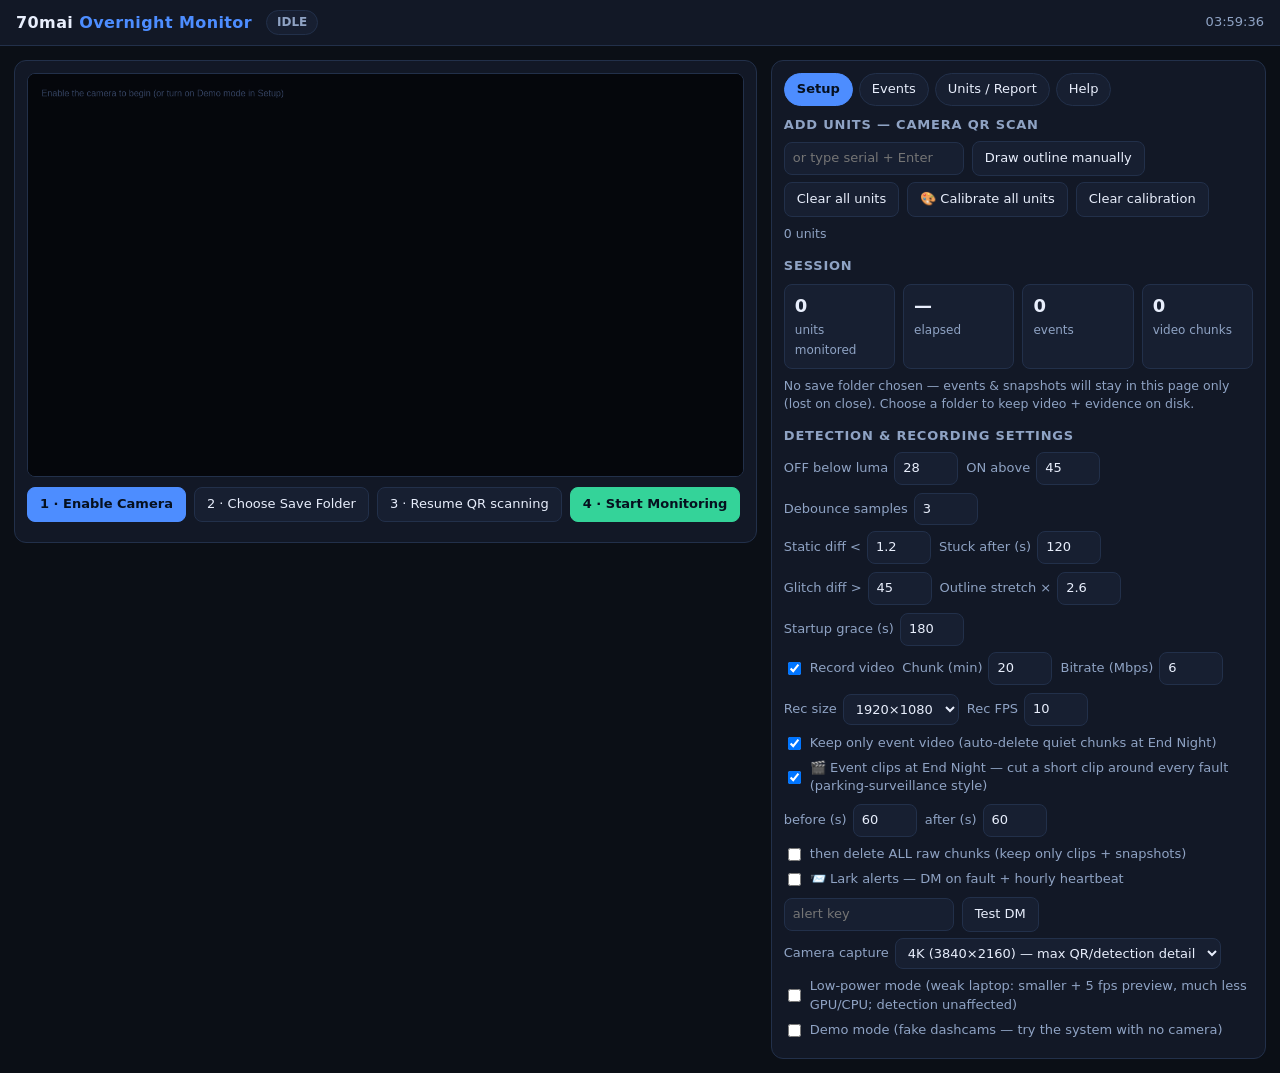
<file: index.html>
﻿<!doctype html>
<html lang="en">
<head>
<meta charset="utf-8">
<meta name="viewport" content="width=device-width, initial-scale=1">
<meta name="robots" content="noindex, nofollow">
<title>70mai Overnight Monitor</title>
<style>
  :root {
    --bg: #0b0f16;
    --panel: #121826;
    --panel-soft: #171f31;
    --line: #22304a;
    --accent: #4d8dff;
    --ok: #34d399;
    --warn: #f5a623;
    --bad: #ef4444;
    --text: #e8eefc;
    --muted: #8fa3c4;
  }
  * { box-sizing: border-box; }
  html, body { margin: 0; padding: 0; }
  body {
    background: var(--bg);
    color: var(--text);
    font: 14px/1.45 "Segoe UI", system-ui, sans-serif;
    min-height: 100vh;
  }
  header {
    display: flex; align-items: center; gap: 14px;
    padding: 10px 16px; border-bottom: 1px solid var(--line);
    background: var(--panel);
    position: sticky; top: 0; z-index: 20;
  }
  header .logo { font-weight: 700; font-size: 16px; letter-spacing: .4px; }
  header .logo span { color: var(--accent); }
  .pill {
    padding: 3px 10px; border-radius: 999px; font-size: 12px; font-weight: 600;
    border: 1px solid var(--line); background: var(--panel-soft); color: var(--muted);
  }
  .pill.idle { color: var(--muted); }
  .pill.armed { color: var(--accent); border-color: var(--accent); }
  .pill.monitoring { color: var(--ok); border-color: var(--ok); }
  #clock { margin-left: auto; font-variant-numeric: tabular-nums; color: var(--muted); font-size: 13px; }
  main {
    display: grid; grid-template-columns: minmax(0, 1.5fr) minmax(340px, 1fr);
    gap: 14px; padding: 14px; align-items: start;
  }
  @media (max-width: 980px) { main { grid-template-columns: 1fr; } }
  .card {
    background: var(--panel); border: 1px solid var(--line); border-radius: 12px;
    padding: 12px;
  }
  #view {
    width: 100%; display: block; border-radius: 8px; background: #05070c;
    border: 1px solid var(--line); cursor: crosshair;
  }
  .videoBar { display: flex; flex-wrap: wrap; gap: 8px; margin-top: 10px; align-items: center; }
  button {
    background: var(--panel-soft); color: var(--text); border: 1px solid var(--line);
    border-radius: 8px; padding: 7px 12px; font: inherit; font-size: 13px; cursor: pointer;
  }
  button:hover:not(:disabled) { border-color: var(--accent); }
  button:disabled { opacity: .45; cursor: not-allowed; }
  button.primary { background: var(--accent); border-color: var(--accent); color: #06101f; font-weight: 700; }
  button.danger { border-color: var(--bad); color: var(--bad); }
  button.good { background: var(--ok); border-color: var(--ok); color: #06101f; font-weight: 700; }
  button.toggled { background: var(--warn); border-color: var(--warn); color: #06101f; font-weight: 700; }
  select, input[type=text], input[type=number] {
    background: var(--panel-soft); color: var(--text); border: 1px solid var(--line);
    border-radius: 8px; padding: 6px 8px; font: inherit; font-size: 13px;
  }
  input[type=number] { width: 64px; }
  label.inline { display: inline-flex; align-items: center; gap: 6px; color: var(--muted); font-size: 13px; }
  .tabs { display: flex; gap: 6px; margin-bottom: 10px; flex-wrap: wrap; }
  .tabs button { padding: 6px 12px; border-radius: 999px; }
  .tabs button.on { background: var(--accent); border-color: var(--accent); color: #06101f; font-weight: 700; }
  .tabPane { display: none; }
  .tabPane.on { display: block; }
  h3 { margin: 14px 0 6px; font-size: 13px; text-transform: uppercase; letter-spacing: .8px; color: var(--muted); }
  h3:first-child { margin-top: 2px; }
  .row { display: flex; flex-wrap: wrap; gap: 8px; align-items: center; margin: 6px 0; }
  .hint { color: var(--muted); font-size: 12.5px; }
  .statGrid { display: grid; grid-template-columns: repeat(auto-fit, minmax(110px, 1fr)); gap: 8px; margin: 8px 0; }
  .stat { background: var(--panel-soft); border: 1px solid var(--line); border-radius: 8px; padding: 8px 10px; }
  .stat b { display: block; font-size: 18px; }
  .stat span { color: var(--muted); font-size: 12px; }
  table { width: 100%; border-collapse: collapse; font-size: 13px; }
  th, td { text-align: left; padding: 5px 8px; border-bottom: 1px solid var(--line); vertical-align: top; }
  th { color: var(--muted); font-size: 11.5px; text-transform: uppercase; letter-spacing: .6px; }
  .evOFF { color: var(--bad); font-weight: 600; }
  .evRESTART { color: var(--warn); font-weight: 600; }
  .evSTUCK { color: var(--warn); font-weight: 600; }
  .evGLITCH { color: #c084fc; font-weight: 600; }
  .evINFO { color: var(--muted); }
  .evDIST { color: #60a5fa; font-weight: 600; }
  .badge { display: inline-block; padding: 1px 8px; border-radius: 999px; font-size: 11.5px; font-weight: 700; }
  .badge.clean { background: rgba(52,211,153,.15); color: var(--ok); }
  .badge.flag { background: rgba(239,68,68,.18); color: var(--bad); }
  .badge.off { background: rgba(143,163,196,.15); color: var(--muted); }
  .scanBox {
    border: 1px dashed var(--accent); border-radius: 10px; padding: 10px; margin: 8px 0;
    background: rgba(77,141,255,.06);
  }
  .scanBox .big { font-size: 15px; font-weight: 700; }
  .scanBox .pend { color: var(--warn); font-weight: 700; font-size: 15px; }
  #banner {
    display: none; padding: 8px 16px; background: rgba(245,166,35,.12);
    border-bottom: 1px solid var(--warn); color: var(--warn); font-size: 13px;
  }
  .evThumb { max-height: 54px; border-radius: 4px; border: 1px solid var(--line); cursor: zoom-in; display: block; }
  .scroller { max-height: 46vh; overflow: auto; border: 1px solid var(--line); border-radius: 8px; }
  #shotModal {
    display: none; position: fixed; inset: 0; background: rgba(0,0,0,.85); z-index: 50;
    align-items: center; justify-content: center; cursor: zoom-out;
  }
  #shotModal img, #shotModal video { max-width: 94vw; max-height: 92vh; border-radius: 8px; }
  #shotModal video { cursor: default; background: #000; }
  #clipModal { display: none; position: fixed; inset: 0; background: rgba(0,0,0,.7); z-index: 60; align-items: center; justify-content: center; }
  .clipBox { background: var(--panel); border: 1px solid var(--line); border-radius: 12px; padding: 16px 20px; width: min(520px, 92vw); }
  .clipBar { height: 8px; background: var(--line); border-radius: 4px; overflow: hidden; margin: 8px 0; }
  #clipFill { height: 100%; width: 0; background: var(--ok); transition: width .3s; }
  .kv { color: var(--muted); }
  .kv b { color: var(--text); font-weight: 600; }
  ul.tips { margin: 6px 0; padding-left: 18px; color: var(--muted); }
  ul.tips li { margin: 4px 0; }
  code { background: var(--panel-soft); border: 1px solid var(--line); border-radius: 4px; padding: 0 5px; }
</style>
</head>
<body>
<header>
  <div class="logo">70mai <span>Overnight Monitor</span></div>
  <div class="pill idle" id="modePill">IDLE</div>
  <div class="pill" id="recPill" style="display:none">● REC</div>
  <div id="clock">--:--:--</div>
</header>
<div id="banner"></div>
<main>
  <section class="card">
    <canvas id="view" width="1280" height="720"></canvas>
    <div class="videoBar">
      <button id="btnCam" class="primary">1 · Enable Camera</button>
      <select id="camSel" style="display:none; max-width: 220px"></select>
      <button id="btnFolder">2 · Choose Save Folder</button>
      <button id="btnArm">3 · Add Units (QR)</button>
      <button id="btnStart" class="good">4 · Start Monitoring</button>
      <button id="btnStop" class="danger" style="display:none">End Night</button>
      <button id="btnDemoPlace" style="display:none">Demo: scan &amp; place next unit</button>
      <span class="hint" id="camInfo"></span>
    </div>
  </section>

  <section class="card">
    <div class="tabs">
      <button data-tab="setup" class="on">Setup</button>
      <button data-tab="events">Events <span id="evCount"></span></button>
      <button data-tab="units">Units / Report</button>
      <button data-tab="help">Help</button>
    </div>

    <div class="tabPane on" id="tab-setup">
      <h3>Add Units — camera QR scan</h3>
      <div class="scanBox" id="scanBox" style="display:none">
        <div class="big" id="scanState">Show a QR code to the camera…</div>
        <div class="pend" id="scanPend"></div>
        <div class="hint" id="scanLast"></div>
        <div class="hint" id="scanEngine"></div>
        <div class="hint" id="scanDbg" style="color: var(--warn)"></div>
      </div>
      <div class="row">
        <input type="text" id="inManualSerial" placeholder="or type serial + Enter" style="width:180px">
        <button id="btnDraw">Draw outline manually</button>
      </div>
      <div class="row" id="selZoneBox" style="display:none">
        <span class="kv">Selected <b id="selZoneLbl"></b></span>
        <button id="btnReplace">Re-place unit</button>
        <button id="btnCalZone" title="Measure this unit's lit screen + black bezel and set its own OFF/ON thresholds (screen must be on)">🎨 Calibrate</button>
        <button id="btnRemoveZone" class="danger">Remove unit</button>
        <button id="btnDeselect">Deselect</button>
        <span class="hint">Drag the outline to move it; drag a corner to resize.</span>
        <span class="hint" id="selCalInfo"></span>
      </div>
      <div class="row">
        <button id="btnClearAll">Clear all units</button>
        <button id="btnCalAll" title="With every screen lit: measure each unit's own lit brightness + bezel and set per-unit OFF/ON thresholds (far / angled screens read dimmer than near ones)">🎨 Calibrate all units</button>
        <button id="btnCalClear" title="Back to the global OFF/ON thresholds for every unit">Clear calibration</button>
        <span class="hint" id="assignSummary">0 units</span>
      </div>

      <div class="row" id="expRow" style="display:none">
        <span class="hint">Camera exposure (dark bench → auto-gain = blur/noise):</span>
        <button id="btnExpDown">🔅 Darker</button>
        <button id="btnExpUp">🔆 Brighter</button>
        <button id="btnExpAuto">Auto</button>
        <span class="hint" id="expInfo"></span>
      </div>

      <h3>Session</h3>
      <div class="statGrid">
        <div class="stat"><b id="stUnits">0</b><span>units monitored</span></div>
        <div class="stat"><b id="stElapsed">—</b><span>elapsed</span></div>
        <div class="stat"><b id="stEvents">0</b><span>events</span></div>
        <div class="stat"><b id="stChunks">0</b><span>video chunks</span></div>
      </div>
      <div class="hint" id="folderInfo">No save folder chosen — events &amp; snapshots will stay in this page only (lost on close). Choose a folder to keep video + evidence on disk.</div>

      <h3>Detection &amp; Recording Settings</h3>
      <div class="row">
        <label class="inline">OFF below luma <input type="number" id="setOffLuma" min="1" max="120"></label>
        <label class="inline">ON above <input type="number" id="setOnLuma" min="5" max="200"></label>
        <label class="inline">Debounce samples <input type="number" id="setDebounce" min="1" max="10"></label>
      </div>
      <div class="row">
        <label class="inline">Static diff &lt; <input type="number" id="setStaticDiff" step="0.1" min="0.1" max="20"></label>
        <label class="inline">Stuck after (s) <input type="number" id="setStaticSecs" min="20" max="3600"></label>
        <label class="inline">Glitch diff &gt; <input type="number" id="setGlitchDiff" min="5" max="200"></label>
        <label class="inline">Outline stretch × <input type="number" id="setBodyStretch" step="0.1" min="1" max="6"></label>
        <label class="inline">Startup grace (s) <input type="number" id="setGraceSecs" min="0" max="1800"></label>
      </div>
      <div class="row">
        <label class="inline"><input type="checkbox" id="setRec" checked> Record video</label>
        <label class="inline">Chunk (min) <input type="number" id="setChunkMin" min="5" max="60"></label>
        <label class="inline">Bitrate (Mbps) <input type="number" id="setBitrate" step="0.5" min="0.5" max="16"></label>
        <label class="inline">Rec size <select id="setRecWidth"><option value="1280">1280×720</option><option value="1600">1600×900</option><option value="1920">1920×1080</option><option value="2560">2560×1440</option></select></label>
        <label class="inline">Rec FPS <input type="number" id="setRecFps" min="2" max="15"></label>
        <label class="inline"><input type="checkbox" id="setAutoClean"> Keep only event video (auto-delete quiet chunks at End Night)</label>
      </div>
      <div class="row">
        <label class="inline"><input type="checkbox" id="setClips"> 🎬 Event clips at End Night — cut a short clip around every fault (parking-surveillance style)</label>
        <label class="inline">before (s) <input type="number" id="setClipPre" min="10" max="600"></label>
        <label class="inline">after (s) <input type="number" id="setClipPost" min="10" max="600"></label>
        <label class="inline"><input type="checkbox" id="setClipsOnly"> then delete ALL raw chunks (keep only clips + snapshots)</label>
      </div>
      <div class="row">
        <label class="inline"><input type="checkbox" id="setLarkOn"> 📨 Lark alerts — DM on fault + hourly heartbeat</label>
        <input type="text" id="setLarkKey" placeholder="alert key" style="width:170px">
        <button id="btnLarkTest">Test DM</button>
        <span class="hint" id="larkStatus"></span>
      </div>
      <div class="row">
        <label class="inline">Camera capture <select id="setCamRes"><option value="3840">4K (3840×2160) — max QR/detection detail</option><option value="2560">1440p (2560×1440) — balanced</option><option value="1920">1080p (1920×1080) — weak laptop</option></select></label>
        <label class="inline"><input type="checkbox" id="setLowCpu"> Low-power mode (weak laptop: smaller + 5 fps preview, much less GPU/CPU; detection unaffected)</label>
      </div>
      <div class="row">
        <label class="inline"><input type="checkbox" id="setDemo"> Demo mode (fake dashcams — try the system with no camera)</label>
      </div>
    </div>

    <div class="tabPane" id="tab-events">
      <div class="row">
        <select id="evFilter"><option value="">All units</option></select>
        <button id="btnCsv">Export CSV</button>
      </div>
      <div class="scroller">
        <table id="evTable">
          <thead><tr><th>Time</th><th>Unit</th><th>Event</th><th>Detail</th><th>Shot</th><th></th></tr></thead>
          <tbody></tbody>
        </table>
      </div>
    </div>

    <div class="tabPane" id="tab-units">
      <div class="row">
        <button id="btnReport" class="primary">Copy morning report</button>
        <button id="btnClipFolder" title="Pick a past night_… folder: cuts a clip around every fault event from its rec_*.webm chunks (also works after a crashed night)">🎬 Make clips from a night folder…</button>
        <span class="hint" id="reportHint"></span>
      </div>
      <div class="scroller">
        <table id="unitTable">
          <thead><tr><th>#</th><th>Serial</th><th>Now</th><th>Off</th><th>Restart</th><th>Stuck</th><th>Glitch</th><th>Verdict</th></tr></thead>
          <tbody></tbody>
        </table>
      </div>
    </div>

    <div class="tabPane" id="tab-help">
      <h3>Nightly routine</h3>
      <ul class="tips">
        <li><b>1 Enable Camera</b> — pick the Logitech. Aim it at the bench; every dashcam screen must be visible.</li>
        <li><b>2 Choose Save Folder</b> — a <code>night_…</code> folder is created per session (video chunks, snapshots, events.json, report).</li>
        <li><b>3 Add Units (QR)</b> — hold a unit's QR code up to the camera → <b>beep</b>, serial captured. Then place the unit on the bench: the system finds where the new screen lit up and draws an outline with the serial (double beep). The outline is stretched sideways to cover the long dashcam body (adjust <b>Outline stretch ×</b> in settings); detection itself watches only the screen inside it — shown as a white dashed box when you select a unit. Repeat for every unit, in any positions — the number is just the sequence you added them.</li>
        <li><b>🎨 Calibrate all units</b> (once all screens are on, before Start Monitoring) — measures each unit's own lit brightness and black bezel and gives it its own OFF/ON thresholds. Do this on a full rack: far or angled screens read dimmer than near ones, and one global threshold can leave a far unit's lit screen hovering near "OFF". Units show 🎨off/on in the Units table; <b>Clear calibration</b> returns to the global thresholds.</li>
        <li>If an outline lands wrong: click it → Remove, then use <b>Draw outline manually</b> (drag a box around the screen) — it takes the pending serial. You can also drag/resize a selected outline.</li>
        <li><b>4 Start Monitoring</b> — leave the tab open and in the foreground all night; the page keeps the screen awake. Point the monitor away from the bench or dim it.</li>
        <li>Morning — <b>Units / Report</b>: clean units are done; flagged units have timestamped events + snapshots in the night folder for the DMD warranty claim.</li>
        <li><b>Event clips</b> (parking-surveillance style) — at End Night the system cuts a short clip around every fault (default 60 s before → 60 s after) into <code>clips/</code>: full bench view with the unit outlined, a zoomed inset of that unit, and a T−/T+ counter. Each clip takes as long as its length to make, so End Night waits ~2 min per fault. Press <b>▶ clip</b> in the Events tab to watch one, <b>🎬</b> to cut one right away, or <b>Make clips from a night folder…</b> for a past night (works even if the tab crashed before End Night).</li>
      </ul>
      <h3>QR scanning tips</h3>
      <ul class="tips">
        <li>The 70mai serial sticker QR is tiny (~15 mm): bring it into the <b>orange center box, about 10–15 cm from the lens</b>, flat and steady, and watch the <b>zoom-check window</b> (top-right) — when the QR looks sharp there, it scans within a second. Tilt slightly if the glossy label glares.</li>
        <li>Check the scan line says <b>camera 3840×2160</b>. If it shows 1920×1080 with a 4K camera, plug it into a <b>USB 3.0 port</b> (blue) — on USB 2.0 many 4K cams fall back to 1080p, and the tiny QR becomes unreadable.</li>
        <li>The same code won't scan twice in a row (6 s cooldown).</li>
        <li>Place the unit within ~30 s of scanning, and keep your hand out of view once it's placed — the outline locks on after the new screen stays put for ~3 s.</li>
        <li>Scanning uses Chrome's built-in detector when available, otherwise the bundled <code>jsQR.min.js</code> — keep that file next to this page.</li>
        <li>You can also type a serial + Enter instead of scanning, then place the unit the same way.</li>
      </ul>
      <h3>Windows / Chrome setup (one time)</h3>
      <ul class="tips">
        <li>Settings → System → Power: set <b>Screen off = Never</b> and <b>Sleep = Never</b> (at least for test nights).</li>
        <li>Use Chrome or Edge. Keep this tab focused overnight — background tabs get slowed down and detection would miss events.</li>
        <li>Disk: default settings use roughly 8–12 GB per 12-hour night. Delete old <code>night_…</code> folders when done with the claims.</li>
        <li>Glossy/acrylic display tiers: line each tier with <b>dark matte material</b> (black cloth / EVA foam). Heat-lamp reflections on shiny acrylic look like lit screens to the detector; a dark matte base kills the glare and makes real screens stand out.</li>
      </ul>
      <h3>What the events mean</h3>
      <ul class="tips">
        <li><b class="evOFF">AUTO_OFF</b> — the screen went dark and stayed dark.</li>
        <li><b class="evRESTART">RESTART</b> — dark, then back on (auto restart). The off-duration is logged.</li>
        <li><b class="evSTUCK">STUCK_STATIC</b> — screen bright but frozen (no ticking timer) — stuck at 70mai logo or hung.</li>
        <li><b class="evGLITCH">GLITCH</b> — abnormal sudden picture change while on. Check the snapshot; tune the threshold if it fires too much.</li>
      </ul>
    </div>
  </section>
</main>
<div id="shotModal"><img id="shotImg" alt="snapshot"><video id="shotVid" controls style="display:none"></video></div>
<div id="clipModal"><div class="clipBox">
  <h3 style="margin:0 0 6px">🎬 Making event clips</h3>
  <div id="clipMsg" class="hint"></div>
  <div class="clipBar"><div id="clipFill"></div></div>
  <div class="hint">Each clip takes as long as its length to produce (the video is replayed and re-encoded). Keep this tab in front.</div>
  <div class="row" style="margin-top:10px"><button id="btnClipCancel">Skip the remaining clips</button></div>
</div></div>

<script>
(function webpackUniversalModuleDefinition(root, factory) {
	if(typeof exports === 'object' && typeof module === 'object')
		module.exports = factory();
	else if(typeof define === 'function' && define.amd)
		define([], factory);
	else if(typeof exports === 'object')
		exports["jsQR"] = factory();
	else
		root["jsQR"] = factory();
})(typeof self !== 'undefined' ? self : this, function() {
return /******/ (function(modules) { // webpackBootstrap
/******/ 	// The module cache
/******/ 	var installedModules = {};
/******/
/******/ 	// The require function
/******/ 	function __webpack_require__(moduleId) {
/******/
/******/ 		// Check if module is in cache
/******/ 		if(installedModules[moduleId]) {
/******/ 			return installedModules[moduleId].exports;
/******/ 		}
/******/ 		// Create a new module (and put it into the cache)
/******/ 		var module = installedModules[moduleId] = {
/******/ 			i: moduleId,
/******/ 			l: false,
/******/ 			exports: {}
/******/ 		};
/******/
/******/ 		// Execute the module function
/******/ 		modules[moduleId].call(module.exports, module, module.exports, __webpack_require__);
/******/
/******/ 		// Flag the module as loaded
/******/ 		module.l = true;
/******/
/******/ 		// Return the exports of the module
/******/ 		return module.exports;
/******/ 	}
/******/
/******/
/******/ 	// expose the modules object (__webpack_modules__)
/******/ 	__webpack_require__.m = modules;
/******/
/******/ 	// expose the module cache
/******/ 	__webpack_require__.c = installedModules;
/******/
/******/ 	// define getter function for harmony exports
/******/ 	__webpack_require__.d = function(exports, name, getter) {
/******/ 		if(!__webpack_require__.o(exports, name)) {
/******/ 			Object.defineProperty(exports, name, {
/******/ 				configurable: false,
/******/ 				enumerable: true,
/******/ 				get: getter
/******/ 			});
/******/ 		}
/******/ 	};
/******/
/******/ 	// getDefaultExport function for compatibility with non-harmony modules
/******/ 	__webpack_require__.n = function(module) {
/******/ 		var getter = module && module.__esModule ?
/******/ 			function getDefault() { return module['default']; } :
/******/ 			function getModuleExports() { return module; };
/******/ 		__webpack_require__.d(getter, 'a', getter);
/******/ 		return getter;
/******/ 	};
/******/
/******/ 	// Object.prototype.hasOwnProperty.call
/******/ 	__webpack_require__.o = function(object, property) { return Object.prototype.hasOwnProperty.call(object, property); };
/******/
/******/ 	// __webpack_public_path__
/******/ 	__webpack_require__.p = "";
/******/
/******/ 	// Load entry module and return exports
/******/ 	return __webpack_require__(__webpack_require__.s = 3);
/******/ })
/************************************************************************/
/******/ ([
/* 0 */
/***/ (function(module, exports, __webpack_require__) {

"use strict";

Object.defineProperty(exports, "__esModule", { value: true });
var BitMatrix = /** @class */ (function () {
    function BitMatrix(data, width) {
        this.width = width;
        this.height = data.length / width;
        this.data = data;
    }
    BitMatrix.createEmpty = function (width, height) {
        return new BitMatrix(new Uint8ClampedArray(width * height), width);
    };
    BitMatrix.prototype.get = function (x, y) {
        if (x < 0 || x >= this.width || y < 0 || y >= this.height) {
            return false;
        }
        return !!this.data[y * this.width + x];
    };
    BitMatrix.prototype.set = function (x, y, v) {
        this.data[y * this.width + x] = v ? 1 : 0;
    };
    BitMatrix.prototype.setRegion = function (left, top, width, height, v) {
        for (var y = top; y < top + height; y++) {
            for (var x = left; x < left + width; x++) {
                this.set(x, y, !!v);
            }
        }
    };
    return BitMatrix;
}());
exports.BitMatrix = BitMatrix;


/***/ }),
/* 1 */
/***/ (function(module, exports, __webpack_require__) {

"use strict";

Object.defineProperty(exports, "__esModule", { value: true });
var GenericGFPoly_1 = __webpack_require__(2);
function addOrSubtractGF(a, b) {
    return a ^ b; // tslint:disable-line:no-bitwise
}
exports.addOrSubtractGF = addOrSubtractGF;
var GenericGF = /** @class */ (function () {
    function GenericGF(primitive, size, genBase) {
        this.primitive = primitive;
        this.size = size;
        this.generatorBase = genBase;
        this.expTable = new Array(this.size);
        this.logTable = new Array(this.size);
        var x = 1;
        for (var i = 0; i < this.size; i++) {
            this.expTable[i] = x;
            x = x * 2;
            if (x >= this.size) {
                x = (x ^ this.primitive) & (this.size - 1); // tslint:disable-line:no-bitwise
            }
        }
        for (var i = 0; i < this.size - 1; i++) {
            this.logTable[this.expTable[i]] = i;
        }
        this.zero = new GenericGFPoly_1.default(this, Uint8ClampedArray.from([0]));
        this.one = new GenericGFPoly_1.default(this, Uint8ClampedArray.from([1]));
    }
    GenericGF.prototype.multiply = function (a, b) {
        if (a === 0 || b === 0) {
            return 0;
        }
        return this.expTable[(this.logTable[a] + this.logTable[b]) % (this.size - 1)];
    };
    GenericGF.prototype.inverse = function (a) {
        if (a === 0) {
            throw new Error("Can't invert 0");
        }
        return this.expTable[this.size - this.logTable[a] - 1];
    };
    GenericGF.prototype.buildMonomial = function (degree, coefficient) {
        if (degree < 0) {
            throw new Error("Invalid monomial degree less than 0");
        }
        if (coefficient === 0) {
            return this.zero;
        }
        var coefficients = new Uint8ClampedArray(degree + 1);
        coefficients[0] = coefficient;
        return new GenericGFPoly_1.default(this, coefficients);
    };
    GenericGF.prototype.log = function (a) {
        if (a === 0) {
            throw new Error("Can't take log(0)");
        }
        return this.logTable[a];
    };
    GenericGF.prototype.exp = function (a) {
        return this.expTable[a];
    };
    return GenericGF;
}());
exports.default = GenericGF;


/***/ }),
/* 2 */
/***/ (function(module, exports, __webpack_require__) {

"use strict";

Object.defineProperty(exports, "__esModule", { value: true });
var GenericGF_1 = __webpack_require__(1);
var GenericGFPoly = /** @class */ (function () {
    function GenericGFPoly(field, coefficients) {
        if (coefficients.length === 0) {
            throw new Error("No coefficients.");
        }
        this.field = field;
        var coefficientsLength = coefficients.length;
        if (coefficientsLength > 1 && coefficients[0] === 0) {
            // Leading term must be non-zero for anything except the constant polynomial "0"
            var firstNonZero = 1;
            while (firstNonZero < coefficientsLength && coefficients[firstNonZero] === 0) {
                firstNonZero++;
            }
            if (firstNonZero === coefficientsLength) {
                this.coefficients = field.zero.coefficients;
            }
            else {
                this.coefficients = new Uint8ClampedArray(coefficientsLength - firstNonZero);
                for (var i = 0; i < this.coefficients.length; i++) {
                    this.coefficients[i] = coefficients[firstNonZero + i];
                }
            }
        }
        else {
            this.coefficients = coefficients;
        }
    }
    GenericGFPoly.prototype.degree = function () {
        return this.coefficients.length - 1;
    };
    GenericGFPoly.prototype.isZero = function () {
        return this.coefficients[0] === 0;
    };
    GenericGFPoly.prototype.getCoefficient = function (degree) {
        return this.coefficients[this.coefficients.length - 1 - degree];
    };
    GenericGFPoly.prototype.addOrSubtract = function (other) {
        var _a;
        if (this.isZero()) {
            return other;
        }
        if (other.isZero()) {
            return this;
        }
        var smallerCoefficients = this.coefficients;
        var largerCoefficients = other.coefficients;
        if (smallerCoefficients.length > largerCoefficients.length) {
            _a = [largerCoefficients, smallerCoefficients], smallerCoefficients = _a[0], largerCoefficients = _a[1];
        }
        var sumDiff = new Uint8ClampedArray(largerCoefficients.length);
        var lengthDiff = largerCoefficients.length - smallerCoefficients.length;
        for (var i = 0; i < lengthDiff; i++) {
            sumDiff[i] = largerCoefficients[i];
        }
        for (var i = lengthDiff; i < largerCoefficients.length; i++) {
            sumDiff[i] = GenericGF_1.addOrSubtractGF(smallerCoefficients[i - lengthDiff], largerCoefficients[i]);
        }
        return new GenericGFPoly(this.field, sumDiff);
    };
    GenericGFPoly.prototype.multiply = function (scalar) {
        if (scalar === 0) {
            return this.field.zero;
        }
        if (scalar === 1) {
            return this;
        }
        var size = this.coefficients.length;
        var product = new Uint8ClampedArray(size);
        for (var i = 0; i < size; i++) {
            product[i] = this.field.multiply(this.coefficients[i], scalar);
        }
        return new GenericGFPoly(this.field, product);
    };
    GenericGFPoly.prototype.multiplyPoly = function (other) {
        if (this.isZero() || other.isZero()) {
            return this.field.zero;
        }
        var aCoefficients = this.coefficients;
        var aLength = aCoefficients.length;
        var bCoefficients = other.coefficients;
        var bLength = bCoefficients.length;
        var product = new Uint8ClampedArray(aLength + bLength - 1);
        for (var i = 0; i < aLength; i++) {
            var aCoeff = aCoefficients[i];
            for (var j = 0; j < bLength; j++) {
                product[i + j] = GenericGF_1.addOrSubtractGF(product[i + j], this.field.multiply(aCoeff, bCoefficients[j]));
            }
        }
        return new GenericGFPoly(this.field, product);
    };
    GenericGFPoly.prototype.multiplyByMonomial = function (degree, coefficient) {
        if (degree < 0) {
            throw new Error("Invalid degree less than 0");
        }
        if (coefficient === 0) {
            return this.field.zero;
        }
        var size = this.coefficients.length;
        var product = new Uint8ClampedArray(size + degree);
        for (var i = 0; i < size; i++) {
            product[i] = this.field.multiply(this.coefficients[i], coefficient);
        }
        return new GenericGFPoly(this.field, product);
    };
    GenericGFPoly.prototype.evaluateAt = function (a) {
        var result = 0;
        if (a === 0) {
            // Just return the x^0 coefficient
            return this.getCoefficient(0);
        }
        var size = this.coefficients.length;
        if (a === 1) {
            // Just the sum of the coefficients
            this.coefficients.forEach(function (coefficient) {
                result = GenericGF_1.addOrSubtractGF(result, coefficient);
            });
            return result;
        }
        result = this.coefficients[0];
        for (var i = 1; i < size; i++) {
            result = GenericGF_1.addOrSubtractGF(this.field.multiply(a, result), this.coefficients[i]);
        }
        return result;
    };
    return GenericGFPoly;
}());
exports.default = GenericGFPoly;


/***/ }),
/* 3 */
/***/ (function(module, exports, __webpack_require__) {

"use strict";

Object.defineProperty(exports, "__esModule", { value: true });
var binarizer_1 = __webpack_require__(4);
var decoder_1 = __webpack_require__(5);
var extractor_1 = __webpack_require__(11);
var locator_1 = __webpack_require__(12);
function scan(matrix) {
    var locations = locator_1.locate(matrix);
    if (!locations) {
        return null;
    }
    for (var _i = 0, locations_1 = locations; _i < locations_1.length; _i++) {
        var location_1 = locations_1[_i];
        var extracted = extractor_1.extract(matrix, location_1);
        var decoded = decoder_1.decode(extracted.matrix);
        if (decoded) {
            return {
                binaryData: decoded.bytes,
                data: decoded.text,
                chunks: decoded.chunks,
                version: decoded.version,
                location: {
                    topRightCorner: extracted.mappingFunction(location_1.dimension, 0),
                    topLeftCorner: extracted.mappingFunction(0, 0),
                    bottomRightCorner: extracted.mappingFunction(location_1.dimension, location_1.dimension),
                    bottomLeftCorner: extracted.mappingFunction(0, location_1.dimension),
                    topRightFinderPattern: location_1.topRight,
                    topLeftFinderPattern: location_1.topLeft,
                    bottomLeftFinderPattern: location_1.bottomLeft,
                    bottomRightAlignmentPattern: location_1.alignmentPattern,
                },
            };
        }
    }
    return null;
}
var defaultOptions = {
    inversionAttempts: "attemptBoth",
};
function jsQR(data, width, height, providedOptions) {
    if (providedOptions === void 0) { providedOptions = {}; }
    var options = defaultOptions;
    Object.keys(options || {}).forEach(function (opt) {
        options[opt] = providedOptions[opt] || options[opt];
    });
    var shouldInvert = options.inversionAttempts === "attemptBoth" || options.inversionAttempts === "invertFirst";
    var tryInvertedFirst = options.inversionAttempts === "onlyInvert" || options.inversionAttempts === "invertFirst";
    var _a = binarizer_1.binarize(data, width, height, shouldInvert), binarized = _a.binarized, inverted = _a.inverted;
    var result = scan(tryInvertedFirst ? inverted : binarized);
    if (!result && (options.inversionAttempts === "attemptBoth" || options.inversionAttempts === "invertFirst")) {
        result = scan(tryInvertedFirst ? binarized : inverted);
    }
    return result;
}
jsQR.default = jsQR;
exports.default = jsQR;


/***/ }),
/* 4 */
/***/ (function(module, exports, __webpack_require__) {

"use strict";

Object.defineProperty(exports, "__esModule", { value: true });
var BitMatrix_1 = __webpack_require__(0);
var REGION_SIZE = 8;
var MIN_DYNAMIC_RANGE = 24;
function numBetween(value, min, max) {
    return value < min ? min : value > max ? max : value;
}
// Like BitMatrix but accepts arbitry Uint8 values
var Matrix = /** @class */ (function () {
    function Matrix(width, height) {
        this.width = width;
        this.data = new Uint8ClampedArray(width * height);
    }
    Matrix.prototype.get = function (x, y) {
        return this.data[y * this.width + x];
    };
    Matrix.prototype.set = function (x, y, value) {
        this.data[y * this.width + x] = value;
    };
    return Matrix;
}());
function binarize(data, width, height, returnInverted) {
    if (data.length !== width * height * 4) {
        throw new Error("Malformed data passed to binarizer.");
    }
    // Convert image to greyscale
    var greyscalePixels = new Matrix(width, height);
    for (var x = 0; x < width; x++) {
        for (var y = 0; y < height; y++) {
            var r = data[((y * width + x) * 4) + 0];
            var g = data[((y * width + x) * 4) + 1];
            var b = data[((y * width + x) * 4) + 2];
            greyscalePixels.set(x, y, 0.2126 * r + 0.7152 * g + 0.0722 * b);
        }
    }
    var horizontalRegionCount = Math.ceil(width / REGION_SIZE);
    var verticalRegionCount = Math.ceil(height / REGION_SIZE);
    var blackPoints = new Matrix(horizontalRegionCount, verticalRegionCount);
    for (var verticalRegion = 0; verticalRegion < verticalRegionCount; verticalRegion++) {
        for (var hortizontalRegion = 0; hortizontalRegion < horizontalRegionCount; hortizontalRegion++) {
            var sum = 0;
            var min = Infinity;
            var max = 0;
            for (var y = 0; y < REGION_SIZE; y++) {
                for (var x = 0; x < REGION_SIZE; x++) {
                    var pixelLumosity = greyscalePixels.get(hortizontalRegion * REGION_SIZE + x, verticalRegion * REGION_SIZE + y);
                    sum += pixelLumosity;
                    min = Math.min(min, pixelLumosity);
                    max = Math.max(max, pixelLumosity);
                }
            }
            var average = sum / (Math.pow(REGION_SIZE, 2));
            if (max - min <= MIN_DYNAMIC_RANGE) {
                // If variation within the block is low, assume this is a block with only light or only
                // dark pixels. In that case we do not want to use the average, as it would divide this
                // low contrast area into black and white pixels, essentially creating data out of noise.
                //
                // Default the blackpoint for these blocks to be half the min - effectively white them out
                average = min / 2;
                if (verticalRegion > 0 && hortizontalRegion > 0) {
                    // Correct the "white background" assumption for blocks that have neighbors by comparing
                    // the pixels in this block to the previously calculated black points. This is based on
                    // the fact that dark barcode symbology is always surrounded by some amount of light
                    // background for which reasonable black point estimates were made. The bp estimated at
                    // the boundaries is used for the interior.
                    // The (min < bp) is arbitrary but works better than other heuristics that were tried.
                    var averageNeighborBlackPoint = (blackPoints.get(hortizontalRegion, verticalRegion - 1) +
                        (2 * blackPoints.get(hortizontalRegion - 1, verticalRegion)) +
                        blackPoints.get(hortizontalRegion - 1, verticalRegion - 1)) / 4;
                    if (min < averageNeighborBlackPoint) {
                        average = averageNeighborBlackPoint;
                    }
                }
            }
            blackPoints.set(hortizontalRegion, verticalRegion, average);
        }
    }
    var binarized = BitMatrix_1.BitMatrix.createEmpty(width, height);
    var inverted = null;
    if (returnInverted) {
        inverted = BitMatrix_1.BitMatrix.createEmpty(width, height);
    }
    for (var verticalRegion = 0; verticalRegion < verticalRegionCount; verticalRegion++) {
        for (var hortizontalRegion = 0; hortizontalRegion < horizontalRegionCount; hortizontalRegion++) {
            var left = numBetween(hortizontalRegion, 2, horizontalRegionCount - 3);
            var top_1 = numBetween(verticalRegion, 2, verticalRegionCount - 3);
            var sum = 0;
            for (var xRegion = -2; xRegion <= 2; xRegion++) {
                for (var yRegion = -2; yRegion <= 2; yRegion++) {
                    sum += blackPoints.get(left + xRegion, top_1 + yRegion);
                }
            }
            var threshold = sum / 25;
            for (var xRegion = 0; xRegion < REGION_SIZE; xRegion++) {
                for (var yRegion = 0; yRegion < REGION_SIZE; yRegion++) {
                    var x = hortizontalRegion * REGION_SIZE + xRegion;
                    var y = verticalRegion * REGION_SIZE + yRegion;
                    var lum = greyscalePixels.get(x, y);
                    binarized.set(x, y, lum <= threshold);
                    if (returnInverted) {
                        inverted.set(x, y, !(lum <= threshold));
                    }
                }
            }
        }
    }
    if (returnInverted) {
        return { binarized: binarized, inverted: inverted };
    }
    return { binarized: binarized };
}
exports.binarize = binarize;


/***/ }),
/* 5 */
/***/ (function(module, exports, __webpack_require__) {

"use strict";

Object.defineProperty(exports, "__esModule", { value: true });
var BitMatrix_1 = __webpack_require__(0);
var decodeData_1 = __webpack_require__(6);
var reedsolomon_1 = __webpack_require__(9);
var version_1 = __webpack_require__(10);
// tslint:disable:no-bitwise
function numBitsDiffering(x, y) {
    var z = x ^ y;
    var bitCount = 0;
    while (z) {
        bitCount++;
        z &= z - 1;
    }
    return bitCount;
}
function pushBit(bit, byte) {
    return (byte << 1) | bit;
}
// tslint:enable:no-bitwise
var FORMAT_INFO_TABLE = [
    { bits: 0x5412, formatInfo: { errorCorrectionLevel: 1, dataMask: 0 } },
    { bits: 0x5125, formatInfo: { errorCorrectionLevel: 1, dataMask: 1 } },
    { bits: 0x5E7C, formatInfo: { errorCorrectionLevel: 1, dataMask: 2 } },
    { bits: 0x5B4B, formatInfo: { errorCorrectionLevel: 1, dataMask: 3 } },
    { bits: 0x45F9, formatInfo: { errorCorrectionLevel: 1, dataMask: 4 } },
    { bits: 0x40CE, formatInfo: { errorCorrectionLevel: 1, dataMask: 5 } },
    { bits: 0x4F97, formatInfo: { errorCorrectionLevel: 1, dataMask: 6 } },
    { bits: 0x4AA0, formatInfo: { errorCorrectionLevel: 1, dataMask: 7 } },
    { bits: 0x77C4, formatInfo: { errorCorrectionLevel: 0, dataMask: 0 } },
    { bits: 0x72F3, formatInfo: { errorCorrectionLevel: 0, dataMask: 1 } },
    { bits: 0x7DAA, formatInfo: { errorCorrectionLevel: 0, dataMask: 2 } },
    { bits: 0x789D, formatInfo: { errorCorrectionLevel: 0, dataMask: 3 } },
    { bits: 0x662F, formatInfo: { errorCorrectionLevel: 0, dataMask: 4 } },
    { bits: 0x6318, formatInfo: { errorCorrectionLevel: 0, dataMask: 5 } },
    { bits: 0x6C41, formatInfo: { errorCorrectionLevel: 0, dataMask: 6 } },
    { bits: 0x6976, formatInfo: { errorCorrectionLevel: 0, dataMask: 7 } },
    { bits: 0x1689, formatInfo: { errorCorrectionLevel: 3, dataMask: 0 } },
    { bits: 0x13BE, formatInfo: { errorCorrectionLevel: 3, dataMask: 1 } },
    { bits: 0x1CE7, formatInfo: { errorCorrectionLevel: 3, dataMask: 2 } },
    { bits: 0x19D0, formatInfo: { errorCorrectionLevel: 3, dataMask: 3 } },
    { bits: 0x0762, formatInfo: { errorCorrectionLevel: 3, dataMask: 4 } },
    { bits: 0x0255, formatInfo: { errorCorrectionLevel: 3, dataMask: 5 } },
    { bits: 0x0D0C, formatInfo: { errorCorrectionLevel: 3, dataMask: 6 } },
    { bits: 0x083B, formatInfo: { errorCorrectionLevel: 3, dataMask: 7 } },
    { bits: 0x355F, formatInfo: { errorCorrectionLevel: 2, dataMask: 0 } },
    { bits: 0x3068, formatInfo: { errorCorrectionLevel: 2, dataMask: 1 } },
    { bits: 0x3F31, formatInfo: { errorCorrectionLevel: 2, dataMask: 2 } },
    { bits: 0x3A06, formatInfo: { errorCorrectionLevel: 2, dataMask: 3 } },
    { bits: 0x24B4, formatInfo: { errorCorrectionLevel: 2, dataMask: 4 } },
    { bits: 0x2183, formatInfo: { errorCorrectionLevel: 2, dataMask: 5 } },
    { bits: 0x2EDA, formatInfo: { errorCorrectionLevel: 2, dataMask: 6 } },
    { bits: 0x2BED, formatInfo: { errorCorrectionLevel: 2, dataMask: 7 } },
];
var DATA_MASKS = [
    function (p) { return ((p.y + p.x) % 2) === 0; },
    function (p) { return (p.y % 2) === 0; },
    function (p) { return p.x % 3 === 0; },
    function (p) { return (p.y + p.x) % 3 === 0; },
    function (p) { return (Math.floor(p.y / 2) + Math.floor(p.x / 3)) % 2 === 0; },
    function (p) { return ((p.x * p.y) % 2) + ((p.x * p.y) % 3) === 0; },
    function (p) { return ((((p.y * p.x) % 2) + (p.y * p.x) % 3) % 2) === 0; },
    function (p) { return ((((p.y + p.x) % 2) + (p.y * p.x) % 3) % 2) === 0; },
];
function buildFunctionPatternMask(version) {
    var dimension = 17 + 4 * version.versionNumber;
    var matrix = BitMatrix_1.BitMatrix.createEmpty(dimension, dimension);
    matrix.setRegion(0, 0, 9, 9, true); // Top left finder pattern + separator + format
    matrix.setRegion(dimension - 8, 0, 8, 9, true); // Top right finder pattern + separator + format
    matrix.setRegion(0, dimension - 8, 9, 8, true); // Bottom left finder pattern + separator + format
    // Alignment patterns
    for (var _i = 0, _a = version.alignmentPatternCenters; _i < _a.length; _i++) {
        var x = _a[_i];
        for (var _b = 0, _c = version.alignmentPatternCenters; _b < _c.length; _b++) {
            var y = _c[_b];
            if (!(x === 6 && y === 6 || x === 6 && y === dimension - 7 || x === dimension - 7 && y === 6)) {
                matrix.setRegion(x - 2, y - 2, 5, 5, true);
            }
        }
    }
    matrix.setRegion(6, 9, 1, dimension - 17, true); // Vertical timing pattern
    matrix.setRegion(9, 6, dimension - 17, 1, true); // Horizontal timing pattern
    if (version.versionNumber > 6) {
        matrix.setRegion(dimension - 11, 0, 3, 6, true); // Version info, top right
        matrix.setRegion(0, dimension - 11, 6, 3, true); // Version info, bottom left
    }
    return matrix;
}
function readCodewords(matrix, version, formatInfo) {
    var dataMask = DATA_MASKS[formatInfo.dataMask];
    var dimension = matrix.height;
    var functionPatternMask = buildFunctionPatternMask(version);
    var codewords = [];
    var currentByte = 0;
    var bitsRead = 0;
    // Read columns in pairs, from right to left
    var readingUp = true;
    for (var columnIndex = dimension - 1; columnIndex > 0; columnIndex -= 2) {
        if (columnIndex === 6) { // Skip whole column with vertical alignment pattern;
            columnIndex--;
        }
        for (var i = 0; i < dimension; i++) {
            var y = readingUp ? dimension - 1 - i : i;
            for (var columnOffset = 0; columnOffset < 2; columnOffset++) {
                var x = columnIndex - columnOffset;
                if (!functionPatternMask.get(x, y)) {
                    bitsRead++;
                    var bit = matrix.get(x, y);
                    if (dataMask({ y: y, x: x })) {
                        bit = !bit;
                    }
                    currentByte = pushBit(bit, currentByte);
                    if (bitsRead === 8) { // Whole bytes
                        codewords.push(currentByte);
                        bitsRead = 0;
                        currentByte = 0;
                    }
                }
            }
        }
        readingUp = !readingUp;
    }
    return codewords;
}
function readVersion(matrix) {
    var dimension = matrix.height;
    var provisionalVersion = Math.floor((dimension - 17) / 4);
    if (provisionalVersion <= 6) { // 6 and under dont have version info in the QR code
        return version_1.VERSIONS[provisionalVersion - 1];
    }
    var topRightVersionBits = 0;
    for (var y = 5; y >= 0; y--) {
        for (var x = dimension - 9; x >= dimension - 11; x--) {
            topRightVersionBits = pushBit(matrix.get(x, y), topRightVersionBits);
        }
    }
    var bottomLeftVersionBits = 0;
    for (var x = 5; x >= 0; x--) {
        for (var y = dimension - 9; y >= dimension - 11; y--) {
            bottomLeftVersionBits = pushBit(matrix.get(x, y), bottomLeftVersionBits);
        }
    }
    var bestDifference = Infinity;
    var bestVersion;
    for (var _i = 0, VERSIONS_1 = version_1.VERSIONS; _i < VERSIONS_1.length; _i++) {
        var version = VERSIONS_1[_i];
        if (version.infoBits === topRightVersionBits || version.infoBits === bottomLeftVersionBits) {
            return version;
        }
        var difference = numBitsDiffering(topRightVersionBits, version.infoBits);
        if (difference < bestDifference) {
            bestVersion = version;
            bestDifference = difference;
        }
        difference = numBitsDiffering(bottomLeftVersionBits, version.infoBits);
        if (difference < bestDifference) {
            bestVersion = version;
            bestDifference = difference;
        }
    }
    // We can tolerate up to 3 bits of error since no two version info codewords will
    // differ in less than 8 bits.
    if (bestDifference <= 3) {
        return bestVersion;
    }
}
function readFormatInformation(matrix) {
    var topLeftFormatInfoBits = 0;
    for (var x = 0; x <= 8; x++) {
        if (x !== 6) { // Skip timing pattern bit
            topLeftFormatInfoBits = pushBit(matrix.get(x, 8), topLeftFormatInfoBits);
        }
    }
    for (var y = 7; y >= 0; y--) {
        if (y !== 6) { // Skip timing pattern bit
            topLeftFormatInfoBits = pushBit(matrix.get(8, y), topLeftFormatInfoBits);
        }
    }
    var dimension = matrix.height;
    var topRightBottomRightFormatInfoBits = 0;
    for (var y = dimension - 1; y >= dimension - 7; y--) { // bottom left
        topRightBottomRightFormatInfoBits = pushBit(matrix.get(8, y), topRightBottomRightFormatInfoBits);
    }
    for (var x = dimension - 8; x < dimension; x++) { // top right
        topRightBottomRightFormatInfoBits = pushBit(matrix.get(x, 8), topRightBottomRightFormatInfoBits);
    }
    var bestDifference = Infinity;
    var bestFormatInfo = null;
    for (var _i = 0, FORMAT_INFO_TABLE_1 = FORMAT_INFO_TABLE; _i < FORMAT_INFO_TABLE_1.length; _i++) {
        var _a = FORMAT_INFO_TABLE_1[_i], bits = _a.bits, formatInfo = _a.formatInfo;
        if (bits === topLeftFormatInfoBits || bits === topRightBottomRightFormatInfoBits) {
            return formatInfo;
        }
        var difference = numBitsDiffering(topLeftFormatInfoBits, bits);
        if (difference < bestDifference) {
            bestFormatInfo = formatInfo;
            bestDifference = difference;
        }
        if (topLeftFormatInfoBits !== topRightBottomRightFormatInfoBits) { // also try the other option
            difference = numBitsDiffering(topRightBottomRightFormatInfoBits, bits);
            if (difference < bestDifference) {
                bestFormatInfo = formatInfo;
                bestDifference = difference;
            }
        }
    }
    // Hamming distance of the 32 masked codes is 7, by construction, so <= 3 bits differing means we found a match
    if (bestDifference <= 3) {
        return bestFormatInfo;
    }
    return null;
}
function getDataBlocks(codewords, version, ecLevel) {
    var ecInfo = version.errorCorrectionLevels[ecLevel];
    var dataBlocks = [];
    var totalCodewords = 0;
    ecInfo.ecBlocks.forEach(function (block) {
        for (var i = 0; i < block.numBlocks; i++) {
            dataBlocks.push({ numDataCodewords: block.dataCodewordsPerBlock, codewords: [] });
            totalCodewords += block.dataCodewordsPerBlock + ecInfo.ecCodewordsPerBlock;
        }
    });
    // In some cases the QR code will be malformed enough that we pull off more or less than we should.
    // If we pull off less there's nothing we can do.
    // If we pull off more we can safely truncate
    if (codewords.length < totalCodewords) {
        return null;
    }
    codewords = codewords.slice(0, totalCodewords);
    var shortBlockSize = ecInfo.ecBlocks[0].dataCodewordsPerBlock;
    // Pull codewords to fill the blocks up to the minimum size
    for (var i = 0; i < shortBlockSize; i++) {
        for (var _i = 0, dataBlocks_1 = dataBlocks; _i < dataBlocks_1.length; _i++) {
            var dataBlock = dataBlocks_1[_i];
            dataBlock.codewords.push(codewords.shift());
        }
    }
    // If there are any large blocks, pull codewords to fill the last element of those
    if (ecInfo.ecBlocks.length > 1) {
        var smallBlockCount = ecInfo.ecBlocks[0].numBlocks;
        var largeBlockCount = ecInfo.ecBlocks[1].numBlocks;
        for (var i = 0; i < largeBlockCount; i++) {
            dataBlocks[smallBlockCount + i].codewords.push(codewords.shift());
        }
    }
    // Add the rest of the codewords to the blocks. These are the error correction codewords.
    while (codewords.length > 0) {
        for (var _a = 0, dataBlocks_2 = dataBlocks; _a < dataBlocks_2.length; _a++) {
            var dataBlock = dataBlocks_2[_a];
            dataBlock.codewords.push(codewords.shift());
        }
    }
    return dataBlocks;
}
function decodeMatrix(matrix) {
    var version = readVersion(matrix);
    if (!version) {
        return null;
    }
    var formatInfo = readFormatInformation(matrix);
    if (!formatInfo) {
        return null;
    }
    var codewords = readCodewords(matrix, version, formatInfo);
    var dataBlocks = getDataBlocks(codewords, version, formatInfo.errorCorrectionLevel);
    if (!dataBlocks) {
        return null;
    }
    // Count total number of data bytes
    var totalBytes = dataBlocks.reduce(function (a, b) { return a + b.numDataCodewords; }, 0);
    var resultBytes = new Uint8ClampedArray(totalBytes);
    var resultIndex = 0;
    for (var _i = 0, dataBlocks_3 = dataBlocks; _i < dataBlocks_3.length; _i++) {
        var dataBlock = dataBlocks_3[_i];
        var correctedBytes = reedsolomon_1.decode(dataBlock.codewords, dataBlock.codewords.length - dataBlock.numDataCodewords);
        if (!correctedBytes) {
            return null;
        }
        for (var i = 0; i < dataBlock.numDataCodewords; i++) {
            resultBytes[resultIndex++] = correctedBytes[i];
        }
    }
    try {
        return decodeData_1.decode(resultBytes, version.versionNumber);
    }
    catch (_a) {
        return null;
    }
}
function decode(matrix) {
    if (matrix == null) {
        return null;
    }
    var result = decodeMatrix(matrix);
    if (result) {
        return result;
    }
    // Decoding didn't work, try mirroring the QR across the topLeft -> bottomRight line.
    for (var x = 0; x < matrix.width; x++) {
        for (var y = x + 1; y < matrix.height; y++) {
            if (matrix.get(x, y) !== matrix.get(y, x)) {
                matrix.set(x, y, !matrix.get(x, y));
                matrix.set(y, x, !matrix.get(y, x));
            }
        }
    }
    return decodeMatrix(matrix);
}
exports.decode = decode;


/***/ }),
/* 6 */
/***/ (function(module, exports, __webpack_require__) {

"use strict";

Object.defineProperty(exports, "__esModule", { value: true });
// tslint:disable:no-bitwise
var BitStream_1 = __webpack_require__(7);
var shiftJISTable_1 = __webpack_require__(8);
var Mode;
(function (Mode) {
    Mode["Numeric"] = "numeric";
    Mode["Alphanumeric"] = "alphanumeric";
    Mode["Byte"] = "byte";
    Mode["Kanji"] = "kanji";
    Mode["ECI"] = "eci";
})(Mode = exports.Mode || (exports.Mode = {}));
var ModeByte;
(function (ModeByte) {
    ModeByte[ModeByte["Terminator"] = 0] = "Terminator";
    ModeByte[ModeByte["Numeric"] = 1] = "Numeric";
    ModeByte[ModeByte["Alphanumeric"] = 2] = "Alphanumeric";
    ModeByte[ModeByte["Byte"] = 4] = "Byte";
    ModeByte[ModeByte["Kanji"] = 8] = "Kanji";
    ModeByte[ModeByte["ECI"] = 7] = "ECI";
    // StructuredAppend = 0x3,
    // FNC1FirstPosition = 0x5,
    // FNC1SecondPosition = 0x9,
})(ModeByte || (ModeByte = {}));
function decodeNumeric(stream, size) {
    var bytes = [];
    var text = "";
    var characterCountSize = [10, 12, 14][size];
    var length = stream.readBits(characterCountSize);
    // Read digits in groups of 3
    while (length >= 3) {
        var num = stream.readBits(10);
        if (num >= 1000) {
            throw new Error("Invalid numeric value above 999");
        }
        var a = Math.floor(num / 100);
        var b = Math.floor(num / 10) % 10;
        var c = num % 10;
        bytes.push(48 + a, 48 + b, 48 + c);
        text += a.toString() + b.toString() + c.toString();
        length -= 3;
    }
    // If the number of digits aren't a multiple of 3, the remaining digits are special cased.
    if (length === 2) {
        var num = stream.readBits(7);
        if (num >= 100) {
            throw new Error("Invalid numeric value above 99");
        }
        var a = Math.floor(num / 10);
        var b = num % 10;
        bytes.push(48 + a, 48 + b);
        text += a.toString() + b.toString();
    }
    else if (length === 1) {
        var num = stream.readBits(4);
        if (num >= 10) {
            throw new Error("Invalid numeric value above 9");
        }
        bytes.push(48 + num);
        text += num.toString();
    }
    return { bytes: bytes, text: text };
}
var AlphanumericCharacterCodes = [
    "0", "1", "2", "3", "4", "5", "6", "7", "8",
    "9", "A", "B", "C", "D", "E", "F", "G", "H",
    "I", "J", "K", "L", "M", "N", "O", "P", "Q",
    "R", "S", "T", "U", "V", "W", "X", "Y", "Z",
    " ", "$", "%", "*", "+", "-", ".", "/", ":",
];
function decodeAlphanumeric(stream, size) {
    var bytes = [];
    var text = "";
    var characterCountSize = [9, 11, 13][size];
    var length = stream.readBits(characterCountSize);
    while (length >= 2) {
        var v = stream.readBits(11);
        var a = Math.floor(v / 45);
        var b = v % 45;
        bytes.push(AlphanumericCharacterCodes[a].charCodeAt(0), AlphanumericCharacterCodes[b].charCodeAt(0));
        text += AlphanumericCharacterCodes[a] + AlphanumericCharacterCodes[b];
        length -= 2;
    }
    if (length === 1) {
        var a = stream.readBits(6);
        bytes.push(AlphanumericCharacterCodes[a].charCodeAt(0));
        text += AlphanumericCharacterCodes[a];
    }
    return { bytes: bytes, text: text };
}
function decodeByte(stream, size) {
    var bytes = [];
    var text = "";
    var characterCountSize = [8, 16, 16][size];
    var length = stream.readBits(characterCountSize);
    for (var i = 0; i < length; i++) {
        var b = stream.readBits(8);
        bytes.push(b);
    }
    try {
        text += decodeURIComponent(bytes.map(function (b) { return "%" + ("0" + b.toString(16)).substr(-2); }).join(""));
    }
    catch (_a) {
        // failed to decode
    }
    return { bytes: bytes, text: text };
}
function decodeKanji(stream, size) {
    var bytes = [];
    var text = "";
    var characterCountSize = [8, 10, 12][size];
    var length = stream.readBits(characterCountSize);
    for (var i = 0; i < length; i++) {
        var k = stream.readBits(13);
        var c = (Math.floor(k / 0xC0) << 8) | (k % 0xC0);
        if (c < 0x1F00) {
            c += 0x8140;
        }
        else {
            c += 0xC140;
        }
        bytes.push(c >> 8, c & 0xFF);
        text += String.fromCharCode(shiftJISTable_1.shiftJISTable[c]);
    }
    return { bytes: bytes, text: text };
}
function decode(data, version) {
    var _a, _b, _c, _d;
    var stream = new BitStream_1.BitStream(data);
    // There are 3 'sizes' based on the version. 1-9 is small (0), 10-26 is medium (1) and 27-40 is large (2).
    var size = version <= 9 ? 0 : version <= 26 ? 1 : 2;
    var result = {
        text: "",
        bytes: [],
        chunks: [],
        version: version,
    };
    while (stream.available() >= 4) {
        var mode = stream.readBits(4);
        if (mode === ModeByte.Terminator) {
            return result;
        }
        else if (mode === ModeByte.ECI) {
            if (stream.readBits(1) === 0) {
                result.chunks.push({
                    type: Mode.ECI,
                    assignmentNumber: stream.readBits(7),
                });
            }
            else if (stream.readBits(1) === 0) {
                result.chunks.push({
                    type: Mode.ECI,
                    assignmentNumber: stream.readBits(14),
                });
            }
            else if (stream.readBits(1) === 0) {
                result.chunks.push({
                    type: Mode.ECI,
                    assignmentNumber: stream.readBits(21),
                });
            }
            else {
                // ECI data seems corrupted
                result.chunks.push({
                    type: Mode.ECI,
                    assignmentNumber: -1,
                });
            }
        }
        else if (mode === ModeByte.Numeric) {
            var numericResult = decodeNumeric(stream, size);
            result.text += numericResult.text;
            (_a = result.bytes).push.apply(_a, numericResult.bytes);
            result.chunks.push({
                type: Mode.Numeric,
                text: numericResult.text,
            });
        }
        else if (mode === ModeByte.Alphanumeric) {
            var alphanumericResult = decodeAlphanumeric(stream, size);
            result.text += alphanumericResult.text;
            (_b = result.bytes).push.apply(_b, alphanumericResult.bytes);
            result.chunks.push({
                type: Mode.Alphanumeric,
                text: alphanumericResult.text,
            });
        }
        else if (mode === ModeByte.Byte) {
            var byteResult = decodeByte(stream, size);
            result.text += byteResult.text;
            (_c = result.bytes).push.apply(_c, byteResult.bytes);
            result.chunks.push({
                type: Mode.Byte,
                bytes: byteResult.bytes,
                text: byteResult.text,
            });
        }
        else if (mode === ModeByte.Kanji) {
            var kanjiResult = decodeKanji(stream, size);
            result.text += kanjiResult.text;
            (_d = result.bytes).push.apply(_d, kanjiResult.bytes);
            result.chunks.push({
                type: Mode.Kanji,
                bytes: kanjiResult.bytes,
                text: kanjiResult.text,
            });
        }
    }
    // If there is no data left, or the remaining bits are all 0, then that counts as a termination marker
    if (stream.available() === 0 || stream.readBits(stream.available()) === 0) {
        return result;
    }
}
exports.decode = decode;


/***/ }),
/* 7 */
/***/ (function(module, exports, __webpack_require__) {

"use strict";

// tslint:disable:no-bitwise
Object.defineProperty(exports, "__esModule", { value: true });
var BitStream = /** @class */ (function () {
    function BitStream(bytes) {
        this.byteOffset = 0;
        this.bitOffset = 0;
        this.bytes = bytes;
    }
    BitStream.prototype.readBits = function (numBits) {
        if (numBits < 1 || numBits > 32 || numBits > this.available()) {
            throw new Error("Cannot read " + numBits.toString() + " bits");
        }
        var result = 0;
        // First, read remainder from current byte
        if (this.bitOffset > 0) {
            var bitsLeft = 8 - this.bitOffset;
            var toRead = numBits < bitsLeft ? numBits : bitsLeft;
            var bitsToNotRead = bitsLeft - toRead;
            var mask = (0xFF >> (8 - toRead)) << bitsToNotRead;
            result = (this.bytes[this.byteOffset] & mask) >> bitsToNotRead;
            numBits -= toRead;
            this.bitOffset += toRead;
            if (this.bitOffset === 8) {
                this.bitOffset = 0;
                this.byteOffset++;
            }
        }
        // Next read whole bytes
        if (numBits > 0) {
            while (numBits >= 8) {
                result = (result << 8) | (this.bytes[this.byteOffset] & 0xFF);
                this.byteOffset++;
                numBits -= 8;
            }
            // Finally read a partial byte
            if (numBits > 0) {
                var bitsToNotRead = 8 - numBits;
                var mask = (0xFF >> bitsToNotRead) << bitsToNotRead;
                result = (result << numBits) | ((this.bytes[this.byteOffset] & mask) >> bitsToNotRead);
                this.bitOffset += numBits;
            }
        }
        return result;
    };
    BitStream.prototype.available = function () {
        return 8 * (this.bytes.length - this.byteOffset) - this.bitOffset;
    };
    return BitStream;
}());
exports.BitStream = BitStream;


/***/ }),
/* 8 */
/***/ (function(module, exports, __webpack_require__) {

"use strict";

Object.defineProperty(exports, "__esModule", { value: true });
exports.shiftJISTable = {
    0x20: 0x0020,
    0x21: 0x0021,
    0x22: 0x0022,
    0x23: 0x0023,
    0x24: 0x0024,
    0x25: 0x0025,
    0x26: 0x0026,
    0x27: 0x0027,
    0x28: 0x0028,
    0x29: 0x0029,
    0x2A: 0x002A,
    0x2B: 0x002B,
    0x2C: 0x002C,
    0x2D: 0x002D,
    0x2E: 0x002E,
    0x2F: 0x002F,
    0x30: 0x0030,
    0x31: 0x0031,
    0x32: 0x0032,
    0x33: 0x0033,
    0x34: 0x0034,
    0x35: 0x0035,
    0x36: 0x0036,
    0x37: 0x0037,
    0x38: 0x0038,
    0x39: 0x0039,
    0x3A: 0x003A,
    0x3B: 0x003B,
    0x3C: 0x003C,
    0x3D: 0x003D,
    0x3E: 0x003E,
    0x3F: 0x003F,
    0x40: 0x0040,
    0x41: 0x0041,
    0x42: 0x0042,
    0x43: 0x0043,
    0x44: 0x0044,
    0x45: 0x0045,
    0x46: 0x0046,
    0x47: 0x0047,
    0x48: 0x0048,
    0x49: 0x0049,
    0x4A: 0x004A,
    0x4B: 0x004B,
    0x4C: 0x004C,
    0x4D: 0x004D,
    0x4E: 0x004E,
    0x4F: 0x004F,
    0x50: 0x0050,
    0x51: 0x0051,
    0x52: 0x0052,
    0x53: 0x0053,
    0x54: 0x0054,
    0x55: 0x0055,
    0x56: 0x0056,
    0x57: 0x0057,
    0x58: 0x0058,
    0x59: 0x0059,
    0x5A: 0x005A,
    0x5B: 0x005B,
    0x5C: 0x00A5,
    0x5D: 0x005D,
    0x5E: 0x005E,
    0x5F: 0x005F,
    0x60: 0x0060,
    0x61: 0x0061,
    0x62: 0x0062,
    0x63: 0x0063,
    0x64: 0x0064,
    0x65: 0x0065,
    0x66: 0x0066,
    0x67: 0x0067,
    0x68: 0x0068,
    0x69: 0x0069,
    0x6A: 0x006A,
    0x6B: 0x006B,
    0x6C: 0x006C,
    0x6D: 0x006D,
    0x6E: 0x006E,
    0x6F: 0x006F,
    0x70: 0x0070,
    0x71: 0x0071,
    0x72: 0x0072,
    0x73: 0x0073,
    0x74: 0x0074,
    0x75: 0x0075,
    0x76: 0x0076,
    0x77: 0x0077,
    0x78: 0x0078,
    0x79: 0x0079,
    0x7A: 0x007A,
    0x7B: 0x007B,
    0x7C: 0x007C,
    0x7D: 0x007D,
    0x7E: 0x203E,
    0x8140: 0x3000,
    0x8141: 0x3001,
    0x8142: 0x3002,
    0x8143: 0xFF0C,
    0x8144: 0xFF0E,
    0x8145: 0x30FB,
    0x8146: 0xFF1A,
    0x8147: 0xFF1B,
    0x8148: 0xFF1F,
    0x8149: 0xFF01,
    0x814A: 0x309B,
    0x814B: 0x309C,
    0x814C: 0x00B4,
    0x814D: 0xFF40,
    0x814E: 0x00A8,
    0x814F: 0xFF3E,
    0x8150: 0xFFE3,
    0x8151: 0xFF3F,
    0x8152: 0x30FD,
    0x8153: 0x30FE,
    0x8154: 0x309D,
    0x8155: 0x309E,
    0x8156: 0x3003,
    0x8157: 0x4EDD,
    0x8158: 0x3005,
    0x8159: 0x3006,
    0x815A: 0x3007,
    0x815B: 0x30FC,
    0x815C: 0x2015,
    0x815D: 0x2010,
    0x815E: 0xFF0F,
    0x815F: 0x005C,
    0x8160: 0x301C,
    0x8161: 0x2016,
    0x8162: 0xFF5C,
    0x8163: 0x2026,
    0x8164: 0x2025,
    0x8165: 0x2018,
    0x8166: 0x2019,
    0x8167: 0x201C,
    0x8168: 0x201D,
    0x8169: 0xFF08,
    0x816A: 0xFF09,
    0x816B: 0x3014,
    0x816C: 0x3015,
    0x816D: 0xFF3B,
    0x816E: 0xFF3D,
    0x816F: 0xFF5B,
    0x8170: 0xFF5D,
    0x8171: 0x3008,
    0x8172: 0x3009,
    0x8173: 0x300A,
    0x8174: 0x300B,
    0x8175: 0x300C,
    0x8176: 0x300D,
    0x8177: 0x300E,
    0x8178: 0x300F,
    0x8179: 0x3010,
    0x817A: 0x3011,
    0x817B: 0xFF0B,
    0x817C: 0x2212,
    0x817D: 0x00B1,
    0x817E: 0x00D7,
    0x8180: 0x00F7,
    0x8181: 0xFF1D,
    0x8182: 0x2260,
    0x8183: 0xFF1C,
    0x8184: 0xFF1E,
    0x8185: 0x2266,
    0x8186: 0x2267,
    0x8187: 0x221E,
    0x8188: 0x2234,
    0x8189: 0x2642,
    0x818A: 0x2640,
    0x818B: 0x00B0,
    0x818C: 0x2032,
    0x818D: 0x2033,
    0x818E: 0x2103,
    0x818F: 0xFFE5,
    0x8190: 0xFF04,
    0x8191: 0x00A2,
    0x8192: 0x00A3,
    0x8193: 0xFF05,
    0x8194: 0xFF03,
    0x8195: 0xFF06,
    0x8196: 0xFF0A,
    0x8197: 0xFF20,
    0x8198: 0x00A7,
    0x8199: 0x2606,
    0x819A: 0x2605,
    0x819B: 0x25CB,
    0x819C: 0x25CF,
    0x819D: 0x25CE,
    0x819E: 0x25C7,
    0x819F: 0x25C6,
    0x81A0: 0x25A1,
    0x81A1: 0x25A0,
    0x81A2: 0x25B3,
    0x81A3: 0x25B2,
    0x81A4: 0x25BD,
    0x81A5: 0x25BC,
    0x81A6: 0x203B,
    0x81A7: 0x3012,
    0x81A8: 0x2192,
    0x81A9: 0x2190,
    0x81AA: 0x2191,
    0x81AB: 0x2193,
    0x81AC: 0x3013,
    0x81B8: 0x2208,
    0x81B9: 0x220B,
    0x81BA: 0x2286,
    0x81BB: 0x2287,
    0x81BC: 0x2282,
    0x81BD: 0x2283,
    0x81BE: 0x222A,
    0x81BF: 0x2229,
    0x81C8: 0x2227,
    0x81C9: 0x2228,
    0x81CA: 0x00AC,
    0x81CB: 0x21D2,
    0x81CC: 0x21D4,
    0x81CD: 0x2200,
    0x81CE: 0x2203,
    0x81DA: 0x2220,
    0x81DB: 0x22A5,
    0x81DC: 0x2312,
    0x81DD: 0x2202,
    0x81DE: 0x2207,
    0x81DF: 0x2261,
    0x81E0: 0x2252,
    0x81E1: 0x226A,
    0x81E2: 0x226B,
    0x81E3: 0x221A,
    0x81E4: 0x223D,
    0x81E5: 0x221D,
    0x81E6: 0x2235,
    0x81E7: 0x222B,
    0x81E8: 0x222C,
    0x81F0: 0x212B,
    0x81F1: 0x2030,
    0x81F2: 0x266F,
    0x81F3: 0x266D,
    0x81F4: 0x266A,
    0x81F5: 0x2020,
    0x81F6: 0x2021,
    0x81F7: 0x00B6,
    0x81FC: 0x25EF,
    0x824F: 0xFF10,
    0x8250: 0xFF11,
    0x8251: 0xFF12,
    0x8252: 0xFF13,
    0x8253: 0xFF14,
    0x8254: 0xFF15,
    0x8255: 0xFF16,
    0x8256: 0xFF17,
    0x8257: 0xFF18,
    0x8258: 0xFF19,
    0x8260: 0xFF21,
    0x8261: 0xFF22,
    0x8262: 0xFF23,
    0x8263: 0xFF24,
    0x8264: 0xFF25,
    0x8265: 0xFF26,
    0x8266: 0xFF27,
    0x8267: 0xFF28,
    0x8268: 0xFF29,
    0x8269: 0xFF2A,
    0x826A: 0xFF2B,
    0x826B: 0xFF2C,
    0x826C: 0xFF2D,
    0x826D: 0xFF2E,
    0x826E: 0xFF2F,
    0x826F: 0xFF30,
    0x8270: 0xFF31,
    0x8271: 0xFF32,
    0x8272: 0xFF33,
    0x8273: 0xFF34,
    0x8274: 0xFF35,
    0x8275: 0xFF36,
    0x8276: 0xFF37,
    0x8277: 0xFF38,
    0x8278: 0xFF39,
    0x8279: 0xFF3A,
    0x8281: 0xFF41,
    0x8282: 0xFF42,
    0x8283: 0xFF43,
    0x8284: 0xFF44,
    0x8285: 0xFF45,
    0x8286: 0xFF46,
    0x8287: 0xFF47,
    0x8288: 0xFF48,
    0x8289: 0xFF49,
    0x828A: 0xFF4A,
    0x828B: 0xFF4B,
    0x828C: 0xFF4C,
    0x828D: 0xFF4D,
    0x828E: 0xFF4E,
    0x828F: 0xFF4F,
    0x8290: 0xFF50,
    0x8291: 0xFF51,
    0x8292: 0xFF52,
    0x8293: 0xFF53,
    0x8294: 0xFF54,
    0x8295: 0xFF55,
    0x8296: 0xFF56,
    0x8297: 0xFF57,
    0x8298: 0xFF58,
    0x8299: 0xFF59,
    0x829A: 0xFF5A,
    0x829F: 0x3041,
    0x82A0: 0x3042,
    0x82A1: 0x3043,
    0x82A2: 0x3044,
    0x82A3: 0x3045,
    0x82A4: 0x3046,
    0x82A5: 0x3047,
    0x82A6: 0x3048,
    0x82A7: 0x3049,
    0x82A8: 0x304A,
    0x82A9: 0x304B,
    0x82AA: 0x304C,
    0x82AB: 0x304D,
    0x82AC: 0x304E,
    0x82AD: 0x304F,
    0x82AE: 0x3050,
    0x82AF: 0x3051,
    0x82B0: 0x3052,
    0x82B1: 0x3053,
    0x82B2: 0x3054,
    0x82B3: 0x3055,
    0x82B4: 0x3056,
    0x82B5: 0x3057,
    0x82B6: 0x3058,
    0x82B7: 0x3059,
    0x82B8: 0x305A,
    0x82B9: 0x305B,
    0x82BA: 0x305C,
    0x82BB: 0x305D,
    0x82BC: 0x305E,
    0x82BD: 0x305F,
    0x82BE: 0x3060,
    0x82BF: 0x3061,
    0x82C0: 0x3062,
    0x82C1: 0x3063,
    0x82C2: 0x3064,
    0x82C3: 0x3065,
    0x82C4: 0x3066,
    0x82C5: 0x3067,
    0x82C6: 0x3068,
    0x82C7: 0x3069,
    0x82C8: 0x306A,
    0x82C9: 0x306B,
    0x82CA: 0x306C,
    0x82CB: 0x306D,
    0x82CC: 0x306E,
    0x82CD: 0x306F,
    0x82CE: 0x3070,
    0x82CF: 0x3071,
    0x82D0: 0x3072,
    0x82D1: 0x3073,
    0x82D2: 0x3074,
    0x82D3: 0x3075,
    0x82D4: 0x3076,
    0x82D5: 0x3077,
    0x82D6: 0x3078,
    0x82D7: 0x3079,
    0x82D8: 0x307A,
    0x82D9: 0x307B,
    0x82DA: 0x307C,
    0x82DB: 0x307D,
    0x82DC: 0x307E,
    0x82DD: 0x307F,
    0x82DE: 0x3080,
    0x82DF: 0x3081,
    0x82E0: 0x3082,
    0x82E1: 0x3083,
    0x82E2: 0x3084,
    0x82E3: 0x3085,
    0x82E4: 0x3086,
    0x82E5: 0x3087,
    0x82E6: 0x3088,
    0x82E7: 0x3089,
    0x82E8: 0x308A,
    0x82E9: 0x308B,
    0x82EA: 0x308C,
    0x82EB: 0x308D,
    0x82EC: 0x308E,
    0x82ED: 0x308F,
    0x82EE: 0x3090,
    0x82EF: 0x3091,
    0x82F0: 0x3092,
    0x82F1: 0x3093,
    0x8340: 0x30A1,
    0x8341: 0x30A2,
    0x8342: 0x30A3,
    0x8343: 0x30A4,
    0x8344: 0x30A5,
    0x8345: 0x30A6,
    0x8346: 0x30A7,
    0x8347: 0x30A8,
    0x8348: 0x30A9,
    0x8349: 0x30AA,
    0x834A: 0x30AB,
    0x834B: 0x30AC,
    0x834C: 0x30AD,
    0x834D: 0x30AE,
    0x834E: 0x30AF,
    0x834F: 0x30B0,
    0x8350: 0x30B1,
    0x8351: 0x30B2,
    0x8352: 0x30B3,
    0x8353: 0x30B4,
    0x8354: 0x30B5,
    0x8355: 0x30B6,
    0x8356: 0x30B7,
    0x8357: 0x30B8,
    0x8358: 0x30B9,
    0x8359: 0x30BA,
    0x835A: 0x30BB,
    0x835B: 0x30BC,
    0x835C: 0x30BD,
    0x835D: 0x30BE,
    0x835E: 0x30BF,
    0x835F: 0x30C0,
    0x8360: 0x30C1,
    0x8361: 0x30C2,
    0x8362: 0x30C3,
    0x8363: 0x30C4,
    0x8364: 0x30C5,
    0x8365: 0x30C6,
    0x8366: 0x30C7,
    0x8367: 0x30C8,
    0x8368: 0x30C9,
    0x8369: 0x30CA,
    0x836A: 0x30CB,
    0x836B: 0x30CC,
    0x836C: 0x30CD,
    0x836D: 0x30CE,
    0x836E: 0x30CF,
    0x836F: 0x30D0,
    0x8370: 0x30D1,
    0x8371: 0x30D2,
    0x8372: 0x30D3,
    0x8373: 0x30D4,
    0x8374: 0x30D5,
    0x8375: 0x30D6,
    0x8376: 0x30D7,
    0x8377: 0x30D8,
    0x8378: 0x30D9,
    0x8379: 0x30DA,
    0x837A: 0x30DB,
    0x837B: 0x30DC,
    0x837C: 0x30DD,
    0x837D: 0x30DE,
    0x837E: 0x30DF,
    0x8380: 0x30E0,
    0x8381: 0x30E1,
    0x8382: 0x30E2,
    0x8383: 0x30E3,
    0x8384: 0x30E4,
    0x8385: 0x30E5,
    0x8386: 0x30E6,
    0x8387: 0x30E7,
    0x8388: 0x30E8,
    0x8389: 0x30E9,
    0x838A: 0x30EA,
    0x838B: 0x30EB,
    0x838C: 0x30EC,
    0x838D: 0x30ED,
    0x838E: 0x30EE,
    0x838F: 0x30EF,
    0x8390: 0x30F0,
    0x8391: 0x30F1,
    0x8392: 0x30F2,
    0x8393: 0x30F3,
    0x8394: 0x30F4,
    0x8395: 0x30F5,
    0x8396: 0x30F6,
    0x839F: 0x0391,
    0x83A0: 0x0392,
    0x83A1: 0x0393,
    0x83A2: 0x0394,
    0x83A3: 0x0395,
    0x83A4: 0x0396,
    0x83A5: 0x0397,
    0x83A6: 0x0398,
    0x83A7: 0x0399,
    0x83A8: 0x039A,
    0x83A9: 0x039B,
    0x83AA: 0x039C,
    0x83AB: 0x039D,
    0x83AC: 0x039E,
    0x83AD: 0x039F,
    0x83AE: 0x03A0,
    0x83AF: 0x03A1,
    0x83B0: 0x03A3,
    0x83B1: 0x03A4,
    0x83B2: 0x03A5,
    0x83B3: 0x03A6,
    0x83B4: 0x03A7,
    0x83B5: 0x03A8,
    0x83B6: 0x03A9,
    0x83BF: 0x03B1,
    0x83C0: 0x03B2,
    0x83C1: 0x03B3,
    0x83C2: 0x03B4,
    0x83C3: 0x03B5,
    0x83C4: 0x03B6,
    0x83C5: 0x03B7,
    0x83C6: 0x03B8,
    0x83C7: 0x03B9,
    0x83C8: 0x03BA,
    0x83C9: 0x03BB,
    0x83CA: 0x03BC,
    0x83CB: 0x03BD,
    0x83CC: 0x03BE,
    0x83CD: 0x03BF,
    0x83CE: 0x03C0,
    0x83CF: 0x03C1,
    0x83D0: 0x03C3,
    0x83D1: 0x03C4,
    0x83D2: 0x03C5,
    0x83D3: 0x03C6,
    0x83D4: 0x03C7,
    0x83D5: 0x03C8,
    0x83D6: 0x03C9,
    0x8440: 0x0410,
    0x8441: 0x0411,
    0x8442: 0x0412,
    0x8443: 0x0413,
    0x8444: 0x0414,
    0x8445: 0x0415,
    0x8446: 0x0401,
    0x8447: 0x0416,
    0x8448: 0x0417,
    0x8449: 0x0418,
    0x844A: 0x0419,
    0x844B: 0x041A,
    0x844C: 0x041B,
    0x844D: 0x041C,
    0x844E: 0x041D,
    0x844F: 0x041E,
    0x8450: 0x041F,
    0x8451: 0x0420,
    0x8452: 0x0421,
    0x8453: 0x0422,
    0x8454: 0x0423,
    0x8455: 0x0424,
    0x8456: 0x0425,
    0x8457: 0x0426,
    0x8458: 0x0427,
    0x8459: 0x0428,
    0x845A: 0x0429,
    0x845B: 0x042A,
    0x845C: 0x042B,
    0x845D: 0x042C,
    0x845E: 0x042D,
    0x845F: 0x042E,
    0x8460: 0x042F,
    0x8470: 0x0430,
    0x8471: 0x0431,
    0x8472: 0x0432,
    0x8473: 0x0433,
    0x8474: 0x0434,
    0x8475: 0x0435,
    0x8476: 0x0451,
    0x8477: 0x0436,
    0x8478: 0x0437,
    0x8479: 0x0438,
    0x847A: 0x0439,
    0x847B: 0x043A,
    0x847C: 0x043B,
    0x847D: 0x043C,
    0x847E: 0x043D,
    0x8480: 0x043E,
    0x8481: 0x043F,
    0x8482: 0x0440,
    0x8483: 0x0441,
    0x8484: 0x0442,
    0x8485: 0x0443,
    0x8486: 0x0444,
    0x8487: 0x0445,
    0x8488: 0x0446,
    0x8489: 0x0447,
    0x848A: 0x0448,
    0x848B: 0x0449,
    0x848C: 0x044A,
    0x848D: 0x044B,
    0x848E: 0x044C,
    0x848F: 0x044D,
    0x8490: 0x044E,
    0x8491: 0x044F,
    0x849F: 0x2500,
    0x84A0: 0x2502,
    0x84A1: 0x250C,
    0x84A2: 0x2510,
    0x84A3: 0x2518,
    0x84A4: 0x2514,
    0x84A5: 0x251C,
    0x84A6: 0x252C,
    0x84A7: 0x2524,
    0x84A8: 0x2534,
    0x84A9: 0x253C,
    0x84AA: 0x2501,
    0x84AB: 0x2503,
    0x84AC: 0x250F,
    0x84AD: 0x2513,
    0x84AE: 0x251B,
    0x84AF: 0x2517,
    0x84B0: 0x2523,
    0x84B1: 0x2533,
    0x84B2: 0x252B,
    0x84B3: 0x253B,
    0x84B4: 0x254B,
    0x84B5: 0x2520,
    0x84B6: 0x252F,
    0x84B7: 0x2528,
    0x84B8: 0x2537,
    0x84B9: 0x253F,
    0x84BA: 0x251D,
    0x84BB: 0x2530,
    0x84BC: 0x2525,
    0x84BD: 0x2538,
    0x84BE: 0x2542,
    0x889F: 0x4E9C,
    0x88A0: 0x5516,
    0x88A1: 0x5A03,
    0x88A2: 0x963F,
    0x88A3: 0x54C0,
    0x88A4: 0x611B,
    0x88A5: 0x6328,
    0x88A6: 0x59F6,
    0x88A7: 0x9022,
    0x88A8: 0x8475,
    0x88A9: 0x831C,
    0x88AA: 0x7A50,
    0x88AB: 0x60AA,
    0x88AC: 0x63E1,
    0x88AD: 0x6E25,
    0x88AE: 0x65ED,
    0x88AF: 0x8466,
    0x88B0: 0x82A6,
    0x88B1: 0x9BF5,
    0x88B2: 0x6893,
    0x88B3: 0x5727,
    0x88B4: 0x65A1,
    0x88B5: 0x6271,
    0x88B6: 0x5B9B,
    0x88B7: 0x59D0,
    0x88B8: 0x867B,
    0x88B9: 0x98F4,
    0x88BA: 0x7D62,
    0x88BB: 0x7DBE,
    0x88BC: 0x9B8E,
    0x88BD: 0x6216,
    0x88BE: 0x7C9F,
    0x88BF: 0x88B7,
    0x88C0: 0x5B89,
    0x88C1: 0x5EB5,
    0x88C2: 0x6309,
    0x88C3: 0x6697,
    0x88C4: 0x6848,
    0x88C5: 0x95C7,
    0x88C6: 0x978D,
    0x88C7: 0x674F,
    0x88C8: 0x4EE5,
    0x88C9: 0x4F0A,
    0x88CA: 0x4F4D,
    0x88CB: 0x4F9D,
    0x88CC: 0x5049,
    0x88CD: 0x56F2,
    0x88CE: 0x5937,
    0x88CF: 0x59D4,
    0x88D0: 0x5A01,
    0x88D1: 0x5C09,
    0x88D2: 0x60DF,
    0x88D3: 0x610F,
    0x88D4: 0x6170,
    0x88D5: 0x6613,
    0x88D6: 0x6905,
    0x88D7: 0x70BA,
    0x88D8: 0x754F,
    0x88D9: 0x7570,
    0x88DA: 0x79FB,
    0x88DB: 0x7DAD,
    0x88DC: 0x7DEF,
    0x88DD: 0x80C3,
    0x88DE: 0x840E,
    0x88DF: 0x8863,
    0x88E0: 0x8B02,
    0x88E1: 0x9055,
    0x88E2: 0x907A,
    0x88E3: 0x533B,
    0x88E4: 0x4E95,
    0x88E5: 0x4EA5,
    0x88E6: 0x57DF,
    0x88E7: 0x80B2,
    0x88E8: 0x90C1,
    0x88E9: 0x78EF,
    0x88EA: 0x4E00,
    0x88EB: 0x58F1,
    0x88EC: 0x6EA2,
    0x88ED: 0x9038,
    0x88EE: 0x7A32,
    0x88EF: 0x8328,
    0x88F0: 0x828B,
    0x88F1: 0x9C2F,
    0x88F2: 0x5141,
    0x88F3: 0x5370,
    0x88F4: 0x54BD,
    0x88F5: 0x54E1,
    0x88F6: 0x56E0,
    0x88F7: 0x59FB,
    0x88F8: 0x5F15,
    0x88F9: 0x98F2,
    0x88FA: 0x6DEB,
    0x88FB: 0x80E4,
    0x88FC: 0x852D,
    0x8940: 0x9662,
    0x8941: 0x9670,
    0x8942: 0x96A0,
    0x8943: 0x97FB,
    0x8944: 0x540B,
    0x8945: 0x53F3,
    0x8946: 0x5B87,
    0x8947: 0x70CF,
    0x8948: 0x7FBD,
    0x8949: 0x8FC2,
    0x894A: 0x96E8,
    0x894B: 0x536F,
    0x894C: 0x9D5C,
    0x894D: 0x7ABA,
    0x894E: 0x4E11,
    0x894F: 0x7893,
    0x8950: 0x81FC,
    0x8951: 0x6E26,
    0x8952: 0x5618,
    0x8953: 0x5504,
    0x8954: 0x6B1D,
    0x8955: 0x851A,
    0x8956: 0x9C3B,
    0x8957: 0x59E5,
    0x8958: 0x53A9,
    0x8959: 0x6D66,
    0x895A: 0x74DC,
    0x895B: 0x958F,
    0x895C: 0x5642,
    0x895D: 0x4E91,
    0x895E: 0x904B,
    0x895F: 0x96F2,
    0x8960: 0x834F,
    0x8961: 0x990C,
    0x8962: 0x53E1,
    0x8963: 0x55B6,
    0x8964: 0x5B30,
    0x8965: 0x5F71,
    0x8966: 0x6620,
    0x8967: 0x66F3,
    0x8968: 0x6804,
    0x8969: 0x6C38,
    0x896A: 0x6CF3,
    0x896B: 0x6D29,
    0x896C: 0x745B,
    0x896D: 0x76C8,
    0x896E: 0x7A4E,
    0x896F: 0x9834,
    0x8970: 0x82F1,
    0x8971: 0x885B,
    0x8972: 0x8A60,
    0x8973: 0x92ED,
    0x8974: 0x6DB2,
    0x8975: 0x75AB,
    0x8976: 0x76CA,
    0x8977: 0x99C5,
    0x8978: 0x60A6,
    0x8979: 0x8B01,
    0x897A: 0x8D8A,
    0x897B: 0x95B2,
    0x897C: 0x698E,
    0x897D: 0x53AD,
    0x897E: 0x5186,
    0x8980: 0x5712,
    0x8981: 0x5830,
    0x8982: 0x5944,
    0x8983: 0x5BB4,
    0x8984: 0x5EF6,
    0x8985: 0x6028,
    0x8986: 0x63A9,
    0x8987: 0x63F4,
    0x8988: 0x6CBF,
    0x8989: 0x6F14,
    0x898A: 0x708E,
    0x898B: 0x7114,
    0x898C: 0x7159,
    0x898D: 0x71D5,
    0x898E: 0x733F,
    0x898F: 0x7E01,
    0x8990: 0x8276,
    0x8991: 0x82D1,
    0x8992: 0x8597,
    0x8993: 0x9060,
    0x8994: 0x925B,
    0x8995: 0x9D1B,
    0x8996: 0x5869,
    0x8997: 0x65BC,
    0x8998: 0x6C5A,
    0x8999: 0x7525,
    0x899A: 0x51F9,
    0x899B: 0x592E,
    0x899C: 0x5965,
    0x899D: 0x5F80,
    0x899E: 0x5FDC,
    0x899F: 0x62BC,
    0x89A0: 0x65FA,
    0x89A1: 0x6A2A,
    0x89A2: 0x6B27,
    0x89A3: 0x6BB4,
    0x89A4: 0x738B,
    0x89A5: 0x7FC1,
    0x89A6: 0x8956,
    0x89A7: 0x9D2C,
    0x89A8: 0x9D0E,
    0x89A9: 0x9EC4,
    0x89AA: 0x5CA1,
    0x89AB: 0x6C96,
    0x89AC: 0x837B,
    0x89AD: 0x5104,
    0x89AE: 0x5C4B,
    0x89AF: 0x61B6,
    0x89B0: 0x81C6,
    0x89B1: 0x6876,
    0x89B2: 0x7261,
    0x89B3: 0x4E59,
    0x89B4: 0x4FFA,
    0x89B5: 0x5378,
    0x89B6: 0x6069,
    0x89B7: 0x6E29,
    0x89B8: 0x7A4F,
    0x89B9: 0x97F3,
    0x89BA: 0x4E0B,
    0x89BB: 0x5316,
    0x89BC: 0x4EEE,
    0x89BD: 0x4F55,
    0x89BE: 0x4F3D,
    0x89BF: 0x4FA1,
    0x89C0: 0x4F73,
    0x89C1: 0x52A0,
    0x89C2: 0x53EF,
    0x89C3: 0x5609,
    0x89C4: 0x590F,
    0x89C5: 0x5AC1,
    0x89C6: 0x5BB6,
    0x89C7: 0x5BE1,
    0x89C8: 0x79D1,
    0x89C9: 0x6687,
    0x89CA: 0x679C,
    0x89CB: 0x67B6,
    0x89CC: 0x6B4C,
    0x89CD: 0x6CB3,
    0x89CE: 0x706B,
    0x89CF: 0x73C2,
    0x89D0: 0x798D,
    0x89D1: 0x79BE,
    0x89D2: 0x7A3C,
    0x89D3: 0x7B87,
    0x89D4: 0x82B1,
    0x89D5: 0x82DB,
    0x89D6: 0x8304,
    0x89D7: 0x8377,
    0x89D8: 0x83EF,
    0x89D9: 0x83D3,
    0x89DA: 0x8766,
    0x89DB: 0x8AB2,
    0x89DC: 0x5629,
    0x89DD: 0x8CA8,
    0x89DE: 0x8FE6,
    0x89DF: 0x904E,
    0x89E0: 0x971E,
    0x89E1: 0x868A,
    0x89E2: 0x4FC4,
    0x89E3: 0x5CE8,
    0x89E4: 0x6211,
    0x89E5: 0x7259,
    0x89E6: 0x753B,
    0x89E7: 0x81E5,
    0x89E8: 0x82BD,
    0x89E9: 0x86FE,
    0x89EA: 0x8CC0,
    0x89EB: 0x96C5,
    0x89EC: 0x9913,
    0x89ED: 0x99D5,
    0x89EE: 0x4ECB,
    0x89EF: 0x4F1A,
    0x89F0: 0x89E3,
    0x89F1: 0x56DE,
    0x89F2: 0x584A,
    0x89F3: 0x58CA,
    0x89F4: 0x5EFB,
    0x89F5: 0x5FEB,
    0x89F6: 0x602A,
    0x89F7: 0x6094,
    0x89F8: 0x6062,
    0x89F9: 0x61D0,
    0x89FA: 0x6212,
    0x89FB: 0x62D0,
    0x89FC: 0x6539,
    0x8A40: 0x9B41,
    0x8A41: 0x6666,
    0x8A42: 0x68B0,
    0x8A43: 0x6D77,
    0x8A44: 0x7070,
    0x8A45: 0x754C,
    0x8A46: 0x7686,
    0x8A47: 0x7D75,
    0x8A48: 0x82A5,
    0x8A49: 0x87F9,
    0x8A4A: 0x958B,
    0x8A4B: 0x968E,
    0x8A4C: 0x8C9D,
    0x8A4D: 0x51F1,
    0x8A4E: 0x52BE,
    0x8A4F: 0x5916,
    0x8A50: 0x54B3,
    0x8A51: 0x5BB3,
    0x8A52: 0x5D16,
    0x8A53: 0x6168,
    0x8A54: 0x6982,
    0x8A55: 0x6DAF,
    0x8A56: 0x788D,
    0x8A57: 0x84CB,
    0x8A58: 0x8857,
    0x8A59: 0x8A72,
    0x8A5A: 0x93A7,
    0x8A5B: 0x9AB8,
    0x8A5C: 0x6D6C,
    0x8A5D: 0x99A8,
    0x8A5E: 0x86D9,
    0x8A5F: 0x57A3,
    0x8A60: 0x67FF,
    0x8A61: 0x86CE,
    0x8A62: 0x920E,
    0x8A63: 0x5283,
    0x8A64: 0x5687,
    0x8A65: 0x5404,
    0x8A66: 0x5ED3,
    0x8A67: 0x62E1,
    0x8A68: 0x64B9,
    0x8A69: 0x683C,
    0x8A6A: 0x6838,
    0x8A6B: 0x6BBB,
    0x8A6C: 0x7372,
    0x8A6D: 0x78BA,
    0x8A6E: 0x7A6B,
    0x8A6F: 0x899A,
    0x8A70: 0x89D2,
    0x8A71: 0x8D6B,
    0x8A72: 0x8F03,
    0x8A73: 0x90ED,
    0x8A74: 0x95A3,
    0x8A75: 0x9694,
    0x8A76: 0x9769,
    0x8A77: 0x5B66,
    0x8A78: 0x5CB3,
    0x8A79: 0x697D,
    0x8A7A: 0x984D,
    0x8A7B: 0x984E,
    0x8A7C: 0x639B,
    0x8A7D: 0x7B20,
    0x8A7E: 0x6A2B,
    0x8A80: 0x6A7F,
    0x8A81: 0x68B6,
    0x8A82: 0x9C0D,
    0x8A83: 0x6F5F,
    0x8A84: 0x5272,
    0x8A85: 0x559D,
    0x8A86: 0x6070,
    0x8A87: 0x62EC,
    0x8A88: 0x6D3B,
    0x8A89: 0x6E07,
    0x8A8A: 0x6ED1,
    0x8A8B: 0x845B,
    0x8A8C: 0x8910,
    0x8A8D: 0x8F44,
    0x8A8E: 0x4E14,
    0x8A8F: 0x9C39,
    0x8A90: 0x53F6,
    0x8A91: 0x691B,
    0x8A92: 0x6A3A,
    0x8A93: 0x9784,
    0x8A94: 0x682A,
    0x8A95: 0x515C,
    0x8A96: 0x7AC3,
    0x8A97: 0x84B2,
    0x8A98: 0x91DC,
    0x8A99: 0x938C,
    0x8A9A: 0x565B,
    0x8A9B: 0x9D28,
    0x8A9C: 0x6822,
    0x8A9D: 0x8305,
    0x8A9E: 0x8431,
    0x8A9F: 0x7CA5,
    0x8AA0: 0x5208,
    0x8AA1: 0x82C5,
    0x8AA2: 0x74E6,
    0x8AA3: 0x4E7E,
    0x8AA4: 0x4F83,
    0x8AA5: 0x51A0,
    0x8AA6: 0x5BD2,
    0x8AA7: 0x520A,
    0x8AA8: 0x52D8,
    0x8AA9: 0x52E7,
    0x8AAA: 0x5DFB,
    0x8AAB: 0x559A,
    0x8AAC: 0x582A,
    0x8AAD: 0x59E6,
    0x8AAE: 0x5B8C,
    0x8AAF: 0x5B98,
    0x8AB0: 0x5BDB,
    0x8AB1: 0x5E72,
    0x8AB2: 0x5E79,
    0x8AB3: 0x60A3,
    0x8AB4: 0x611F,
    0x8AB5: 0x6163,
    0x8AB6: 0x61BE,
    0x8AB7: 0x63DB,
    0x8AB8: 0x6562,
    0x8AB9: 0x67D1,
    0x8ABA: 0x6853,
    0x8ABB: 0x68FA,
    0x8ABC: 0x6B3E,
    0x8ABD: 0x6B53,
    0x8ABE: 0x6C57,
    0x8ABF: 0x6F22,
    0x8AC0: 0x6F97,
    0x8AC1: 0x6F45,
    0x8AC2: 0x74B0,
    0x8AC3: 0x7518,
    0x8AC4: 0x76E3,
    0x8AC5: 0x770B,
    0x8AC6: 0x7AFF,
    0x8AC7: 0x7BA1,
    0x8AC8: 0x7C21,
    0x8AC9: 0x7DE9,
    0x8ACA: 0x7F36,
    0x8ACB: 0x7FF0,
    0x8ACC: 0x809D,
    0x8ACD: 0x8266,
    0x8ACE: 0x839E,
    0x8ACF: 0x89B3,
    0x8AD0: 0x8ACC,
    0x8AD1: 0x8CAB,
    0x8AD2: 0x9084,
    0x8AD3: 0x9451,
    0x8AD4: 0x9593,
    0x8AD5: 0x9591,
    0x8AD6: 0x95A2,
    0x8AD7: 0x9665,
    0x8AD8: 0x97D3,
    0x8AD9: 0x9928,
    0x8ADA: 0x8218,
    0x8ADB: 0x4E38,
    0x8ADC: 0x542B,
    0x8ADD: 0x5CB8,
    0x8ADE: 0x5DCC,
    0x8ADF: 0x73A9,
    0x8AE0: 0x764C,
    0x8AE1: 0x773C,
    0x8AE2: 0x5CA9,
    0x8AE3: 0x7FEB,
    0x8AE4: 0x8D0B,
    0x8AE5: 0x96C1,
    0x8AE6: 0x9811,
    0x8AE7: 0x9854,
    0x8AE8: 0x9858,
    0x8AE9: 0x4F01,
    0x8AEA: 0x4F0E,
    0x8AEB: 0x5371,
    0x8AEC: 0x559C,
    0x8AED: 0x5668,
    0x8AEE: 0x57FA,
    0x8AEF: 0x5947,
    0x8AF0: 0x5B09,
    0x8AF1: 0x5BC4,
    0x8AF2: 0x5C90,
    0x8AF3: 0x5E0C,
    0x8AF4: 0x5E7E,
    0x8AF5: 0x5FCC,
    0x8AF6: 0x63EE,
    0x8AF7: 0x673A,
    0x8AF8: 0x65D7,
    0x8AF9: 0x65E2,
    0x8AFA: 0x671F,
    0x8AFB: 0x68CB,
    0x8AFC: 0x68C4,
    0x8B40: 0x6A5F,
    0x8B41: 0x5E30,
    0x8B42: 0x6BC5,
    0x8B43: 0x6C17,
    0x8B44: 0x6C7D,
    0x8B45: 0x757F,
    0x8B46: 0x7948,
    0x8B47: 0x5B63,
    0x8B48: 0x7A00,
    0x8B49: 0x7D00,
    0x8B4A: 0x5FBD,
    0x8B4B: 0x898F,
    0x8B4C: 0x8A18,
    0x8B4D: 0x8CB4,
    0x8B4E: 0x8D77,
    0x8B4F: 0x8ECC,
    0x8B50: 0x8F1D,
    0x8B51: 0x98E2,
    0x8B52: 0x9A0E,
    0x8B53: 0x9B3C,
    0x8B54: 0x4E80,
    0x8B55: 0x507D,
    0x8B56: 0x5100,
    0x8B57: 0x5993,
    0x8B58: 0x5B9C,
    0x8B59: 0x622F,
    0x8B5A: 0x6280,
    0x8B5B: 0x64EC,
    0x8B5C: 0x6B3A,
    0x8B5D: 0x72A0,
    0x8B5E: 0x7591,
    0x8B5F: 0x7947,
    0x8B60: 0x7FA9,
    0x8B61: 0x87FB,
    0x8B62: 0x8ABC,
    0x8B63: 0x8B70,
    0x8B64: 0x63AC,
    0x8B65: 0x83CA,
    0x8B66: 0x97A0,
    0x8B67: 0x5409,
    0x8B68: 0x5403,
    0x8B69: 0x55AB,
    0x8B6A: 0x6854,
    0x8B6B: 0x6A58,
    0x8B6C: 0x8A70,
    0x8B6D: 0x7827,
    0x8B6E: 0x6775,
    0x8B6F: 0x9ECD,
    0x8B70: 0x5374,
    0x8B71: 0x5BA2,
    0x8B72: 0x811A,
    0x8B73: 0x8650,
    0x8B74: 0x9006,
    0x8B75: 0x4E18,
    0x8B76: 0x4E45,
    0x8B77: 0x4EC7,
    0x8B78: 0x4F11,
    0x8B79: 0x53CA,
    0x8B7A: 0x5438,
    0x8B7B: 0x5BAE,
    0x8B7C: 0x5F13,
    0x8B7D: 0x6025,
    0x8B7E: 0x6551,
    0x8B80: 0x673D,
    0x8B81: 0x6C42,
    0x8B82: 0x6C72,
    0x8B83: 0x6CE3,
    0x8B84: 0x7078,
    0x8B85: 0x7403,
    0x8B86: 0x7A76,
    0x8B87: 0x7AAE,
    0x8B88: 0x7B08,
    0x8B89: 0x7D1A,
    0x8B8A: 0x7CFE,
    0x8B8B: 0x7D66,
    0x8B8C: 0x65E7,
    0x8B8D: 0x725B,
    0x8B8E: 0x53BB,
    0x8B8F: 0x5C45,
    0x8B90: 0x5DE8,
    0x8B91: 0x62D2,
    0x8B92: 0x62E0,
    0x8B93: 0x6319,
    0x8B94: 0x6E20,
    0x8B95: 0x865A,
    0x8B96: 0x8A31,
    0x8B97: 0x8DDD,
    0x8B98: 0x92F8,
    0x8B99: 0x6F01,
    0x8B9A: 0x79A6,
    0x8B9B: 0x9B5A,
    0x8B9C: 0x4EA8,
    0x8B9D: 0x4EAB,
    0x8B9E: 0x4EAC,
    0x8B9F: 0x4F9B,
    0x8BA0: 0x4FA0,
    0x8BA1: 0x50D1,
    0x8BA2: 0x5147,
    0x8BA3: 0x7AF6,
    0x8BA4: 0x5171,
    0x8BA5: 0x51F6,
    0x8BA6: 0x5354,
    0x8BA7: 0x5321,
    0x8BA8: 0x537F,
    0x8BA9: 0x53EB,
    0x8BAA: 0x55AC,
    0x8BAB: 0x5883,
    0x8BAC: 0x5CE1,
    0x8BAD: 0x5F37,
    0x8BAE: 0x5F4A,
    0x8BAF: 0x602F,
    0x8BB0: 0x6050,
    0x8BB1: 0x606D,
    0x8BB2: 0x631F,
    0x8BB3: 0x6559,
    0x8BB4: 0x6A4B,
    0x8BB5: 0x6CC1,
    0x8BB6: 0x72C2,
    0x8BB7: 0x72ED,
    0x8BB8: 0x77EF,
    0x8BB9: 0x80F8,
    0x8BBA: 0x8105,
    0x8BBB: 0x8208,
    0x8BBC: 0x854E,
    0x8BBD: 0x90F7,
    0x8BBE: 0x93E1,
    0x8BBF: 0x97FF,
    0x8BC0: 0x9957,
    0x8BC1: 0x9A5A,
    0x8BC2: 0x4EF0,
    0x8BC3: 0x51DD,
    0x8BC4: 0x5C2D,
    0x8BC5: 0x6681,
    0x8BC6: 0x696D,
    0x8BC7: 0x5C40,
    0x8BC8: 0x66F2,
    0x8BC9: 0x6975,
    0x8BCA: 0x7389,
    0x8BCB: 0x6850,
    0x8BCC: 0x7C81,
    0x8BCD: 0x50C5,
    0x8BCE: 0x52E4,
    0x8BCF: 0x5747,
    0x8BD0: 0x5DFE,
    0x8BD1: 0x9326,
    0x8BD2: 0x65A4,
    0x8BD3: 0x6B23,
    0x8BD4: 0x6B3D,
    0x8BD5: 0x7434,
    0x8BD6: 0x7981,
    0x8BD7: 0x79BD,
    0x8BD8: 0x7B4B,
    0x8BD9: 0x7DCA,
    0x8BDA: 0x82B9,
    0x8BDB: 0x83CC,
    0x8BDC: 0x887F,
    0x8BDD: 0x895F,
    0x8BDE: 0x8B39,
    0x8BDF: 0x8FD1,
    0x8BE0: 0x91D1,
    0x8BE1: 0x541F,
    0x8BE2: 0x9280,
    0x8BE3: 0x4E5D,
    0x8BE4: 0x5036,
    0x8BE5: 0x53E5,
    0x8BE6: 0x533A,
    0x8BE7: 0x72D7,
    0x8BE8: 0x7396,
    0x8BE9: 0x77E9,
    0x8BEA: 0x82E6,
    0x8BEB: 0x8EAF,
    0x8BEC: 0x99C6,
    0x8BED: 0x99C8,
    0x8BEE: 0x99D2,
    0x8BEF: 0x5177,
    0x8BF0: 0x611A,
    0x8BF1: 0x865E,
    0x8BF2: 0x55B0,
    0x8BF3: 0x7A7A,
    0x8BF4: 0x5076,
    0x8BF5: 0x5BD3,
    0x8BF6: 0x9047,
    0x8BF7: 0x9685,
    0x8BF8: 0x4E32,
    0x8BF9: 0x6ADB,
    0x8BFA: 0x91E7,
    0x8BFB: 0x5C51,
    0x8BFC: 0x5C48,
    0x8C40: 0x6398,
    0x8C41: 0x7A9F,
    0x8C42: 0x6C93,
    0x8C43: 0x9774,
    0x8C44: 0x8F61,
    0x8C45: 0x7AAA,
    0x8C46: 0x718A,
    0x8C47: 0x9688,
    0x8C48: 0x7C82,
    0x8C49: 0x6817,
    0x8C4A: 0x7E70,
    0x8C4B: 0x6851,
    0x8C4C: 0x936C,
    0x8C4D: 0x52F2,
    0x8C4E: 0x541B,
    0x8C4F: 0x85AB,
    0x8C50: 0x8A13,
    0x8C51: 0x7FA4,
    0x8C52: 0x8ECD,
    0x8C53: 0x90E1,
    0x8C54: 0x5366,
    0x8C55: 0x8888,
    0x8C56: 0x7941,
    0x8C57: 0x4FC2,
    0x8C58: 0x50BE,
    0x8C59: 0x5211,
    0x8C5A: 0x5144,
    0x8C5B: 0x5553,
    0x8C5C: 0x572D,
    0x8C5D: 0x73EA,
    0x8C5E: 0x578B,
    0x8C5F: 0x5951,
    0x8C60: 0x5F62,
    0x8C61: 0x5F84,
    0x8C62: 0x6075,
    0x8C63: 0x6176,
    0x8C64: 0x6167,
    0x8C65: 0x61A9,
    0x8C66: 0x63B2,
    0x8C67: 0x643A,
    0x8C68: 0x656C,
    0x8C69: 0x666F,
    0x8C6A: 0x6842,
    0x8C6B: 0x6E13,
    0x8C6C: 0x7566,
    0x8C6D: 0x7A3D,
    0x8C6E: 0x7CFB,
    0x8C6F: 0x7D4C,
    0x8C70: 0x7D99,
    0x8C71: 0x7E4B,
    0x8C72: 0x7F6B,
    0x8C73: 0x830E,
    0x8C74: 0x834A,
    0x8C75: 0x86CD,
    0x8C76: 0x8A08,
    0x8C77: 0x8A63,
    0x8C78: 0x8B66,
    0x8C79: 0x8EFD,
    0x8C7A: 0x981A,
    0x8C7B: 0x9D8F,
    0x8C7C: 0x82B8,
    0x8C7D: 0x8FCE,
    0x8C7E: 0x9BE8,
    0x8C80: 0x5287,
    0x8C81: 0x621F,
    0x8C82: 0x6483,
    0x8C83: 0x6FC0,
    0x8C84: 0x9699,
    0x8C85: 0x6841,
    0x8C86: 0x5091,
    0x8C87: 0x6B20,
    0x8C88: 0x6C7A,
    0x8C89: 0x6F54,
    0x8C8A: 0x7A74,
    0x8C8B: 0x7D50,
    0x8C8C: 0x8840,
    0x8C8D: 0x8A23,
    0x8C8E: 0x6708,
    0x8C8F: 0x4EF6,
    0x8C90: 0x5039,
    0x8C91: 0x5026,
    0x8C92: 0x5065,
    0x8C93: 0x517C,
    0x8C94: 0x5238,
    0x8C95: 0x5263,
    0x8C96: 0x55A7,
    0x8C97: 0x570F,
    0x8C98: 0x5805,
    0x8C99: 0x5ACC,
    0x8C9A: 0x5EFA,
    0x8C9B: 0x61B2,
    0x8C9C: 0x61F8,
    0x8C9D: 0x62F3,
    0x8C9E: 0x6372,
    0x8C9F: 0x691C,
    0x8CA0: 0x6A29,
    0x8CA1: 0x727D,
    0x8CA2: 0x72AC,
    0x8CA3: 0x732E,
    0x8CA4: 0x7814,
    0x8CA5: 0x786F,
    0x8CA6: 0x7D79,
    0x8CA7: 0x770C,
    0x8CA8: 0x80A9,
    0x8CA9: 0x898B,
    0x8CAA: 0x8B19,
    0x8CAB: 0x8CE2,
    0x8CAC: 0x8ED2,
    0x8CAD: 0x9063,
    0x8CAE: 0x9375,
    0x8CAF: 0x967A,
    0x8CB0: 0x9855,
    0x8CB1: 0x9A13,
    0x8CB2: 0x9E78,
    0x8CB3: 0x5143,
    0x8CB4: 0x539F,
    0x8CB5: 0x53B3,
    0x8CB6: 0x5E7B,
    0x8CB7: 0x5F26,
    0x8CB8: 0x6E1B,
    0x8CB9: 0x6E90,
    0x8CBA: 0x7384,
    0x8CBB: 0x73FE,
    0x8CBC: 0x7D43,
    0x8CBD: 0x8237,
    0x8CBE: 0x8A00,
    0x8CBF: 0x8AFA,
    0x8CC0: 0x9650,
    0x8CC1: 0x4E4E,
    0x8CC2: 0x500B,
    0x8CC3: 0x53E4,
    0x8CC4: 0x547C,
    0x8CC5: 0x56FA,
    0x8CC6: 0x59D1,
    0x8CC7: 0x5B64,
    0x8CC8: 0x5DF1,
    0x8CC9: 0x5EAB,
    0x8CCA: 0x5F27,
    0x8CCB: 0x6238,
    0x8CCC: 0x6545,
    0x8CCD: 0x67AF,
    0x8CCE: 0x6E56,
    0x8CCF: 0x72D0,
    0x8CD0: 0x7CCA,
    0x8CD1: 0x88B4,
    0x8CD2: 0x80A1,
    0x8CD3: 0x80E1,
    0x8CD4: 0x83F0,
    0x8CD5: 0x864E,
    0x8CD6: 0x8A87,
    0x8CD7: 0x8DE8,
    0x8CD8: 0x9237,
    0x8CD9: 0x96C7,
    0x8CDA: 0x9867,
    0x8CDB: 0x9F13,
    0x8CDC: 0x4E94,
    0x8CDD: 0x4E92,
    0x8CDE: 0x4F0D,
    0x8CDF: 0x5348,
    0x8CE0: 0x5449,
    0x8CE1: 0x543E,
    0x8CE2: 0x5A2F,
    0x8CE3: 0x5F8C,
    0x8CE4: 0x5FA1,
    0x8CE5: 0x609F,
    0x8CE6: 0x68A7,
    0x8CE7: 0x6A8E,
    0x8CE8: 0x745A,
    0x8CE9: 0x7881,
    0x8CEA: 0x8A9E,
    0x8CEB: 0x8AA4,
    0x8CEC: 0x8B77,
    0x8CED: 0x9190,
    0x8CEE: 0x4E5E,
    0x8CEF: 0x9BC9,
    0x8CF0: 0x4EA4,
    0x8CF1: 0x4F7C,
    0x8CF2: 0x4FAF,
    0x8CF3: 0x5019,
    0x8CF4: 0x5016,
    0x8CF5: 0x5149,
    0x8CF6: 0x516C,
    0x8CF7: 0x529F,
    0x8CF8: 0x52B9,
    0x8CF9: 0x52FE,
    0x8CFA: 0x539A,
    0x8CFB: 0x53E3,
    0x8CFC: 0x5411,
    0x8D40: 0x540E,
    0x8D41: 0x5589,
    0x8D42: 0x5751,
    0x8D43: 0x57A2,
    0x8D44: 0x597D,
    0x8D45: 0x5B54,
    0x8D46: 0x5B5D,
    0x8D47: 0x5B8F,
    0x8D48: 0x5DE5,
    0x8D49: 0x5DE7,
    0x8D4A: 0x5DF7,
    0x8D4B: 0x5E78,
    0x8D4C: 0x5E83,
    0x8D4D: 0x5E9A,
    0x8D4E: 0x5EB7,
    0x8D4F: 0x5F18,
    0x8D50: 0x6052,
    0x8D51: 0x614C,
    0x8D52: 0x6297,
    0x8D53: 0x62D8,
    0x8D54: 0x63A7,
    0x8D55: 0x653B,
    0x8D56: 0x6602,
    0x8D57: 0x6643,
    0x8D58: 0x66F4,
    0x8D59: 0x676D,
    0x8D5A: 0x6821,
    0x8D5B: 0x6897,
    0x8D5C: 0x69CB,
    0x8D5D: 0x6C5F,
    0x8D5E: 0x6D2A,
    0x8D5F: 0x6D69,
    0x8D60: 0x6E2F,
    0x8D61: 0x6E9D,
    0x8D62: 0x7532,
    0x8D63: 0x7687,
    0x8D64: 0x786C,
    0x8D65: 0x7A3F,
    0x8D66: 0x7CE0,
    0x8D67: 0x7D05,
    0x8D68: 0x7D18,
    0x8D69: 0x7D5E,
    0x8D6A: 0x7DB1,
    0x8D6B: 0x8015,
    0x8D6C: 0x8003,
    0x8D6D: 0x80AF,
    0x8D6E: 0x80B1,
    0x8D6F: 0x8154,
    0x8D70: 0x818F,
    0x8D71: 0x822A,
    0x8D72: 0x8352,
    0x8D73: 0x884C,
    0x8D74: 0x8861,
    0x8D75: 0x8B1B,
    0x8D76: 0x8CA2,
    0x8D77: 0x8CFC,
    0x8D78: 0x90CA,
    0x8D79: 0x9175,
    0x8D7A: 0x9271,
    0x8D7B: 0x783F,
    0x8D7C: 0x92FC,
    0x8D7D: 0x95A4,
    0x8D7E: 0x964D,
    0x8D80: 0x9805,
    0x8D81: 0x9999,
    0x8D82: 0x9AD8,
    0x8D83: 0x9D3B,
    0x8D84: 0x525B,
    0x8D85: 0x52AB,
    0x8D86: 0x53F7,
    0x8D87: 0x5408,
    0x8D88: 0x58D5,
    0x8D89: 0x62F7,
    0x8D8A: 0x6FE0,
    0x8D8B: 0x8C6A,
    0x8D8C: 0x8F5F,
    0x8D8D: 0x9EB9,
    0x8D8E: 0x514B,
    0x8D8F: 0x523B,
    0x8D90: 0x544A,
    0x8D91: 0x56FD,
    0x8D92: 0x7A40,
    0x8D93: 0x9177,
    0x8D94: 0x9D60,
    0x8D95: 0x9ED2,
    0x8D96: 0x7344,
    0x8D97: 0x6F09,
    0x8D98: 0x8170,
    0x8D99: 0x7511,
    0x8D9A: 0x5FFD,
    0x8D9B: 0x60DA,
    0x8D9C: 0x9AA8,
    0x8D9D: 0x72DB,
    0x8D9E: 0x8FBC,
    0x8D9F: 0x6B64,
    0x8DA0: 0x9803,
    0x8DA1: 0x4ECA,
    0x8DA2: 0x56F0,
    0x8DA3: 0x5764,
    0x8DA4: 0x58BE,
    0x8DA5: 0x5A5A,
    0x8DA6: 0x6068,
    0x8DA7: 0x61C7,
    0x8DA8: 0x660F,
    0x8DA9: 0x6606,
    0x8DAA: 0x6839,
    0x8DAB: 0x68B1,
    0x8DAC: 0x6DF7,
    0x8DAD: 0x75D5,
    0x8DAE: 0x7D3A,
    0x8DAF: 0x826E,
    0x8DB0: 0x9B42,
    0x8DB1: 0x4E9B,
    0x8DB2: 0x4F50,
    0x8DB3: 0x53C9,
    0x8DB4: 0x5506,
    0x8DB5: 0x5D6F,
    0x8DB6: 0x5DE6,
    0x8DB7: 0x5DEE,
    0x8DB8: 0x67FB,
    0x8DB9: 0x6C99,
    0x8DBA: 0x7473,
    0x8DBB: 0x7802,
    0x8DBC: 0x8A50,
    0x8DBD: 0x9396,
    0x8DBE: 0x88DF,
    0x8DBF: 0x5750,
    0x8DC0: 0x5EA7,
    0x8DC1: 0x632B,
    0x8DC2: 0x50B5,
    0x8DC3: 0x50AC,
    0x8DC4: 0x518D,
    0x8DC5: 0x6700,
    0x8DC6: 0x54C9,
    0x8DC7: 0x585E,
    0x8DC8: 0x59BB,
    0x8DC9: 0x5BB0,
    0x8DCA: 0x5F69,
    0x8DCB: 0x624D,
    0x8DCC: 0x63A1,
    0x8DCD: 0x683D,
    0x8DCE: 0x6B73,
    0x8DCF: 0x6E08,
    0x8DD0: 0x707D,
    0x8DD1: 0x91C7,
    0x8DD2: 0x7280,
    0x8DD3: 0x7815,
    0x8DD4: 0x7826,
    0x8DD5: 0x796D,
    0x8DD6: 0x658E,
    0x8DD7: 0x7D30,
    0x8DD8: 0x83DC,
    0x8DD9: 0x88C1,
    0x8DDA: 0x8F09,
    0x8DDB: 0x969B,
    0x8DDC: 0x5264,
    0x8DDD: 0x5728,
    0x8DDE: 0x6750,
    0x8DDF: 0x7F6A,
    0x8DE0: 0x8CA1,
    0x8DE1: 0x51B4,
    0x8DE2: 0x5742,
    0x8DE3: 0x962A,
    0x8DE4: 0x583A,
    0x8DE5: 0x698A,
    0x8DE6: 0x80B4,
    0x8DE7: 0x54B2,
    0x8DE8: 0x5D0E,
    0x8DE9: 0x57FC,
    0x8DEA: 0x7895,
    0x8DEB: 0x9DFA,
    0x8DEC: 0x4F5C,
    0x8DED: 0x524A,
    0x8DEE: 0x548B,
    0x8DEF: 0x643E,
    0x8DF0: 0x6628,
    0x8DF1: 0x6714,
    0x8DF2: 0x67F5,
    0x8DF3: 0x7A84,
    0x8DF4: 0x7B56,
    0x8DF5: 0x7D22,
    0x8DF6: 0x932F,
    0x8DF7: 0x685C,
    0x8DF8: 0x9BAD,
    0x8DF9: 0x7B39,
    0x8DFA: 0x5319,
    0x8DFB: 0x518A,
    0x8DFC: 0x5237,
    0x8E40: 0x5BDF,
    0x8E41: 0x62F6,
    0x8E42: 0x64AE,
    0x8E43: 0x64E6,
    0x8E44: 0x672D,
    0x8E45: 0x6BBA,
    0x8E46: 0x85A9,
    0x8E47: 0x96D1,
    0x8E48: 0x7690,
    0x8E49: 0x9BD6,
    0x8E4A: 0x634C,
    0x8E4B: 0x9306,
    0x8E4C: 0x9BAB,
    0x8E4D: 0x76BF,
    0x8E4E: 0x6652,
    0x8E4F: 0x4E09,
    0x8E50: 0x5098,
    0x8E51: 0x53C2,
    0x8E52: 0x5C71,
    0x8E53: 0x60E8,
    0x8E54: 0x6492,
    0x8E55: 0x6563,
    0x8E56: 0x685F,
    0x8E57: 0x71E6,
    0x8E58: 0x73CA,
    0x8E59: 0x7523,
    0x8E5A: 0x7B97,
    0x8E5B: 0x7E82,
    0x8E5C: 0x8695,
    0x8E5D: 0x8B83,
    0x8E5E: 0x8CDB,
    0x8E5F: 0x9178,
    0x8E60: 0x9910,
    0x8E61: 0x65AC,
    0x8E62: 0x66AB,
    0x8E63: 0x6B8B,
    0x8E64: 0x4ED5,
    0x8E65: 0x4ED4,
    0x8E66: 0x4F3A,
    0x8E67: 0x4F7F,
    0x8E68: 0x523A,
    0x8E69: 0x53F8,
    0x8E6A: 0x53F2,
    0x8E6B: 0x55E3,
    0x8E6C: 0x56DB,
    0x8E6D: 0x58EB,
    0x8E6E: 0x59CB,
    0x8E6F: 0x59C9,
    0x8E70: 0x59FF,
    0x8E71: 0x5B50,
    0x8E72: 0x5C4D,
    0x8E73: 0x5E02,
    0x8E74: 0x5E2B,
    0x8E75: 0x5FD7,
    0x8E76: 0x601D,
    0x8E77: 0x6307,
    0x8E78: 0x652F,
    0x8E79: 0x5B5C,
    0x8E7A: 0x65AF,
    0x8E7B: 0x65BD,
    0x8E7C: 0x65E8,
    0x8E7D: 0x679D,
    0x8E7E: 0x6B62,
    0x8E80: 0x6B7B,
    0x8E81: 0x6C0F,
    0x8E82: 0x7345,
    0x8E83: 0x7949,
    0x8E84: 0x79C1,
    0x8E85: 0x7CF8,
    0x8E86: 0x7D19,
    0x8E87: 0x7D2B,
    0x8E88: 0x80A2,
    0x8E89: 0x8102,
    0x8E8A: 0x81F3,
    0x8E8B: 0x8996,
    0x8E8C: 0x8A5E,
    0x8E8D: 0x8A69,
    0x8E8E: 0x8A66,
    0x8E8F: 0x8A8C,
    0x8E90: 0x8AEE,
    0x8E91: 0x8CC7,
    0x8E92: 0x8CDC,
    0x8E93: 0x96CC,
    0x8E94: 0x98FC,
    0x8E95: 0x6B6F,
    0x8E96: 0x4E8B,
    0x8E97: 0x4F3C,
    0x8E98: 0x4F8D,
    0x8E99: 0x5150,
    0x8E9A: 0x5B57,
    0x8E9B: 0x5BFA,
    0x8E9C: 0x6148,
    0x8E9D: 0x6301,
    0x8E9E: 0x6642,
    0x8E9F: 0x6B21,
    0x8EA0: 0x6ECB,
    0x8EA1: 0x6CBB,
    0x8EA2: 0x723E,
    0x8EA3: 0x74BD,
    0x8EA4: 0x75D4,
    0x8EA5: 0x78C1,
    0x8EA6: 0x793A,
    0x8EA7: 0x800C,
    0x8EA8: 0x8033,
    0x8EA9: 0x81EA,
    0x8EAA: 0x8494,
    0x8EAB: 0x8F9E,
    0x8EAC: 0x6C50,
    0x8EAD: 0x9E7F,
    0x8EAE: 0x5F0F,
    0x8EAF: 0x8B58,
    0x8EB0: 0x9D2B,
    0x8EB1: 0x7AFA,
    0x8EB2: 0x8EF8,
    0x8EB3: 0x5B8D,
    0x8EB4: 0x96EB,
    0x8EB5: 0x4E03,
    0x8EB6: 0x53F1,
    0x8EB7: 0x57F7,
    0x8EB8: 0x5931,
    0x8EB9: 0x5AC9,
    0x8EBA: 0x5BA4,
    0x8EBB: 0x6089,
    0x8EBC: 0x6E7F,
    0x8EBD: 0x6F06,
    0x8EBE: 0x75BE,
    0x8EBF: 0x8CEA,
    0x8EC0: 0x5B9F,
    0x8EC1: 0x8500,
    0x8EC2: 0x7BE0,
    0x8EC3: 0x5072,
    0x8EC4: 0x67F4,
    0x8EC5: 0x829D,
    0x8EC6: 0x5C61,
    0x8EC7: 0x854A,
    0x8EC8: 0x7E1E,
    0x8EC9: 0x820E,
    0x8ECA: 0x5199,
    0x8ECB: 0x5C04,
    0x8ECC: 0x6368,
    0x8ECD: 0x8D66,
    0x8ECE: 0x659C,
    0x8ECF: 0x716E,
    0x8ED0: 0x793E,
    0x8ED1: 0x7D17,
    0x8ED2: 0x8005,
    0x8ED3: 0x8B1D,
    0x8ED4: 0x8ECA,
    0x8ED5: 0x906E,
    0x8ED6: 0x86C7,
    0x8ED7: 0x90AA,
    0x8ED8: 0x501F,
    0x8ED9: 0x52FA,
    0x8EDA: 0x5C3A,
    0x8EDB: 0x6753,
    0x8EDC: 0x707C,
    0x8EDD: 0x7235,
    0x8EDE: 0x914C,
    0x8EDF: 0x91C8,
    0x8EE0: 0x932B,
    0x8EE1: 0x82E5,
    0x8EE2: 0x5BC2,
    0x8EE3: 0x5F31,
    0x8EE4: 0x60F9,
    0x8EE5: 0x4E3B,
    0x8EE6: 0x53D6,
    0x8EE7: 0x5B88,
    0x8EE8: 0x624B,
    0x8EE9: 0x6731,
    0x8EEA: 0x6B8A,
    0x8EEB: 0x72E9,
    0x8EEC: 0x73E0,
    0x8EED: 0x7A2E,
    0x8EEE: 0x816B,
    0x8EEF: 0x8DA3,
    0x8EF0: 0x9152,
    0x8EF1: 0x9996,
    0x8EF2: 0x5112,
    0x8EF3: 0x53D7,
    0x8EF4: 0x546A,
    0x8EF5: 0x5BFF,
    0x8EF6: 0x6388,
    0x8EF7: 0x6A39,
    0x8EF8: 0x7DAC,
    0x8EF9: 0x9700,
    0x8EFA: 0x56DA,
    0x8EFB: 0x53CE,
    0x8EFC: 0x5468,
    0x8F40: 0x5B97,
    0x8F41: 0x5C31,
    0x8F42: 0x5DDE,
    0x8F43: 0x4FEE,
    0x8F44: 0x6101,
    0x8F45: 0x62FE,
    0x8F46: 0x6D32,
    0x8F47: 0x79C0,
    0x8F48: 0x79CB,
    0x8F49: 0x7D42,
    0x8F4A: 0x7E4D,
    0x8F4B: 0x7FD2,
    0x8F4C: 0x81ED,
    0x8F4D: 0x821F,
    0x8F4E: 0x8490,
    0x8F4F: 0x8846,
    0x8F50: 0x8972,
    0x8F51: 0x8B90,
    0x8F52: 0x8E74,
    0x8F53: 0x8F2F,
    0x8F54: 0x9031,
    0x8F55: 0x914B,
    0x8F56: 0x916C,
    0x8F57: 0x96C6,
    0x8F58: 0x919C,
    0x8F59: 0x4EC0,
    0x8F5A: 0x4F4F,
    0x8F5B: 0x5145,
    0x8F5C: 0x5341,
    0x8F5D: 0x5F93,
    0x8F5E: 0x620E,
    0x8F5F: 0x67D4,
    0x8F60: 0x6C41,
    0x8F61: 0x6E0B,
    0x8F62: 0x7363,
    0x8F63: 0x7E26,
    0x8F64: 0x91CD,
    0x8F65: 0x9283,
    0x8F66: 0x53D4,
    0x8F67: 0x5919,
    0x8F68: 0x5BBF,
    0x8F69: 0x6DD1,
    0x8F6A: 0x795D,
    0x8F6B: 0x7E2E,
    0x8F6C: 0x7C9B,
    0x8F6D: 0x587E,
    0x8F6E: 0x719F,
    0x8F6F: 0x51FA,
    0x8F70: 0x8853,
    0x8F71: 0x8FF0,
    0x8F72: 0x4FCA,
    0x8F73: 0x5CFB,
    0x8F74: 0x6625,
    0x8F75: 0x77AC,
    0x8F76: 0x7AE3,
    0x8F77: 0x821C,
    0x8F78: 0x99FF,
    0x8F79: 0x51C6,
    0x8F7A: 0x5FAA,
    0x8F7B: 0x65EC,
    0x8F7C: 0x696F,
    0x8F7D: 0x6B89,
    0x8F7E: 0x6DF3,
    0x8F80: 0x6E96,
    0x8F81: 0x6F64,
    0x8F82: 0x76FE,
    0x8F83: 0x7D14,
    0x8F84: 0x5DE1,
    0x8F85: 0x9075,
    0x8F86: 0x9187,
    0x8F87: 0x9806,
    0x8F88: 0x51E6,
    0x8F89: 0x521D,
    0x8F8A: 0x6240,
    0x8F8B: 0x6691,
    0x8F8C: 0x66D9,
    0x8F8D: 0x6E1A,
    0x8F8E: 0x5EB6,
    0x8F8F: 0x7DD2,
    0x8F90: 0x7F72,
    0x8F91: 0x66F8,
    0x8F92: 0x85AF,
    0x8F93: 0x85F7,
    0x8F94: 0x8AF8,
    0x8F95: 0x52A9,
    0x8F96: 0x53D9,
    0x8F97: 0x5973,
    0x8F98: 0x5E8F,
    0x8F99: 0x5F90,
    0x8F9A: 0x6055,
    0x8F9B: 0x92E4,
    0x8F9C: 0x9664,
    0x8F9D: 0x50B7,
    0x8F9E: 0x511F,
    0x8F9F: 0x52DD,
    0x8FA0: 0x5320,
    0x8FA1: 0x5347,
    0x8FA2: 0x53EC,
    0x8FA3: 0x54E8,
    0x8FA4: 0x5546,
    0x8FA5: 0x5531,
    0x8FA6: 0x5617,
    0x8FA7: 0x5968,
    0x8FA8: 0x59BE,
    0x8FA9: 0x5A3C,
    0x8FAA: 0x5BB5,
    0x8FAB: 0x5C06,
    0x8FAC: 0x5C0F,
    0x8FAD: 0x5C11,
    0x8FAE: 0x5C1A,
    0x8FAF: 0x5E84,
    0x8FB0: 0x5E8A,
    0x8FB1: 0x5EE0,
    0x8FB2: 0x5F70,
    0x8FB3: 0x627F,
    0x8FB4: 0x6284,
    0x8FB5: 0x62DB,
    0x8FB6: 0x638C,
    0x8FB7: 0x6377,
    0x8FB8: 0x6607,
    0x8FB9: 0x660C,
    0x8FBA: 0x662D,
    0x8FBB: 0x6676,
    0x8FBC: 0x677E,
    0x8FBD: 0x68A2,
    0x8FBE: 0x6A1F,
    0x8FBF: 0x6A35,
    0x8FC0: 0x6CBC,
    0x8FC1: 0x6D88,
    0x8FC2: 0x6E09,
    0x8FC3: 0x6E58,
    0x8FC4: 0x713C,
    0x8FC5: 0x7126,
    0x8FC6: 0x7167,
    0x8FC7: 0x75C7,
    0x8FC8: 0x7701,
    0x8FC9: 0x785D,
    0x8FCA: 0x7901,
    0x8FCB: 0x7965,
    0x8FCC: 0x79F0,
    0x8FCD: 0x7AE0,
    0x8FCE: 0x7B11,
    0x8FCF: 0x7CA7,
    0x8FD0: 0x7D39,
    0x8FD1: 0x8096,
    0x8FD2: 0x83D6,
    0x8FD3: 0x848B,
    0x8FD4: 0x8549,
    0x8FD5: 0x885D,
    0x8FD6: 0x88F3,
    0x8FD7: 0x8A1F,
    0x8FD8: 0x8A3C,
    0x8FD9: 0x8A54,
    0x8FDA: 0x8A73,
    0x8FDB: 0x8C61,
    0x8FDC: 0x8CDE,
    0x8FDD: 0x91A4,
    0x8FDE: 0x9266,
    0x8FDF: 0x937E,
    0x8FE0: 0x9418,
    0x8FE1: 0x969C,
    0x8FE2: 0x9798,
    0x8FE3: 0x4E0A,
    0x8FE4: 0x4E08,
    0x8FE5: 0x4E1E,
    0x8FE6: 0x4E57,
    0x8FE7: 0x5197,
    0x8FE8: 0x5270,
    0x8FE9: 0x57CE,
    0x8FEA: 0x5834,
    0x8FEB: 0x58CC,
    0x8FEC: 0x5B22,
    0x8FED: 0x5E38,
    0x8FEE: 0x60C5,
    0x8FEF: 0x64FE,
    0x8FF0: 0x6761,
    0x8FF1: 0x6756,
    0x8FF2: 0x6D44,
    0x8FF3: 0x72B6,
    0x8FF4: 0x7573,
    0x8FF5: 0x7A63,
    0x8FF6: 0x84B8,
    0x8FF7: 0x8B72,
    0x8FF8: 0x91B8,
    0x8FF9: 0x9320,
    0x8FFA: 0x5631,
    0x8FFB: 0x57F4,
    0x8FFC: 0x98FE,
    0x9040: 0x62ED,
    0x9041: 0x690D,
    0x9042: 0x6B96,
    0x9043: 0x71ED,
    0x9044: 0x7E54,
    0x9045: 0x8077,
    0x9046: 0x8272,
    0x9047: 0x89E6,
    0x9048: 0x98DF,
    0x9049: 0x8755,
    0x904A: 0x8FB1,
    0x904B: 0x5C3B,
    0x904C: 0x4F38,
    0x904D: 0x4FE1,
    0x904E: 0x4FB5,
    0x904F: 0x5507,
    0x9050: 0x5A20,
    0x9051: 0x5BDD,
    0x9052: 0x5BE9,
    0x9053: 0x5FC3,
    0x9054: 0x614E,
    0x9055: 0x632F,
    0x9056: 0x65B0,
    0x9057: 0x664B,
    0x9058: 0x68EE,
    0x9059: 0x699B,
    0x905A: 0x6D78,
    0x905B: 0x6DF1,
    0x905C: 0x7533,
    0x905D: 0x75B9,
    0x905E: 0x771F,
    0x905F: 0x795E,
    0x9060: 0x79E6,
    0x9061: 0x7D33,
    0x9062: 0x81E3,
    0x9063: 0x82AF,
    0x9064: 0x85AA,
    0x9065: 0x89AA,
    0x9066: 0x8A3A,
    0x9067: 0x8EAB,
    0x9068: 0x8F9B,
    0x9069: 0x9032,
    0x906A: 0x91DD,
    0x906B: 0x9707,
    0x906C: 0x4EBA,
    0x906D: 0x4EC1,
    0x906E: 0x5203,
    0x906F: 0x5875,
    0x9070: 0x58EC,
    0x9071: 0x5C0B,
    0x9072: 0x751A,
    0x9073: 0x5C3D,
    0x9074: 0x814E,
    0x9075: 0x8A0A,
    0x9076: 0x8FC5,
    0x9077: 0x9663,
    0x9078: 0x976D,
    0x9079: 0x7B25,
    0x907A: 0x8ACF,
    0x907B: 0x9808,
    0x907C: 0x9162,
    0x907D: 0x56F3,
    0x907E: 0x53A8,
    0x9080: 0x9017,
    0x9081: 0x5439,
    0x9082: 0x5782,
    0x9083: 0x5E25,
    0x9084: 0x63A8,
    0x9085: 0x6C34,
    0x9086: 0x708A,
    0x9087: 0x7761,
    0x9088: 0x7C8B,
    0x9089: 0x7FE0,
    0x908A: 0x8870,
    0x908B: 0x9042,
    0x908C: 0x9154,
    0x908D: 0x9310,
    0x908E: 0x9318,
    0x908F: 0x968F,
    0x9090: 0x745E,
    0x9091: 0x9AC4,
    0x9092: 0x5D07,
    0x9093: 0x5D69,
    0x9094: 0x6570,
    0x9095: 0x67A2,
    0x9096: 0x8DA8,
    0x9097: 0x96DB,
    0x9098: 0x636E,
    0x9099: 0x6749,
    0x909A: 0x6919,
    0x909B: 0x83C5,
    0x909C: 0x9817,
    0x909D: 0x96C0,
    0x909E: 0x88FE,
    0x909F: 0x6F84,
    0x90A0: 0x647A,
    0x90A1: 0x5BF8,
    0x90A2: 0x4E16,
    0x90A3: 0x702C,
    0x90A4: 0x755D,
    0x90A5: 0x662F,
    0x90A6: 0x51C4,
    0x90A7: 0x5236,
    0x90A8: 0x52E2,
    0x90A9: 0x59D3,
    0x90AA: 0x5F81,
    0x90AB: 0x6027,
    0x90AC: 0x6210,
    0x90AD: 0x653F,
    0x90AE: 0x6574,
    0x90AF: 0x661F,
    0x90B0: 0x6674,
    0x90B1: 0x68F2,
    0x90B2: 0x6816,
    0x90B3: 0x6B63,
    0x90B4: 0x6E05,
    0x90B5: 0x7272,
    0x90B6: 0x751F,
    0x90B7: 0x76DB,
    0x90B8: 0x7CBE,
    0x90B9: 0x8056,
    0x90BA: 0x58F0,
    0x90BB: 0x88FD,
    0x90BC: 0x897F,
    0x90BD: 0x8AA0,
    0x90BE: 0x8A93,
    0x90BF: 0x8ACB,
    0x90C0: 0x901D,
    0x90C1: 0x9192,
    0x90C2: 0x9752,
    0x90C3: 0x9759,
    0x90C4: 0x6589,
    0x90C5: 0x7A0E,
    0x90C6: 0x8106,
    0x90C7: 0x96BB,
    0x90C8: 0x5E2D,
    0x90C9: 0x60DC,
    0x90CA: 0x621A,
    0x90CB: 0x65A5,
    0x90CC: 0x6614,
    0x90CD: 0x6790,
    0x90CE: 0x77F3,
    0x90CF: 0x7A4D,
    0x90D0: 0x7C4D,
    0x90D1: 0x7E3E,
    0x90D2: 0x810A,
    0x90D3: 0x8CAC,
    0x90D4: 0x8D64,
    0x90D5: 0x8DE1,
    0x90D6: 0x8E5F,
    0x90D7: 0x78A9,
    0x90D8: 0x5207,
    0x90D9: 0x62D9,
    0x90DA: 0x63A5,
    0x90DB: 0x6442,
    0x90DC: 0x6298,
    0x90DD: 0x8A2D,
    0x90DE: 0x7A83,
    0x90DF: 0x7BC0,
    0x90E0: 0x8AAC,
    0x90E1: 0x96EA,
    0x90E2: 0x7D76,
    0x90E3: 0x820C,
    0x90E4: 0x8749,
    0x90E5: 0x4ED9,
    0x90E6: 0x5148,
    0x90E7: 0x5343,
    0x90E8: 0x5360,
    0x90E9: 0x5BA3,
    0x90EA: 0x5C02,
    0x90EB: 0x5C16,
    0x90EC: 0x5DDD,
    0x90ED: 0x6226,
    0x90EE: 0x6247,
    0x90EF: 0x64B0,
    0x90F0: 0x6813,
    0x90F1: 0x6834,
    0x90F2: 0x6CC9,
    0x90F3: 0x6D45,
    0x90F4: 0x6D17,
    0x90F5: 0x67D3,
    0x90F6: 0x6F5C,
    0x90F7: 0x714E,
    0x90F8: 0x717D,
    0x90F9: 0x65CB,
    0x90FA: 0x7A7F,
    0x90FB: 0x7BAD,
    0x90FC: 0x7DDA,
    0x9140: 0x7E4A,
    0x9141: 0x7FA8,
    0x9142: 0x817A,
    0x9143: 0x821B,
    0x9144: 0x8239,
    0x9145: 0x85A6,
    0x9146: 0x8A6E,
    0x9147: 0x8CCE,
    0x9148: 0x8DF5,
    0x9149: 0x9078,
    0x914A: 0x9077,
    0x914B: 0x92AD,
    0x914C: 0x9291,
    0x914D: 0x9583,
    0x914E: 0x9BAE,
    0x914F: 0x524D,
    0x9150: 0x5584,
    0x9151: 0x6F38,
    0x9152: 0x7136,
    0x9153: 0x5168,
    0x9154: 0x7985,
    0x9155: 0x7E55,
    0x9156: 0x81B3,
    0x9157: 0x7CCE,
    0x9158: 0x564C,
    0x9159: 0x5851,
    0x915A: 0x5CA8,
    0x915B: 0x63AA,
    0x915C: 0x66FE,
    0x915D: 0x66FD,
    0x915E: 0x695A,
    0x915F: 0x72D9,
    0x9160: 0x758F,
    0x9161: 0x758E,
    0x9162: 0x790E,
    0x9163: 0x7956,
    0x9164: 0x79DF,
    0x9165: 0x7C97,
    0x9166: 0x7D20,
    0x9167: 0x7D44,
    0x9168: 0x8607,
    0x9169: 0x8A34,
    0x916A: 0x963B,
    0x916B: 0x9061,
    0x916C: 0x9F20,
    0x916D: 0x50E7,
    0x916E: 0x5275,
    0x916F: 0x53CC,
    0x9170: 0x53E2,
    0x9171: 0x5009,
    0x9172: 0x55AA,
    0x9173: 0x58EE,
    0x9174: 0x594F,
    0x9175: 0x723D,
    0x9176: 0x5B8B,
    0x9177: 0x5C64,
    0x9178: 0x531D,
    0x9179: 0x60E3,
    0x917A: 0x60F3,
    0x917B: 0x635C,
    0x917C: 0x6383,
    0x917D: 0x633F,
    0x917E: 0x63BB,
    0x9180: 0x64CD,
    0x9181: 0x65E9,
    0x9182: 0x66F9,
    0x9183: 0x5DE3,
    0x9184: 0x69CD,
    0x9185: 0x69FD,
    0x9186: 0x6F15,
    0x9187: 0x71E5,
    0x9188: 0x4E89,
    0x9189: 0x75E9,
    0x918A: 0x76F8,
    0x918B: 0x7A93,
    0x918C: 0x7CDF,
    0x918D: 0x7DCF,
    0x918E: 0x7D9C,
    0x918F: 0x8061,
    0x9190: 0x8349,
    0x9191: 0x8358,
    0x9192: 0x846C,
    0x9193: 0x84BC,
    0x9194: 0x85FB,
    0x9195: 0x88C5,
    0x9196: 0x8D70,
    0x9197: 0x9001,
    0x9198: 0x906D,
    0x9199: 0x9397,
    0x919A: 0x971C,
    0x919B: 0x9A12,
    0x919C: 0x50CF,
    0x919D: 0x5897,
    0x919E: 0x618E,
    0x919F: 0x81D3,
    0x91A0: 0x8535,
    0x91A1: 0x8D08,
    0x91A2: 0x9020,
    0x91A3: 0x4FC3,
    0x91A4: 0x5074,
    0x91A5: 0x5247,
    0x91A6: 0x5373,
    0x91A7: 0x606F,
    0x91A8: 0x6349,
    0x91A9: 0x675F,
    0x91AA: 0x6E2C,
    0x91AB: 0x8DB3,
    0x91AC: 0x901F,
    0x91AD: 0x4FD7,
    0x91AE: 0x5C5E,
    0x91AF: 0x8CCA,
    0x91B0: 0x65CF,
    0x91B1: 0x7D9A,
    0x91B2: 0x5352,
    0x91B3: 0x8896,
    0x91B4: 0x5176,
    0x91B5: 0x63C3,
    0x91B6: 0x5B58,
    0x91B7: 0x5B6B,
    0x91B8: 0x5C0A,
    0x91B9: 0x640D,
    0x91BA: 0x6751,
    0x91BB: 0x905C,
    0x91BC: 0x4ED6,
    0x91BD: 0x591A,
    0x91BE: 0x592A,
    0x91BF: 0x6C70,
    0x91C0: 0x8A51,
    0x91C1: 0x553E,
    0x91C2: 0x5815,
    0x91C3: 0x59A5,
    0x91C4: 0x60F0,
    0x91C5: 0x6253,
    0x91C6: 0x67C1,
    0x91C7: 0x8235,
    0x91C8: 0x6955,
    0x91C9: 0x9640,
    0x91CA: 0x99C4,
    0x91CB: 0x9A28,
    0x91CC: 0x4F53,
    0x91CD: 0x5806,
    0x91CE: 0x5BFE,
    0x91CF: 0x8010,
    0x91D0: 0x5CB1,
    0x91D1: 0x5E2F,
    0x91D2: 0x5F85,
    0x91D3: 0x6020,
    0x91D4: 0x614B,
    0x91D5: 0x6234,
    0x91D6: 0x66FF,
    0x91D7: 0x6CF0,
    0x91D8: 0x6EDE,
    0x91D9: 0x80CE,
    0x91DA: 0x817F,
    0x91DB: 0x82D4,
    0x91DC: 0x888B,
    0x91DD: 0x8CB8,
    0x91DE: 0x9000,
    0x91DF: 0x902E,
    0x91E0: 0x968A,
    0x91E1: 0x9EDB,
    0x91E2: 0x9BDB,
    0x91E3: 0x4EE3,
    0x91E4: 0x53F0,
    0x91E5: 0x5927,
    0x91E6: 0x7B2C,
    0x91E7: 0x918D,
    0x91E8: 0x984C,
    0x91E9: 0x9DF9,
    0x91EA: 0x6EDD,
    0x91EB: 0x7027,
    0x91EC: 0x5353,
    0x91ED: 0x5544,
    0x91EE: 0x5B85,
    0x91EF: 0x6258,
    0x91F0: 0x629E,
    0x91F1: 0x62D3,
    0x91F2: 0x6CA2,
    0x91F3: 0x6FEF,
    0x91F4: 0x7422,
    0x91F5: 0x8A17,
    0x91F6: 0x9438,
    0x91F7: 0x6FC1,
    0x91F8: 0x8AFE,
    0x91F9: 0x8338,
    0x91FA: 0x51E7,
    0x91FB: 0x86F8,
    0x91FC: 0x53EA,
    0x9240: 0x53E9,
    0x9241: 0x4F46,
    0x9242: 0x9054,
    0x9243: 0x8FB0,
    0x9244: 0x596A,
    0x9245: 0x8131,
    0x9246: 0x5DFD,
    0x9247: 0x7AEA,
    0x9248: 0x8FBF,
    0x9249: 0x68DA,
    0x924A: 0x8C37,
    0x924B: 0x72F8,
    0x924C: 0x9C48,
    0x924D: 0x6A3D,
    0x924E: 0x8AB0,
    0x924F: 0x4E39,
    0x9250: 0x5358,
    0x9251: 0x5606,
    0x9252: 0x5766,
    0x9253: 0x62C5,
    0x9254: 0x63A2,
    0x9255: 0x65E6,
    0x9256: 0x6B4E,
    0x9257: 0x6DE1,
    0x9258: 0x6E5B,
    0x9259: 0x70AD,
    0x925A: 0x77ED,
    0x925B: 0x7AEF,
    0x925C: 0x7BAA,
    0x925D: 0x7DBB,
    0x925E: 0x803D,
    0x925F: 0x80C6,
    0x9260: 0x86CB,
    0x9261: 0x8A95,
    0x9262: 0x935B,
    0x9263: 0x56E3,
    0x9264: 0x58C7,
    0x9265: 0x5F3E,
    0x9266: 0x65AD,
    0x9267: 0x6696,
    0x9268: 0x6A80,
    0x9269: 0x6BB5,
    0x926A: 0x7537,
    0x926B: 0x8AC7,
    0x926C: 0x5024,
    0x926D: 0x77E5,
    0x926E: 0x5730,
    0x926F: 0x5F1B,
    0x9270: 0x6065,
    0x9271: 0x667A,
    0x9272: 0x6C60,
    0x9273: 0x75F4,
    0x9274: 0x7A1A,
    0x9275: 0x7F6E,
    0x9276: 0x81F4,
    0x9277: 0x8718,
    0x9278: 0x9045,
    0x9279: 0x99B3,
    0x927A: 0x7BC9,
    0x927B: 0x755C,
    0x927C: 0x7AF9,
    0x927D: 0x7B51,
    0x927E: 0x84C4,
    0x9280: 0x9010,
    0x9281: 0x79E9,
    0x9282: 0x7A92,
    0x9283: 0x8336,
    0x9284: 0x5AE1,
    0x9285: 0x7740,
    0x9286: 0x4E2D,
    0x9287: 0x4EF2,
    0x9288: 0x5B99,
    0x9289: 0x5FE0,
    0x928A: 0x62BD,
    0x928B: 0x663C,
    0x928C: 0x67F1,
    0x928D: 0x6CE8,
    0x928E: 0x866B,
    0x928F: 0x8877,
    0x9290: 0x8A3B,
    0x9291: 0x914E,
    0x9292: 0x92F3,
    0x9293: 0x99D0,
    0x9294: 0x6A17,
    0x9295: 0x7026,
    0x9296: 0x732A,
    0x9297: 0x82E7,
    0x9298: 0x8457,
    0x9299: 0x8CAF,
    0x929A: 0x4E01,
    0x929B: 0x5146,
    0x929C: 0x51CB,
    0x929D: 0x558B,
    0x929E: 0x5BF5,
    0x929F: 0x5E16,
    0x92A0: 0x5E33,
    0x92A1: 0x5E81,
    0x92A2: 0x5F14,
    0x92A3: 0x5F35,
    0x92A4: 0x5F6B,
    0x92A5: 0x5FB4,
    0x92A6: 0x61F2,
    0x92A7: 0x6311,
    0x92A8: 0x66A2,
    0x92A9: 0x671D,
    0x92AA: 0x6F6E,
    0x92AB: 0x7252,
    0x92AC: 0x753A,
    0x92AD: 0x773A,
    0x92AE: 0x8074,
    0x92AF: 0x8139,
    0x92B0: 0x8178,
    0x92B1: 0x8776,
    0x92B2: 0x8ABF,
    0x92B3: 0x8ADC,
    0x92B4: 0x8D85,
    0x92B5: 0x8DF3,
    0x92B6: 0x929A,
    0x92B7: 0x9577,
    0x92B8: 0x9802,
    0x92B9: 0x9CE5,
    0x92BA: 0x52C5,
    0x92BB: 0x6357,
    0x92BC: 0x76F4,
    0x92BD: 0x6715,
    0x92BE: 0x6C88,
    0x92BF: 0x73CD,
    0x92C0: 0x8CC3,
    0x92C1: 0x93AE,
    0x92C2: 0x9673,
    0x92C3: 0x6D25,
    0x92C4: 0x589C,
    0x92C5: 0x690E,
    0x92C6: 0x69CC,
    0x92C7: 0x8FFD,
    0x92C8: 0x939A,
    0x92C9: 0x75DB,
    0x92CA: 0x901A,
    0x92CB: 0x585A,
    0x92CC: 0x6802,
    0x92CD: 0x63B4,
    0x92CE: 0x69FB,
    0x92CF: 0x4F43,
    0x92D0: 0x6F2C,
    0x92D1: 0x67D8,
    0x92D2: 0x8FBB,
    0x92D3: 0x8526,
    0x92D4: 0x7DB4,
    0x92D5: 0x9354,
    0x92D6: 0x693F,
    0x92D7: 0x6F70,
    0x92D8: 0x576A,
    0x92D9: 0x58F7,
    0x92DA: 0x5B2C,
    0x92DB: 0x7D2C,
    0x92DC: 0x722A,
    0x92DD: 0x540A,
    0x92DE: 0x91E3,
    0x92DF: 0x9DB4,
    0x92E0: 0x4EAD,
    0x92E1: 0x4F4E,
    0x92E2: 0x505C,
    0x92E3: 0x5075,
    0x92E4: 0x5243,
    0x92E5: 0x8C9E,
    0x92E6: 0x5448,
    0x92E7: 0x5824,
    0x92E8: 0x5B9A,
    0x92E9: 0x5E1D,
    0x92EA: 0x5E95,
    0x92EB: 0x5EAD,
    0x92EC: 0x5EF7,
    0x92ED: 0x5F1F,
    0x92EE: 0x608C,
    0x92EF: 0x62B5,
    0x92F0: 0x633A,
    0x92F1: 0x63D0,
    0x92F2: 0x68AF,
    0x92F3: 0x6C40,
    0x92F4: 0x7887,
    0x92F5: 0x798E,
    0x92F6: 0x7A0B,
    0x92F7: 0x7DE0,
    0x92F8: 0x8247,
    0x92F9: 0x8A02,
    0x92FA: 0x8AE6,
    0x92FB: 0x8E44,
    0x92FC: 0x9013,
    0x9340: 0x90B8,
    0x9341: 0x912D,
    0x9342: 0x91D8,
    0x9343: 0x9F0E,
    0x9344: 0x6CE5,
    0x9345: 0x6458,
    0x9346: 0x64E2,
    0x9347: 0x6575,
    0x9348: 0x6EF4,
    0x9349: 0x7684,
    0x934A: 0x7B1B,
    0x934B: 0x9069,
    0x934C: 0x93D1,
    0x934D: 0x6EBA,
    0x934E: 0x54F2,
    0x934F: 0x5FB9,
    0x9350: 0x64A4,
    0x9351: 0x8F4D,
    0x9352: 0x8FED,
    0x9353: 0x9244,
    0x9354: 0x5178,
    0x9355: 0x586B,
    0x9356: 0x5929,
    0x9357: 0x5C55,
    0x9358: 0x5E97,
    0x9359: 0x6DFB,
    0x935A: 0x7E8F,
    0x935B: 0x751C,
    0x935C: 0x8CBC,
    0x935D: 0x8EE2,
    0x935E: 0x985B,
    0x935F: 0x70B9,
    0x9360: 0x4F1D,
    0x9361: 0x6BBF,
    0x9362: 0x6FB1,
    0x9363: 0x7530,
    0x9364: 0x96FB,
    0x9365: 0x514E,
    0x9366: 0x5410,
    0x9367: 0x5835,
    0x9368: 0x5857,
    0x9369: 0x59AC,
    0x936A: 0x5C60,
    0x936B: 0x5F92,
    0x936C: 0x6597,
    0x936D: 0x675C,
    0x936E: 0x6E21,
    0x936F: 0x767B,
    0x9370: 0x83DF,
    0x9371: 0x8CED,
    0x9372: 0x9014,
    0x9373: 0x90FD,
    0x9374: 0x934D,
    0x9375: 0x7825,
    0x9376: 0x783A,
    0x9377: 0x52AA,
    0x9378: 0x5EA6,
    0x9379: 0x571F,
    0x937A: 0x5974,
    0x937B: 0x6012,
    0x937C: 0x5012,
    0x937D: 0x515A,
    0x937E: 0x51AC,
    0x9380: 0x51CD,
    0x9381: 0x5200,
    0x9382: 0x5510,
    0x9383: 0x5854,
    0x9384: 0x5858,
    0x9385: 0x5957,
    0x9386: 0x5B95,
    0x9387: 0x5CF6,
    0x9388: 0x5D8B,
    0x9389: 0x60BC,
    0x938A: 0x6295,
    0x938B: 0x642D,
    0x938C: 0x6771,
    0x938D: 0x6843,
    0x938E: 0x68BC,
    0x938F: 0x68DF,
    0x9390: 0x76D7,
    0x9391: 0x6DD8,
    0x9392: 0x6E6F,
    0x9393: 0x6D9B,
    0x9394: 0x706F,
    0x9395: 0x71C8,
    0x9396: 0x5F53,
    0x9397: 0x75D8,
    0x9398: 0x7977,
    0x9399: 0x7B49,
    0x939A: 0x7B54,
    0x939B: 0x7B52,
    0x939C: 0x7CD6,
    0x939D: 0x7D71,
    0x939E: 0x5230,
    0x939F: 0x8463,
    0x93A0: 0x8569,
    0x93A1: 0x85E4,
    0x93A2: 0x8A0E,
    0x93A3: 0x8B04,
    0x93A4: 0x8C46,
    0x93A5: 0x8E0F,
    0x93A6: 0x9003,
    0x93A7: 0x900F,
    0x93A8: 0x9419,
    0x93A9: 0x9676,
    0x93AA: 0x982D,
    0x93AB: 0x9A30,
    0x93AC: 0x95D8,
    0x93AD: 0x50CD,
    0x93AE: 0x52D5,
    0x93AF: 0x540C,
    0x93B0: 0x5802,
    0x93B1: 0x5C0E,
    0x93B2: 0x61A7,
    0x93B3: 0x649E,
    0x93B4: 0x6D1E,
    0x93B5: 0x77B3,
    0x93B6: 0x7AE5,
    0x93B7: 0x80F4,
    0x93B8: 0x8404,
    0x93B9: 0x9053,
    0x93BA: 0x9285,
    0x93BB: 0x5CE0,
    0x93BC: 0x9D07,
    0x93BD: 0x533F,
    0x93BE: 0x5F97,
    0x93BF: 0x5FB3,
    0x93C0: 0x6D9C,
    0x93C1: 0x7279,
    0x93C2: 0x7763,
    0x93C3: 0x79BF,
    0x93C4: 0x7BE4,
    0x93C5: 0x6BD2,
    0x93C6: 0x72EC,
    0x93C7: 0x8AAD,
    0x93C8: 0x6803,
    0x93C9: 0x6A61,
    0x93CA: 0x51F8,
    0x93CB: 0x7A81,
    0x93CC: 0x6934,
    0x93CD: 0x5C4A,
    0x93CE: 0x9CF6,
    0x93CF: 0x82EB,
    0x93D0: 0x5BC5,
    0x93D1: 0x9149,
    0x93D2: 0x701E,
    0x93D3: 0x5678,
    0x93D4: 0x5C6F,
    0x93D5: 0x60C7,
    0x93D6: 0x6566,
    0x93D7: 0x6C8C,
    0x93D8: 0x8C5A,
    0x93D9: 0x9041,
    0x93DA: 0x9813,
    0x93DB: 0x5451,
    0x93DC: 0x66C7,
    0x93DD: 0x920D,
    0x93DE: 0x5948,
    0x93DF: 0x90A3,
    0x93E0: 0x5185,
    0x93E1: 0x4E4D,
    0x93E2: 0x51EA,
    0x93E3: 0x8599,
    0x93E4: 0x8B0E,
    0x93E5: 0x7058,
    0x93E6: 0x637A,
    0x93E7: 0x934B,
    0x93E8: 0x6962,
    0x93E9: 0x99B4,
    0x93EA: 0x7E04,
    0x93EB: 0x7577,
    0x93EC: 0x5357,
    0x93ED: 0x6960,
    0x93EE: 0x8EDF,
    0x93EF: 0x96E3,
    0x93F0: 0x6C5D,
    0x93F1: 0x4E8C,
    0x93F2: 0x5C3C,
    0x93F3: 0x5F10,
    0x93F4: 0x8FE9,
    0x93F5: 0x5302,
    0x93F6: 0x8CD1,
    0x93F7: 0x8089,
    0x93F8: 0x8679,
    0x93F9: 0x5EFF,
    0x93FA: 0x65E5,
    0x93FB: 0x4E73,
    0x93FC: 0x5165,
    0x9440: 0x5982,
    0x9441: 0x5C3F,
    0x9442: 0x97EE,
    0x9443: 0x4EFB,
    0x9444: 0x598A,
    0x9445: 0x5FCD,
    0x9446: 0x8A8D,
    0x9447: 0x6FE1,
    0x9448: 0x79B0,
    0x9449: 0x7962,
    0x944A: 0x5BE7,
    0x944B: 0x8471,
    0x944C: 0x732B,
    0x944D: 0x71B1,
    0x944E: 0x5E74,
    0x944F: 0x5FF5,
    0x9450: 0x637B,
    0x9451: 0x649A,
    0x9452: 0x71C3,
    0x9453: 0x7C98,
    0x9454: 0x4E43,
    0x9455: 0x5EFC,
    0x9456: 0x4E4B,
    0x9457: 0x57DC,
    0x9458: 0x56A2,
    0x9459: 0x60A9,
    0x945A: 0x6FC3,
    0x945B: 0x7D0D,
    0x945C: 0x80FD,
    0x945D: 0x8133,
    0x945E: 0x81BF,
    0x945F: 0x8FB2,
    0x9460: 0x8997,
    0x9461: 0x86A4,
    0x9462: 0x5DF4,
    0x9463: 0x628A,
    0x9464: 0x64AD,
    0x9465: 0x8987,
    0x9466: 0x6777,
    0x9467: 0x6CE2,
    0x9468: 0x6D3E,
    0x9469: 0x7436,
    0x946A: 0x7834,
    0x946B: 0x5A46,
    0x946C: 0x7F75,
    0x946D: 0x82AD,
    0x946E: 0x99AC,
    0x946F: 0x4FF3,
    0x9470: 0x5EC3,
    0x9471: 0x62DD,
    0x9472: 0x6392,
    0x9473: 0x6557,
    0x9474: 0x676F,
    0x9475: 0x76C3,
    0x9476: 0x724C,
    0x9477: 0x80CC,
    0x9478: 0x80BA,
    0x9479: 0x8F29,
    0x947A: 0x914D,
    0x947B: 0x500D,
    0x947C: 0x57F9,
    0x947D: 0x5A92,
    0x947E: 0x6885,
    0x9480: 0x6973,
    0x9481: 0x7164,
    0x9482: 0x72FD,
    0x9483: 0x8CB7,
    0x9484: 0x58F2,
    0x9485: 0x8CE0,
    0x9486: 0x966A,
    0x9487: 0x9019,
    0x9488: 0x877F,
    0x9489: 0x79E4,
    0x948A: 0x77E7,
    0x948B: 0x8429,
    0x948C: 0x4F2F,
    0x948D: 0x5265,
    0x948E: 0x535A,
    0x948F: 0x62CD,
    0x9490: 0x67CF,
    0x9491: 0x6CCA,
    0x9492: 0x767D,
    0x9493: 0x7B94,
    0x9494: 0x7C95,
    0x9495: 0x8236,
    0x9496: 0x8584,
    0x9497: 0x8FEB,
    0x9498: 0x66DD,
    0x9499: 0x6F20,
    0x949A: 0x7206,
    0x949B: 0x7E1B,
    0x949C: 0x83AB,
    0x949D: 0x99C1,
    0x949E: 0x9EA6,
    0x949F: 0x51FD,
    0x94A0: 0x7BB1,
    0x94A1: 0x7872,
    0x94A2: 0x7BB8,
    0x94A3: 0x8087,
    0x94A4: 0x7B48,
    0x94A5: 0x6AE8,
    0x94A6: 0x5E61,
    0x94A7: 0x808C,
    0x94A8: 0x7551,
    0x94A9: 0x7560,
    0x94AA: 0x516B,
    0x94AB: 0x9262,
    0x94AC: 0x6E8C,
    0x94AD: 0x767A,
    0x94AE: 0x9197,
    0x94AF: 0x9AEA,
    0x94B0: 0x4F10,
    0x94B1: 0x7F70,
    0x94B2: 0x629C,
    0x94B3: 0x7B4F,
    0x94B4: 0x95A5,
    0x94B5: 0x9CE9,
    0x94B6: 0x567A,
    0x94B7: 0x5859,
    0x94B8: 0x86E4,
    0x94B9: 0x96BC,
    0x94BA: 0x4F34,
    0x94BB: 0x5224,
    0x94BC: 0x534A,
    0x94BD: 0x53CD,
    0x94BE: 0x53DB,
    0x94BF: 0x5E06,
    0x94C0: 0x642C,
    0x94C1: 0x6591,
    0x94C2: 0x677F,
    0x94C3: 0x6C3E,
    0x94C4: 0x6C4E,
    0x94C5: 0x7248,
    0x94C6: 0x72AF,
    0x94C7: 0x73ED,
    0x94C8: 0x7554,
    0x94C9: 0x7E41,
    0x94CA: 0x822C,
    0x94CB: 0x85E9,
    0x94CC: 0x8CA9,
    0x94CD: 0x7BC4,
    0x94CE: 0x91C6,
    0x94CF: 0x7169,
    0x94D0: 0x9812,
    0x94D1: 0x98EF,
    0x94D2: 0x633D,
    0x94D3: 0x6669,
    0x94D4: 0x756A,
    0x94D5: 0x76E4,
    0x94D6: 0x78D0,
    0x94D7: 0x8543,
    0x94D8: 0x86EE,
    0x94D9: 0x532A,
    0x94DA: 0x5351,
    0x94DB: 0x5426,
    0x94DC: 0x5983,
    0x94DD: 0x5E87,
    0x94DE: 0x5F7C,
    0x94DF: 0x60B2,
    0x94E0: 0x6249,
    0x94E1: 0x6279,
    0x94E2: 0x62AB,
    0x94E3: 0x6590,
    0x94E4: 0x6BD4,
    0x94E5: 0x6CCC,
    0x94E6: 0x75B2,
    0x94E7: 0x76AE,
    0x94E8: 0x7891,
    0x94E9: 0x79D8,
    0x94EA: 0x7DCB,
    0x94EB: 0x7F77,
    0x94EC: 0x80A5,
    0x94ED: 0x88AB,
    0x94EE: 0x8AB9,
    0x94EF: 0x8CBB,
    0x94F0: 0x907F,
    0x94F1: 0x975E,
    0x94F2: 0x98DB,
    0x94F3: 0x6A0B,
    0x94F4: 0x7C38,
    0x94F5: 0x5099,
    0x94F6: 0x5C3E,
    0x94F7: 0x5FAE,
    0x94F8: 0x6787,
    0x94F9: 0x6BD8,
    0x94FA: 0x7435,
    0x94FB: 0x7709,
    0x94FC: 0x7F8E,
    0x9540: 0x9F3B,
    0x9541: 0x67CA,
    0x9542: 0x7A17,
    0x9543: 0x5339,
    0x9544: 0x758B,
    0x9545: 0x9AED,
    0x9546: 0x5F66,
    0x9547: 0x819D,
    0x9548: 0x83F1,
    0x9549: 0x8098,
    0x954A: 0x5F3C,
    0x954B: 0x5FC5,
    0x954C: 0x7562,
    0x954D: 0x7B46,
    0x954E: 0x903C,
    0x954F: 0x6867,
    0x9550: 0x59EB,
    0x9551: 0x5A9B,
    0x9552: 0x7D10,
    0x9553: 0x767E,
    0x9554: 0x8B2C,
    0x9555: 0x4FF5,
    0x9556: 0x5F6A,
    0x9557: 0x6A19,
    0x9558: 0x6C37,
    0x9559: 0x6F02,
    0x955A: 0x74E2,
    0x955B: 0x7968,
    0x955C: 0x8868,
    0x955D: 0x8A55,
    0x955E: 0x8C79,
    0x955F: 0x5EDF,
    0x9560: 0x63CF,
    0x9561: 0x75C5,
    0x9562: 0x79D2,
    0x9563: 0x82D7,
    0x9564: 0x9328,
    0x9565: 0x92F2,
    0x9566: 0x849C,
    0x9567: 0x86ED,
    0x9568: 0x9C2D,
    0x9569: 0x54C1,
    0x956A: 0x5F6C,
    0x956B: 0x658C,
    0x956C: 0x6D5C,
    0x956D: 0x7015,
    0x956E: 0x8CA7,
    0x956F: 0x8CD3,
    0x9570: 0x983B,
    0x9571: 0x654F,
    0x9572: 0x74F6,
    0x9573: 0x4E0D,
    0x9574: 0x4ED8,
    0x9575: 0x57E0,
    0x9576: 0x592B,
    0x9577: 0x5A66,
    0x9578: 0x5BCC,
    0x9579: 0x51A8,
    0x957A: 0x5E03,
    0x957B: 0x5E9C,
    0x957C: 0x6016,
    0x957D: 0x6276,
    0x957E: 0x6577,
    0x9580: 0x65A7,
    0x9581: 0x666E,
    0x9582: 0x6D6E,
    0x9583: 0x7236,
    0x9584: 0x7B26,
    0x9585: 0x8150,
    0x9586: 0x819A,
    0x9587: 0x8299,
    0x9588: 0x8B5C,
    0x9589: 0x8CA0,
    0x958A: 0x8CE6,
    0x958B: 0x8D74,
    0x958C: 0x961C,
    0x958D: 0x9644,
    0x958E: 0x4FAE,
    0x958F: 0x64AB,
    0x9590: 0x6B66,
    0x9591: 0x821E,
    0x9592: 0x8461,
    0x9593: 0x856A,
    0x9594: 0x90E8,
    0x9595: 0x5C01,
    0x9596: 0x6953,
    0x9597: 0x98A8,
    0x9598: 0x847A,
    0x9599: 0x8557,
    0x959A: 0x4F0F,
    0x959B: 0x526F,
    0x959C: 0x5FA9,
    0x959D: 0x5E45,
    0x959E: 0x670D,
    0x959F: 0x798F,
    0x95A0: 0x8179,
    0x95A1: 0x8907,
    0x95A2: 0x8986,
    0x95A3: 0x6DF5,
    0x95A4: 0x5F17,
    0x95A5: 0x6255,
    0x95A6: 0x6CB8,
    0x95A7: 0x4ECF,
    0x95A8: 0x7269,
    0x95A9: 0x9B92,
    0x95AA: 0x5206,
    0x95AB: 0x543B,
    0x95AC: 0x5674,
    0x95AD: 0x58B3,
    0x95AE: 0x61A4,
    0x95AF: 0x626E,
    0x95B0: 0x711A,
    0x95B1: 0x596E,
    0x95B2: 0x7C89,
    0x95B3: 0x7CDE,
    0x95B4: 0x7D1B,
    0x95B5: 0x96F0,
    0x95B6: 0x6587,
    0x95B7: 0x805E,
    0x95B8: 0x4E19,
    0x95B9: 0x4F75,
    0x95BA: 0x5175,
    0x95BB: 0x5840,
    0x95BC: 0x5E63,
    0x95BD: 0x5E73,
    0x95BE: 0x5F0A,
    0x95BF: 0x67C4,
    0x95C0: 0x4E26,
    0x95C1: 0x853D,
    0x95C2: 0x9589,
    0x95C3: 0x965B,
    0x95C4: 0x7C73,
    0x95C5: 0x9801,
    0x95C6: 0x50FB,
    0x95C7: 0x58C1,
    0x95C8: 0x7656,
    0x95C9: 0x78A7,
    0x95CA: 0x5225,
    0x95CB: 0x77A5,
    0x95CC: 0x8511,
    0x95CD: 0x7B86,
    0x95CE: 0x504F,
    0x95CF: 0x5909,
    0x95D0: 0x7247,
    0x95D1: 0x7BC7,
    0x95D2: 0x7DE8,
    0x95D3: 0x8FBA,
    0x95D4: 0x8FD4,
    0x95D5: 0x904D,
    0x95D6: 0x4FBF,
    0x95D7: 0x52C9,
    0x95D8: 0x5A29,
    0x95D9: 0x5F01,
    0x95DA: 0x97AD,
    0x95DB: 0x4FDD,
    0x95DC: 0x8217,
    0x95DD: 0x92EA,
    0x95DE: 0x5703,
    0x95DF: 0x6355,
    0x95E0: 0x6B69,
    0x95E1: 0x752B,
    0x95E2: 0x88DC,
    0x95E3: 0x8F14,
    0x95E4: 0x7A42,
    0x95E5: 0x52DF,
    0x95E6: 0x5893,
    0x95E7: 0x6155,
    0x95E8: 0x620A,
    0x95E9: 0x66AE,
    0x95EA: 0x6BCD,
    0x95EB: 0x7C3F,
    0x95EC: 0x83E9,
    0x95ED: 0x5023,
    0x95EE: 0x4FF8,
    0x95EF: 0x5305,
    0x95F0: 0x5446,
    0x95F1: 0x5831,
    0x95F2: 0x5949,
    0x95F3: 0x5B9D,
    0x95F4: 0x5CF0,
    0x95F5: 0x5CEF,
    0x95F6: 0x5D29,
    0x95F7: 0x5E96,
    0x95F8: 0x62B1,
    0x95F9: 0x6367,
    0x95FA: 0x653E,
    0x95FB: 0x65B9,
    0x95FC: 0x670B,
    0x9640: 0x6CD5,
    0x9641: 0x6CE1,
    0x9642: 0x70F9,
    0x9643: 0x7832,
    0x9644: 0x7E2B,
    0x9645: 0x80DE,
    0x9646: 0x82B3,
    0x9647: 0x840C,
    0x9648: 0x84EC,
    0x9649: 0x8702,
    0x964A: 0x8912,
    0x964B: 0x8A2A,
    0x964C: 0x8C4A,
    0x964D: 0x90A6,
    0x964E: 0x92D2,
    0x964F: 0x98FD,
    0x9650: 0x9CF3,
    0x9651: 0x9D6C,
    0x9652: 0x4E4F,
    0x9653: 0x4EA1,
    0x9654: 0x508D,
    0x9655: 0x5256,
    0x9656: 0x574A,
    0x9657: 0x59A8,
    0x9658: 0x5E3D,
    0x9659: 0x5FD8,
    0x965A: 0x5FD9,
    0x965B: 0x623F,
    0x965C: 0x66B4,
    0x965D: 0x671B,
    0x965E: 0x67D0,
    0x965F: 0x68D2,
    0x9660: 0x5192,
    0x9661: 0x7D21,
    0x9662: 0x80AA,
    0x9663: 0x81A8,
    0x9664: 0x8B00,
    0x9665: 0x8C8C,
    0x9666: 0x8CBF,
    0x9667: 0x927E,
    0x9668: 0x9632,
    0x9669: 0x5420,
    0x966A: 0x982C,
    0x966B: 0x5317,
    0x966C: 0x50D5,
    0x966D: 0x535C,
    0x966E: 0x58A8,
    0x966F: 0x64B2,
    0x9670: 0x6734,
    0x9671: 0x7267,
    0x9672: 0x7766,
    0x9673: 0x7A46,
    0x9674: 0x91E6,
    0x9675: 0x52C3,
    0x9676: 0x6CA1,
    0x9677: 0x6B86,
    0x9678: 0x5800,
    0x9679: 0x5E4C,
    0x967A: 0x5954,
    0x967B: 0x672C,
    0x967C: 0x7FFB,
    0x967D: 0x51E1,
    0x967E: 0x76C6,
    0x9680: 0x6469,
    0x9681: 0x78E8,
    0x9682: 0x9B54,
    0x9683: 0x9EBB,
    0x9684: 0x57CB,
    0x9685: 0x59B9,
    0x9686: 0x6627,
    0x9687: 0x679A,
    0x9688: 0x6BCE,
    0x9689: 0x54E9,
    0x968A: 0x69D9,
    0x968B: 0x5E55,
    0x968C: 0x819C,
    0x968D: 0x6795,
    0x968E: 0x9BAA,
    0x968F: 0x67FE,
    0x9690: 0x9C52,
    0x9691: 0x685D,
    0x9692: 0x4EA6,
    0x9693: 0x4FE3,
    0x9694: 0x53C8,
    0x9695: 0x62B9,
    0x9696: 0x672B,
    0x9697: 0x6CAB,
    0x9698: 0x8FC4,
    0x9699: 0x4FAD,
    0x969A: 0x7E6D,
    0x969B: 0x9EBF,
    0x969C: 0x4E07,
    0x969D: 0x6162,
    0x969E: 0x6E80,
    0x969F: 0x6F2B,
    0x96A0: 0x8513,
    0x96A1: 0x5473,
    0x96A2: 0x672A,
    0x96A3: 0x9B45,
    0x96A4: 0x5DF3,
    0x96A5: 0x7B95,
    0x96A6: 0x5CAC,
    0x96A7: 0x5BC6,
    0x96A8: 0x871C,
    0x96A9: 0x6E4A,
    0x96AA: 0x84D1,
    0x96AB: 0x7A14,
    0x96AC: 0x8108,
    0x96AD: 0x5999,
    0x96AE: 0x7C8D,
    0x96AF: 0x6C11,
    0x96B0: 0x7720,
    0x96B1: 0x52D9,
    0x96B2: 0x5922,
    0x96B3: 0x7121,
    0x96B4: 0x725F,
    0x96B5: 0x77DB,
    0x96B6: 0x9727,
    0x96B7: 0x9D61,
    0x96B8: 0x690B,
    0x96B9: 0x5A7F,
    0x96BA: 0x5A18,
    0x96BB: 0x51A5,
    0x96BC: 0x540D,
    0x96BD: 0x547D,
    0x96BE: 0x660E,
    0x96BF: 0x76DF,
    0x96C0: 0x8FF7,
    0x96C1: 0x9298,
    0x96C2: 0x9CF4,
    0x96C3: 0x59EA,
    0x96C4: 0x725D,
    0x96C5: 0x6EC5,
    0x96C6: 0x514D,
    0x96C7: 0x68C9,
    0x96C8: 0x7DBF,
    0x96C9: 0x7DEC,
    0x96CA: 0x9762,
    0x96CB: 0x9EBA,
    0x96CC: 0x6478,
    0x96CD: 0x6A21,
    0x96CE: 0x8302,
    0x96CF: 0x5984,
    0x96D0: 0x5B5F,
    0x96D1: 0x6BDB,
    0x96D2: 0x731B,
    0x96D3: 0x76F2,
    0x96D4: 0x7DB2,
    0x96D5: 0x8017,
    0x96D6: 0x8499,
    0x96D7: 0x5132,
    0x96D8: 0x6728,
    0x96D9: 0x9ED9,
    0x96DA: 0x76EE,
    0x96DB: 0x6762,
    0x96DC: 0x52FF,
    0x96DD: 0x9905,
    0x96DE: 0x5C24,
    0x96DF: 0x623B,
    0x96E0: 0x7C7E,
    0x96E1: 0x8CB0,
    0x96E2: 0x554F,
    0x96E3: 0x60B6,
    0x96E4: 0x7D0B,
    0x96E5: 0x9580,
    0x96E6: 0x5301,
    0x96E7: 0x4E5F,
    0x96E8: 0x51B6,
    0x96E9: 0x591C,
    0x96EA: 0x723A,
    0x96EB: 0x8036,
    0x96EC: 0x91CE,
    0x96ED: 0x5F25,
    0x96EE: 0x77E2,
    0x96EF: 0x5384,
    0x96F0: 0x5F79,
    0x96F1: 0x7D04,
    0x96F2: 0x85AC,
    0x96F3: 0x8A33,
    0x96F4: 0x8E8D,
    0x96F5: 0x9756,
    0x96F6: 0x67F3,
    0x96F7: 0x85AE,
    0x96F8: 0x9453,
    0x96F9: 0x6109,
    0x96FA: 0x6108,
    0x96FB: 0x6CB9,
    0x96FC: 0x7652,
    0x9740: 0x8AED,
    0x9741: 0x8F38,
    0x9742: 0x552F,
    0x9743: 0x4F51,
    0x9744: 0x512A,
    0x9745: 0x52C7,
    0x9746: 0x53CB,
    0x9747: 0x5BA5,
    0x9748: 0x5E7D,
    0x9749: 0x60A0,
    0x974A: 0x6182,
    0x974B: 0x63D6,
    0x974C: 0x6709,
    0x974D: 0x67DA,
    0x974E: 0x6E67,
    0x974F: 0x6D8C,
    0x9750: 0x7336,
    0x9751: 0x7337,
    0x9752: 0x7531,
    0x9753: 0x7950,
    0x9754: 0x88D5,
    0x9755: 0x8A98,
    0x9756: 0x904A,
    0x9757: 0x9091,
    0x9758: 0x90F5,
    0x9759: 0x96C4,
    0x975A: 0x878D,
    0x975B: 0x5915,
    0x975C: 0x4E88,
    0x975D: 0x4F59,
    0x975E: 0x4E0E,
    0x975F: 0x8A89,
    0x9760: 0x8F3F,
    0x9761: 0x9810,
    0x9762: 0x50AD,
    0x9763: 0x5E7C,
    0x9764: 0x5996,
    0x9765: 0x5BB9,
    0x9766: 0x5EB8,
    0x9767: 0x63DA,
    0x9768: 0x63FA,
    0x9769: 0x64C1,
    0x976A: 0x66DC,
    0x976B: 0x694A,
    0x976C: 0x69D8,
    0x976D: 0x6D0B,
    0x976E: 0x6EB6,
    0x976F: 0x7194,
    0x9770: 0x7528,
    0x9771: 0x7AAF,
    0x9772: 0x7F8A,
    0x9773: 0x8000,
    0x9774: 0x8449,
    0x9775: 0x84C9,
    0x9776: 0x8981,
    0x9777: 0x8B21,
    0x9778: 0x8E0A,
    0x9779: 0x9065,
    0x977A: 0x967D,
    0x977B: 0x990A,
    0x977C: 0x617E,
    0x977D: 0x6291,
    0x977E: 0x6B32,
    0x9780: 0x6C83,
    0x9781: 0x6D74,
    0x9782: 0x7FCC,
    0x9783: 0x7FFC,
    0x9784: 0x6DC0,
    0x9785: 0x7F85,
    0x9786: 0x87BA,
    0x9787: 0x88F8,
    0x9788: 0x6765,
    0x9789: 0x83B1,
    0x978A: 0x983C,
    0x978B: 0x96F7,
    0x978C: 0x6D1B,
    0x978D: 0x7D61,
    0x978E: 0x843D,
    0x978F: 0x916A,
    0x9790: 0x4E71,
    0x9791: 0x5375,
    0x9792: 0x5D50,
    0x9793: 0x6B04,
    0x9794: 0x6FEB,
    0x9795: 0x85CD,
    0x9796: 0x862D,
    0x9797: 0x89A7,
    0x9798: 0x5229,
    0x9799: 0x540F,
    0x979A: 0x5C65,
    0x979B: 0x674E,
    0x979C: 0x68A8,
    0x979D: 0x7406,
    0x979E: 0x7483,
    0x979F: 0x75E2,
    0x97A0: 0x88CF,
    0x97A1: 0x88E1,
    0x97A2: 0x91CC,
    0x97A3: 0x96E2,
    0x97A4: 0x9678,
    0x97A5: 0x5F8B,
    0x97A6: 0x7387,
    0x97A7: 0x7ACB,
    0x97A8: 0x844E,
    0x97A9: 0x63A0,
    0x97AA: 0x7565,
    0x97AB: 0x5289,
    0x97AC: 0x6D41,
    0x97AD: 0x6E9C,
    0x97AE: 0x7409,
    0x97AF: 0x7559,
    0x97B0: 0x786B,
    0x97B1: 0x7C92,
    0x97B2: 0x9686,
    0x97B3: 0x7ADC,
    0x97B4: 0x9F8D,
    0x97B5: 0x4FB6,
    0x97B6: 0x616E,
    0x97B7: 0x65C5,
    0x97B8: 0x865C,
    0x97B9: 0x4E86,
    0x97BA: 0x4EAE,
    0x97BB: 0x50DA,
    0x97BC: 0x4E21,
    0x97BD: 0x51CC,
    0x97BE: 0x5BEE,
    0x97BF: 0x6599,
    0x97C0: 0x6881,
    0x97C1: 0x6DBC,
    0x97C2: 0x731F,
    0x97C3: 0x7642,
    0x97C4: 0x77AD,
    0x97C5: 0x7A1C,
    0x97C6: 0x7CE7,
    0x97C7: 0x826F,
    0x97C8: 0x8AD2,
    0x97C9: 0x907C,
    0x97CA: 0x91CF,
    0x97CB: 0x9675,
    0x97CC: 0x9818,
    0x97CD: 0x529B,
    0x97CE: 0x7DD1,
    0x97CF: 0x502B,
    0x97D0: 0x5398,
    0x97D1: 0x6797,
    0x97D2: 0x6DCB,
    0x97D3: 0x71D0,
    0x97D4: 0x7433,
    0x97D5: 0x81E8,
    0x97D6: 0x8F2A,
    0x97D7: 0x96A3,
    0x97D8: 0x9C57,
    0x97D9: 0x9E9F,
    0x97DA: 0x7460,
    0x97DB: 0x5841,
    0x97DC: 0x6D99,
    0x97DD: 0x7D2F,
    0x97DE: 0x985E,
    0x97DF: 0x4EE4,
    0x97E0: 0x4F36,
    0x97E1: 0x4F8B,
    0x97E2: 0x51B7,
    0x97E3: 0x52B1,
    0x97E4: 0x5DBA,
    0x97E5: 0x601C,
    0x97E6: 0x73B2,
    0x97E7: 0x793C,
    0x97E8: 0x82D3,
    0x97E9: 0x9234,
    0x97EA: 0x96B7,
    0x97EB: 0x96F6,
    0x97EC: 0x970A,
    0x97ED: 0x9E97,
    0x97EE: 0x9F62,
    0x97EF: 0x66A6,
    0x97F0: 0x6B74,
    0x97F1: 0x5217,
    0x97F2: 0x52A3,
    0x97F3: 0x70C8,
    0x97F4: 0x88C2,
    0x97F5: 0x5EC9,
    0x97F6: 0x604B,
    0x97F7: 0x6190,
    0x97F8: 0x6F23,
    0x97F9: 0x7149,
    0x97FA: 0x7C3E,
    0x97FB: 0x7DF4,
    0x97FC: 0x806F,
    0x9840: 0x84EE,
    0x9841: 0x9023,
    0x9842: 0x932C,
    0x9843: 0x5442,
    0x9844: 0x9B6F,
    0x9845: 0x6AD3,
    0x9846: 0x7089,
    0x9847: 0x8CC2,
    0x9848: 0x8DEF,
    0x9849: 0x9732,
    0x984A: 0x52B4,
    0x984B: 0x5A41,
    0x984C: 0x5ECA,
    0x984D: 0x5F04,
    0x984E: 0x6717,
    0x984F: 0x697C,
    0x9850: 0x6994,
    0x9851: 0x6D6A,
    0x9852: 0x6F0F,
    0x9853: 0x7262,
    0x9854: 0x72FC,
    0x9855: 0x7BED,
    0x9856: 0x8001,
    0x9857: 0x807E,
    0x9858: 0x874B,
    0x9859: 0x90CE,
    0x985A: 0x516D,
    0x985B: 0x9E93,
    0x985C: 0x7984,
    0x985D: 0x808B,
    0x985E: 0x9332,
    0x985F: 0x8AD6,
    0x9860: 0x502D,
    0x9861: 0x548C,
    0x9862: 0x8A71,
    0x9863: 0x6B6A,
    0x9864: 0x8CC4,
    0x9865: 0x8107,
    0x9866: 0x60D1,
    0x9867: 0x67A0,
    0x9868: 0x9DF2,
    0x9869: 0x4E99,
    0x986A: 0x4E98,
    0x986B: 0x9C10,
    0x986C: 0x8A6B,
    0x986D: 0x85C1,
    0x986E: 0x8568,
    0x986F: 0x6900,
    0x9870: 0x6E7E,
    0x9871: 0x7897,
    0x9872: 0x8155,
    0x989F: 0x5F0C,
    0x98A0: 0x4E10,
    0x98A1: 0x4E15,
    0x98A2: 0x4E2A,
    0x98A3: 0x4E31,
    0x98A4: 0x4E36,
    0x98A5: 0x4E3C,
    0x98A6: 0x4E3F,
    0x98A7: 0x4E42,
    0x98A8: 0x4E56,
    0x98A9: 0x4E58,
    0x98AA: 0x4E82,
    0x98AB: 0x4E85,
    0x98AC: 0x8C6B,
    0x98AD: 0x4E8A,
    0x98AE: 0x8212,
    0x98AF: 0x5F0D,
    0x98B0: 0x4E8E,
    0x98B1: 0x4E9E,
    0x98B2: 0x4E9F,
    0x98B3: 0x4EA0,
    0x98B4: 0x4EA2,
    0x98B5: 0x4EB0,
    0x98B6: 0x4EB3,
    0x98B7: 0x4EB6,
    0x98B8: 0x4ECE,
    0x98B9: 0x4ECD,
    0x98BA: 0x4EC4,
    0x98BB: 0x4EC6,
    0x98BC: 0x4EC2,
    0x98BD: 0x4ED7,
    0x98BE: 0x4EDE,
    0x98BF: 0x4EED,
    0x98C0: 0x4EDF,
    0x98C1: 0x4EF7,
    0x98C2: 0x4F09,
    0x98C3: 0x4F5A,
    0x98C4: 0x4F30,
    0x98C5: 0x4F5B,
    0x98C6: 0x4F5D,
    0x98C7: 0x4F57,
    0x98C8: 0x4F47,
    0x98C9: 0x4F76,
    0x98CA: 0x4F88,
    0x98CB: 0x4F8F,
    0x98CC: 0x4F98,
    0x98CD: 0x4F7B,
    0x98CE: 0x4F69,
    0x98CF: 0x4F70,
    0x98D0: 0x4F91,
    0x98D1: 0x4F6F,
    0x98D2: 0x4F86,
    0x98D3: 0x4F96,
    0x98D4: 0x5118,
    0x98D5: 0x4FD4,
    0x98D6: 0x4FDF,
    0x98D7: 0x4FCE,
    0x98D8: 0x4FD8,
    0x98D9: 0x4FDB,
    0x98DA: 0x4FD1,
    0x98DB: 0x4FDA,
    0x98DC: 0x4FD0,
    0x98DD: 0x4FE4,
    0x98DE: 0x4FE5,
    0x98DF: 0x501A,
    0x98E0: 0x5028,
    0x98E1: 0x5014,
    0x98E2: 0x502A,
    0x98E3: 0x5025,
    0x98E4: 0x5005,
    0x98E5: 0x4F1C,
    0x98E6: 0x4FF6,
    0x98E7: 0x5021,
    0x98E8: 0x5029,
    0x98E9: 0x502C,
    0x98EA: 0x4FFE,
    0x98EB: 0x4FEF,
    0x98EC: 0x5011,
    0x98ED: 0x5006,
    0x98EE: 0x5043,
    0x98EF: 0x5047,
    0x98F0: 0x6703,
    0x98F1: 0x5055,
    0x98F2: 0x5050,
    0x98F3: 0x5048,
    0x98F4: 0x505A,
    0x98F5: 0x5056,
    0x98F6: 0x506C,
    0x98F7: 0x5078,
    0x98F8: 0x5080,
    0x98F9: 0x509A,
    0x98FA: 0x5085,
    0x98FB: 0x50B4,
    0x98FC: 0x50B2,
    0x9940: 0x50C9,
    0x9941: 0x50CA,
    0x9942: 0x50B3,
    0x9943: 0x50C2,
    0x9944: 0x50D6,
    0x9945: 0x50DE,
    0x9946: 0x50E5,
    0x9947: 0x50ED,
    0x9948: 0x50E3,
    0x9949: 0x50EE,
    0x994A: 0x50F9,
    0x994B: 0x50F5,
    0x994C: 0x5109,
    0x994D: 0x5101,
    0x994E: 0x5102,
    0x994F: 0x5116,
    0x9950: 0x5115,
    0x9951: 0x5114,
    0x9952: 0x511A,
    0x9953: 0x5121,
    0x9954: 0x513A,
    0x9955: 0x5137,
    0x9956: 0x513C,
    0x9957: 0x513B,
    0x9958: 0x513F,
    0x9959: 0x5140,
    0x995A: 0x5152,
    0x995B: 0x514C,
    0x995C: 0x5154,
    0x995D: 0x5162,
    0x995E: 0x7AF8,
    0x995F: 0x5169,
    0x9960: 0x516A,
    0x9961: 0x516E,
    0x9962: 0x5180,
    0x9963: 0x5182,
    0x9964: 0x56D8,
    0x9965: 0x518C,
    0x9966: 0x5189,
    0x9967: 0x518F,
    0x9968: 0x5191,
    0x9969: 0x5193,
    0x996A: 0x5195,
    0x996B: 0x5196,
    0x996C: 0x51A4,
    0x996D: 0x51A6,
    0x996E: 0x51A2,
    0x996F: 0x51A9,
    0x9970: 0x51AA,
    0x9971: 0x51AB,
    0x9972: 0x51B3,
    0x9973: 0x51B1,
    0x9974: 0x51B2,
    0x9975: 0x51B0,
    0x9976: 0x51B5,
    0x9977: 0x51BD,
    0x9978: 0x51C5,
    0x9979: 0x51C9,
    0x997A: 0x51DB,
    0x997B: 0x51E0,
    0x997C: 0x8655,
    0x997D: 0x51E9,
    0x997E: 0x51ED,
    0x9980: 0x51F0,
    0x9981: 0x51F5,
    0x9982: 0x51FE,
    0x9983: 0x5204,
    0x9984: 0x520B,
    0x9985: 0x5214,
    0x9986: 0x520E,
    0x9987: 0x5227,
    0x9988: 0x522A,
    0x9989: 0x522E,
    0x998A: 0x5233,
    0x998B: 0x5239,
    0x998C: 0x524F,
    0x998D: 0x5244,
    0x998E: 0x524B,
    0x998F: 0x524C,
    0x9990: 0x525E,
    0x9991: 0x5254,
    0x9992: 0x526A,
    0x9993: 0x5274,
    0x9994: 0x5269,
    0x9995: 0x5273,
    0x9996: 0x527F,
    0x9997: 0x527D,
    0x9998: 0x528D,
    0x9999: 0x5294,
    0x999A: 0x5292,
    0x999B: 0x5271,
    0x999C: 0x5288,
    0x999D: 0x5291,
    0x999E: 0x8FA8,
    0x999F: 0x8FA7,
    0x99A0: 0x52AC,
    0x99A1: 0x52AD,
    0x99A2: 0x52BC,
    0x99A3: 0x52B5,
    0x99A4: 0x52C1,
    0x99A5: 0x52CD,
    0x99A6: 0x52D7,
    0x99A7: 0x52DE,
    0x99A8: 0x52E3,
    0x99A9: 0x52E6,
    0x99AA: 0x98ED,
    0x99AB: 0x52E0,
    0x99AC: 0x52F3,
    0x99AD: 0x52F5,
    0x99AE: 0x52F8,
    0x99AF: 0x52F9,
    0x99B0: 0x5306,
    0x99B1: 0x5308,
    0x99B2: 0x7538,
    0x99B3: 0x530D,
    0x99B4: 0x5310,
    0x99B5: 0x530F,
    0x99B6: 0x5315,
    0x99B7: 0x531A,
    0x99B8: 0x5323,
    0x99B9: 0x532F,
    0x99BA: 0x5331,
    0x99BB: 0x5333,
    0x99BC: 0x5338,
    0x99BD: 0x5340,
    0x99BE: 0x5346,
    0x99BF: 0x5345,
    0x99C0: 0x4E17,
    0x99C1: 0x5349,
    0x99C2: 0x534D,
    0x99C3: 0x51D6,
    0x99C4: 0x535E,
    0x99C5: 0x5369,
    0x99C6: 0x536E,
    0x99C7: 0x5918,
    0x99C8: 0x537B,
    0x99C9: 0x5377,
    0x99CA: 0x5382,
    0x99CB: 0x5396,
    0x99CC: 0x53A0,
    0x99CD: 0x53A6,
    0x99CE: 0x53A5,
    0x99CF: 0x53AE,
    0x99D0: 0x53B0,
    0x99D1: 0x53B6,
    0x99D2: 0x53C3,
    0x99D3: 0x7C12,
    0x99D4: 0x96D9,
    0x99D5: 0x53DF,
    0x99D6: 0x66FC,
    0x99D7: 0x71EE,
    0x99D8: 0x53EE,
    0x99D9: 0x53E8,
    0x99DA: 0x53ED,
    0x99DB: 0x53FA,
    0x99DC: 0x5401,
    0x99DD: 0x543D,
    0x99DE: 0x5440,
    0x99DF: 0x542C,
    0x99E0: 0x542D,
    0x99E1: 0x543C,
    0x99E2: 0x542E,
    0x99E3: 0x5436,
    0x99E4: 0x5429,
    0x99E5: 0x541D,
    0x99E6: 0x544E,
    0x99E7: 0x548F,
    0x99E8: 0x5475,
    0x99E9: 0x548E,
    0x99EA: 0x545F,
    0x99EB: 0x5471,
    0x99EC: 0x5477,
    0x99ED: 0x5470,
    0x99EE: 0x5492,
    0x99EF: 0x547B,
    0x99F0: 0x5480,
    0x99F1: 0x5476,
    0x99F2: 0x5484,
    0x99F3: 0x5490,
    0x99F4: 0x5486,
    0x99F5: 0x54C7,
    0x99F6: 0x54A2,
    0x99F7: 0x54B8,
    0x99F8: 0x54A5,
    0x99F9: 0x54AC,
    0x99FA: 0x54C4,
    0x99FB: 0x54C8,
    0x99FC: 0x54A8,
    0x9A40: 0x54AB,
    0x9A41: 0x54C2,
    0x9A42: 0x54A4,
    0x9A43: 0x54BE,
    0x9A44: 0x54BC,
    0x9A45: 0x54D8,
    0x9A46: 0x54E5,
    0x9A47: 0x54E6,
    0x9A48: 0x550F,
    0x9A49: 0x5514,
    0x9A4A: 0x54FD,
    0x9A4B: 0x54EE,
    0x9A4C: 0x54ED,
    0x9A4D: 0x54FA,
    0x9A4E: 0x54E2,
    0x9A4F: 0x5539,
    0x9A50: 0x5540,
    0x9A51: 0x5563,
    0x9A52: 0x554C,
    0x9A53: 0x552E,
    0x9A54: 0x555C,
    0x9A55: 0x5545,
    0x9A56: 0x5556,
    0x9A57: 0x5557,
    0x9A58: 0x5538,
    0x9A59: 0x5533,
    0x9A5A: 0x555D,
    0x9A5B: 0x5599,
    0x9A5C: 0x5580,
    0x9A5D: 0x54AF,
    0x9A5E: 0x558A,
    0x9A5F: 0x559F,
    0x9A60: 0x557B,
    0x9A61: 0x557E,
    0x9A62: 0x5598,
    0x9A63: 0x559E,
    0x9A64: 0x55AE,
    0x9A65: 0x557C,
    0x9A66: 0x5583,
    0x9A67: 0x55A9,
    0x9A68: 0x5587,
    0x9A69: 0x55A8,
    0x9A6A: 0x55DA,
    0x9A6B: 0x55C5,
    0x9A6C: 0x55DF,
    0x9A6D: 0x55C4,
    0x9A6E: 0x55DC,
    0x9A6F: 0x55E4,
    0x9A70: 0x55D4,
    0x9A71: 0x5614,
    0x9A72: 0x55F7,
    0x9A73: 0x5616,
    0x9A74: 0x55FE,
    0x9A75: 0x55FD,
    0x9A76: 0x561B,
    0x9A77: 0x55F9,
    0x9A78: 0x564E,
    0x9A79: 0x5650,
    0x9A7A: 0x71DF,
    0x9A7B: 0x5634,
    0x9A7C: 0x5636,
    0x9A7D: 0x5632,
    0x9A7E: 0x5638,
    0x9A80: 0x566B,
    0x9A81: 0x5664,
    0x9A82: 0x562F,
    0x9A83: 0x566C,
    0x9A84: 0x566A,
    0x9A85: 0x5686,
    0x9A86: 0x5680,
    0x9A87: 0x568A,
    0x9A88: 0x56A0,
    0x9A89: 0x5694,
    0x9A8A: 0x568F,
    0x9A8B: 0x56A5,
    0x9A8C: 0x56AE,
    0x9A8D: 0x56B6,
    0x9A8E: 0x56B4,
    0x9A8F: 0x56C2,
    0x9A90: 0x56BC,
    0x9A91: 0x56C1,
    0x9A92: 0x56C3,
    0x9A93: 0x56C0,
    0x9A94: 0x56C8,
    0x9A95: 0x56CE,
    0x9A96: 0x56D1,
    0x9A97: 0x56D3,
    0x9A98: 0x56D7,
    0x9A99: 0x56EE,
    0x9A9A: 0x56F9,
    0x9A9B: 0x5700,
    0x9A9C: 0x56FF,
    0x9A9D: 0x5704,
    0x9A9E: 0x5709,
    0x9A9F: 0x5708,
    0x9AA0: 0x570B,
    0x9AA1: 0x570D,
    0x9AA2: 0x5713,
    0x9AA3: 0x5718,
    0x9AA4: 0x5716,
    0x9AA5: 0x55C7,
    0x9AA6: 0x571C,
    0x9AA7: 0x5726,
    0x9AA8: 0x5737,
    0x9AA9: 0x5738,
    0x9AAA: 0x574E,
    0x9AAB: 0x573B,
    0x9AAC: 0x5740,
    0x9AAD: 0x574F,
    0x9AAE: 0x5769,
    0x9AAF: 0x57C0,
    0x9AB0: 0x5788,
    0x9AB1: 0x5761,
    0x9AB2: 0x577F,
    0x9AB3: 0x5789,
    0x9AB4: 0x5793,
    0x9AB5: 0x57A0,
    0x9AB6: 0x57B3,
    0x9AB7: 0x57A4,
    0x9AB8: 0x57AA,
    0x9AB9: 0x57B0,
    0x9ABA: 0x57C3,
    0x9ABB: 0x57C6,
    0x9ABC: 0x57D4,
    0x9ABD: 0x57D2,
    0x9ABE: 0x57D3,
    0x9ABF: 0x580A,
    0x9AC0: 0x57D6,
    0x9AC1: 0x57E3,
    0x9AC2: 0x580B,
    0x9AC3: 0x5819,
    0x9AC4: 0x581D,
    0x9AC5: 0x5872,
    0x9AC6: 0x5821,
    0x9AC7: 0x5862,
    0x9AC8: 0x584B,
    0x9AC9: 0x5870,
    0x9ACA: 0x6BC0,
    0x9ACB: 0x5852,
    0x9ACC: 0x583D,
    0x9ACD: 0x5879,
    0x9ACE: 0x5885,
    0x9ACF: 0x58B9,
    0x9AD0: 0x589F,
    0x9AD1: 0x58AB,
    0x9AD2: 0x58BA,
    0x9AD3: 0x58DE,
    0x9AD4: 0x58BB,
    0x9AD5: 0x58B8,
    0x9AD6: 0x58AE,
    0x9AD7: 0x58C5,
    0x9AD8: 0x58D3,
    0x9AD9: 0x58D1,
    0x9ADA: 0x58D7,
    0x9ADB: 0x58D9,
    0x9ADC: 0x58D8,
    0x9ADD: 0x58E5,
    0x9ADE: 0x58DC,
    0x9ADF: 0x58E4,
    0x9AE0: 0x58DF,
    0x9AE1: 0x58EF,
    0x9AE2: 0x58FA,
    0x9AE3: 0x58F9,
    0x9AE4: 0x58FB,
    0x9AE5: 0x58FC,
    0x9AE6: 0x58FD,
    0x9AE7: 0x5902,
    0x9AE8: 0x590A,
    0x9AE9: 0x5910,
    0x9AEA: 0x591B,
    0x9AEB: 0x68A6,
    0x9AEC: 0x5925,
    0x9AED: 0x592C,
    0x9AEE: 0x592D,
    0x9AEF: 0x5932,
    0x9AF0: 0x5938,
    0x9AF1: 0x593E,
    0x9AF2: 0x7AD2,
    0x9AF3: 0x5955,
    0x9AF4: 0x5950,
    0x9AF5: 0x594E,
    0x9AF6: 0x595A,
    0x9AF7: 0x5958,
    0x9AF8: 0x5962,
    0x9AF9: 0x5960,
    0x9AFA: 0x5967,
    0x9AFB: 0x596C,
    0x9AFC: 0x5969,
    0x9B40: 0x5978,
    0x9B41: 0x5981,
    0x9B42: 0x599D,
    0x9B43: 0x4F5E,
    0x9B44: 0x4FAB,
    0x9B45: 0x59A3,
    0x9B46: 0x59B2,
    0x9B47: 0x59C6,
    0x9B48: 0x59E8,
    0x9B49: 0x59DC,
    0x9B4A: 0x598D,
    0x9B4B: 0x59D9,
    0x9B4C: 0x59DA,
    0x9B4D: 0x5A25,
    0x9B4E: 0x5A1F,
    0x9B4F: 0x5A11,
    0x9B50: 0x5A1C,
    0x9B51: 0x5A09,
    0x9B52: 0x5A1A,
    0x9B53: 0x5A40,
    0x9B54: 0x5A6C,
    0x9B55: 0x5A49,
    0x9B56: 0x5A35,
    0x9B57: 0x5A36,
    0x9B58: 0x5A62,
    0x9B59: 0x5A6A,
    0x9B5A: 0x5A9A,
    0x9B5B: 0x5ABC,
    0x9B5C: 0x5ABE,
    0x9B5D: 0x5ACB,
    0x9B5E: 0x5AC2,
    0x9B5F: 0x5ABD,
    0x9B60: 0x5AE3,
    0x9B61: 0x5AD7,
    0x9B62: 0x5AE6,
    0x9B63: 0x5AE9,
    0x9B64: 0x5AD6,
    0x9B65: 0x5AFA,
    0x9B66: 0x5AFB,
    0x9B67: 0x5B0C,
    0x9B68: 0x5B0B,
    0x9B69: 0x5B16,
    0x9B6A: 0x5B32,
    0x9B6B: 0x5AD0,
    0x9B6C: 0x5B2A,
    0x9B6D: 0x5B36,
    0x9B6E: 0x5B3E,
    0x9B6F: 0x5B43,
    0x9B70: 0x5B45,
    0x9B71: 0x5B40,
    0x9B72: 0x5B51,
    0x9B73: 0x5B55,
    0x9B74: 0x5B5A,
    0x9B75: 0x5B5B,
    0x9B76: 0x5B65,
    0x9B77: 0x5B69,
    0x9B78: 0x5B70,
    0x9B79: 0x5B73,
    0x9B7A: 0x5B75,
    0x9B7B: 0x5B78,
    0x9B7C: 0x6588,
    0x9B7D: 0x5B7A,
    0x9B7E: 0x5B80,
    0x9B80: 0x5B83,
    0x9B81: 0x5BA6,
    0x9B82: 0x5BB8,
    0x9B83: 0x5BC3,
    0x9B84: 0x5BC7,
    0x9B85: 0x5BC9,
    0x9B86: 0x5BD4,
    0x9B87: 0x5BD0,
    0x9B88: 0x5BE4,
    0x9B89: 0x5BE6,
    0x9B8A: 0x5BE2,
    0x9B8B: 0x5BDE,
    0x9B8C: 0x5BE5,
    0x9B8D: 0x5BEB,
    0x9B8E: 0x5BF0,
    0x9B8F: 0x5BF6,
    0x9B90: 0x5BF3,
    0x9B91: 0x5C05,
    0x9B92: 0x5C07,
    0x9B93: 0x5C08,
    0x9B94: 0x5C0D,
    0x9B95: 0x5C13,
    0x9B96: 0x5C20,
    0x9B97: 0x5C22,
    0x9B98: 0x5C28,
    0x9B99: 0x5C38,
    0x9B9A: 0x5C39,
    0x9B9B: 0x5C41,
    0x9B9C: 0x5C46,
    0x9B9D: 0x5C4E,
    0x9B9E: 0x5C53,
    0x9B9F: 0x5C50,
    0x9BA0: 0x5C4F,
    0x9BA1: 0x5B71,
    0x9BA2: 0x5C6C,
    0x9BA3: 0x5C6E,
    0x9BA4: 0x4E62,
    0x9BA5: 0x5C76,
    0x9BA6: 0x5C79,
    0x9BA7: 0x5C8C,
    0x9BA8: 0x5C91,
    0x9BA9: 0x5C94,
    0x9BAA: 0x599B,
    0x9BAB: 0x5CAB,
    0x9BAC: 0x5CBB,
    0x9BAD: 0x5CB6,
    0x9BAE: 0x5CBC,
    0x9BAF: 0x5CB7,
    0x9BB0: 0x5CC5,
    0x9BB1: 0x5CBE,
    0x9BB2: 0x5CC7,
    0x9BB3: 0x5CD9,
    0x9BB4: 0x5CE9,
    0x9BB5: 0x5CFD,
    0x9BB6: 0x5CFA,
    0x9BB7: 0x5CED,
    0x9BB8: 0x5D8C,
    0x9BB9: 0x5CEA,
    0x9BBA: 0x5D0B,
    0x9BBB: 0x5D15,
    0x9BBC: 0x5D17,
    0x9BBD: 0x5D5C,
    0x9BBE: 0x5D1F,
    0x9BBF: 0x5D1B,
    0x9BC0: 0x5D11,
    0x9BC1: 0x5D14,
    0x9BC2: 0x5D22,
    0x9BC3: 0x5D1A,
    0x9BC4: 0x5D19,
    0x9BC5: 0x5D18,
    0x9BC6: 0x5D4C,
    0x9BC7: 0x5D52,
    0x9BC8: 0x5D4E,
    0x9BC9: 0x5D4B,
    0x9BCA: 0x5D6C,
    0x9BCB: 0x5D73,
    0x9BCC: 0x5D76,
    0x9BCD: 0x5D87,
    0x9BCE: 0x5D84,
    0x9BCF: 0x5D82,
    0x9BD0: 0x5DA2,
    0x9BD1: 0x5D9D,
    0x9BD2: 0x5DAC,
    0x9BD3: 0x5DAE,
    0x9BD4: 0x5DBD,
    0x9BD5: 0x5D90,
    0x9BD6: 0x5DB7,
    0x9BD7: 0x5DBC,
    0x9BD8: 0x5DC9,
    0x9BD9: 0x5DCD,
    0x9BDA: 0x5DD3,
    0x9BDB: 0x5DD2,
    0x9BDC: 0x5DD6,
    0x9BDD: 0x5DDB,
    0x9BDE: 0x5DEB,
    0x9BDF: 0x5DF2,
    0x9BE0: 0x5DF5,
    0x9BE1: 0x5E0B,
    0x9BE2: 0x5E1A,
    0x9BE3: 0x5E19,
    0x9BE4: 0x5E11,
    0x9BE5: 0x5E1B,
    0x9BE6: 0x5E36,
    0x9BE7: 0x5E37,
    0x9BE8: 0x5E44,
    0x9BE9: 0x5E43,
    0x9BEA: 0x5E40,
    0x9BEB: 0x5E4E,
    0x9BEC: 0x5E57,
    0x9BED: 0x5E54,
    0x9BEE: 0x5E5F,
    0x9BEF: 0x5E62,
    0x9BF0: 0x5E64,
    0x9BF1: 0x5E47,
    0x9BF2: 0x5E75,
    0x9BF3: 0x5E76,
    0x9BF4: 0x5E7A,
    0x9BF5: 0x9EBC,
    0x9BF6: 0x5E7F,
    0x9BF7: 0x5EA0,
    0x9BF8: 0x5EC1,
    0x9BF9: 0x5EC2,
    0x9BFA: 0x5EC8,
    0x9BFB: 0x5ED0,
    0x9BFC: 0x5ECF,
    0x9C40: 0x5ED6,
    0x9C41: 0x5EE3,
    0x9C42: 0x5EDD,
    0x9C43: 0x5EDA,
    0x9C44: 0x5EDB,
    0x9C45: 0x5EE2,
    0x9C46: 0x5EE1,
    0x9C47: 0x5EE8,
    0x9C48: 0x5EE9,
    0x9C49: 0x5EEC,
    0x9C4A: 0x5EF1,
    0x9C4B: 0x5EF3,
    0x9C4C: 0x5EF0,
    0x9C4D: 0x5EF4,
    0x9C4E: 0x5EF8,
    0x9C4F: 0x5EFE,
    0x9C50: 0x5F03,
    0x9C51: 0x5F09,
    0x9C52: 0x5F5D,
    0x9C53: 0x5F5C,
    0x9C54: 0x5F0B,
    0x9C55: 0x5F11,
    0x9C56: 0x5F16,
    0x9C57: 0x5F29,
    0x9C58: 0x5F2D,
    0x9C59: 0x5F38,
    0x9C5A: 0x5F41,
    0x9C5B: 0x5F48,
    0x9C5C: 0x5F4C,
    0x9C5D: 0x5F4E,
    0x9C5E: 0x5F2F,
    0x9C5F: 0x5F51,
    0x9C60: 0x5F56,
    0x9C61: 0x5F57,
    0x9C62: 0x5F59,
    0x9C63: 0x5F61,
    0x9C64: 0x5F6D,
    0x9C65: 0x5F73,
    0x9C66: 0x5F77,
    0x9C67: 0x5F83,
    0x9C68: 0x5F82,
    0x9C69: 0x5F7F,
    0x9C6A: 0x5F8A,
    0x9C6B: 0x5F88,
    0x9C6C: 0x5F91,
    0x9C6D: 0x5F87,
    0x9C6E: 0x5F9E,
    0x9C6F: 0x5F99,
    0x9C70: 0x5F98,
    0x9C71: 0x5FA0,
    0x9C72: 0x5FA8,
    0x9C73: 0x5FAD,
    0x9C74: 0x5FBC,
    0x9C75: 0x5FD6,
    0x9C76: 0x5FFB,
    0x9C77: 0x5FE4,
    0x9C78: 0x5FF8,
    0x9C79: 0x5FF1,
    0x9C7A: 0x5FDD,
    0x9C7B: 0x60B3,
    0x9C7C: 0x5FFF,
    0x9C7D: 0x6021,
    0x9C7E: 0x6060,
    0x9C80: 0x6019,
    0x9C81: 0x6010,
    0x9C82: 0x6029,
    0x9C83: 0x600E,
    0x9C84: 0x6031,
    0x9C85: 0x601B,
    0x9C86: 0x6015,
    0x9C87: 0x602B,
    0x9C88: 0x6026,
    0x9C89: 0x600F,
    0x9C8A: 0x603A,
    0x9C8B: 0x605A,
    0x9C8C: 0x6041,
    0x9C8D: 0x606A,
    0x9C8E: 0x6077,
    0x9C8F: 0x605F,
    0x9C90: 0x604A,
    0x9C91: 0x6046,
    0x9C92: 0x604D,
    0x9C93: 0x6063,
    0x9C94: 0x6043,
    0x9C95: 0x6064,
    0x9C96: 0x6042,
    0x9C97: 0x606C,
    0x9C98: 0x606B,
    0x9C99: 0x6059,
    0x9C9A: 0x6081,
    0x9C9B: 0x608D,
    0x9C9C: 0x60E7,
    0x9C9D: 0x6083,
    0x9C9E: 0x609A,
    0x9C9F: 0x6084,
    0x9CA0: 0x609B,
    0x9CA1: 0x6096,
    0x9CA2: 0x6097,
    0x9CA3: 0x6092,
    0x9CA4: 0x60A7,
    0x9CA5: 0x608B,
    0x9CA6: 0x60E1,
    0x9CA7: 0x60B8,
    0x9CA8: 0x60E0,
    0x9CA9: 0x60D3,
    0x9CAA: 0x60B4,
    0x9CAB: 0x5FF0,
    0x9CAC: 0x60BD,
    0x9CAD: 0x60C6,
    0x9CAE: 0x60B5,
    0x9CAF: 0x60D8,
    0x9CB0: 0x614D,
    0x9CB1: 0x6115,
    0x9CB2: 0x6106,
    0x9CB3: 0x60F6,
    0x9CB4: 0x60F7,
    0x9CB5: 0x6100,
    0x9CB6: 0x60F4,
    0x9CB7: 0x60FA,
    0x9CB8: 0x6103,
    0x9CB9: 0x6121,
    0x9CBA: 0x60FB,
    0x9CBB: 0x60F1,
    0x9CBC: 0x610D,
    0x9CBD: 0x610E,
    0x9CBE: 0x6147,
    0x9CBF: 0x613E,
    0x9CC0: 0x6128,
    0x9CC1: 0x6127,
    0x9CC2: 0x614A,
    0x9CC3: 0x613F,
    0x9CC4: 0x613C,
    0x9CC5: 0x612C,
    0x9CC6: 0x6134,
    0x9CC7: 0x613D,
    0x9CC8: 0x6142,
    0x9CC9: 0x6144,
    0x9CCA: 0x6173,
    0x9CCB: 0x6177,
    0x9CCC: 0x6158,
    0x9CCD: 0x6159,
    0x9CCE: 0x615A,
    0x9CCF: 0x616B,
    0x9CD0: 0x6174,
    0x9CD1: 0x616F,
    0x9CD2: 0x6165,
    0x9CD3: 0x6171,
    0x9CD4: 0x615F,
    0x9CD5: 0x615D,
    0x9CD6: 0x6153,
    0x9CD7: 0x6175,
    0x9CD8: 0x6199,
    0x9CD9: 0x6196,
    0x9CDA: 0x6187,
    0x9CDB: 0x61AC,
    0x9CDC: 0x6194,
    0x9CDD: 0x619A,
    0x9CDE: 0x618A,
    0x9CDF: 0x6191,
    0x9CE0: 0x61AB,
    0x9CE1: 0x61AE,
    0x9CE2: 0x61CC,
    0x9CE3: 0x61CA,
    0x9CE4: 0x61C9,
    0x9CE5: 0x61F7,
    0x9CE6: 0x61C8,
    0x9CE7: 0x61C3,
    0x9CE8: 0x61C6,
    0x9CE9: 0x61BA,
    0x9CEA: 0x61CB,
    0x9CEB: 0x7F79,
    0x9CEC: 0x61CD,
    0x9CED: 0x61E6,
    0x9CEE: 0x61E3,
    0x9CEF: 0x61F6,
    0x9CF0: 0x61FA,
    0x9CF1: 0x61F4,
    0x9CF2: 0x61FF,
    0x9CF3: 0x61FD,
    0x9CF4: 0x61FC,
    0x9CF5: 0x61FE,
    0x9CF6: 0x6200,
    0x9CF7: 0x6208,
    0x9CF8: 0x6209,
    0x9CF9: 0x620D,
    0x9CFA: 0x620C,
    0x9CFB: 0x6214,
    0x9CFC: 0x621B,
    0x9D40: 0x621E,
    0x9D41: 0x6221,
    0x9D42: 0x622A,
    0x9D43: 0x622E,
    0x9D44: 0x6230,
    0x9D45: 0x6232,
    0x9D46: 0x6233,
    0x9D47: 0x6241,
    0x9D48: 0x624E,
    0x9D49: 0x625E,
    0x9D4A: 0x6263,
    0x9D4B: 0x625B,
    0x9D4C: 0x6260,
    0x9D4D: 0x6268,
    0x9D4E: 0x627C,
    0x9D4F: 0x6282,
    0x9D50: 0x6289,
    0x9D51: 0x627E,
    0x9D52: 0x6292,
    0x9D53: 0x6293,
    0x9D54: 0x6296,
    0x9D55: 0x62D4,
    0x9D56: 0x6283,
    0x9D57: 0x6294,
    0x9D58: 0x62D7,
    0x9D59: 0x62D1,
    0x9D5A: 0x62BB,
    0x9D5B: 0x62CF,
    0x9D5C: 0x62FF,
    0x9D5D: 0x62C6,
    0x9D5E: 0x64D4,
    0x9D5F: 0x62C8,
    0x9D60: 0x62DC,
    0x9D61: 0x62CC,
    0x9D62: 0x62CA,
    0x9D63: 0x62C2,
    0x9D64: 0x62C7,
    0x9D65: 0x629B,
    0x9D66: 0x62C9,
    0x9D67: 0x630C,
    0x9D68: 0x62EE,
    0x9D69: 0x62F1,
    0x9D6A: 0x6327,
    0x9D6B: 0x6302,
    0x9D6C: 0x6308,
    0x9D6D: 0x62EF,
    0x9D6E: 0x62F5,
    0x9D6F: 0x6350,
    0x9D70: 0x633E,
    0x9D71: 0x634D,
    0x9D72: 0x641C,
    0x9D73: 0x634F,
    0x9D74: 0x6396,
    0x9D75: 0x638E,
    0x9D76: 0x6380,
    0x9D77: 0x63AB,
    0x9D78: 0x6376,
    0x9D79: 0x63A3,
    0x9D7A: 0x638F,
    0x9D7B: 0x6389,
    0x9D7C: 0x639F,
    0x9D7D: 0x63B5,
    0x9D7E: 0x636B,
    0x9D80: 0x6369,
    0x9D81: 0x63BE,
    0x9D82: 0x63E9,
    0x9D83: 0x63C0,
    0x9D84: 0x63C6,
    0x9D85: 0x63E3,
    0x9D86: 0x63C9,
    0x9D87: 0x63D2,
    0x9D88: 0x63F6,
    0x9D89: 0x63C4,
    0x9D8A: 0x6416,
    0x9D8B: 0x6434,
    0x9D8C: 0x6406,
    0x9D8D: 0x6413,
    0x9D8E: 0x6426,
    0x9D8F: 0x6436,
    0x9D90: 0x651D,
    0x9D91: 0x6417,
    0x9D92: 0x6428,
    0x9D93: 0x640F,
    0x9D94: 0x6467,
    0x9D95: 0x646F,
    0x9D96: 0x6476,
    0x9D97: 0x644E,
    0x9D98: 0x652A,
    0x9D99: 0x6495,
    0x9D9A: 0x6493,
    0x9D9B: 0x64A5,
    0x9D9C: 0x64A9,
    0x9D9D: 0x6488,
    0x9D9E: 0x64BC,
    0x9D9F: 0x64DA,
    0x9DA0: 0x64D2,
    0x9DA1: 0x64C5,
    0x9DA2: 0x64C7,
    0x9DA3: 0x64BB,
    0x9DA4: 0x64D8,
    0x9DA5: 0x64C2,
    0x9DA6: 0x64F1,
    0x9DA7: 0x64E7,
    0x9DA8: 0x8209,
    0x9DA9: 0x64E0,
    0x9DAA: 0x64E1,
    0x9DAB: 0x62AC,
    0x9DAC: 0x64E3,
    0x9DAD: 0x64EF,
    0x9DAE: 0x652C,
    0x9DAF: 0x64F6,
    0x9DB0: 0x64F4,
    0x9DB1: 0x64F2,
    0x9DB2: 0x64FA,
    0x9DB3: 0x6500,
    0x9DB4: 0x64FD,
    0x9DB5: 0x6518,
    0x9DB6: 0x651C,
    0x9DB7: 0x6505,
    0x9DB8: 0x6524,
    0x9DB9: 0x6523,
    0x9DBA: 0x652B,
    0x9DBB: 0x6534,
    0x9DBC: 0x6535,
    0x9DBD: 0x6537,
    0x9DBE: 0x6536,
    0x9DBF: 0x6538,
    0x9DC0: 0x754B,
    0x9DC1: 0x6548,
    0x9DC2: 0x6556,
    0x9DC3: 0x6555,
    0x9DC4: 0x654D,
    0x9DC5: 0x6558,
    0x9DC6: 0x655E,
    0x9DC7: 0x655D,
    0x9DC8: 0x6572,
    0x9DC9: 0x6578,
    0x9DCA: 0x6582,
    0x9DCB: 0x6583,
    0x9DCC: 0x8B8A,
    0x9DCD: 0x659B,
    0x9DCE: 0x659F,
    0x9DCF: 0x65AB,
    0x9DD0: 0x65B7,
    0x9DD1: 0x65C3,
    0x9DD2: 0x65C6,
    0x9DD3: 0x65C1,
    0x9DD4: 0x65C4,
    0x9DD5: 0x65CC,
    0x9DD6: 0x65D2,
    0x9DD7: 0x65DB,
    0x9DD8: 0x65D9,
    0x9DD9: 0x65E0,
    0x9DDA: 0x65E1,
    0x9DDB: 0x65F1,
    0x9DDC: 0x6772,
    0x9DDD: 0x660A,
    0x9DDE: 0x6603,
    0x9DDF: 0x65FB,
    0x9DE0: 0x6773,
    0x9DE1: 0x6635,
    0x9DE2: 0x6636,
    0x9DE3: 0x6634,
    0x9DE4: 0x661C,
    0x9DE5: 0x664F,
    0x9DE6: 0x6644,
    0x9DE7: 0x6649,
    0x9DE8: 0x6641,
    0x9DE9: 0x665E,
    0x9DEA: 0x665D,
    0x9DEB: 0x6664,
    0x9DEC: 0x6667,
    0x9DED: 0x6668,
    0x9DEE: 0x665F,
    0x9DEF: 0x6662,
    0x9DF0: 0x6670,
    0x9DF1: 0x6683,
    0x9DF2: 0x6688,
    0x9DF3: 0x668E,
    0x9DF4: 0x6689,
    0x9DF5: 0x6684,
    0x9DF6: 0x6698,
    0x9DF7: 0x669D,
    0x9DF8: 0x66C1,
    0x9DF9: 0x66B9,
    0x9DFA: 0x66C9,
    0x9DFB: 0x66BE,
    0x9DFC: 0x66BC,
    0x9E40: 0x66C4,
    0x9E41: 0x66B8,
    0x9E42: 0x66D6,
    0x9E43: 0x66DA,
    0x9E44: 0x66E0,
    0x9E45: 0x663F,
    0x9E46: 0x66E6,
    0x9E47: 0x66E9,
    0x9E48: 0x66F0,
    0x9E49: 0x66F5,
    0x9E4A: 0x66F7,
    0x9E4B: 0x670F,
    0x9E4C: 0x6716,
    0x9E4D: 0x671E,
    0x9E4E: 0x6726,
    0x9E4F: 0x6727,
    0x9E50: 0x9738,
    0x9E51: 0x672E,
    0x9E52: 0x673F,
    0x9E53: 0x6736,
    0x9E54: 0x6741,
    0x9E55: 0x6738,
    0x9E56: 0x6737,
    0x9E57: 0x6746,
    0x9E58: 0x675E,
    0x9E59: 0x6760,
    0x9E5A: 0x6759,
    0x9E5B: 0x6763,
    0x9E5C: 0x6764,
    0x9E5D: 0x6789,
    0x9E5E: 0x6770,
    0x9E5F: 0x67A9,
    0x9E60: 0x677C,
    0x9E61: 0x676A,
    0x9E62: 0x678C,
    0x9E63: 0x678B,
    0x9E64: 0x67A6,
    0x9E65: 0x67A1,
    0x9E66: 0x6785,
    0x9E67: 0x67B7,
    0x9E68: 0x67EF,
    0x9E69: 0x67B4,
    0x9E6A: 0x67EC,
    0x9E6B: 0x67B3,
    0x9E6C: 0x67E9,
    0x9E6D: 0x67B8,
    0x9E6E: 0x67E4,
    0x9E6F: 0x67DE,
    0x9E70: 0x67DD,
    0x9E71: 0x67E2,
    0x9E72: 0x67EE,
    0x9E73: 0x67B9,
    0x9E74: 0x67CE,
    0x9E75: 0x67C6,
    0x9E76: 0x67E7,
    0x9E77: 0x6A9C,
    0x9E78: 0x681E,
    0x9E79: 0x6846,
    0x9E7A: 0x6829,
    0x9E7B: 0x6840,
    0x9E7C: 0x684D,
    0x9E7D: 0x6832,
    0x9E7E: 0x684E,
    0x9E80: 0x68B3,
    0x9E81: 0x682B,
    0x9E82: 0x6859,
    0x9E83: 0x6863,
    0x9E84: 0x6877,
    0x9E85: 0x687F,
    0x9E86: 0x689F,
    0x9E87: 0x688F,
    0x9E88: 0x68AD,
    0x9E89: 0x6894,
    0x9E8A: 0x689D,
    0x9E8B: 0x689B,
    0x9E8C: 0x6883,
    0x9E8D: 0x6AAE,
    0x9E8E: 0x68B9,
    0x9E8F: 0x6874,
    0x9E90: 0x68B5,
    0x9E91: 0x68A0,
    0x9E92: 0x68BA,
    0x9E93: 0x690F,
    0x9E94: 0x688D,
    0x9E95: 0x687E,
    0x9E96: 0x6901,
    0x9E97: 0x68CA,
    0x9E98: 0x6908,
    0x9E99: 0x68D8,
    0x9E9A: 0x6922,
    0x9E9B: 0x6926,
    0x9E9C: 0x68E1,
    0x9E9D: 0x690C,
    0x9E9E: 0x68CD,
    0x9E9F: 0x68D4,
    0x9EA0: 0x68E7,
    0x9EA1: 0x68D5,
    0x9EA2: 0x6936,
    0x9EA3: 0x6912,
    0x9EA4: 0x6904,
    0x9EA5: 0x68D7,
    0x9EA6: 0x68E3,
    0x9EA7: 0x6925,
    0x9EA8: 0x68F9,
    0x9EA9: 0x68E0,
    0x9EAA: 0x68EF,
    0x9EAB: 0x6928,
    0x9EAC: 0x692A,
    0x9EAD: 0x691A,
    0x9EAE: 0x6923,
    0x9EAF: 0x6921,
    0x9EB0: 0x68C6,
    0x9EB1: 0x6979,
    0x9EB2: 0x6977,
    0x9EB3: 0x695C,
    0x9EB4: 0x6978,
    0x9EB5: 0x696B,
    0x9EB6: 0x6954,
    0x9EB7: 0x697E,
    0x9EB8: 0x696E,
    0x9EB9: 0x6939,
    0x9EBA: 0x6974,
    0x9EBB: 0x693D,
    0x9EBC: 0x6959,
    0x9EBD: 0x6930,
    0x9EBE: 0x6961,
    0x9EBF: 0x695E,
    0x9EC0: 0x695D,
    0x9EC1: 0x6981,
    0x9EC2: 0x696A,
    0x9EC3: 0x69B2,
    0x9EC4: 0x69AE,
    0x9EC5: 0x69D0,
    0x9EC6: 0x69BF,
    0x9EC7: 0x69C1,
    0x9EC8: 0x69D3,
    0x9EC9: 0x69BE,
    0x9ECA: 0x69CE,
    0x9ECB: 0x5BE8,
    0x9ECC: 0x69CA,
    0x9ECD: 0x69DD,
    0x9ECE: 0x69BB,
    0x9ECF: 0x69C3,
    0x9ED0: 0x69A7,
    0x9ED1: 0x6A2E,
    0x9ED2: 0x6991,
    0x9ED3: 0x69A0,
    0x9ED4: 0x699C,
    0x9ED5: 0x6995,
    0x9ED6: 0x69B4,
    0x9ED7: 0x69DE,
    0x9ED8: 0x69E8,
    0x9ED9: 0x6A02,
    0x9EDA: 0x6A1B,
    0x9EDB: 0x69FF,
    0x9EDC: 0x6B0A,
    0x9EDD: 0x69F9,
    0x9EDE: 0x69F2,
    0x9EDF: 0x69E7,
    0x9EE0: 0x6A05,
    0x9EE1: 0x69B1,
    0x9EE2: 0x6A1E,
    0x9EE3: 0x69ED,
    0x9EE4: 0x6A14,
    0x9EE5: 0x69EB,
    0x9EE6: 0x6A0A,
    0x9EE7: 0x6A12,
    0x9EE8: 0x6AC1,
    0x9EE9: 0x6A23,
    0x9EEA: 0x6A13,
    0x9EEB: 0x6A44,
    0x9EEC: 0x6A0C,
    0x9EED: 0x6A72,
    0x9EEE: 0x6A36,
    0x9EEF: 0x6A78,
    0x9EF0: 0x6A47,
    0x9EF1: 0x6A62,
    0x9EF2: 0x6A59,
    0x9EF3: 0x6A66,
    0x9EF4: 0x6A48,
    0x9EF5: 0x6A38,
    0x9EF6: 0x6A22,
    0x9EF7: 0x6A90,
    0x9EF8: 0x6A8D,
    0x9EF9: 0x6AA0,
    0x9EFA: 0x6A84,
    0x9EFB: 0x6AA2,
    0x9EFC: 0x6AA3,
    0x9F40: 0x6A97,
    0x9F41: 0x8617,
    0x9F42: 0x6ABB,
    0x9F43: 0x6AC3,
    0x9F44: 0x6AC2,
    0x9F45: 0x6AB8,
    0x9F46: 0x6AB3,
    0x9F47: 0x6AAC,
    0x9F48: 0x6ADE,
    0x9F49: 0x6AD1,
    0x9F4A: 0x6ADF,
    0x9F4B: 0x6AAA,
    0x9F4C: 0x6ADA,
    0x9F4D: 0x6AEA,
    0x9F4E: 0x6AFB,
    0x9F4F: 0x6B05,
    0x9F50: 0x8616,
    0x9F51: 0x6AFA,
    0x9F52: 0x6B12,
    0x9F53: 0x6B16,
    0x9F54: 0x9B31,
    0x9F55: 0x6B1F,
    0x9F56: 0x6B38,
    0x9F57: 0x6B37,
    0x9F58: 0x76DC,
    0x9F59: 0x6B39,
    0x9F5A: 0x98EE,
    0x9F5B: 0x6B47,
    0x9F5C: 0x6B43,
    0x9F5D: 0x6B49,
    0x9F5E: 0x6B50,
    0x9F5F: 0x6B59,
    0x9F60: 0x6B54,
    0x9F61: 0x6B5B,
    0x9F62: 0x6B5F,
    0x9F63: 0x6B61,
    0x9F64: 0x6B78,
    0x9F65: 0x6B79,
    0x9F66: 0x6B7F,
    0x9F67: 0x6B80,
    0x9F68: 0x6B84,
    0x9F69: 0x6B83,
    0x9F6A: 0x6B8D,
    0x9F6B: 0x6B98,
    0x9F6C: 0x6B95,
    0x9F6D: 0x6B9E,
    0x9F6E: 0x6BA4,
    0x9F6F: 0x6BAA,
    0x9F70: 0x6BAB,
    0x9F71: 0x6BAF,
    0x9F72: 0x6BB2,
    0x9F73: 0x6BB1,
    0x9F74: 0x6BB3,
    0x9F75: 0x6BB7,
    0x9F76: 0x6BBC,
    0x9F77: 0x6BC6,
    0x9F78: 0x6BCB,
    0x9F79: 0x6BD3,
    0x9F7A: 0x6BDF,
    0x9F7B: 0x6BEC,
    0x9F7C: 0x6BEB,
    0x9F7D: 0x6BF3,
    0x9F7E: 0x6BEF,
    0x9F80: 0x9EBE,
    0x9F81: 0x6C08,
    0x9F82: 0x6C13,
    0x9F83: 0x6C14,
    0x9F84: 0x6C1B,
    0x9F85: 0x6C24,
    0x9F86: 0x6C23,
    0x9F87: 0x6C5E,
    0x9F88: 0x6C55,
    0x9F89: 0x6C62,
    0x9F8A: 0x6C6A,
    0x9F8B: 0x6C82,
    0x9F8C: 0x6C8D,
    0x9F8D: 0x6C9A,
    0x9F8E: 0x6C81,
    0x9F8F: 0x6C9B,
    0x9F90: 0x6C7E,
    0x9F91: 0x6C68,
    0x9F92: 0x6C73,
    0x9F93: 0x6C92,
    0x9F94: 0x6C90,
    0x9F95: 0x6CC4,
    0x9F96: 0x6CF1,
    0x9F97: 0x6CD3,
    0x9F98: 0x6CBD,
    0x9F99: 0x6CD7,
    0x9F9A: 0x6CC5,
    0x9F9B: 0x6CDD,
    0x9F9C: 0x6CAE,
    0x9F9D: 0x6CB1,
    0x9F9E: 0x6CBE,
    0x9F9F: 0x6CBA,
    0x9FA0: 0x6CDB,
    0x9FA1: 0x6CEF,
    0x9FA2: 0x6CD9,
    0x9FA3: 0x6CEA,
    0x9FA4: 0x6D1F,
    0x9FA5: 0x884D,
    0x9FA6: 0x6D36,
    0x9FA7: 0x6D2B,
    0x9FA8: 0x6D3D,
    0x9FA9: 0x6D38,
    0x9FAA: 0x6D19,
    0x9FAB: 0x6D35,
    0x9FAC: 0x6D33,
    0x9FAD: 0x6D12,
    0x9FAE: 0x6D0C,
    0x9FAF: 0x6D63,
    0x9FB0: 0x6D93,
    0x9FB1: 0x6D64,
    0x9FB2: 0x6D5A,
    0x9FB3: 0x6D79,
    0x9FB4: 0x6D59,
    0x9FB5: 0x6D8E,
    0x9FB6: 0x6D95,
    0x9FB7: 0x6FE4,
    0x9FB8: 0x6D85,
    0x9FB9: 0x6DF9,
    0x9FBA: 0x6E15,
    0x9FBB: 0x6E0A,
    0x9FBC: 0x6DB5,
    0x9FBD: 0x6DC7,
    0x9FBE: 0x6DE6,
    0x9FBF: 0x6DB8,
    0x9FC0: 0x6DC6,
    0x9FC1: 0x6DEC,
    0x9FC2: 0x6DDE,
    0x9FC3: 0x6DCC,
    0x9FC4: 0x6DE8,
    0x9FC5: 0x6DD2,
    0x9FC6: 0x6DC5,
    0x9FC7: 0x6DFA,
    0x9FC8: 0x6DD9,
    0x9FC9: 0x6DE4,
    0x9FCA: 0x6DD5,
    0x9FCB: 0x6DEA,
    0x9FCC: 0x6DEE,
    0x9FCD: 0x6E2D,
    0x9FCE: 0x6E6E,
    0x9FCF: 0x6E2E,
    0x9FD0: 0x6E19,
    0x9FD1: 0x6E72,
    0x9FD2: 0x6E5F,
    0x9FD3: 0x6E3E,
    0x9FD4: 0x6E23,
    0x9FD5: 0x6E6B,
    0x9FD6: 0x6E2B,
    0x9FD7: 0x6E76,
    0x9FD8: 0x6E4D,
    0x9FD9: 0x6E1F,
    0x9FDA: 0x6E43,
    0x9FDB: 0x6E3A,
    0x9FDC: 0x6E4E,
    0x9FDD: 0x6E24,
    0x9FDE: 0x6EFF,
    0x9FDF: 0x6E1D,
    0x9FE0: 0x6E38,
    0x9FE1: 0x6E82,
    0x9FE2: 0x6EAA,
    0x9FE3: 0x6E98,
    0x9FE4: 0x6EC9,
    0x9FE5: 0x6EB7,
    0x9FE6: 0x6ED3,
    0x9FE7: 0x6EBD,
    0x9FE8: 0x6EAF,
    0x9FE9: 0x6EC4,
    0x9FEA: 0x6EB2,
    0x9FEB: 0x6ED4,
    0x9FEC: 0x6ED5,
    0x9FED: 0x6E8F,
    0x9FEE: 0x6EA5,
    0x9FEF: 0x6EC2,
    0x9FF0: 0x6E9F,
    0x9FF1: 0x6F41,
    0x9FF2: 0x6F11,
    0x9FF3: 0x704C,
    0x9FF4: 0x6EEC,
    0x9FF5: 0x6EF8,
    0x9FF6: 0x6EFE,
    0x9FF7: 0x6F3F,
    0x9FF8: 0x6EF2,
    0x9FF9: 0x6F31,
    0x9FFA: 0x6EEF,
    0x9FFB: 0x6F32,
    0x9FFC: 0x6ECC,
    0xA1: 0xFF61,
    0xA2: 0xFF62,
    0xA3: 0xFF63,
    0xA4: 0xFF64,
    0xA5: 0xFF65,
    0xA6: 0xFF66,
    0xA7: 0xFF67,
    0xA8: 0xFF68,
    0xA9: 0xFF69,
    0xAA: 0xFF6A,
    0xAB: 0xFF6B,
    0xAC: 0xFF6C,
    0xAD: 0xFF6D,
    0xAE: 0xFF6E,
    0xAF: 0xFF6F,
    0xB0: 0xFF70,
    0xB1: 0xFF71,
    0xB2: 0xFF72,
    0xB3: 0xFF73,
    0xB4: 0xFF74,
    0xB5: 0xFF75,
    0xB6: 0xFF76,
    0xB7: 0xFF77,
    0xB8: 0xFF78,
    0xB9: 0xFF79,
    0xBA: 0xFF7A,
    0xBB: 0xFF7B,
    0xBC: 0xFF7C,
    0xBD: 0xFF7D,
    0xBE: 0xFF7E,
    0xBF: 0xFF7F,
    0xC0: 0xFF80,
    0xC1: 0xFF81,
    0xC2: 0xFF82,
    0xC3: 0xFF83,
    0xC4: 0xFF84,
    0xC5: 0xFF85,
    0xC6: 0xFF86,
    0xC7: 0xFF87,
    0xC8: 0xFF88,
    0xC9: 0xFF89,
    0xCA: 0xFF8A,
    0xCB: 0xFF8B,
    0xCC: 0xFF8C,
    0xCD: 0xFF8D,
    0xCE: 0xFF8E,
    0xCF: 0xFF8F,
    0xD0: 0xFF90,
    0xD1: 0xFF91,
    0xD2: 0xFF92,
    0xD3: 0xFF93,
    0xD4: 0xFF94,
    0xD5: 0xFF95,
    0xD6: 0xFF96,
    0xD7: 0xFF97,
    0xD8: 0xFF98,
    0xD9: 0xFF99,
    0xDA: 0xFF9A,
    0xDB: 0xFF9B,
    0xDC: 0xFF9C,
    0xDD: 0xFF9D,
    0xDE: 0xFF9E,
    0xDF: 0xFF9F,
    0xE040: 0x6F3E,
    0xE041: 0x6F13,
    0xE042: 0x6EF7,
    0xE043: 0x6F86,
    0xE044: 0x6F7A,
    0xE045: 0x6F78,
    0xE046: 0x6F81,
    0xE047: 0x6F80,
    0xE048: 0x6F6F,
    0xE049: 0x6F5B,
    0xE04A: 0x6FF3,
    0xE04B: 0x6F6D,
    0xE04C: 0x6F82,
    0xE04D: 0x6F7C,
    0xE04E: 0x6F58,
    0xE04F: 0x6F8E,
    0xE050: 0x6F91,
    0xE051: 0x6FC2,
    0xE052: 0x6F66,
    0xE053: 0x6FB3,
    0xE054: 0x6FA3,
    0xE055: 0x6FA1,
    0xE056: 0x6FA4,
    0xE057: 0x6FB9,
    0xE058: 0x6FC6,
    0xE059: 0x6FAA,
    0xE05A: 0x6FDF,
    0xE05B: 0x6FD5,
    0xE05C: 0x6FEC,
    0xE05D: 0x6FD4,
    0xE05E: 0x6FD8,
    0xE05F: 0x6FF1,
    0xE060: 0x6FEE,
    0xE061: 0x6FDB,
    0xE062: 0x7009,
    0xE063: 0x700B,
    0xE064: 0x6FFA,
    0xE065: 0x7011,
    0xE066: 0x7001,
    0xE067: 0x700F,
    0xE068: 0x6FFE,
    0xE069: 0x701B,
    0xE06A: 0x701A,
    0xE06B: 0x6F74,
    0xE06C: 0x701D,
    0xE06D: 0x7018,
    0xE06E: 0x701F,
    0xE06F: 0x7030,
    0xE070: 0x703E,
    0xE071: 0x7032,
    0xE072: 0x7051,
    0xE073: 0x7063,
    0xE074: 0x7099,
    0xE075: 0x7092,
    0xE076: 0x70AF,
    0xE077: 0x70F1,
    0xE078: 0x70AC,
    0xE079: 0x70B8,
    0xE07A: 0x70B3,
    0xE07B: 0x70AE,
    0xE07C: 0x70DF,
    0xE07D: 0x70CB,
    0xE07E: 0x70DD,
    0xE080: 0x70D9,
    0xE081: 0x7109,
    0xE082: 0x70FD,
    0xE083: 0x711C,
    0xE084: 0x7119,
    0xE085: 0x7165,
    0xE086: 0x7155,
    0xE087: 0x7188,
    0xE088: 0x7166,
    0xE089: 0x7162,
    0xE08A: 0x714C,
    0xE08B: 0x7156,
    0xE08C: 0x716C,
    0xE08D: 0x718F,
    0xE08E: 0x71FB,
    0xE08F: 0x7184,
    0xE090: 0x7195,
    0xE091: 0x71A8,
    0xE092: 0x71AC,
    0xE093: 0x71D7,
    0xE094: 0x71B9,
    0xE095: 0x71BE,
    0xE096: 0x71D2,
    0xE097: 0x71C9,
    0xE098: 0x71D4,
    0xE099: 0x71CE,
    0xE09A: 0x71E0,
    0xE09B: 0x71EC,
    0xE09C: 0x71E7,
    0xE09D: 0x71F5,
    0xE09E: 0x71FC,
    0xE09F: 0x71F9,
    0xE0A0: 0x71FF,
    0xE0A1: 0x720D,
    0xE0A2: 0x7210,
    0xE0A3: 0x721B,
    0xE0A4: 0x7228,
    0xE0A5: 0x722D,
    0xE0A6: 0x722C,
    0xE0A7: 0x7230,
    0xE0A8: 0x7232,
    0xE0A9: 0x723B,
    0xE0AA: 0x723C,
    0xE0AB: 0x723F,
    0xE0AC: 0x7240,
    0xE0AD: 0x7246,
    0xE0AE: 0x724B,
    0xE0AF: 0x7258,
    0xE0B0: 0x7274,
    0xE0B1: 0x727E,
    0xE0B2: 0x7282,
    0xE0B3: 0x7281,
    0xE0B4: 0x7287,
    0xE0B5: 0x7292,
    0xE0B6: 0x7296,
    0xE0B7: 0x72A2,
    0xE0B8: 0x72A7,
    0xE0B9: 0x72B9,
    0xE0BA: 0x72B2,
    0xE0BB: 0x72C3,
    0xE0BC: 0x72C6,
    0xE0BD: 0x72C4,
    0xE0BE: 0x72CE,
    0xE0BF: 0x72D2,
    0xE0C0: 0x72E2,
    0xE0C1: 0x72E0,
    0xE0C2: 0x72E1,
    0xE0C3: 0x72F9,
    0xE0C4: 0x72F7,
    0xE0C5: 0x500F,
    0xE0C6: 0x7317,
    0xE0C7: 0x730A,
    0xE0C8: 0x731C,
    0xE0C9: 0x7316,
    0xE0CA: 0x731D,
    0xE0CB: 0x7334,
    0xE0CC: 0x732F,
    0xE0CD: 0x7329,
    0xE0CE: 0x7325,
    0xE0CF: 0x733E,
    0xE0D0: 0x734E,
    0xE0D1: 0x734F,
    0xE0D2: 0x9ED8,
    0xE0D3: 0x7357,
    0xE0D4: 0x736A,
    0xE0D5: 0x7368,
    0xE0D6: 0x7370,
    0xE0D7: 0x7378,
    0xE0D8: 0x7375,
    0xE0D9: 0x737B,
    0xE0DA: 0x737A,
    0xE0DB: 0x73C8,
    0xE0DC: 0x73B3,
    0xE0DD: 0x73CE,
    0xE0DE: 0x73BB,
    0xE0DF: 0x73C0,
    0xE0E0: 0x73E5,
    0xE0E1: 0x73EE,
    0xE0E2: 0x73DE,
    0xE0E3: 0x74A2,
    0xE0E4: 0x7405,
    0xE0E5: 0x746F,
    0xE0E6: 0x7425,
    0xE0E7: 0x73F8,
    0xE0E8: 0x7432,
    0xE0E9: 0x743A,
    0xE0EA: 0x7455,
    0xE0EB: 0x743F,
    0xE0EC: 0x745F,
    0xE0ED: 0x7459,
    0xE0EE: 0x7441,
    0xE0EF: 0x745C,
    0xE0F0: 0x7469,
    0xE0F1: 0x7470,
    0xE0F2: 0x7463,
    0xE0F3: 0x746A,
    0xE0F4: 0x7476,
    0xE0F5: 0x747E,
    0xE0F6: 0x748B,
    0xE0F7: 0x749E,
    0xE0F8: 0x74A7,
    0xE0F9: 0x74CA,
    0xE0FA: 0x74CF,
    0xE0FB: 0x74D4,
    0xE0FC: 0x73F1,
    0xE140: 0x74E0,
    0xE141: 0x74E3,
    0xE142: 0x74E7,
    0xE143: 0x74E9,
    0xE144: 0x74EE,
    0xE145: 0x74F2,
    0xE146: 0x74F0,
    0xE147: 0x74F1,
    0xE148: 0x74F8,
    0xE149: 0x74F7,
    0xE14A: 0x7504,
    0xE14B: 0x7503,
    0xE14C: 0x7505,
    0xE14D: 0x750C,
    0xE14E: 0x750E,
    0xE14F: 0x750D,
    0xE150: 0x7515,
    0xE151: 0x7513,
    0xE152: 0x751E,
    0xE153: 0x7526,
    0xE154: 0x752C,
    0xE155: 0x753C,
    0xE156: 0x7544,
    0xE157: 0x754D,
    0xE158: 0x754A,
    0xE159: 0x7549,
    0xE15A: 0x755B,
    0xE15B: 0x7546,
    0xE15C: 0x755A,
    0xE15D: 0x7569,
    0xE15E: 0x7564,
    0xE15F: 0x7567,
    0xE160: 0x756B,
    0xE161: 0x756D,
    0xE162: 0x7578,
    0xE163: 0x7576,
    0xE164: 0x7586,
    0xE165: 0x7587,
    0xE166: 0x7574,
    0xE167: 0x758A,
    0xE168: 0x7589,
    0xE169: 0x7582,
    0xE16A: 0x7594,
    0xE16B: 0x759A,
    0xE16C: 0x759D,
    0xE16D: 0x75A5,
    0xE16E: 0x75A3,
    0xE16F: 0x75C2,
    0xE170: 0x75B3,
    0xE171: 0x75C3,
    0xE172: 0x75B5,
    0xE173: 0x75BD,
    0xE174: 0x75B8,
    0xE175: 0x75BC,
    0xE176: 0x75B1,
    0xE177: 0x75CD,
    0xE178: 0x75CA,
    0xE179: 0x75D2,
    0xE17A: 0x75D9,
    0xE17B: 0x75E3,
    0xE17C: 0x75DE,
    0xE17D: 0x75FE,
    0xE17E: 0x75FF,
    0xE180: 0x75FC,
    0xE181: 0x7601,
    0xE182: 0x75F0,
    0xE183: 0x75FA,
    0xE184: 0x75F2,
    0xE185: 0x75F3,
    0xE186: 0x760B,
    0xE187: 0x760D,
    0xE188: 0x7609,
    0xE189: 0x761F,
    0xE18A: 0x7627,
    0xE18B: 0x7620,
    0xE18C: 0x7621,
    0xE18D: 0x7622,
    0xE18E: 0x7624,
    0xE18F: 0x7634,
    0xE190: 0x7630,
    0xE191: 0x763B,
    0xE192: 0x7647,
    0xE193: 0x7648,
    0xE194: 0x7646,
    0xE195: 0x765C,
    0xE196: 0x7658,
    0xE197: 0x7661,
    0xE198: 0x7662,
    0xE199: 0x7668,
    0xE19A: 0x7669,
    0xE19B: 0x766A,
    0xE19C: 0x7667,
    0xE19D: 0x766C,
    0xE19E: 0x7670,
    0xE19F: 0x7672,
    0xE1A0: 0x7676,
    0xE1A1: 0x7678,
    0xE1A2: 0x767C,
    0xE1A3: 0x7680,
    0xE1A4: 0x7683,
    0xE1A5: 0x7688,
    0xE1A6: 0x768B,
    0xE1A7: 0x768E,
    0xE1A8: 0x7696,
    0xE1A9: 0x7693,
    0xE1AA: 0x7699,
    0xE1AB: 0x769A,
    0xE1AC: 0x76B0,
    0xE1AD: 0x76B4,
    0xE1AE: 0x76B8,
    0xE1AF: 0x76B9,
    0xE1B0: 0x76BA,
    0xE1B1: 0x76C2,
    0xE1B2: 0x76CD,
    0xE1B3: 0x76D6,
    0xE1B4: 0x76D2,
    0xE1B5: 0x76DE,
    0xE1B6: 0x76E1,
    0xE1B7: 0x76E5,
    0xE1B8: 0x76E7,
    0xE1B9: 0x76EA,
    0xE1BA: 0x862F,
    0xE1BB: 0x76FB,
    0xE1BC: 0x7708,
    0xE1BD: 0x7707,
    0xE1BE: 0x7704,
    0xE1BF: 0x7729,
    0xE1C0: 0x7724,
    0xE1C1: 0x771E,
    0xE1C2: 0x7725,
    0xE1C3: 0x7726,
    0xE1C4: 0x771B,
    0xE1C5: 0x7737,
    0xE1C6: 0x7738,
    0xE1C7: 0x7747,
    0xE1C8: 0x775A,
    0xE1C9: 0x7768,
    0xE1CA: 0x776B,
    0xE1CB: 0x775B,
    0xE1CC: 0x7765,
    0xE1CD: 0x777F,
    0xE1CE: 0x777E,
    0xE1CF: 0x7779,
    0xE1D0: 0x778E,
    0xE1D1: 0x778B,
    0xE1D2: 0x7791,
    0xE1D3: 0x77A0,
    0xE1D4: 0x779E,
    0xE1D5: 0x77B0,
    0xE1D6: 0x77B6,
    0xE1D7: 0x77B9,
    0xE1D8: 0x77BF,
    0xE1D9: 0x77BC,
    0xE1DA: 0x77BD,
    0xE1DB: 0x77BB,
    0xE1DC: 0x77C7,
    0xE1DD: 0x77CD,
    0xE1DE: 0x77D7,
    0xE1DF: 0x77DA,
    0xE1E0: 0x77DC,
    0xE1E1: 0x77E3,
    0xE1E2: 0x77EE,
    0xE1E3: 0x77FC,
    0xE1E4: 0x780C,
    0xE1E5: 0x7812,
    0xE1E6: 0x7926,
    0xE1E7: 0x7820,
    0xE1E8: 0x792A,
    0xE1E9: 0x7845,
    0xE1EA: 0x788E,
    0xE1EB: 0x7874,
    0xE1EC: 0x7886,
    0xE1ED: 0x787C,
    0xE1EE: 0x789A,
    0xE1EF: 0x788C,
    0xE1F0: 0x78A3,
    0xE1F1: 0x78B5,
    0xE1F2: 0x78AA,
    0xE1F3: 0x78AF,
    0xE1F4: 0x78D1,
    0xE1F5: 0x78C6,
    0xE1F6: 0x78CB,
    0xE1F7: 0x78D4,
    0xE1F8: 0x78BE,
    0xE1F9: 0x78BC,
    0xE1FA: 0x78C5,
    0xE1FB: 0x78CA,
    0xE1FC: 0x78EC,
    0xE240: 0x78E7,
    0xE241: 0x78DA,
    0xE242: 0x78FD,
    0xE243: 0x78F4,
    0xE244: 0x7907,
    0xE245: 0x7912,
    0xE246: 0x7911,
    0xE247: 0x7919,
    0xE248: 0x792C,
    0xE249: 0x792B,
    0xE24A: 0x7940,
    0xE24B: 0x7960,
    0xE24C: 0x7957,
    0xE24D: 0x795F,
    0xE24E: 0x795A,
    0xE24F: 0x7955,
    0xE250: 0x7953,
    0xE251: 0x797A,
    0xE252: 0x797F,
    0xE253: 0x798A,
    0xE254: 0x799D,
    0xE255: 0x79A7,
    0xE256: 0x9F4B,
    0xE257: 0x79AA,
    0xE258: 0x79AE,
    0xE259: 0x79B3,
    0xE25A: 0x79B9,
    0xE25B: 0x79BA,
    0xE25C: 0x79C9,
    0xE25D: 0x79D5,
    0xE25E: 0x79E7,
    0xE25F: 0x79EC,
    0xE260: 0x79E1,
    0xE261: 0x79E3,
    0xE262: 0x7A08,
    0xE263: 0x7A0D,
    0xE264: 0x7A18,
    0xE265: 0x7A19,
    0xE266: 0x7A20,
    0xE267: 0x7A1F,
    0xE268: 0x7980,
    0xE269: 0x7A31,
    0xE26A: 0x7A3B,
    0xE26B: 0x7A3E,
    0xE26C: 0x7A37,
    0xE26D: 0x7A43,
    0xE26E: 0x7A57,
    0xE26F: 0x7A49,
    0xE270: 0x7A61,
    0xE271: 0x7A62,
    0xE272: 0x7A69,
    0xE273: 0x9F9D,
    0xE274: 0x7A70,
    0xE275: 0x7A79,
    0xE276: 0x7A7D,
    0xE277: 0x7A88,
    0xE278: 0x7A97,
    0xE279: 0x7A95,
    0xE27A: 0x7A98,
    0xE27B: 0x7A96,
    0xE27C: 0x7AA9,
    0xE27D: 0x7AC8,
    0xE27E: 0x7AB0,
    0xE280: 0x7AB6,
    0xE281: 0x7AC5,
    0xE282: 0x7AC4,
    0xE283: 0x7ABF,
    0xE284: 0x9083,
    0xE285: 0x7AC7,
    0xE286: 0x7ACA,
    0xE287: 0x7ACD,
    0xE288: 0x7ACF,
    0xE289: 0x7AD5,
    0xE28A: 0x7AD3,
    0xE28B: 0x7AD9,
    0xE28C: 0x7ADA,
    0xE28D: 0x7ADD,
    0xE28E: 0x7AE1,
    0xE28F: 0x7AE2,
    0xE290: 0x7AE6,
    0xE291: 0x7AED,
    0xE292: 0x7AF0,
    0xE293: 0x7B02,
    0xE294: 0x7B0F,
    0xE295: 0x7B0A,
    0xE296: 0x7B06,
    0xE297: 0x7B33,
    0xE298: 0x7B18,
    0xE299: 0x7B19,
    0xE29A: 0x7B1E,
    0xE29B: 0x7B35,
    0xE29C: 0x7B28,
    0xE29D: 0x7B36,
    0xE29E: 0x7B50,
    0xE29F: 0x7B7A,
    0xE2A0: 0x7B04,
    0xE2A1: 0x7B4D,
    0xE2A2: 0x7B0B,
    0xE2A3: 0x7B4C,
    0xE2A4: 0x7B45,
    0xE2A5: 0x7B75,
    0xE2A6: 0x7B65,
    0xE2A7: 0x7B74,
    0xE2A8: 0x7B67,
    0xE2A9: 0x7B70,
    0xE2AA: 0x7B71,
    0xE2AB: 0x7B6C,
    0xE2AC: 0x7B6E,
    0xE2AD: 0x7B9D,
    0xE2AE: 0x7B98,
    0xE2AF: 0x7B9F,
    0xE2B0: 0x7B8D,
    0xE2B1: 0x7B9C,
    0xE2B2: 0x7B9A,
    0xE2B3: 0x7B8B,
    0xE2B4: 0x7B92,
    0xE2B5: 0x7B8F,
    0xE2B6: 0x7B5D,
    0xE2B7: 0x7B99,
    0xE2B8: 0x7BCB,
    0xE2B9: 0x7BC1,
    0xE2BA: 0x7BCC,
    0xE2BB: 0x7BCF,
    0xE2BC: 0x7BB4,
    0xE2BD: 0x7BC6,
    0xE2BE: 0x7BDD,
    0xE2BF: 0x7BE9,
    0xE2C0: 0x7C11,
    0xE2C1: 0x7C14,
    0xE2C2: 0x7BE6,
    0xE2C3: 0x7BE5,
    0xE2C4: 0x7C60,
    0xE2C5: 0x7C00,
    0xE2C6: 0x7C07,
    0xE2C7: 0x7C13,
    0xE2C8: 0x7BF3,
    0xE2C9: 0x7BF7,
    0xE2CA: 0x7C17,
    0xE2CB: 0x7C0D,
    0xE2CC: 0x7BF6,
    0xE2CD: 0x7C23,
    0xE2CE: 0x7C27,
    0xE2CF: 0x7C2A,
    0xE2D0: 0x7C1F,
    0xE2D1: 0x7C37,
    0xE2D2: 0x7C2B,
    0xE2D3: 0x7C3D,
    0xE2D4: 0x7C4C,
    0xE2D5: 0x7C43,
    0xE2D6: 0x7C54,
    0xE2D7: 0x7C4F,
    0xE2D8: 0x7C40,
    0xE2D9: 0x7C50,
    0xE2DA: 0x7C58,
    0xE2DB: 0x7C5F,
    0xE2DC: 0x7C64,
    0xE2DD: 0x7C56,
    0xE2DE: 0x7C65,
    0xE2DF: 0x7C6C,
    0xE2E0: 0x7C75,
    0xE2E1: 0x7C83,
    0xE2E2: 0x7C90,
    0xE2E3: 0x7CA4,
    0xE2E4: 0x7CAD,
    0xE2E5: 0x7CA2,
    0xE2E6: 0x7CAB,
    0xE2E7: 0x7CA1,
    0xE2E8: 0x7CA8,
    0xE2E9: 0x7CB3,
    0xE2EA: 0x7CB2,
    0xE2EB: 0x7CB1,
    0xE2EC: 0x7CAE,
    0xE2ED: 0x7CB9,
    0xE2EE: 0x7CBD,
    0xE2EF: 0x7CC0,
    0xE2F0: 0x7CC5,
    0xE2F1: 0x7CC2,
    0xE2F2: 0x7CD8,
    0xE2F3: 0x7CD2,
    0xE2F4: 0x7CDC,
    0xE2F5: 0x7CE2,
    0xE2F6: 0x9B3B,
    0xE2F7: 0x7CEF,
    0xE2F8: 0x7CF2,
    0xE2F9: 0x7CF4,
    0xE2FA: 0x7CF6,
    0xE2FB: 0x7CFA,
    0xE2FC: 0x7D06,
    0xE340: 0x7D02,
    0xE341: 0x7D1C,
    0xE342: 0x7D15,
    0xE343: 0x7D0A,
    0xE344: 0x7D45,
    0xE345: 0x7D4B,
    0xE346: 0x7D2E,
    0xE347: 0x7D32,
    0xE348: 0x7D3F,
    0xE349: 0x7D35,
    0xE34A: 0x7D46,
    0xE34B: 0x7D73,
    0xE34C: 0x7D56,
    0xE34D: 0x7D4E,
    0xE34E: 0x7D72,
    0xE34F: 0x7D68,
    0xE350: 0x7D6E,
    0xE351: 0x7D4F,
    0xE352: 0x7D63,
    0xE353: 0x7D93,
    0xE354: 0x7D89,
    0xE355: 0x7D5B,
    0xE356: 0x7D8F,
    0xE357: 0x7D7D,
    0xE358: 0x7D9B,
    0xE359: 0x7DBA,
    0xE35A: 0x7DAE,
    0xE35B: 0x7DA3,
    0xE35C: 0x7DB5,
    0xE35D: 0x7DC7,
    0xE35E: 0x7DBD,
    0xE35F: 0x7DAB,
    0xE360: 0x7E3D,
    0xE361: 0x7DA2,
    0xE362: 0x7DAF,
    0xE363: 0x7DDC,
    0xE364: 0x7DB8,
    0xE365: 0x7D9F,
    0xE366: 0x7DB0,
    0xE367: 0x7DD8,
    0xE368: 0x7DDD,
    0xE369: 0x7DE4,
    0xE36A: 0x7DDE,
    0xE36B: 0x7DFB,
    0xE36C: 0x7DF2,
    0xE36D: 0x7DE1,
    0xE36E: 0x7E05,
    0xE36F: 0x7E0A,
    0xE370: 0x7E23,
    0xE371: 0x7E21,
    0xE372: 0x7E12,
    0xE373: 0x7E31,
    0xE374: 0x7E1F,
    0xE375: 0x7E09,
    0xE376: 0x7E0B,
    0xE377: 0x7E22,
    0xE378: 0x7E46,
    0xE379: 0x7E66,
    0xE37A: 0x7E3B,
    0xE37B: 0x7E35,
    0xE37C: 0x7E39,
    0xE37D: 0x7E43,
    0xE37E: 0x7E37,
    0xE380: 0x7E32,
    0xE381: 0x7E3A,
    0xE382: 0x7E67,
    0xE383: 0x7E5D,
    0xE384: 0x7E56,
    0xE385: 0x7E5E,
    0xE386: 0x7E59,
    0xE387: 0x7E5A,
    0xE388: 0x7E79,
    0xE389: 0x7E6A,
    0xE38A: 0x7E69,
    0xE38B: 0x7E7C,
    0xE38C: 0x7E7B,
    0xE38D: 0x7E83,
    0xE38E: 0x7DD5,
    0xE38F: 0x7E7D,
    0xE390: 0x8FAE,
    0xE391: 0x7E7F,
    0xE392: 0x7E88,
    0xE393: 0x7E89,
    0xE394: 0x7E8C,
    0xE395: 0x7E92,
    0xE396: 0x7E90,
    0xE397: 0x7E93,
    0xE398: 0x7E94,
    0xE399: 0x7E96,
    0xE39A: 0x7E8E,
    0xE39B: 0x7E9B,
    0xE39C: 0x7E9C,
    0xE39D: 0x7F38,
    0xE39E: 0x7F3A,
    0xE39F: 0x7F45,
    0xE3A0: 0x7F4C,
    0xE3A1: 0x7F4D,
    0xE3A2: 0x7F4E,
    0xE3A3: 0x7F50,
    0xE3A4: 0x7F51,
    0xE3A5: 0x7F55,
    0xE3A6: 0x7F54,
    0xE3A7: 0x7F58,
    0xE3A8: 0x7F5F,
    0xE3A9: 0x7F60,
    0xE3AA: 0x7F68,
    0xE3AB: 0x7F69,
    0xE3AC: 0x7F67,
    0xE3AD: 0x7F78,
    0xE3AE: 0x7F82,
    0xE3AF: 0x7F86,
    0xE3B0: 0x7F83,
    0xE3B1: 0x7F88,
    0xE3B2: 0x7F87,
    0xE3B3: 0x7F8C,
    0xE3B4: 0x7F94,
    0xE3B5: 0x7F9E,
    0xE3B6: 0x7F9D,
    0xE3B7: 0x7F9A,
    0xE3B8: 0x7FA3,
    0xE3B9: 0x7FAF,
    0xE3BA: 0x7FB2,
    0xE3BB: 0x7FB9,
    0xE3BC: 0x7FAE,
    0xE3BD: 0x7FB6,
    0xE3BE: 0x7FB8,
    0xE3BF: 0x8B71,
    0xE3C0: 0x7FC5,
    0xE3C1: 0x7FC6,
    0xE3C2: 0x7FCA,
    0xE3C3: 0x7FD5,
    0xE3C4: 0x7FD4,
    0xE3C5: 0x7FE1,
    0xE3C6: 0x7FE6,
    0xE3C7: 0x7FE9,
    0xE3C8: 0x7FF3,
    0xE3C9: 0x7FF9,
    0xE3CA: 0x98DC,
    0xE3CB: 0x8006,
    0xE3CC: 0x8004,
    0xE3CD: 0x800B,
    0xE3CE: 0x8012,
    0xE3CF: 0x8018,
    0xE3D0: 0x8019,
    0xE3D1: 0x801C,
    0xE3D2: 0x8021,
    0xE3D3: 0x8028,
    0xE3D4: 0x803F,
    0xE3D5: 0x803B,
    0xE3D6: 0x804A,
    0xE3D7: 0x8046,
    0xE3D8: 0x8052,
    0xE3D9: 0x8058,
    0xE3DA: 0x805A,
    0xE3DB: 0x805F,
    0xE3DC: 0x8062,
    0xE3DD: 0x8068,
    0xE3DE: 0x8073,
    0xE3DF: 0x8072,
    0xE3E0: 0x8070,
    0xE3E1: 0x8076,
    0xE3E2: 0x8079,
    0xE3E3: 0x807D,
    0xE3E4: 0x807F,
    0xE3E5: 0x8084,
    0xE3E6: 0x8086,
    0xE3E7: 0x8085,
    0xE3E8: 0x809B,
    0xE3E9: 0x8093,
    0xE3EA: 0x809A,
    0xE3EB: 0x80AD,
    0xE3EC: 0x5190,
    0xE3ED: 0x80AC,
    0xE3EE: 0x80DB,
    0xE3EF: 0x80E5,
    0xE3F0: 0x80D9,
    0xE3F1: 0x80DD,
    0xE3F2: 0x80C4,
    0xE3F3: 0x80DA,
    0xE3F4: 0x80D6,
    0xE3F5: 0x8109,
    0xE3F6: 0x80EF,
    0xE3F7: 0x80F1,
    0xE3F8: 0x811B,
    0xE3F9: 0x8129,
    0xE3FA: 0x8123,
    0xE3FB: 0x812F,
    0xE3FC: 0x814B,
    0xE440: 0x968B,
    0xE441: 0x8146,
    0xE442: 0x813E,
    0xE443: 0x8153,
    0xE444: 0x8151,
    0xE445: 0x80FC,
    0xE446: 0x8171,
    0xE447: 0x816E,
    0xE448: 0x8165,
    0xE449: 0x8166,
    0xE44A: 0x8174,
    0xE44B: 0x8183,
    0xE44C: 0x8188,
    0xE44D: 0x818A,
    0xE44E: 0x8180,
    0xE44F: 0x8182,
    0xE450: 0x81A0,
    0xE451: 0x8195,
    0xE452: 0x81A4,
    0xE453: 0x81A3,
    0xE454: 0x815F,
    0xE455: 0x8193,
    0xE456: 0x81A9,
    0xE457: 0x81B0,
    0xE458: 0x81B5,
    0xE459: 0x81BE,
    0xE45A: 0x81B8,
    0xE45B: 0x81BD,
    0xE45C: 0x81C0,
    0xE45D: 0x81C2,
    0xE45E: 0x81BA,
    0xE45F: 0x81C9,
    0xE460: 0x81CD,
    0xE461: 0x81D1,
    0xE462: 0x81D9,
    0xE463: 0x81D8,
    0xE464: 0x81C8,
    0xE465: 0x81DA,
    0xE466: 0x81DF,
    0xE467: 0x81E0,
    0xE468: 0x81E7,
    0xE469: 0x81FA,
    0xE46A: 0x81FB,
    0xE46B: 0x81FE,
    0xE46C: 0x8201,
    0xE46D: 0x8202,
    0xE46E: 0x8205,
    0xE46F: 0x8207,
    0xE470: 0x820A,
    0xE471: 0x820D,
    0xE472: 0x8210,
    0xE473: 0x8216,
    0xE474: 0x8229,
    0xE475: 0x822B,
    0xE476: 0x8238,
    0xE477: 0x8233,
    0xE478: 0x8240,
    0xE479: 0x8259,
    0xE47A: 0x8258,
    0xE47B: 0x825D,
    0xE47C: 0x825A,
    0xE47D: 0x825F,
    0xE47E: 0x8264,
    0xE480: 0x8262,
    0xE481: 0x8268,
    0xE482: 0x826A,
    0xE483: 0x826B,
    0xE484: 0x822E,
    0xE485: 0x8271,
    0xE486: 0x8277,
    0xE487: 0x8278,
    0xE488: 0x827E,
    0xE489: 0x828D,
    0xE48A: 0x8292,
    0xE48B: 0x82AB,
    0xE48C: 0x829F,
    0xE48D: 0x82BB,
    0xE48E: 0x82AC,
    0xE48F: 0x82E1,
    0xE490: 0x82E3,
    0xE491: 0x82DF,
    0xE492: 0x82D2,
    0xE493: 0x82F4,
    0xE494: 0x82F3,
    0xE495: 0x82FA,
    0xE496: 0x8393,
    0xE497: 0x8303,
    0xE498: 0x82FB,
    0xE499: 0x82F9,
    0xE49A: 0x82DE,
    0xE49B: 0x8306,
    0xE49C: 0x82DC,
    0xE49D: 0x8309,
    0xE49E: 0x82D9,
    0xE49F: 0x8335,
    0xE4A0: 0x8334,
    0xE4A1: 0x8316,
    0xE4A2: 0x8332,
    0xE4A3: 0x8331,
    0xE4A4: 0x8340,
    0xE4A5: 0x8339,
    0xE4A6: 0x8350,
    0xE4A7: 0x8345,
    0xE4A8: 0x832F,
    0xE4A9: 0x832B,
    0xE4AA: 0x8317,
    0xE4AB: 0x8318,
    0xE4AC: 0x8385,
    0xE4AD: 0x839A,
    0xE4AE: 0x83AA,
    0xE4AF: 0x839F,
    0xE4B0: 0x83A2,
    0xE4B1: 0x8396,
    0xE4B2: 0x8323,
    0xE4B3: 0x838E,
    0xE4B4: 0x8387,
    0xE4B5: 0x838A,
    0xE4B6: 0x837C,
    0xE4B7: 0x83B5,
    0xE4B8: 0x8373,
    0xE4B9: 0x8375,
    0xE4BA: 0x83A0,
    0xE4BB: 0x8389,
    0xE4BC: 0x83A8,
    0xE4BD: 0x83F4,
    0xE4BE: 0x8413,
    0xE4BF: 0x83EB,
    0xE4C0: 0x83CE,
    0xE4C1: 0x83FD,
    0xE4C2: 0x8403,
    0xE4C3: 0x83D8,
    0xE4C4: 0x840B,
    0xE4C5: 0x83C1,
    0xE4C6: 0x83F7,
    0xE4C7: 0x8407,
    0xE4C8: 0x83E0,
    0xE4C9: 0x83F2,
    0xE4CA: 0x840D,
    0xE4CB: 0x8422,
    0xE4CC: 0x8420,
    0xE4CD: 0x83BD,
    0xE4CE: 0x8438,
    0xE4CF: 0x8506,
    0xE4D0: 0x83FB,
    0xE4D1: 0x846D,
    0xE4D2: 0x842A,
    0xE4D3: 0x843C,
    0xE4D4: 0x855A,
    0xE4D5: 0x8484,
    0xE4D6: 0x8477,
    0xE4D7: 0x846B,
    0xE4D8: 0x84AD,
    0xE4D9: 0x846E,
    0xE4DA: 0x8482,
    0xE4DB: 0x8469,
    0xE4DC: 0x8446,
    0xE4DD: 0x842C,
    0xE4DE: 0x846F,
    0xE4DF: 0x8479,
    0xE4E0: 0x8435,
    0xE4E1: 0x84CA,
    0xE4E2: 0x8462,
    0xE4E3: 0x84B9,
    0xE4E4: 0x84BF,
    0xE4E5: 0x849F,
    0xE4E6: 0x84D9,
    0xE4E7: 0x84CD,
    0xE4E8: 0x84BB,
    0xE4E9: 0x84DA,
    0xE4EA: 0x84D0,
    0xE4EB: 0x84C1,
    0xE4EC: 0x84C6,
    0xE4ED: 0x84D6,
    0xE4EE: 0x84A1,
    0xE4EF: 0x8521,
    0xE4F0: 0x84FF,
    0xE4F1: 0x84F4,
    0xE4F2: 0x8517,
    0xE4F3: 0x8518,
    0xE4F4: 0x852C,
    0xE4F5: 0x851F,
    0xE4F6: 0x8515,
    0xE4F7: 0x8514,
    0xE4F8: 0x84FC,
    0xE4F9: 0x8540,
    0xE4FA: 0x8563,
    0xE4FB: 0x8558,
    0xE4FC: 0x8548,
    0xE540: 0x8541,
    0xE541: 0x8602,
    0xE542: 0x854B,
    0xE543: 0x8555,
    0xE544: 0x8580,
    0xE545: 0x85A4,
    0xE546: 0x8588,
    0xE547: 0x8591,
    0xE548: 0x858A,
    0xE549: 0x85A8,
    0xE54A: 0x856D,
    0xE54B: 0x8594,
    0xE54C: 0x859B,
    0xE54D: 0x85EA,
    0xE54E: 0x8587,
    0xE54F: 0x859C,
    0xE550: 0x8577,
    0xE551: 0x857E,
    0xE552: 0x8590,
    0xE553: 0x85C9,
    0xE554: 0x85BA,
    0xE555: 0x85CF,
    0xE556: 0x85B9,
    0xE557: 0x85D0,
    0xE558: 0x85D5,
    0xE559: 0x85DD,
    0xE55A: 0x85E5,
    0xE55B: 0x85DC,
    0xE55C: 0x85F9,
    0xE55D: 0x860A,
    0xE55E: 0x8613,
    0xE55F: 0x860B,
    0xE560: 0x85FE,
    0xE561: 0x85FA,
    0xE562: 0x8606,
    0xE563: 0x8622,
    0xE564: 0x861A,
    0xE565: 0x8630,
    0xE566: 0x863F,
    0xE567: 0x864D,
    0xE568: 0x4E55,
    0xE569: 0x8654,
    0xE56A: 0x865F,
    0xE56B: 0x8667,
    0xE56C: 0x8671,
    0xE56D: 0x8693,
    0xE56E: 0x86A3,
    0xE56F: 0x86A9,
    0xE570: 0x86AA,
    0xE571: 0x868B,
    0xE572: 0x868C,
    0xE573: 0x86B6,
    0xE574: 0x86AF,
    0xE575: 0x86C4,
    0xE576: 0x86C6,
    0xE577: 0x86B0,
    0xE578: 0x86C9,
    0xE579: 0x8823,
    0xE57A: 0x86AB,
    0xE57B: 0x86D4,
    0xE57C: 0x86DE,
    0xE57D: 0x86E9,
    0xE57E: 0x86EC,
    0xE580: 0x86DF,
    0xE581: 0x86DB,
    0xE582: 0x86EF,
    0xE583: 0x8712,
    0xE584: 0x8706,
    0xE585: 0x8708,
    0xE586: 0x8700,
    0xE587: 0x8703,
    0xE588: 0x86FB,
    0xE589: 0x8711,
    0xE58A: 0x8709,
    0xE58B: 0x870D,
    0xE58C: 0x86F9,
    0xE58D: 0x870A,
    0xE58E: 0x8734,
    0xE58F: 0x873F,
    0xE590: 0x8737,
    0xE591: 0x873B,
    0xE592: 0x8725,
    0xE593: 0x8729,
    0xE594: 0x871A,
    0xE595: 0x8760,
    0xE596: 0x875F,
    0xE597: 0x8778,
    0xE598: 0x874C,
    0xE599: 0x874E,
    0xE59A: 0x8774,
    0xE59B: 0x8757,
    0xE59C: 0x8768,
    0xE59D: 0x876E,
    0xE59E: 0x8759,
    0xE59F: 0x8753,
    0xE5A0: 0x8763,
    0xE5A1: 0x876A,
    0xE5A2: 0x8805,
    0xE5A3: 0x87A2,
    0xE5A4: 0x879F,
    0xE5A5: 0x8782,
    0xE5A6: 0x87AF,
    0xE5A7: 0x87CB,
    0xE5A8: 0x87BD,
    0xE5A9: 0x87C0,
    0xE5AA: 0x87D0,
    0xE5AB: 0x96D6,
    0xE5AC: 0x87AB,
    0xE5AD: 0x87C4,
    0xE5AE: 0x87B3,
    0xE5AF: 0x87C7,
    0xE5B0: 0x87C6,
    0xE5B1: 0x87BB,
    0xE5B2: 0x87EF,
    0xE5B3: 0x87F2,
    0xE5B4: 0x87E0,
    0xE5B5: 0x880F,
    0xE5B6: 0x880D,
    0xE5B7: 0x87FE,
    0xE5B8: 0x87F6,
    0xE5B9: 0x87F7,
    0xE5BA: 0x880E,
    0xE5BB: 0x87D2,
    0xE5BC: 0x8811,
    0xE5BD: 0x8816,
    0xE5BE: 0x8815,
    0xE5BF: 0x8822,
    0xE5C0: 0x8821,
    0xE5C1: 0x8831,
    0xE5C2: 0x8836,
    0xE5C3: 0x8839,
    0xE5C4: 0x8827,
    0xE5C5: 0x883B,
    0xE5C6: 0x8844,
    0xE5C7: 0x8842,
    0xE5C8: 0x8852,
    0xE5C9: 0x8859,
    0xE5CA: 0x885E,
    0xE5CB: 0x8862,
    0xE5CC: 0x886B,
    0xE5CD: 0x8881,
    0xE5CE: 0x887E,
    0xE5CF: 0x889E,
    0xE5D0: 0x8875,
    0xE5D1: 0x887D,
    0xE5D2: 0x88B5,
    0xE5D3: 0x8872,
    0xE5D4: 0x8882,
    0xE5D5: 0x8897,
    0xE5D6: 0x8892,
    0xE5D7: 0x88AE,
    0xE5D8: 0x8899,
    0xE5D9: 0x88A2,
    0xE5DA: 0x888D,
    0xE5DB: 0x88A4,
    0xE5DC: 0x88B0,
    0xE5DD: 0x88BF,
    0xE5DE: 0x88B1,
    0xE5DF: 0x88C3,
    0xE5E0: 0x88C4,
    0xE5E1: 0x88D4,
    0xE5E2: 0x88D8,
    0xE5E3: 0x88D9,
    0xE5E4: 0x88DD,
    0xE5E5: 0x88F9,
    0xE5E6: 0x8902,
    0xE5E7: 0x88FC,
    0xE5E8: 0x88F4,
    0xE5E9: 0x88E8,
    0xE5EA: 0x88F2,
    0xE5EB: 0x8904,
    0xE5EC: 0x890C,
    0xE5ED: 0x890A,
    0xE5EE: 0x8913,
    0xE5EF: 0x8943,
    0xE5F0: 0x891E,
    0xE5F1: 0x8925,
    0xE5F2: 0x892A,
    0xE5F3: 0x892B,
    0xE5F4: 0x8941,
    0xE5F5: 0x8944,
    0xE5F6: 0x893B,
    0xE5F7: 0x8936,
    0xE5F8: 0x8938,
    0xE5F9: 0x894C,
    0xE5FA: 0x891D,
    0xE5FB: 0x8960,
    0xE5FC: 0x895E,
    0xE640: 0x8966,
    0xE641: 0x8964,
    0xE642: 0x896D,
    0xE643: 0x896A,
    0xE644: 0x896F,
    0xE645: 0x8974,
    0xE646: 0x8977,
    0xE647: 0x897E,
    0xE648: 0x8983,
    0xE649: 0x8988,
    0xE64A: 0x898A,
    0xE64B: 0x8993,
    0xE64C: 0x8998,
    0xE64D: 0x89A1,
    0xE64E: 0x89A9,
    0xE64F: 0x89A6,
    0xE650: 0x89AC,
    0xE651: 0x89AF,
    0xE652: 0x89B2,
    0xE653: 0x89BA,
    0xE654: 0x89BD,
    0xE655: 0x89BF,
    0xE656: 0x89C0,
    0xE657: 0x89DA,
    0xE658: 0x89DC,
    0xE659: 0x89DD,
    0xE65A: 0x89E7,
    0xE65B: 0x89F4,
    0xE65C: 0x89F8,
    0xE65D: 0x8A03,
    0xE65E: 0x8A16,
    0xE65F: 0x8A10,
    0xE660: 0x8A0C,
    0xE661: 0x8A1B,
    0xE662: 0x8A1D,
    0xE663: 0x8A25,
    0xE664: 0x8A36,
    0xE665: 0x8A41,
    0xE666: 0x8A5B,
    0xE667: 0x8A52,
    0xE668: 0x8A46,
    0xE669: 0x8A48,
    0xE66A: 0x8A7C,
    0xE66B: 0x8A6D,
    0xE66C: 0x8A6C,
    0xE66D: 0x8A62,
    0xE66E: 0x8A85,
    0xE66F: 0x8A82,
    0xE670: 0x8A84,
    0xE671: 0x8AA8,
    0xE672: 0x8AA1,
    0xE673: 0x8A91,
    0xE674: 0x8AA5,
    0xE675: 0x8AA6,
    0xE676: 0x8A9A,
    0xE677: 0x8AA3,
    0xE678: 0x8AC4,
    0xE679: 0x8ACD,
    0xE67A: 0x8AC2,
    0xE67B: 0x8ADA,
    0xE67C: 0x8AEB,
    0xE67D: 0x8AF3,
    0xE67E: 0x8AE7,
    0xE680: 0x8AE4,
    0xE681: 0x8AF1,
    0xE682: 0x8B14,
    0xE683: 0x8AE0,
    0xE684: 0x8AE2,
    0xE685: 0x8AF7,
    0xE686: 0x8ADE,
    0xE687: 0x8ADB,
    0xE688: 0x8B0C,
    0xE689: 0x8B07,
    0xE68A: 0x8B1A,
    0xE68B: 0x8AE1,
    0xE68C: 0x8B16,
    0xE68D: 0x8B10,
    0xE68E: 0x8B17,
    0xE68F: 0x8B20,
    0xE690: 0x8B33,
    0xE691: 0x97AB,
    0xE692: 0x8B26,
    0xE693: 0x8B2B,
    0xE694: 0x8B3E,
    0xE695: 0x8B28,
    0xE696: 0x8B41,
    0xE697: 0x8B4C,
    0xE698: 0x8B4F,
    0xE699: 0x8B4E,
    0xE69A: 0x8B49,
    0xE69B: 0x8B56,
    0xE69C: 0x8B5B,
    0xE69D: 0x8B5A,
    0xE69E: 0x8B6B,
    0xE69F: 0x8B5F,
    0xE6A0: 0x8B6C,
    0xE6A1: 0x8B6F,
    0xE6A2: 0x8B74,
    0xE6A3: 0x8B7D,
    0xE6A4: 0x8B80,
    0xE6A5: 0x8B8C,
    0xE6A6: 0x8B8E,
    0xE6A7: 0x8B92,
    0xE6A8: 0x8B93,
    0xE6A9: 0x8B96,
    0xE6AA: 0x8B99,
    0xE6AB: 0x8B9A,
    0xE6AC: 0x8C3A,
    0xE6AD: 0x8C41,
    0xE6AE: 0x8C3F,
    0xE6AF: 0x8C48,
    0xE6B0: 0x8C4C,
    0xE6B1: 0x8C4E,
    0xE6B2: 0x8C50,
    0xE6B3: 0x8C55,
    0xE6B4: 0x8C62,
    0xE6B5: 0x8C6C,
    0xE6B6: 0x8C78,
    0xE6B7: 0x8C7A,
    0xE6B8: 0x8C82,
    0xE6B9: 0x8C89,
    0xE6BA: 0x8C85,
    0xE6BB: 0x8C8A,
    0xE6BC: 0x8C8D,
    0xE6BD: 0x8C8E,
    0xE6BE: 0x8C94,
    0xE6BF: 0x8C7C,
    0xE6C0: 0x8C98,
    0xE6C1: 0x621D,
    0xE6C2: 0x8CAD,
    0xE6C3: 0x8CAA,
    0xE6C4: 0x8CBD,
    0xE6C5: 0x8CB2,
    0xE6C6: 0x8CB3,
    0xE6C7: 0x8CAE,
    0xE6C8: 0x8CB6,
    0xE6C9: 0x8CC8,
    0xE6CA: 0x8CC1,
    0xE6CB: 0x8CE4,
    0xE6CC: 0x8CE3,
    0xE6CD: 0x8CDA,
    0xE6CE: 0x8CFD,
    0xE6CF: 0x8CFA,
    0xE6D0: 0x8CFB,
    0xE6D1: 0x8D04,
    0xE6D2: 0x8D05,
    0xE6D3: 0x8D0A,
    0xE6D4: 0x8D07,
    0xE6D5: 0x8D0F,
    0xE6D6: 0x8D0D,
    0xE6D7: 0x8D10,
    0xE6D8: 0x9F4E,
    0xE6D9: 0x8D13,
    0xE6DA: 0x8CCD,
    0xE6DB: 0x8D14,
    0xE6DC: 0x8D16,
    0xE6DD: 0x8D67,
    0xE6DE: 0x8D6D,
    0xE6DF: 0x8D71,
    0xE6E0: 0x8D73,
    0xE6E1: 0x8D81,
    0xE6E2: 0x8D99,
    0xE6E3: 0x8DC2,
    0xE6E4: 0x8DBE,
    0xE6E5: 0x8DBA,
    0xE6E6: 0x8DCF,
    0xE6E7: 0x8DDA,
    0xE6E8: 0x8DD6,
    0xE6E9: 0x8DCC,
    0xE6EA: 0x8DDB,
    0xE6EB: 0x8DCB,
    0xE6EC: 0x8DEA,
    0xE6ED: 0x8DEB,
    0xE6EE: 0x8DDF,
    0xE6EF: 0x8DE3,
    0xE6F0: 0x8DFC,
    0xE6F1: 0x8E08,
    0xE6F2: 0x8E09,
    0xE6F3: 0x8DFF,
    0xE6F4: 0x8E1D,
    0xE6F5: 0x8E1E,
    0xE6F6: 0x8E10,
    0xE6F7: 0x8E1F,
    0xE6F8: 0x8E42,
    0xE6F9: 0x8E35,
    0xE6FA: 0x8E30,
    0xE6FB: 0x8E34,
    0xE6FC: 0x8E4A,
    0xE740: 0x8E47,
    0xE741: 0x8E49,
    0xE742: 0x8E4C,
    0xE743: 0x8E50,
    0xE744: 0x8E48,
    0xE745: 0x8E59,
    0xE746: 0x8E64,
    0xE747: 0x8E60,
    0xE748: 0x8E2A,
    0xE749: 0x8E63,
    0xE74A: 0x8E55,
    0xE74B: 0x8E76,
    0xE74C: 0x8E72,
    0xE74D: 0x8E7C,
    0xE74E: 0x8E81,
    0xE74F: 0x8E87,
    0xE750: 0x8E85,
    0xE751: 0x8E84,
    0xE752: 0x8E8B,
    0xE753: 0x8E8A,
    0xE754: 0x8E93,
    0xE755: 0x8E91,
    0xE756: 0x8E94,
    0xE757: 0x8E99,
    0xE758: 0x8EAA,
    0xE759: 0x8EA1,
    0xE75A: 0x8EAC,
    0xE75B: 0x8EB0,
    0xE75C: 0x8EC6,
    0xE75D: 0x8EB1,
    0xE75E: 0x8EBE,
    0xE75F: 0x8EC5,
    0xE760: 0x8EC8,
    0xE761: 0x8ECB,
    0xE762: 0x8EDB,
    0xE763: 0x8EE3,
    0xE764: 0x8EFC,
    0xE765: 0x8EFB,
    0xE766: 0x8EEB,
    0xE767: 0x8EFE,
    0xE768: 0x8F0A,
    0xE769: 0x8F05,
    0xE76A: 0x8F15,
    0xE76B: 0x8F12,
    0xE76C: 0x8F19,
    0xE76D: 0x8F13,
    0xE76E: 0x8F1C,
    0xE76F: 0x8F1F,
    0xE770: 0x8F1B,
    0xE771: 0x8F0C,
    0xE772: 0x8F26,
    0xE773: 0x8F33,
    0xE774: 0x8F3B,
    0xE775: 0x8F39,
    0xE776: 0x8F45,
    0xE777: 0x8F42,
    0xE778: 0x8F3E,
    0xE779: 0x8F4C,
    0xE77A: 0x8F49,
    0xE77B: 0x8F46,
    0xE77C: 0x8F4E,
    0xE77D: 0x8F57,
    0xE77E: 0x8F5C,
    0xE780: 0x8F62,
    0xE781: 0x8F63,
    0xE782: 0x8F64,
    0xE783: 0x8F9C,
    0xE784: 0x8F9F,
    0xE785: 0x8FA3,
    0xE786: 0x8FAD,
    0xE787: 0x8FAF,
    0xE788: 0x8FB7,
    0xE789: 0x8FDA,
    0xE78A: 0x8FE5,
    0xE78B: 0x8FE2,
    0xE78C: 0x8FEA,
    0xE78D: 0x8FEF,
    0xE78E: 0x9087,
    0xE78F: 0x8FF4,
    0xE790: 0x9005,
    0xE791: 0x8FF9,
    0xE792: 0x8FFA,
    0xE793: 0x9011,
    0xE794: 0x9015,
    0xE795: 0x9021,
    0xE796: 0x900D,
    0xE797: 0x901E,
    0xE798: 0x9016,
    0xE799: 0x900B,
    0xE79A: 0x9027,
    0xE79B: 0x9036,
    0xE79C: 0x9035,
    0xE79D: 0x9039,
    0xE79E: 0x8FF8,
    0xE79F: 0x904F,
    0xE7A0: 0x9050,
    0xE7A1: 0x9051,
    0xE7A2: 0x9052,
    0xE7A3: 0x900E,
    0xE7A4: 0x9049,
    0xE7A5: 0x903E,
    0xE7A6: 0x9056,
    0xE7A7: 0x9058,
    0xE7A8: 0x905E,
    0xE7A9: 0x9068,
    0xE7AA: 0x906F,
    0xE7AB: 0x9076,
    0xE7AC: 0x96A8,
    0xE7AD: 0x9072,
    0xE7AE: 0x9082,
    0xE7AF: 0x907D,
    0xE7B0: 0x9081,
    0xE7B1: 0x9080,
    0xE7B2: 0x908A,
    0xE7B3: 0x9089,
    0xE7B4: 0x908F,
    0xE7B5: 0x90A8,
    0xE7B6: 0x90AF,
    0xE7B7: 0x90B1,
    0xE7B8: 0x90B5,
    0xE7B9: 0x90E2,
    0xE7BA: 0x90E4,
    0xE7BB: 0x6248,
    0xE7BC: 0x90DB,
    0xE7BD: 0x9102,
    0xE7BE: 0x9112,
    0xE7BF: 0x9119,
    0xE7C0: 0x9132,
    0xE7C1: 0x9130,
    0xE7C2: 0x914A,
    0xE7C3: 0x9156,
    0xE7C4: 0x9158,
    0xE7C5: 0x9163,
    0xE7C6: 0x9165,
    0xE7C7: 0x9169,
    0xE7C8: 0x9173,
    0xE7C9: 0x9172,
    0xE7CA: 0x918B,
    0xE7CB: 0x9189,
    0xE7CC: 0x9182,
    0xE7CD: 0x91A2,
    0xE7CE: 0x91AB,
    0xE7CF: 0x91AF,
    0xE7D0: 0x91AA,
    0xE7D1: 0x91B5,
    0xE7D2: 0x91B4,
    0xE7D3: 0x91BA,
    0xE7D4: 0x91C0,
    0xE7D5: 0x91C1,
    0xE7D6: 0x91C9,
    0xE7D7: 0x91CB,
    0xE7D8: 0x91D0,
    0xE7D9: 0x91D6,
    0xE7DA: 0x91DF,
    0xE7DB: 0x91E1,
    0xE7DC: 0x91DB,
    0xE7DD: 0x91FC,
    0xE7DE: 0x91F5,
    0xE7DF: 0x91F6,
    0xE7E0: 0x921E,
    0xE7E1: 0x91FF,
    0xE7E2: 0x9214,
    0xE7E3: 0x922C,
    0xE7E4: 0x9215,
    0xE7E5: 0x9211,
    0xE7E6: 0x925E,
    0xE7E7: 0x9257,
    0xE7E8: 0x9245,
    0xE7E9: 0x9249,
    0xE7EA: 0x9264,
    0xE7EB: 0x9248,
    0xE7EC: 0x9295,
    0xE7ED: 0x923F,
    0xE7EE: 0x924B,
    0xE7EF: 0x9250,
    0xE7F0: 0x929C,
    0xE7F1: 0x9296,
    0xE7F2: 0x9293,
    0xE7F3: 0x929B,
    0xE7F4: 0x925A,
    0xE7F5: 0x92CF,
    0xE7F6: 0x92B9,
    0xE7F7: 0x92B7,
    0xE7F8: 0x92E9,
    0xE7F9: 0x930F,
    0xE7FA: 0x92FA,
    0xE7FB: 0x9344,
    0xE7FC: 0x932E,
    0xE840: 0x9319,
    0xE841: 0x9322,
    0xE842: 0x931A,
    0xE843: 0x9323,
    0xE844: 0x933A,
    0xE845: 0x9335,
    0xE846: 0x933B,
    0xE847: 0x935C,
    0xE848: 0x9360,
    0xE849: 0x937C,
    0xE84A: 0x936E,
    0xE84B: 0x9356,
    0xE84C: 0x93B0,
    0xE84D: 0x93AC,
    0xE84E: 0x93AD,
    0xE84F: 0x9394,
    0xE850: 0x93B9,
    0xE851: 0x93D6,
    0xE852: 0x93D7,
    0xE853: 0x93E8,
    0xE854: 0x93E5,
    0xE855: 0x93D8,
    0xE856: 0x93C3,
    0xE857: 0x93DD,
    0xE858: 0x93D0,
    0xE859: 0x93C8,
    0xE85A: 0x93E4,
    0xE85B: 0x941A,
    0xE85C: 0x9414,
    0xE85D: 0x9413,
    0xE85E: 0x9403,
    0xE85F: 0x9407,
    0xE860: 0x9410,
    0xE861: 0x9436,
    0xE862: 0x942B,
    0xE863: 0x9435,
    0xE864: 0x9421,
    0xE865: 0x943A,
    0xE866: 0x9441,
    0xE867: 0x9452,
    0xE868: 0x9444,
    0xE869: 0x945B,
    0xE86A: 0x9460,
    0xE86B: 0x9462,
    0xE86C: 0x945E,
    0xE86D: 0x946A,
    0xE86E: 0x9229,
    0xE86F: 0x9470,
    0xE870: 0x9475,
    0xE871: 0x9477,
    0xE872: 0x947D,
    0xE873: 0x945A,
    0xE874: 0x947C,
    0xE875: 0x947E,
    0xE876: 0x9481,
    0xE877: 0x947F,
    0xE878: 0x9582,
    0xE879: 0x9587,
    0xE87A: 0x958A,
    0xE87B: 0x9594,
    0xE87C: 0x9596,
    0xE87D: 0x9598,
    0xE87E: 0x9599,
    0xE880: 0x95A0,
    0xE881: 0x95A8,
    0xE882: 0x95A7,
    0xE883: 0x95AD,
    0xE884: 0x95BC,
    0xE885: 0x95BB,
    0xE886: 0x95B9,
    0xE887: 0x95BE,
    0xE888: 0x95CA,
    0xE889: 0x6FF6,
    0xE88A: 0x95C3,
    0xE88B: 0x95CD,
    0xE88C: 0x95CC,
    0xE88D: 0x95D5,
    0xE88E: 0x95D4,
    0xE88F: 0x95D6,
    0xE890: 0x95DC,
    0xE891: 0x95E1,
    0xE892: 0x95E5,
    0xE893: 0x95E2,
    0xE894: 0x9621,
    0xE895: 0x9628,
    0xE896: 0x962E,
    0xE897: 0x962F,
    0xE898: 0x9642,
    0xE899: 0x964C,
    0xE89A: 0x964F,
    0xE89B: 0x964B,
    0xE89C: 0x9677,
    0xE89D: 0x965C,
    0xE89E: 0x965E,
    0xE89F: 0x965D,
    0xE8A0: 0x965F,
    0xE8A1: 0x9666,
    0xE8A2: 0x9672,
    0xE8A3: 0x966C,
    0xE8A4: 0x968D,
    0xE8A5: 0x9698,
    0xE8A6: 0x9695,
    0xE8A7: 0x9697,
    0xE8A8: 0x96AA,
    0xE8A9: 0x96A7,
    0xE8AA: 0x96B1,
    0xE8AB: 0x96B2,
    0xE8AC: 0x96B0,
    0xE8AD: 0x96B4,
    0xE8AE: 0x96B6,
    0xE8AF: 0x96B8,
    0xE8B0: 0x96B9,
    0xE8B1: 0x96CE,
    0xE8B2: 0x96CB,
    0xE8B3: 0x96C9,
    0xE8B4: 0x96CD,
    0xE8B5: 0x894D,
    0xE8B6: 0x96DC,
    0xE8B7: 0x970D,
    0xE8B8: 0x96D5,
    0xE8B9: 0x96F9,
    0xE8BA: 0x9704,
    0xE8BB: 0x9706,
    0xE8BC: 0x9708,
    0xE8BD: 0x9713,
    0xE8BE: 0x970E,
    0xE8BF: 0x9711,
    0xE8C0: 0x970F,
    0xE8C1: 0x9716,
    0xE8C2: 0x9719,
    0xE8C3: 0x9724,
    0xE8C4: 0x972A,
    0xE8C5: 0x9730,
    0xE8C6: 0x9739,
    0xE8C7: 0x973D,
    0xE8C8: 0x973E,
    0xE8C9: 0x9744,
    0xE8CA: 0x9746,
    0xE8CB: 0x9748,
    0xE8CC: 0x9742,
    0xE8CD: 0x9749,
    0xE8CE: 0x975C,
    0xE8CF: 0x9760,
    0xE8D0: 0x9764,
    0xE8D1: 0x9766,
    0xE8D2: 0x9768,
    0xE8D3: 0x52D2,
    0xE8D4: 0x976B,
    0xE8D5: 0x9771,
    0xE8D6: 0x9779,
    0xE8D7: 0x9785,
    0xE8D8: 0x977C,
    0xE8D9: 0x9781,
    0xE8DA: 0x977A,
    0xE8DB: 0x9786,
    0xE8DC: 0x978B,
    0xE8DD: 0x978F,
    0xE8DE: 0x9790,
    0xE8DF: 0x979C,
    0xE8E0: 0x97A8,
    0xE8E1: 0x97A6,
    0xE8E2: 0x97A3,
    0xE8E3: 0x97B3,
    0xE8E4: 0x97B4,
    0xE8E5: 0x97C3,
    0xE8E6: 0x97C6,
    0xE8E7: 0x97C8,
    0xE8E8: 0x97CB,
    0xE8E9: 0x97DC,
    0xE8EA: 0x97ED,
    0xE8EB: 0x9F4F,
    0xE8EC: 0x97F2,
    0xE8ED: 0x7ADF,
    0xE8EE: 0x97F6,
    0xE8EF: 0x97F5,
    0xE8F0: 0x980F,
    0xE8F1: 0x980C,
    0xE8F2: 0x9838,
    0xE8F3: 0x9824,
    0xE8F4: 0x9821,
    0xE8F5: 0x9837,
    0xE8F6: 0x983D,
    0xE8F7: 0x9846,
    0xE8F8: 0x984F,
    0xE8F9: 0x984B,
    0xE8FA: 0x986B,
    0xE8FB: 0x986F,
    0xE8FC: 0x9870,
    0xE940: 0x9871,
    0xE941: 0x9874,
    0xE942: 0x9873,
    0xE943: 0x98AA,
    0xE944: 0x98AF,
    0xE945: 0x98B1,
    0xE946: 0x98B6,
    0xE947: 0x98C4,
    0xE948: 0x98C3,
    0xE949: 0x98C6,
    0xE94A: 0x98E9,
    0xE94B: 0x98EB,
    0xE94C: 0x9903,
    0xE94D: 0x9909,
    0xE94E: 0x9912,
    0xE94F: 0x9914,
    0xE950: 0x9918,
    0xE951: 0x9921,
    0xE952: 0x991D,
    0xE953: 0x991E,
    0xE954: 0x9924,
    0xE955: 0x9920,
    0xE956: 0x992C,
    0xE957: 0x992E,
    0xE958: 0x993D,
    0xE959: 0x993E,
    0xE95A: 0x9942,
    0xE95B: 0x9949,
    0xE95C: 0x9945,
    0xE95D: 0x9950,
    0xE95E: 0x994B,
    0xE95F: 0x9951,
    0xE960: 0x9952,
    0xE961: 0x994C,
    0xE962: 0x9955,
    0xE963: 0x9997,
    0xE964: 0x9998,
    0xE965: 0x99A5,
    0xE966: 0x99AD,
    0xE967: 0x99AE,
    0xE968: 0x99BC,
    0xE969: 0x99DF,
    0xE96A: 0x99DB,
    0xE96B: 0x99DD,
    0xE96C: 0x99D8,
    0xE96D: 0x99D1,
    0xE96E: 0x99ED,
    0xE96F: 0x99EE,
    0xE970: 0x99F1,
    0xE971: 0x99F2,
    0xE972: 0x99FB,
    0xE973: 0x99F8,
    0xE974: 0x9A01,
    0xE975: 0x9A0F,
    0xE976: 0x9A05,
    0xE977: 0x99E2,
    0xE978: 0x9A19,
    0xE979: 0x9A2B,
    0xE97A: 0x9A37,
    0xE97B: 0x9A45,
    0xE97C: 0x9A42,
    0xE97D: 0x9A40,
    0xE97E: 0x9A43,
    0xE980: 0x9A3E,
    0xE981: 0x9A55,
    0xE982: 0x9A4D,
    0xE983: 0x9A5B,
    0xE984: 0x9A57,
    0xE985: 0x9A5F,
    0xE986: 0x9A62,
    0xE987: 0x9A65,
    0xE988: 0x9A64,
    0xE989: 0x9A69,
    0xE98A: 0x9A6B,
    0xE98B: 0x9A6A,
    0xE98C: 0x9AAD,
    0xE98D: 0x9AB0,
    0xE98E: 0x9ABC,
    0xE98F: 0x9AC0,
    0xE990: 0x9ACF,
    0xE991: 0x9AD1,
    0xE992: 0x9AD3,
    0xE993: 0x9AD4,
    0xE994: 0x9ADE,
    0xE995: 0x9ADF,
    0xE996: 0x9AE2,
    0xE997: 0x9AE3,
    0xE998: 0x9AE6,
    0xE999: 0x9AEF,
    0xE99A: 0x9AEB,
    0xE99B: 0x9AEE,
    0xE99C: 0x9AF4,
    0xE99D: 0x9AF1,
    0xE99E: 0x9AF7,
    0xE99F: 0x9AFB,
    0xE9A0: 0x9B06,
    0xE9A1: 0x9B18,
    0xE9A2: 0x9B1A,
    0xE9A3: 0x9B1F,
    0xE9A4: 0x9B22,
    0xE9A5: 0x9B23,
    0xE9A6: 0x9B25,
    0xE9A7: 0x9B27,
    0xE9A8: 0x9B28,
    0xE9A9: 0x9B29,
    0xE9AA: 0x9B2A,
    0xE9AB: 0x9B2E,
    0xE9AC: 0x9B2F,
    0xE9AD: 0x9B32,
    0xE9AE: 0x9B44,
    0xE9AF: 0x9B43,
    0xE9B0: 0x9B4F,
    0xE9B1: 0x9B4D,
    0xE9B2: 0x9B4E,
    0xE9B3: 0x9B51,
    0xE9B4: 0x9B58,
    0xE9B5: 0x9B74,
    0xE9B6: 0x9B93,
    0xE9B7: 0x9B83,
    0xE9B8: 0x9B91,
    0xE9B9: 0x9B96,
    0xE9BA: 0x9B97,
    0xE9BB: 0x9B9F,
    0xE9BC: 0x9BA0,
    0xE9BD: 0x9BA8,
    0xE9BE: 0x9BB4,
    0xE9BF: 0x9BC0,
    0xE9C0: 0x9BCA,
    0xE9C1: 0x9BB9,
    0xE9C2: 0x9BC6,
    0xE9C3: 0x9BCF,
    0xE9C4: 0x9BD1,
    0xE9C5: 0x9BD2,
    0xE9C6: 0x9BE3,
    0xE9C7: 0x9BE2,
    0xE9C8: 0x9BE4,
    0xE9C9: 0x9BD4,
    0xE9CA: 0x9BE1,
    0xE9CB: 0x9C3A,
    0xE9CC: 0x9BF2,
    0xE9CD: 0x9BF1,
    0xE9CE: 0x9BF0,
    0xE9CF: 0x9C15,
    0xE9D0: 0x9C14,
    0xE9D1: 0x9C09,
    0xE9D2: 0x9C13,
    0xE9D3: 0x9C0C,
    0xE9D4: 0x9C06,
    0xE9D5: 0x9C08,
    0xE9D6: 0x9C12,
    0xE9D7: 0x9C0A,
    0xE9D8: 0x9C04,
    0xE9D9: 0x9C2E,
    0xE9DA: 0x9C1B,
    0xE9DB: 0x9C25,
    0xE9DC: 0x9C24,
    0xE9DD: 0x9C21,
    0xE9DE: 0x9C30,
    0xE9DF: 0x9C47,
    0xE9E0: 0x9C32,
    0xE9E1: 0x9C46,
    0xE9E2: 0x9C3E,
    0xE9E3: 0x9C5A,
    0xE9E4: 0x9C60,
    0xE9E5: 0x9C67,
    0xE9E6: 0x9C76,
    0xE9E7: 0x9C78,
    0xE9E8: 0x9CE7,
    0xE9E9: 0x9CEC,
    0xE9EA: 0x9CF0,
    0xE9EB: 0x9D09,
    0xE9EC: 0x9D08,
    0xE9ED: 0x9CEB,
    0xE9EE: 0x9D03,
    0xE9EF: 0x9D06,
    0xE9F0: 0x9D2A,
    0xE9F1: 0x9D26,
    0xE9F2: 0x9DAF,
    0xE9F3: 0x9D23,
    0xE9F4: 0x9D1F,
    0xE9F5: 0x9D44,
    0xE9F6: 0x9D15,
    0xE9F7: 0x9D12,
    0xE9F8: 0x9D41,
    0xE9F9: 0x9D3F,
    0xE9FA: 0x9D3E,
    0xE9FB: 0x9D46,
    0xE9FC: 0x9D48,
    0xEA40: 0x9D5D,
    0xEA41: 0x9D5E,
    0xEA42: 0x9D64,
    0xEA43: 0x9D51,
    0xEA44: 0x9D50,
    0xEA45: 0x9D59,
    0xEA46: 0x9D72,
    0xEA47: 0x9D89,
    0xEA48: 0x9D87,
    0xEA49: 0x9DAB,
    0xEA4A: 0x9D6F,
    0xEA4B: 0x9D7A,
    0xEA4C: 0x9D9A,
    0xEA4D: 0x9DA4,
    0xEA4E: 0x9DA9,
    0xEA4F: 0x9DB2,
    0xEA50: 0x9DC4,
    0xEA51: 0x9DC1,
    0xEA52: 0x9DBB,
    0xEA53: 0x9DB8,
    0xEA54: 0x9DBA,
    0xEA55: 0x9DC6,
    0xEA56: 0x9DCF,
    0xEA57: 0x9DC2,
    0xEA58: 0x9DD9,
    0xEA59: 0x9DD3,
    0xEA5A: 0x9DF8,
    0xEA5B: 0x9DE6,
    0xEA5C: 0x9DED,
    0xEA5D: 0x9DEF,
    0xEA5E: 0x9DFD,
    0xEA5F: 0x9E1A,
    0xEA60: 0x9E1B,
    0xEA61: 0x9E1E,
    0xEA62: 0x9E75,
    0xEA63: 0x9E79,
    0xEA64: 0x9E7D,
    0xEA65: 0x9E81,
    0xEA66: 0x9E88,
    0xEA67: 0x9E8B,
    0xEA68: 0x9E8C,
    0xEA69: 0x9E92,
    0xEA6A: 0x9E95,
    0xEA6B: 0x9E91,
    0xEA6C: 0x9E9D,
    0xEA6D: 0x9EA5,
    0xEA6E: 0x9EA9,
    0xEA6F: 0x9EB8,
    0xEA70: 0x9EAA,
    0xEA71: 0x9EAD,
    0xEA72: 0x9761,
    0xEA73: 0x9ECC,
    0xEA74: 0x9ECE,
    0xEA75: 0x9ECF,
    0xEA76: 0x9ED0,
    0xEA77: 0x9ED4,
    0xEA78: 0x9EDC,
    0xEA79: 0x9EDE,
    0xEA7A: 0x9EDD,
    0xEA7B: 0x9EE0,
    0xEA7C: 0x9EE5,
    0xEA7D: 0x9EE8,
    0xEA7E: 0x9EEF,
    0xEA80: 0x9EF4,
    0xEA81: 0x9EF6,
    0xEA82: 0x9EF7,
    0xEA83: 0x9EF9,
    0xEA84: 0x9EFB,
    0xEA85: 0x9EFC,
    0xEA86: 0x9EFD,
    0xEA87: 0x9F07,
    0xEA88: 0x9F08,
    0xEA89: 0x76B7,
    0xEA8A: 0x9F15,
    0xEA8B: 0x9F21,
    0xEA8C: 0x9F2C,
    0xEA8D: 0x9F3E,
    0xEA8E: 0x9F4A,
    0xEA8F: 0x9F52,
    0xEA90: 0x9F54,
    0xEA91: 0x9F63,
    0xEA92: 0x9F5F,
    0xEA93: 0x9F60,
    0xEA94: 0x9F61,
    0xEA95: 0x9F66,
    0xEA96: 0x9F67,
    0xEA97: 0x9F6C,
    0xEA98: 0x9F6A,
    0xEA99: 0x9F77,
    0xEA9A: 0x9F72,
    0xEA9B: 0x9F76,
    0xEA9C: 0x9F95,
    0xEA9D: 0x9F9C,
    0xEA9E: 0x9FA0,
    0xEA9F: 0x582F,
    0xEAA0: 0x69C7,
    0xEAA1: 0x9059,
    0xEAA2: 0x7464,
    0xEAA3: 0x51DC,
    0xEAA4: 0x7199,
};


/***/ }),
/* 9 */
/***/ (function(module, exports, __webpack_require__) {

"use strict";

Object.defineProperty(exports, "__esModule", { value: true });
var GenericGF_1 = __webpack_require__(1);
var GenericGFPoly_1 = __webpack_require__(2);
function runEuclideanAlgorithm(field, a, b, R) {
    var _a;
    // Assume a's degree is >= b's
    if (a.degree() < b.degree()) {
        _a = [b, a], a = _a[0], b = _a[1];
    }
    var rLast = a;
    var r = b;
    var tLast = field.zero;
    var t = field.one;
    // Run Euclidean algorithm until r's degree is less than R/2
    while (r.degree() >= R / 2) {
        var rLastLast = rLast;
        var tLastLast = tLast;
        rLast = r;
        tLast = t;
        // Divide rLastLast by rLast, with quotient in q and remainder in r
        if (rLast.isZero()) {
            // Euclidean algorithm already terminated?
            return null;
        }
        r = rLastLast;
        var q = field.zero;
        var denominatorLeadingTerm = rLast.getCoefficient(rLast.degree());
        var dltInverse = field.inverse(denominatorLeadingTerm);
        while (r.degree() >= rLast.degree() && !r.isZero()) {
            var degreeDiff = r.degree() - rLast.degree();
            var scale = field.multiply(r.getCoefficient(r.degree()), dltInverse);
            q = q.addOrSubtract(field.buildMonomial(degreeDiff, scale));
            r = r.addOrSubtract(rLast.multiplyByMonomial(degreeDiff, scale));
        }
        t = q.multiplyPoly(tLast).addOrSubtract(tLastLast);
        if (r.degree() >= rLast.degree()) {
            return null;
        }
    }
    var sigmaTildeAtZero = t.getCoefficient(0);
    if (sigmaTildeAtZero === 0) {
        return null;
    }
    var inverse = field.inverse(sigmaTildeAtZero);
    return [t.multiply(inverse), r.multiply(inverse)];
}
function findErrorLocations(field, errorLocator) {
    // This is a direct application of Chien's search
    var numErrors = errorLocator.degree();
    if (numErrors === 1) {
        return [errorLocator.getCoefficient(1)];
    }
    var result = new Array(numErrors);
    var errorCount = 0;
    for (var i = 1; i < field.size && errorCount < numErrors; i++) {
        if (errorLocator.evaluateAt(i) === 0) {
            result[errorCount] = field.inverse(i);
            errorCount++;
        }
    }
    if (errorCount !== numErrors) {
        return null;
    }
    return result;
}
function findErrorMagnitudes(field, errorEvaluator, errorLocations) {
    // This is directly applying Forney's Formula
    var s = errorLocations.length;
    var result = new Array(s);
    for (var i = 0; i < s; i++) {
        var xiInverse = field.inverse(errorLocations[i]);
        var denominator = 1;
        for (var j = 0; j < s; j++) {
            if (i !== j) {
                denominator = field.multiply(denominator, GenericGF_1.addOrSubtractGF(1, field.multiply(errorLocations[j], xiInverse)));
            }
        }
        result[i] = field.multiply(errorEvaluator.evaluateAt(xiInverse), field.inverse(denominator));
        if (field.generatorBase !== 0) {
            result[i] = field.multiply(result[i], xiInverse);
        }
    }
    return result;
}
function decode(bytes, twoS) {
    var outputBytes = new Uint8ClampedArray(bytes.length);
    outputBytes.set(bytes);
    var field = new GenericGF_1.default(0x011D, 256, 0); // x^8 + x^4 + x^3 + x^2 + 1
    var poly = new GenericGFPoly_1.default(field, outputBytes);
    var syndromeCoefficients = new Uint8ClampedArray(twoS);
    var error = false;
    for (var s = 0; s < twoS; s++) {
        var evaluation = poly.evaluateAt(field.exp(s + field.generatorBase));
        syndromeCoefficients[syndromeCoefficients.length - 1 - s] = evaluation;
        if (evaluation !== 0) {
            error = true;
        }
    }
    if (!error) {
        return outputBytes;
    }
    var syndrome = new GenericGFPoly_1.default(field, syndromeCoefficients);
    var sigmaOmega = runEuclideanAlgorithm(field, field.buildMonomial(twoS, 1), syndrome, twoS);
    if (sigmaOmega === null) {
        return null;
    }
    var errorLocations = findErrorLocations(field, sigmaOmega[0]);
    if (errorLocations == null) {
        return null;
    }
    var errorMagnitudes = findErrorMagnitudes(field, sigmaOmega[1], errorLocations);
    for (var i = 0; i < errorLocations.length; i++) {
        var position = outputBytes.length - 1 - field.log(errorLocations[i]);
        if (position < 0) {
            return null;
        }
        outputBytes[position] = GenericGF_1.addOrSubtractGF(outputBytes[position], errorMagnitudes[i]);
    }
    return outputBytes;
}
exports.decode = decode;


/***/ }),
/* 10 */
/***/ (function(module, exports, __webpack_require__) {

"use strict";

Object.defineProperty(exports, "__esModule", { value: true });
exports.VERSIONS = [
    {
        infoBits: null,
        versionNumber: 1,
        alignmentPatternCenters: [],
        errorCorrectionLevels: [
            {
                ecCodewordsPerBlock: 7,
                ecBlocks: [{ numBlocks: 1, dataCodewordsPerBlock: 19 }],
            },
            {
                ecCodewordsPerBlock: 10,
                ecBlocks: [{ numBlocks: 1, dataCodewordsPerBlock: 16 }],
            },
            {
                ecCodewordsPerBlock: 13,
                ecBlocks: [{ numBlocks: 1, dataCodewordsPerBlock: 13 }],
            },
            {
                ecCodewordsPerBlock: 17,
                ecBlocks: [{ numBlocks: 1, dataCodewordsPerBlock: 9 }],
            },
        ],
    },
    {
        infoBits: null,
        versionNumber: 2,
        alignmentPatternCenters: [6, 18],
        errorCorrectionLevels: [
            {
                ecCodewordsPerBlock: 10,
                ecBlocks: [{ numBlocks: 1, dataCodewordsPerBlock: 34 }],
            },
            {
                ecCodewordsPerBlock: 16,
                ecBlocks: [{ numBlocks: 1, dataCodewordsPerBlock: 28 }],
            },
            {
                ecCodewordsPerBlock: 22,
                ecBlocks: [{ numBlocks: 1, dataCodewordsPerBlock: 22 }],
            },
            {
                ecCodewordsPerBlock: 28,
                ecBlocks: [{ numBlocks: 1, dataCodewordsPerBlock: 16 }],
            },
        ],
    },
    {
        infoBits: null,
        versionNumber: 3,
        alignmentPatternCenters: [6, 22],
        errorCorrectionLevels: [
            {
                ecCodewordsPerBlock: 15,
                ecBlocks: [{ numBlocks: 1, dataCodewordsPerBlock: 55 }],
            },
            {
                ecCodewordsPerBlock: 26,
                ecBlocks: [{ numBlocks: 1, dataCodewordsPerBlock: 44 }],
            },
            {
                ecCodewordsPerBlock: 18,
                ecBlocks: [{ numBlocks: 2, dataCodewordsPerBlock: 17 }],
            },
            {
                ecCodewordsPerBlock: 22,
                ecBlocks: [{ numBlocks: 2, dataCodewordsPerBlock: 13 }],
            },
        ],
    },
    {
        infoBits: null,
        versionNumber: 4,
        alignmentPatternCenters: [6, 26],
        errorCorrectionLevels: [
            {
                ecCodewordsPerBlock: 20,
                ecBlocks: [{ numBlocks: 1, dataCodewordsPerBlock: 80 }],
            },
            {
                ecCodewordsPerBlock: 18,
                ecBlocks: [{ numBlocks: 2, dataCodewordsPerBlock: 32 }],
            },
            {
                ecCodewordsPerBlock: 26,
                ecBlocks: [{ numBlocks: 2, dataCodewordsPerBlock: 24 }],
            },
            {
                ecCodewordsPerBlock: 16,
                ecBlocks: [{ numBlocks: 4, dataCodewordsPerBlock: 9 }],
            },
        ],
    },
    {
        infoBits: null,
        versionNumber: 5,
        alignmentPatternCenters: [6, 30],
        errorCorrectionLevels: [
            {
                ecCodewordsPerBlock: 26,
                ecBlocks: [{ numBlocks: 1, dataCodewordsPerBlock: 108 }],
            },
            {
                ecCodewordsPerBlock: 24,
                ecBlocks: [{ numBlocks: 2, dataCodewordsPerBlock: 43 }],
            },
            {
                ecCodewordsPerBlock: 18,
                ecBlocks: [
                    { numBlocks: 2, dataCodewordsPerBlock: 15 },
                    { numBlocks: 2, dataCodewordsPerBlock: 16 },
                ],
            },
            {
                ecCodewordsPerBlock: 22,
                ecBlocks: [
                    { numBlocks: 2, dataCodewordsPerBlock: 11 },
                    { numBlocks: 2, dataCodewordsPerBlock: 12 },
                ],
            },
        ],
    },
    {
        infoBits: null,
        versionNumber: 6,
        alignmentPatternCenters: [6, 34],
        errorCorrectionLevels: [
            {
                ecCodewordsPerBlock: 18,
                ecBlocks: [{ numBlocks: 2, dataCodewordsPerBlock: 68 }],
            },
            {
                ecCodewordsPerBlock: 16,
                ecBlocks: [{ numBlocks: 4, dataCodewordsPerBlock: 27 }],
            },
            {
                ecCodewordsPerBlock: 24,
                ecBlocks: [{ numBlocks: 4, dataCodewordsPerBlock: 19 }],
            },
            {
                ecCodewordsPerBlock: 28,
                ecBlocks: [{ numBlocks: 4, dataCodewordsPerBlock: 15 }],
            },
        ],
    },
    {
        infoBits: 0x07C94,
        versionNumber: 7,
        alignmentPatternCenters: [6, 22, 38],
        errorCorrectionLevels: [
            {
                ecCodewordsPerBlock: 20,
                ecBlocks: [{ numBlocks: 2, dataCodewordsPerBlock: 78 }],
            },
            {
                ecCodewordsPerBlock: 18,
                ecBlocks: [{ numBlocks: 4, dataCodewordsPerBlock: 31 }],
            },
            {
                ecCodewordsPerBlock: 18,
                ecBlocks: [
                    { numBlocks: 2, dataCodewordsPerBlock: 14 },
                    { numBlocks: 4, dataCodewordsPerBlock: 15 },
                ],
            },
            {
                ecCodewordsPerBlock: 26,
                ecBlocks: [
                    { numBlocks: 4, dataCodewordsPerBlock: 13 },
                    { numBlocks: 1, dataCodewordsPerBlock: 14 },
                ],
            },
        ],
    },
    {
        infoBits: 0x085BC,
        versionNumber: 8,
        alignmentPatternCenters: [6, 24, 42],
        errorCorrectionLevels: [
            {
                ecCodewordsPerBlock: 24,
                ecBlocks: [{ numBlocks: 2, dataCodewordsPerBlock: 97 }],
            },
            {
                ecCodewordsPerBlock: 22,
                ecBlocks: [
                    { numBlocks: 2, dataCodewordsPerBlock: 38 },
                    { numBlocks: 2, dataCodewordsPerBlock: 39 },
                ],
            },
            {
                ecCodewordsPerBlock: 22,
                ecBlocks: [
                    { numBlocks: 4, dataCodewordsPerBlock: 18 },
                    { numBlocks: 2, dataCodewordsPerBlock: 19 },
                ],
            },
            {
                ecCodewordsPerBlock: 26,
                ecBlocks: [
                    { numBlocks: 4, dataCodewordsPerBlock: 14 },
                    { numBlocks: 2, dataCodewordsPerBlock: 15 },
                ],
            },
        ],
    },
    {
        infoBits: 0x09A99,
        versionNumber: 9,
        alignmentPatternCenters: [6, 26, 46],
        errorCorrectionLevels: [
            {
                ecCodewordsPerBlock: 30,
                ecBlocks: [{ numBlocks: 2, dataCodewordsPerBlock: 116 }],
            },
            {
                ecCodewordsPerBlock: 22,
                ecBlocks: [
                    { numBlocks: 3, dataCodewordsPerBlock: 36 },
                    { numBlocks: 2, dataCodewordsPerBlock: 37 },
                ],
            },
            {
                ecCodewordsPerBlock: 20,
                ecBlocks: [
                    { numBlocks: 4, dataCodewordsPerBlock: 16 },
                    { numBlocks: 4, dataCodewordsPerBlock: 17 },
                ],
            },
            {
                ecCodewordsPerBlock: 24,
                ecBlocks: [
                    { numBlocks: 4, dataCodewordsPerBlock: 12 },
                    { numBlocks: 4, dataCodewordsPerBlock: 13 },
                ],
            },
        ],
    },
    {
        infoBits: 0x0A4D3,
        versionNumber: 10,
        alignmentPatternCenters: [6, 28, 50],
        errorCorrectionLevels: [
            {
                ecCodewordsPerBlock: 18,
                ecBlocks: [
                    { numBlocks: 2, dataCodewordsPerBlock: 68 },
                    { numBlocks: 2, dataCodewordsPerBlock: 69 },
                ],
            },
            {
                ecCodewordsPerBlock: 26,
                ecBlocks: [
                    { numBlocks: 4, dataCodewordsPerBlock: 43 },
                    { numBlocks: 1, dataCodewordsPerBlock: 44 },
                ],
            },
            {
                ecCodewordsPerBlock: 24,
                ecBlocks: [
                    { numBlocks: 6, dataCodewordsPerBlock: 19 },
                    { numBlocks: 2, dataCodewordsPerBlock: 20 },
                ],
            },
            {
                ecCodewordsPerBlock: 28,
                ecBlocks: [
                    { numBlocks: 6, dataCodewordsPerBlock: 15 },
                    { numBlocks: 2, dataCodewordsPerBlock: 16 },
                ],
            },
        ],
    },
    {
        infoBits: 0x0BBF6,
        versionNumber: 11,
        alignmentPatternCenters: [6, 30, 54],
        errorCorrectionLevels: [
            {
                ecCodewordsPerBlock: 20,
                ecBlocks: [{ numBlocks: 4, dataCodewordsPerBlock: 81 }],
            },
            {
                ecCodewordsPerBlock: 30,
                ecBlocks: [
                    { numBlocks: 1, dataCodewordsPerBlock: 50 },
                    { numBlocks: 4, dataCodewordsPerBlock: 51 },
                ],
            },
            {
                ecCodewordsPerBlock: 28,
                ecBlocks: [
                    { numBlocks: 4, dataCodewordsPerBlock: 22 },
                    { numBlocks: 4, dataCodewordsPerBlock: 23 },
                ],
            },
            {
                ecCodewordsPerBlock: 24,
                ecBlocks: [
                    { numBlocks: 3, dataCodewordsPerBlock: 12 },
                    { numBlocks: 8, dataCodewordsPerBlock: 13 },
                ],
            },
        ],
    },
    {
        infoBits: 0x0C762,
        versionNumber: 12,
        alignmentPatternCenters: [6, 32, 58],
        errorCorrectionLevels: [
            {
                ecCodewordsPerBlock: 24,
                ecBlocks: [
                    { numBlocks: 2, dataCodewordsPerBlock: 92 },
                    { numBlocks: 2, dataCodewordsPerBlock: 93 },
                ],
            },
            {
                ecCodewordsPerBlock: 22,
                ecBlocks: [
                    { numBlocks: 6, dataCodewordsPerBlock: 36 },
                    { numBlocks: 2, dataCodewordsPerBlock: 37 },
                ],
            },
            {
                ecCodewordsPerBlock: 26,
                ecBlocks: [
                    { numBlocks: 4, dataCodewordsPerBlock: 20 },
                    { numBlocks: 6, dataCodewordsPerBlock: 21 },
                ],
            },
            {
                ecCodewordsPerBlock: 28,
                ecBlocks: [
                    { numBlocks: 7, dataCodewordsPerBlock: 14 },
                    { numBlocks: 4, dataCodewordsPerBlock: 15 },
                ],
            },
        ],
    },
    {
        infoBits: 0x0D847,
        versionNumber: 13,
        alignmentPatternCenters: [6, 34, 62],
        errorCorrectionLevels: [
            {
                ecCodewordsPerBlock: 26,
                ecBlocks: [{ numBlocks: 4, dataCodewordsPerBlock: 107 }],
            },
            {
                ecCodewordsPerBlock: 22,
                ecBlocks: [
                    { numBlocks: 8, dataCodewordsPerBlock: 37 },
                    { numBlocks: 1, dataCodewordsPerBlock: 38 },
                ],
            },
            {
                ecCodewordsPerBlock: 24,
                ecBlocks: [
                    { numBlocks: 8, dataCodewordsPerBlock: 20 },
                    { numBlocks: 4, dataCodewordsPerBlock: 21 },
                ],
            },
            {
                ecCodewordsPerBlock: 22,
                ecBlocks: [
                    { numBlocks: 12, dataCodewordsPerBlock: 11 },
                    { numBlocks: 4, dataCodewordsPerBlock: 12 },
                ],
            },
        ],
    },
    {
        infoBits: 0x0E60D,
        versionNumber: 14,
        alignmentPatternCenters: [6, 26, 46, 66],
        errorCorrectionLevels: [
            {
                ecCodewordsPerBlock: 30,
                ecBlocks: [
                    { numBlocks: 3, dataCodewordsPerBlock: 115 },
                    { numBlocks: 1, dataCodewordsPerBlock: 116 },
                ],
            },
            {
                ecCodewordsPerBlock: 24,
                ecBlocks: [
                    { numBlocks: 4, dataCodewordsPerBlock: 40 },
                    { numBlocks: 5, dataCodewordsPerBlock: 41 },
                ],
            },
            {
                ecCodewordsPerBlock: 20,
                ecBlocks: [
                    { numBlocks: 11, dataCodewordsPerBlock: 16 },
                    { numBlocks: 5, dataCodewordsPerBlock: 17 },
                ],
            },
            {
                ecCodewordsPerBlock: 24,
                ecBlocks: [
                    { numBlocks: 11, dataCodewordsPerBlock: 12 },
                    { numBlocks: 5, dataCodewordsPerBlock: 13 },
                ],
            },
        ],
    },
    {
        infoBits: 0x0F928,
        versionNumber: 15,
        alignmentPatternCenters: [6, 26, 48, 70],
        errorCorrectionLevels: [
            {
                ecCodewordsPerBlock: 22,
                ecBlocks: [
                    { numBlocks: 5, dataCodewordsPerBlock: 87 },
                    { numBlocks: 1, dataCodewordsPerBlock: 88 },
                ],
            },
            {
                ecCodewordsPerBlock: 24,
                ecBlocks: [
                    { numBlocks: 5, dataCodewordsPerBlock: 41 },
                    { numBlocks: 5, dataCodewordsPerBlock: 42 },
                ],
            },
            {
                ecCodewordsPerBlock: 30,
                ecBlocks: [
                    { numBlocks: 5, dataCodewordsPerBlock: 24 },
                    { numBlocks: 7, dataCodewordsPerBlock: 25 },
                ],
            },
            {
                ecCodewordsPerBlock: 24,
                ecBlocks: [
                    { numBlocks: 11, dataCodewordsPerBlock: 12 },
                    { numBlocks: 7, dataCodewordsPerBlock: 13 },
                ],
            },
        ],
    },
    {
        infoBits: 0x10B78,
        versionNumber: 16,
        alignmentPatternCenters: [6, 26, 50, 74],
        errorCorrectionLevels: [
            {
                ecCodewordsPerBlock: 24,
                ecBlocks: [
                    { numBlocks: 5, dataCodewordsPerBlock: 98 },
                    { numBlocks: 1, dataCodewordsPerBlock: 99 },
                ],
            },
            {
                ecCodewordsPerBlock: 28,
                ecBlocks: [
                    { numBlocks: 7, dataCodewordsPerBlock: 45 },
                    { numBlocks: 3, dataCodewordsPerBlock: 46 },
                ],
            },
            {
                ecCodewordsPerBlock: 24,
                ecBlocks: [
                    { numBlocks: 15, dataCodewordsPerBlock: 19 },
                    { numBlocks: 2, dataCodewordsPerBlock: 20 },
                ],
            },
            {
                ecCodewordsPerBlock: 30,
                ecBlocks: [
                    { numBlocks: 3, dataCodewordsPerBlock: 15 },
                    { numBlocks: 13, dataCodewordsPerBlock: 16 },
                ],
            },
        ],
    },
    {
        infoBits: 0x1145D,
        versionNumber: 17,
        alignmentPatternCenters: [6, 30, 54, 78],
        errorCorrectionLevels: [
            {
                ecCodewordsPerBlock: 28,
                ecBlocks: [
                    { numBlocks: 1, dataCodewordsPerBlock: 107 },
                    { numBlocks: 5, dataCodewordsPerBlock: 108 },
                ],
            },
            {
                ecCodewordsPerBlock: 28,
                ecBlocks: [
                    { numBlocks: 10, dataCodewordsPerBlock: 46 },
                    { numBlocks: 1, dataCodewordsPerBlock: 47 },
                ],
            },
            {
                ecCodewordsPerBlock: 28,
                ecBlocks: [
                    { numBlocks: 1, dataCodewordsPerBlock: 22 },
                    { numBlocks: 15, dataCodewordsPerBlock: 23 },
                ],
            },
            {
                ecCodewordsPerBlock: 28,
                ecBlocks: [
                    { numBlocks: 2, dataCodewordsPerBlock: 14 },
                    { numBlocks: 17, dataCodewordsPerBlock: 15 },
                ],
            },
        ],
    },
    {
        infoBits: 0x12A17,
        versionNumber: 18,
        alignmentPatternCenters: [6, 30, 56, 82],
        errorCorrectionLevels: [
            {
                ecCodewordsPerBlock: 30,
                ecBlocks: [
                    { numBlocks: 5, dataCodewordsPerBlock: 120 },
                    { numBlocks: 1, dataCodewordsPerBlock: 121 },
                ],
            },
            {
                ecCodewordsPerBlock: 26,
                ecBlocks: [
                    { numBlocks: 9, dataCodewordsPerBlock: 43 },
                    { numBlocks: 4, dataCodewordsPerBlock: 44 },
                ],
            },
            {
                ecCodewordsPerBlock: 28,
                ecBlocks: [
                    { numBlocks: 17, dataCodewordsPerBlock: 22 },
                    { numBlocks: 1, dataCodewordsPerBlock: 23 },
                ],
            },
            {
                ecCodewordsPerBlock: 28,
                ecBlocks: [
                    { numBlocks: 2, dataCodewordsPerBlock: 14 },
                    { numBlocks: 19, dataCodewordsPerBlock: 15 },
                ],
            },
        ],
    },
    {
        infoBits: 0x13532,
        versionNumber: 19,
        alignmentPatternCenters: [6, 30, 58, 86],
        errorCorrectionLevels: [
            {
                ecCodewordsPerBlock: 28,
                ecBlocks: [
                    { numBlocks: 3, dataCodewordsPerBlock: 113 },
                    { numBlocks: 4, dataCodewordsPerBlock: 114 },
                ],
            },
            {
                ecCodewordsPerBlock: 26,
                ecBlocks: [
                    { numBlocks: 3, dataCodewordsPerBlock: 44 },
                    { numBlocks: 11, dataCodewordsPerBlock: 45 },
                ],
            },
            {
                ecCodewordsPerBlock: 26,
                ecBlocks: [
                    { numBlocks: 17, dataCodewordsPerBlock: 21 },
                    { numBlocks: 4, dataCodewordsPerBlock: 22 },
                ],
            },
            {
                ecCodewordsPerBlock: 26,
                ecBlocks: [
                    { numBlocks: 9, dataCodewordsPerBlock: 13 },
                    { numBlocks: 16, dataCodewordsPerBlock: 14 },
                ],
            },
        ],
    },
    {
        infoBits: 0x149A6,
        versionNumber: 20,
        alignmentPatternCenters: [6, 34, 62, 90],
        errorCorrectionLevels: [
            {
                ecCodewordsPerBlock: 28,
                ecBlocks: [
                    { numBlocks: 3, dataCodewordsPerBlock: 107 },
                    { numBlocks: 5, dataCodewordsPerBlock: 108 },
                ],
            },
            {
                ecCodewordsPerBlock: 26,
                ecBlocks: [
                    { numBlocks: 3, dataCodewordsPerBlock: 41 },
                    { numBlocks: 13, dataCodewordsPerBlock: 42 },
                ],
            },
            {
                ecCodewordsPerBlock: 30,
                ecBlocks: [
                    { numBlocks: 15, dataCodewordsPerBlock: 24 },
                    { numBlocks: 5, dataCodewordsPerBlock: 25 },
                ],
            },
            {
                ecCodewordsPerBlock: 28,
                ecBlocks: [
                    { numBlocks: 15, dataCodewordsPerBlock: 15 },
                    { numBlocks: 10, dataCodewordsPerBlock: 16 },
                ],
            },
        ],
    },
    {
        infoBits: 0x15683,
        versionNumber: 21,
        alignmentPatternCenters: [6, 28, 50, 72, 94],
        errorCorrectionLevels: [
            {
                ecCodewordsPerBlock: 28,
                ecBlocks: [
                    { numBlocks: 4, dataCodewordsPerBlock: 116 },
                    { numBlocks: 4, dataCodewordsPerBlock: 117 },
                ],
            },
            {
                ecCodewordsPerBlock: 26,
                ecBlocks: [{ numBlocks: 17, dataCodewordsPerBlock: 42 }],
            },
            {
                ecCodewordsPerBlock: 28,
                ecBlocks: [
                    { numBlocks: 17, dataCodewordsPerBlock: 22 },
                    { numBlocks: 6, dataCodewordsPerBlock: 23 },
                ],
            },
            {
                ecCodewordsPerBlock: 30,
                ecBlocks: [
                    { numBlocks: 19, dataCodewordsPerBlock: 16 },
                    { numBlocks: 6, dataCodewordsPerBlock: 17 },
                ],
            },
        ],
    },
    {
        infoBits: 0x168C9,
        versionNumber: 22,
        alignmentPatternCenters: [6, 26, 50, 74, 98],
        errorCorrectionLevels: [
            {
                ecCodewordsPerBlock: 28,
                ecBlocks: [
                    { numBlocks: 2, dataCodewordsPerBlock: 111 },
                    { numBlocks: 7, dataCodewordsPerBlock: 112 },
                ],
            },
            {
                ecCodewordsPerBlock: 28,
                ecBlocks: [{ numBlocks: 17, dataCodewordsPerBlock: 46 }],
            },
            {
                ecCodewordsPerBlock: 30,
                ecBlocks: [
                    { numBlocks: 7, dataCodewordsPerBlock: 24 },
                    { numBlocks: 16, dataCodewordsPerBlock: 25 },
                ],
            },
            {
                ecCodewordsPerBlock: 24,
                ecBlocks: [{ numBlocks: 34, dataCodewordsPerBlock: 13 }],
            },
        ],
    },
    {
        infoBits: 0x177EC,
        versionNumber: 23,
        alignmentPatternCenters: [6, 30, 54, 74, 102],
        errorCorrectionLevels: [
            {
                ecCodewordsPerBlock: 30,
                ecBlocks: [
                    { numBlocks: 4, dataCodewordsPerBlock: 121 },
                    { numBlocks: 5, dataCodewordsPerBlock: 122 },
                ],
            },
            {
                ecCodewordsPerBlock: 28,
                ecBlocks: [
                    { numBlocks: 4, dataCodewordsPerBlock: 47 },
                    { numBlocks: 14, dataCodewordsPerBlock: 48 },
                ],
            },
            {
                ecCodewordsPerBlock: 30,
                ecBlocks: [
                    { numBlocks: 11, dataCodewordsPerBlock: 24 },
                    { numBlocks: 14, dataCodewordsPerBlock: 25 },
                ],
            },
            {
                ecCodewordsPerBlock: 30,
                ecBlocks: [
                    { numBlocks: 16, dataCodewordsPerBlock: 15 },
                    { numBlocks: 14, dataCodewordsPerBlock: 16 },
                ],
            },
        ],
    },
    {
        infoBits: 0x18EC4,
        versionNumber: 24,
        alignmentPatternCenters: [6, 28, 54, 80, 106],
        errorCorrectionLevels: [
            {
                ecCodewordsPerBlock: 30,
                ecBlocks: [
                    { numBlocks: 6, dataCodewordsPerBlock: 117 },
                    { numBlocks: 4, dataCodewordsPerBlock: 118 },
                ],
            },
            {
                ecCodewordsPerBlock: 28,
                ecBlocks: [
                    { numBlocks: 6, dataCodewordsPerBlock: 45 },
                    { numBlocks: 14, dataCodewordsPerBlock: 46 },
                ],
            },
            {
                ecCodewordsPerBlock: 30,
                ecBlocks: [
                    { numBlocks: 11, dataCodewordsPerBlock: 24 },
                    { numBlocks: 16, dataCodewordsPerBlock: 25 },
                ],
            },
            {
                ecCodewordsPerBlock: 30,
                ecBlocks: [
                    { numBlocks: 30, dataCodewordsPerBlock: 16 },
                    { numBlocks: 2, dataCodewordsPerBlock: 17 },
                ],
            },
        ],
    },
    {
        infoBits: 0x191E1,
        versionNumber: 25,
        alignmentPatternCenters: [6, 32, 58, 84, 110],
        errorCorrectionLevels: [
            {
                ecCodewordsPerBlock: 26,
                ecBlocks: [
                    { numBlocks: 8, dataCodewordsPerBlock: 106 },
                    { numBlocks: 4, dataCodewordsPerBlock: 107 },
                ],
            },
            {
                ecCodewordsPerBlock: 28,
                ecBlocks: [
                    { numBlocks: 8, dataCodewordsPerBlock: 47 },
                    { numBlocks: 13, dataCodewordsPerBlock: 48 },
                ],
            },
            {
                ecCodewordsPerBlock: 30,
                ecBlocks: [
                    { numBlocks: 7, dataCodewordsPerBlock: 24 },
                    { numBlocks: 22, dataCodewordsPerBlock: 25 },
                ],
            },
            {
                ecCodewordsPerBlock: 30,
                ecBlocks: [
                    { numBlocks: 22, dataCodewordsPerBlock: 15 },
                    { numBlocks: 13, dataCodewordsPerBlock: 16 },
                ],
            },
        ],
    },
    {
        infoBits: 0x1AFAB,
        versionNumber: 26,
        alignmentPatternCenters: [6, 30, 58, 86, 114],
        errorCorrectionLevels: [
            {
                ecCodewordsPerBlock: 28,
                ecBlocks: [
                    { numBlocks: 10, dataCodewordsPerBlock: 114 },
                    { numBlocks: 2, dataCodewordsPerBlock: 115 },
                ],
            },
            {
                ecCodewordsPerBlock: 28,
                ecBlocks: [
                    { numBlocks: 19, dataCodewordsPerBlock: 46 },
                    { numBlocks: 4, dataCodewordsPerBlock: 47 },
                ],
            },
            {
                ecCodewordsPerBlock: 28,
                ecBlocks: [
                    { numBlocks: 28, dataCodewordsPerBlock: 22 },
                    { numBlocks: 6, dataCodewordsPerBlock: 23 },
                ],
            },
            {
                ecCodewordsPerBlock: 30,
                ecBlocks: [
                    { numBlocks: 33, dataCodewordsPerBlock: 16 },
                    { numBlocks: 4, dataCodewordsPerBlock: 17 },
                ],
            },
        ],
    },
    {
        infoBits: 0x1B08E,
        versionNumber: 27,
        alignmentPatternCenters: [6, 34, 62, 90, 118],
        errorCorrectionLevels: [
            {
                ecCodewordsPerBlock: 30,
                ecBlocks: [
                    { numBlocks: 8, dataCodewordsPerBlock: 122 },
                    { numBlocks: 4, dataCodewordsPerBlock: 123 },
                ],
            },
            {
                ecCodewordsPerBlock: 28,
                ecBlocks: [
                    { numBlocks: 22, dataCodewordsPerBlock: 45 },
                    { numBlocks: 3, dataCodewordsPerBlock: 46 },
                ],
            },
            {
                ecCodewordsPerBlock: 30,
                ecBlocks: [
                    { numBlocks: 8, dataCodewordsPerBlock: 23 },
                    { numBlocks: 26, dataCodewordsPerBlock: 24 },
                ],
            },
            {
                ecCodewordsPerBlock: 30,
                ecBlocks: [
                    { numBlocks: 12, dataCodewordsPerBlock: 15 },
                    { numBlocks: 28, dataCodewordsPerBlock: 16 },
                ],
            },
        ],
    },
    {
        infoBits: 0x1CC1A,
        versionNumber: 28,
        alignmentPatternCenters: [6, 26, 50, 74, 98, 122],
        errorCorrectionLevels: [
            {
                ecCodewordsPerBlock: 30,
                ecBlocks: [
                    { numBlocks: 3, dataCodewordsPerBlock: 117 },
                    { numBlocks: 10, dataCodewordsPerBlock: 118 },
                ],
            },
            {
                ecCodewordsPerBlock: 28,
                ecBlocks: [
                    { numBlocks: 3, dataCodewordsPerBlock: 45 },
                    { numBlocks: 23, dataCodewordsPerBlock: 46 },
                ],
            },
            {
                ecCodewordsPerBlock: 30,
                ecBlocks: [
                    { numBlocks: 4, dataCodewordsPerBlock: 24 },
                    { numBlocks: 31, dataCodewordsPerBlock: 25 },
                ],
            },
            {
                ecCodewordsPerBlock: 30,
                ecBlocks: [
                    { numBlocks: 11, dataCodewordsPerBlock: 15 },
                    { numBlocks: 31, dataCodewordsPerBlock: 16 },
                ],
            },
        ],
    },
    {
        infoBits: 0x1D33F,
        versionNumber: 29,
        alignmentPatternCenters: [6, 30, 54, 78, 102, 126],
        errorCorrectionLevels: [
            {
                ecCodewordsPerBlock: 30,
                ecBlocks: [
                    { numBlocks: 7, dataCodewordsPerBlock: 116 },
                    { numBlocks: 7, dataCodewordsPerBlock: 117 },
                ],
            },
            {
                ecCodewordsPerBlock: 28,
                ecBlocks: [
                    { numBlocks: 21, dataCodewordsPerBlock: 45 },
                    { numBlocks: 7, dataCodewordsPerBlock: 46 },
                ],
            },
            {
                ecCodewordsPerBlock: 30,
                ecBlocks: [
                    { numBlocks: 1, dataCodewordsPerBlock: 23 },
                    { numBlocks: 37, dataCodewordsPerBlock: 24 },
                ],
            },
            {
                ecCodewordsPerBlock: 30,
                ecBlocks: [
                    { numBlocks: 19, dataCodewordsPerBlock: 15 },
                    { numBlocks: 26, dataCodewordsPerBlock: 16 },
                ],
            },
        ],
    },
    {
        infoBits: 0x1ED75,
        versionNumber: 30,
        alignmentPatternCenters: [6, 26, 52, 78, 104, 130],
        errorCorrectionLevels: [
            {
                ecCodewordsPerBlock: 30,
                ecBlocks: [
                    { numBlocks: 5, dataCodewordsPerBlock: 115 },
                    { numBlocks: 10, dataCodewordsPerBlock: 116 },
                ],
            },
            {
                ecCodewordsPerBlock: 28,
                ecBlocks: [
                    { numBlocks: 19, dataCodewordsPerBlock: 47 },
                    { numBlocks: 10, dataCodewordsPerBlock: 48 },
                ],
            },
            {
                ecCodewordsPerBlock: 30,
                ecBlocks: [
                    { numBlocks: 15, dataCodewordsPerBlock: 24 },
                    { numBlocks: 25, dataCodewordsPerBlock: 25 },
                ],
            },
            {
                ecCodewordsPerBlock: 30,
                ecBlocks: [
                    { numBlocks: 23, dataCodewordsPerBlock: 15 },
                    { numBlocks: 25, dataCodewordsPerBlock: 16 },
                ],
            },
        ],
    },
    {
        infoBits: 0x1F250,
        versionNumber: 31,
        alignmentPatternCenters: [6, 30, 56, 82, 108, 134],
        errorCorrectionLevels: [
            {
                ecCodewordsPerBlock: 30,
                ecBlocks: [
                    { numBlocks: 13, dataCodewordsPerBlock: 115 },
                    { numBlocks: 3, dataCodewordsPerBlock: 116 },
                ],
            },
            {
                ecCodewordsPerBlock: 28,
                ecBlocks: [
                    { numBlocks: 2, dataCodewordsPerBlock: 46 },
                    { numBlocks: 29, dataCodewordsPerBlock: 47 },
                ],
            },
            {
                ecCodewordsPerBlock: 30,
                ecBlocks: [
                    { numBlocks: 42, dataCodewordsPerBlock: 24 },
                    { numBlocks: 1, dataCodewordsPerBlock: 25 },
                ],
            },
            {
                ecCodewordsPerBlock: 30,
                ecBlocks: [
                    { numBlocks: 23, dataCodewordsPerBlock: 15 },
                    { numBlocks: 28, dataCodewordsPerBlock: 16 },
                ],
            },
        ],
    },
    {
        infoBits: 0x209D5,
        versionNumber: 32,
        alignmentPatternCenters: [6, 34, 60, 86, 112, 138],
        errorCorrectionLevels: [
            {
                ecCodewordsPerBlock: 30,
                ecBlocks: [{ numBlocks: 17, dataCodewordsPerBlock: 115 }],
            },
            {
                ecCodewordsPerBlock: 28,
                ecBlocks: [
                    { numBlocks: 10, dataCodewordsPerBlock: 46 },
                    { numBlocks: 23, dataCodewordsPerBlock: 47 },
                ],
            },
            {
                ecCodewordsPerBlock: 30,
                ecBlocks: [
                    { numBlocks: 10, dataCodewordsPerBlock: 24 },
                    { numBlocks: 35, dataCodewordsPerBlock: 25 },
                ],
            },
            {
                ecCodewordsPerBlock: 30,
                ecBlocks: [
                    { numBlocks: 19, dataCodewordsPerBlock: 15 },
                    { numBlocks: 35, dataCodewordsPerBlock: 16 },
                ],
            },
        ],
    },
    {
        infoBits: 0x216F0,
        versionNumber: 33,
        alignmentPatternCenters: [6, 30, 58, 86, 114, 142],
        errorCorrectionLevels: [
            {
                ecCodewordsPerBlock: 30,
                ecBlocks: [
                    { numBlocks: 17, dataCodewordsPerBlock: 115 },
                    { numBlocks: 1, dataCodewordsPerBlock: 116 },
                ],
            },
            {
                ecCodewordsPerBlock: 28,
                ecBlocks: [
                    { numBlocks: 14, dataCodewordsPerBlock: 46 },
                    { numBlocks: 21, dataCodewordsPerBlock: 47 },
                ],
            },
            {
                ecCodewordsPerBlock: 30,
                ecBlocks: [
                    { numBlocks: 29, dataCodewordsPerBlock: 24 },
                    { numBlocks: 19, dataCodewordsPerBlock: 25 },
                ],
            },
            {
                ecCodewordsPerBlock: 30,
                ecBlocks: [
                    { numBlocks: 11, dataCodewordsPerBlock: 15 },
                    { numBlocks: 46, dataCodewordsPerBlock: 16 },
                ],
            },
        ],
    },
    {
        infoBits: 0x228BA,
        versionNumber: 34,
        alignmentPatternCenters: [6, 34, 62, 90, 118, 146],
        errorCorrectionLevels: [
            {
                ecCodewordsPerBlock: 30,
                ecBlocks: [
                    { numBlocks: 13, dataCodewordsPerBlock: 115 },
                    { numBlocks: 6, dataCodewordsPerBlock: 116 },
                ],
            },
            {
                ecCodewordsPerBlock: 28,
                ecBlocks: [
                    { numBlocks: 14, dataCodewordsPerBlock: 46 },
                    { numBlocks: 23, dataCodewordsPerBlock: 47 },
                ],
            },
            {
                ecCodewordsPerBlock: 30,
                ecBlocks: [
                    { numBlocks: 44, dataCodewordsPerBlock: 24 },
                    { numBlocks: 7, dataCodewordsPerBlock: 25 },
                ],
            },
            {
                ecCodewordsPerBlock: 30,
                ecBlocks: [
                    { numBlocks: 59, dataCodewordsPerBlock: 16 },
                    { numBlocks: 1, dataCodewordsPerBlock: 17 },
                ],
            },
        ],
    },
    {
        infoBits: 0x2379F,
        versionNumber: 35,
        alignmentPatternCenters: [6, 30, 54, 78, 102, 126, 150],
        errorCorrectionLevels: [
            {
                ecCodewordsPerBlock: 30,
                ecBlocks: [
                    { numBlocks: 12, dataCodewordsPerBlock: 121 },
                    { numBlocks: 7, dataCodewordsPerBlock: 122 },
                ],
            },
            {
                ecCodewordsPerBlock: 28,
                ecBlocks: [
                    { numBlocks: 12, dataCodewordsPerBlock: 47 },
                    { numBlocks: 26, dataCodewordsPerBlock: 48 },
                ],
            },
            {
                ecCodewordsPerBlock: 30,
                ecBlocks: [
                    { numBlocks: 39, dataCodewordsPerBlock: 24 },
                    { numBlocks: 14, dataCodewordsPerBlock: 25 },
                ],
            },
            {
                ecCodewordsPerBlock: 30,
                ecBlocks: [
                    { numBlocks: 22, dataCodewordsPerBlock: 15 },
                    { numBlocks: 41, dataCodewordsPerBlock: 16 },
                ],
            },
        ],
    },
    {
        infoBits: 0x24B0B,
        versionNumber: 36,
        alignmentPatternCenters: [6, 24, 50, 76, 102, 128, 154],
        errorCorrectionLevels: [
            {
                ecCodewordsPerBlock: 30,
                ecBlocks: [
                    { numBlocks: 6, dataCodewordsPerBlock: 121 },
                    { numBlocks: 14, dataCodewordsPerBlock: 122 },
                ],
            },
            {
                ecCodewordsPerBlock: 28,
                ecBlocks: [
                    { numBlocks: 6, dataCodewordsPerBlock: 47 },
                    { numBlocks: 34, dataCodewordsPerBlock: 48 },
                ],
            },
            {
                ecCodewordsPerBlock: 30,
                ecBlocks: [
                    { numBlocks: 46, dataCodewordsPerBlock: 24 },
                    { numBlocks: 10, dataCodewordsPerBlock: 25 },
                ],
            },
            {
                ecCodewordsPerBlock: 30,
                ecBlocks: [
                    { numBlocks: 2, dataCodewordsPerBlock: 15 },
                    { numBlocks: 64, dataCodewordsPerBlock: 16 },
                ],
            },
        ],
    },
    {
        infoBits: 0x2542E,
        versionNumber: 37,
        alignmentPatternCenters: [6, 28, 54, 80, 106, 132, 158],
        errorCorrectionLevels: [
            {
                ecCodewordsPerBlock: 30,
                ecBlocks: [
                    { numBlocks: 17, dataCodewordsPerBlock: 122 },
                    { numBlocks: 4, dataCodewordsPerBlock: 123 },
                ],
            },
            {
                ecCodewordsPerBlock: 28,
                ecBlocks: [
                    { numBlocks: 29, dataCodewordsPerBlock: 46 },
                    { numBlocks: 14, dataCodewordsPerBlock: 47 },
                ],
            },
            {
                ecCodewordsPerBlock: 30,
                ecBlocks: [
                    { numBlocks: 49, dataCodewordsPerBlock: 24 },
                    { numBlocks: 10, dataCodewordsPerBlock: 25 },
                ],
            },
            {
                ecCodewordsPerBlock: 30,
                ecBlocks: [
                    { numBlocks: 24, dataCodewordsPerBlock: 15 },
                    { numBlocks: 46, dataCodewordsPerBlock: 16 },
                ],
            },
        ],
    },
    {
        infoBits: 0x26A64,
        versionNumber: 38,
        alignmentPatternCenters: [6, 32, 58, 84, 110, 136, 162],
        errorCorrectionLevels: [
            {
                ecCodewordsPerBlock: 30,
                ecBlocks: [
                    { numBlocks: 4, dataCodewordsPerBlock: 122 },
                    { numBlocks: 18, dataCodewordsPerBlock: 123 },
                ],
            },
            {
                ecCodewordsPerBlock: 28,
                ecBlocks: [
                    { numBlocks: 13, dataCodewordsPerBlock: 46 },
                    { numBlocks: 32, dataCodewordsPerBlock: 47 },
                ],
            },
            {
                ecCodewordsPerBlock: 30,
                ecBlocks: [
                    { numBlocks: 48, dataCodewordsPerBlock: 24 },
                    { numBlocks: 14, dataCodewordsPerBlock: 25 },
                ],
            },
            {
                ecCodewordsPerBlock: 30,
                ecBlocks: [
                    { numBlocks: 42, dataCodewordsPerBlock: 15 },
                    { numBlocks: 32, dataCodewordsPerBlock: 16 },
                ],
            },
        ],
    },
    {
        infoBits: 0x27541,
        versionNumber: 39,
        alignmentPatternCenters: [6, 26, 54, 82, 110, 138, 166],
        errorCorrectionLevels: [
            {
                ecCodewordsPerBlock: 30,
                ecBlocks: [
                    { numBlocks: 20, dataCodewordsPerBlock: 117 },
                    { numBlocks: 4, dataCodewordsPerBlock: 118 },
                ],
            },
            {
                ecCodewordsPerBlock: 28,
                ecBlocks: [
                    { numBlocks: 40, dataCodewordsPerBlock: 47 },
                    { numBlocks: 7, dataCodewordsPerBlock: 48 },
                ],
            },
            {
                ecCodewordsPerBlock: 30,
                ecBlocks: [
                    { numBlocks: 43, dataCodewordsPerBlock: 24 },
                    { numBlocks: 22, dataCodewordsPerBlock: 25 },
                ],
            },
            {
                ecCodewordsPerBlock: 30,
                ecBlocks: [
                    { numBlocks: 10, dataCodewordsPerBlock: 15 },
                    { numBlocks: 67, dataCodewordsPerBlock: 16 },
                ],
            },
        ],
    },
    {
        infoBits: 0x28C69,
        versionNumber: 40,
        alignmentPatternCenters: [6, 30, 58, 86, 114, 142, 170],
        errorCorrectionLevels: [
            {
                ecCodewordsPerBlock: 30,
                ecBlocks: [
                    { numBlocks: 19, dataCodewordsPerBlock: 118 },
                    { numBlocks: 6, dataCodewordsPerBlock: 119 },
                ],
            },
            {
                ecCodewordsPerBlock: 28,
                ecBlocks: [
                    { numBlocks: 18, dataCodewordsPerBlock: 47 },
                    { numBlocks: 31, dataCodewordsPerBlock: 48 },
                ],
            },
            {
                ecCodewordsPerBlock: 30,
                ecBlocks: [
                    { numBlocks: 34, dataCodewordsPerBlock: 24 },
                    { numBlocks: 34, dataCodewordsPerBlock: 25 },
                ],
            },
            {
                ecCodewordsPerBlock: 30,
                ecBlocks: [
                    { numBlocks: 20, dataCodewordsPerBlock: 15 },
                    { numBlocks: 61, dataCodewordsPerBlock: 16 },
                ],
            },
        ],
    },
];


/***/ }),
/* 11 */
/***/ (function(module, exports, __webpack_require__) {

"use strict";

Object.defineProperty(exports, "__esModule", { value: true });
var BitMatrix_1 = __webpack_require__(0);
function squareToQuadrilateral(p1, p2, p3, p4) {
    var dx3 = p1.x - p2.x + p3.x - p4.x;
    var dy3 = p1.y - p2.y + p3.y - p4.y;
    if (dx3 === 0 && dy3 === 0) { // Affine
        return {
            a11: p2.x - p1.x,
            a12: p2.y - p1.y,
            a13: 0,
            a21: p3.x - p2.x,
            a22: p3.y - p2.y,
            a23: 0,
            a31: p1.x,
            a32: p1.y,
            a33: 1,
        };
    }
    else {
        var dx1 = p2.x - p3.x;
        var dx2 = p4.x - p3.x;
        var dy1 = p2.y - p3.y;
        var dy2 = p4.y - p3.y;
        var denominator = dx1 * dy2 - dx2 * dy1;
        var a13 = (dx3 * dy2 - dx2 * dy3) / denominator;
        var a23 = (dx1 * dy3 - dx3 * dy1) / denominator;
        return {
            a11: p2.x - p1.x + a13 * p2.x,
            a12: p2.y - p1.y + a13 * p2.y,
            a13: a13,
            a21: p4.x - p1.x + a23 * p4.x,
            a22: p4.y - p1.y + a23 * p4.y,
            a23: a23,
            a31: p1.x,
            a32: p1.y,
            a33: 1,
        };
    }
}
function quadrilateralToSquare(p1, p2, p3, p4) {
    // Here, the adjoint serves as the inverse:
    var sToQ = squareToQuadrilateral(p1, p2, p3, p4);
    return {
        a11: sToQ.a22 * sToQ.a33 - sToQ.a23 * sToQ.a32,
        a12: sToQ.a13 * sToQ.a32 - sToQ.a12 * sToQ.a33,
        a13: sToQ.a12 * sToQ.a23 - sToQ.a13 * sToQ.a22,
        a21: sToQ.a23 * sToQ.a31 - sToQ.a21 * sToQ.a33,
        a22: sToQ.a11 * sToQ.a33 - sToQ.a13 * sToQ.a31,
        a23: sToQ.a13 * sToQ.a21 - sToQ.a11 * sToQ.a23,
        a31: sToQ.a21 * sToQ.a32 - sToQ.a22 * sToQ.a31,
        a32: sToQ.a12 * sToQ.a31 - sToQ.a11 * sToQ.a32,
        a33: sToQ.a11 * sToQ.a22 - sToQ.a12 * sToQ.a21,
    };
}
function times(a, b) {
    return {
        a11: a.a11 * b.a11 + a.a21 * b.a12 + a.a31 * b.a13,
        a12: a.a12 * b.a11 + a.a22 * b.a12 + a.a32 * b.a13,
        a13: a.a13 * b.a11 + a.a23 * b.a12 + a.a33 * b.a13,
        a21: a.a11 * b.a21 + a.a21 * b.a22 + a.a31 * b.a23,
        a22: a.a12 * b.a21 + a.a22 * b.a22 + a.a32 * b.a23,
        a23: a.a13 * b.a21 + a.a23 * b.a22 + a.a33 * b.a23,
        a31: a.a11 * b.a31 + a.a21 * b.a32 + a.a31 * b.a33,
        a32: a.a12 * b.a31 + a.a22 * b.a32 + a.a32 * b.a33,
        a33: a.a13 * b.a31 + a.a23 * b.a32 + a.a33 * b.a33,
    };
}
function extract(image, location) {
    var qToS = quadrilateralToSquare({ x: 3.5, y: 3.5 }, { x: location.dimension - 3.5, y: 3.5 }, { x: location.dimension - 6.5, y: location.dimension - 6.5 }, { x: 3.5, y: location.dimension - 3.5 });
    var sToQ = squareToQuadrilateral(location.topLeft, location.topRight, location.alignmentPattern, location.bottomLeft);
    var transform = times(sToQ, qToS);
    var matrix = BitMatrix_1.BitMatrix.createEmpty(location.dimension, location.dimension);
    var mappingFunction = function (x, y) {
        var denominator = transform.a13 * x + transform.a23 * y + transform.a33;
        return {
            x: (transform.a11 * x + transform.a21 * y + transform.a31) / denominator,
            y: (transform.a12 * x + transform.a22 * y + transform.a32) / denominator,
        };
    };
    for (var y = 0; y < location.dimension; y++) {
        for (var x = 0; x < location.dimension; x++) {
            var xValue = x + 0.5;
            var yValue = y + 0.5;
            var sourcePixel = mappingFunction(xValue, yValue);
            matrix.set(x, y, image.get(Math.floor(sourcePixel.x), Math.floor(sourcePixel.y)));
        }
    }
    return {
        matrix: matrix,
        mappingFunction: mappingFunction,
    };
}
exports.extract = extract;


/***/ }),
/* 12 */
/***/ (function(module, exports, __webpack_require__) {

"use strict";

Object.defineProperty(exports, "__esModule", { value: true });
var MAX_FINDERPATTERNS_TO_SEARCH = 4;
var MIN_QUAD_RATIO = 0.5;
var MAX_QUAD_RATIO = 1.5;
var distance = function (a, b) { return Math.sqrt(Math.pow((b.x - a.x), 2) + Math.pow((b.y - a.y), 2)); };
function sum(values) {
    return values.reduce(function (a, b) { return a + b; });
}
// Takes three finder patterns and organizes them into topLeft, topRight, etc
function reorderFinderPatterns(pattern1, pattern2, pattern3) {
    var _a, _b, _c, _d;
    // Find distances between pattern centers
    var oneTwoDistance = distance(pattern1, pattern2);
    var twoThreeDistance = distance(pattern2, pattern3);
    var oneThreeDistance = distance(pattern1, pattern3);
    var bottomLeft;
    var topLeft;
    var topRight;
    // Assume one closest to other two is B; A and C will just be guesses at first
    if (twoThreeDistance >= oneTwoDistance && twoThreeDistance >= oneThreeDistance) {
        _a = [pattern2, pattern1, pattern3], bottomLeft = _a[0], topLeft = _a[1], topRight = _a[2];
    }
    else if (oneThreeDistance >= twoThreeDistance && oneThreeDistance >= oneTwoDistance) {
        _b = [pattern1, pattern2, pattern3], bottomLeft = _b[0], topLeft = _b[1], topRight = _b[2];
    }
    else {
        _c = [pattern1, pattern3, pattern2], bottomLeft = _c[0], topLeft = _c[1], topRight = _c[2];
    }
    // Use cross product to figure out whether bottomLeft (A) and topRight (C) are correct or flipped in relation to topLeft (B)
    // This asks whether BC x BA has a positive z component, which is the arrangement we want. If it's negative, then
    // we've got it flipped around and should swap topRight and bottomLeft.
    if (((topRight.x - topLeft.x) * (bottomLeft.y - topLeft.y)) - ((topRight.y - topLeft.y) * (bottomLeft.x - topLeft.x)) < 0) {
        _d = [topRight, bottomLeft], bottomLeft = _d[0], topRight = _d[1];
    }
    return { bottomLeft: bottomLeft, topLeft: topLeft, topRight: topRight };
}
// Computes the dimension (number of modules on a side) of the QR Code based on the position of the finder patterns
function computeDimension(topLeft, topRight, bottomLeft, matrix) {
    var moduleSize = (sum(countBlackWhiteRun(topLeft, bottomLeft, matrix, 5)) / 7 + // Divide by 7 since the ratio is 1:1:3:1:1
        sum(countBlackWhiteRun(topLeft, topRight, matrix, 5)) / 7 +
        sum(countBlackWhiteRun(bottomLeft, topLeft, matrix, 5)) / 7 +
        sum(countBlackWhiteRun(topRight, topLeft, matrix, 5)) / 7) / 4;
    if (moduleSize < 1) {
        throw new Error("Invalid module size");
    }
    var topDimension = Math.round(distance(topLeft, topRight) / moduleSize);
    var sideDimension = Math.round(distance(topLeft, bottomLeft) / moduleSize);
    var dimension = Math.floor((topDimension + sideDimension) / 2) + 7;
    switch (dimension % 4) {
        case 0:
            dimension++;
            break;
        case 2:
            dimension--;
            break;
    }
    return { dimension: dimension, moduleSize: moduleSize };
}
// Takes an origin point and an end point and counts the sizes of the black white run from the origin towards the end point.
// Returns an array of elements, representing the pixel size of the black white run.
// Uses a variant of http://en.wikipedia.org/wiki/Bresenham's_line_algorithm
function countBlackWhiteRunTowardsPoint(origin, end, matrix, length) {
    var switchPoints = [{ x: Math.floor(origin.x), y: Math.floor(origin.y) }];
    var steep = Math.abs(end.y - origin.y) > Math.abs(end.x - origin.x);
    var fromX;
    var fromY;
    var toX;
    var toY;
    if (steep) {
        fromX = Math.floor(origin.y);
        fromY = Math.floor(origin.x);
        toX = Math.floor(end.y);
        toY = Math.floor(end.x);
    }
    else {
        fromX = Math.floor(origin.x);
        fromY = Math.floor(origin.y);
        toX = Math.floor(end.x);
        toY = Math.floor(end.y);
    }
    var dx = Math.abs(toX - fromX);
    var dy = Math.abs(toY - fromY);
    var error = Math.floor(-dx / 2);
    var xStep = fromX < toX ? 1 : -1;
    var yStep = fromY < toY ? 1 : -1;
    var currentPixel = true;
    // Loop up until x == toX, but not beyond
    for (var x = fromX, y = fromY; x !== toX + xStep; x += xStep) {
        // Does current pixel mean we have moved white to black or vice versa?
        // Scanning black in state 0,2 and white in state 1, so if we find the wrong
        // color, advance to next state or end if we are in state 2 already
        var realX = steep ? y : x;
        var realY = steep ? x : y;
        if (matrix.get(realX, realY) !== currentPixel) {
            currentPixel = !currentPixel;
            switchPoints.push({ x: realX, y: realY });
            if (switchPoints.length === length + 1) {
                break;
            }
        }
        error += dy;
        if (error > 0) {
            if (y === toY) {
                break;
            }
            y += yStep;
            error -= dx;
        }
    }
    var distances = [];
    for (var i = 0; i < length; i++) {
        if (switchPoints[i] && switchPoints[i + 1]) {
            distances.push(distance(switchPoints[i], switchPoints[i + 1]));
        }
        else {
            distances.push(0);
        }
    }
    return distances;
}
// Takes an origin point and an end point and counts the sizes of the black white run in the origin point
// along the line that intersects with the end point. Returns an array of elements, representing the pixel sizes
// of the black white run. Takes a length which represents the number of switches from black to white to look for.
function countBlackWhiteRun(origin, end, matrix, length) {
    var _a;
    var rise = end.y - origin.y;
    var run = end.x - origin.x;
    var towardsEnd = countBlackWhiteRunTowardsPoint(origin, end, matrix, Math.ceil(length / 2));
    var awayFromEnd = countBlackWhiteRunTowardsPoint(origin, { x: origin.x - run, y: origin.y - rise }, matrix, Math.ceil(length / 2));
    var middleValue = towardsEnd.shift() + awayFromEnd.shift() - 1; // Substract one so we don't double count a pixel
    return (_a = awayFromEnd.concat(middleValue)).concat.apply(_a, towardsEnd);
}
// Takes in a black white run and an array of expected ratios. Returns the average size of the run as well as the "error" -
// that is the amount the run diverges from the expected ratio
function scoreBlackWhiteRun(sequence, ratios) {
    var averageSize = sum(sequence) / sum(ratios);
    var error = 0;
    ratios.forEach(function (ratio, i) {
        error += Math.pow((sequence[i] - ratio * averageSize), 2);
    });
    return { averageSize: averageSize, error: error };
}
// Takes an X,Y point and an array of sizes and scores the point against those ratios.
// For example for a finder pattern takes the ratio list of 1:1:3:1:1 and checks horizontal, vertical and diagonal ratios
// against that.
function scorePattern(point, ratios, matrix) {
    try {
        var horizontalRun = countBlackWhiteRun(point, { x: -1, y: point.y }, matrix, ratios.length);
        var verticalRun = countBlackWhiteRun(point, { x: point.x, y: -1 }, matrix, ratios.length);
        var topLeftPoint = {
            x: Math.max(0, point.x - point.y) - 1,
            y: Math.max(0, point.y - point.x) - 1,
        };
        var topLeftBottomRightRun = countBlackWhiteRun(point, topLeftPoint, matrix, ratios.length);
        var bottomLeftPoint = {
            x: Math.min(matrix.width, point.x + point.y) + 1,
            y: Math.min(matrix.height, point.y + point.x) + 1,
        };
        var bottomLeftTopRightRun = countBlackWhiteRun(point, bottomLeftPoint, matrix, ratios.length);
        var horzError = scoreBlackWhiteRun(horizontalRun, ratios);
        var vertError = scoreBlackWhiteRun(verticalRun, ratios);
        var diagDownError = scoreBlackWhiteRun(topLeftBottomRightRun, ratios);
        var diagUpError = scoreBlackWhiteRun(bottomLeftTopRightRun, ratios);
        var ratioError = Math.sqrt(horzError.error * horzError.error +
            vertError.error * vertError.error +
            diagDownError.error * diagDownError.error +
            diagUpError.error * diagUpError.error);
        var avgSize = (horzError.averageSize + vertError.averageSize + diagDownError.averageSize + diagUpError.averageSize) / 4;
        var sizeError = (Math.pow((horzError.averageSize - avgSize), 2) +
            Math.pow((vertError.averageSize - avgSize), 2) +
            Math.pow((diagDownError.averageSize - avgSize), 2) +
            Math.pow((diagUpError.averageSize - avgSize), 2)) / avgSize;
        return ratioError + sizeError;
    }
    catch (_a) {
        return Infinity;
    }
}
function recenterLocation(matrix, p) {
    var leftX = Math.round(p.x);
    while (matrix.get(leftX, Math.round(p.y))) {
        leftX--;
    }
    var rightX = Math.round(p.x);
    while (matrix.get(rightX, Math.round(p.y))) {
        rightX++;
    }
    var x = (leftX + rightX) / 2;
    var topY = Math.round(p.y);
    while (matrix.get(Math.round(x), topY)) {
        topY--;
    }
    var bottomY = Math.round(p.y);
    while (matrix.get(Math.round(x), bottomY)) {
        bottomY++;
    }
    var y = (topY + bottomY) / 2;
    return { x: x, y: y };
}
function locate(matrix) {
    var finderPatternQuads = [];
    var activeFinderPatternQuads = [];
    var alignmentPatternQuads = [];
    var activeAlignmentPatternQuads = [];
    var _loop_1 = function (y) {
        var length_1 = 0;
        var lastBit = false;
        var scans = [0, 0, 0, 0, 0];
        var _loop_2 = function (x) {
            var v = matrix.get(x, y);
            if (v === lastBit) {
                length_1++;
            }
            else {
                scans = [scans[1], scans[2], scans[3], scans[4], length_1];
                length_1 = 1;
                lastBit = v;
                // Do the last 5 color changes ~ match the expected ratio for a finder pattern? 1:1:3:1:1 of b:w:b:w:b
                var averageFinderPatternBlocksize = sum(scans) / 7;
                var validFinderPattern = Math.abs(scans[0] - averageFinderPatternBlocksize) < averageFinderPatternBlocksize &&
                    Math.abs(scans[1] - averageFinderPatternBlocksize) < averageFinderPatternBlocksize &&
                    Math.abs(scans[2] - 3 * averageFinderPatternBlocksize) < 3 * averageFinderPatternBlocksize &&
                    Math.abs(scans[3] - averageFinderPatternBlocksize) < averageFinderPatternBlocksize &&
                    Math.abs(scans[4] - averageFinderPatternBlocksize) < averageFinderPatternBlocksize &&
                    !v; // And make sure the current pixel is white since finder patterns are bordered in white
                // Do the last 3 color changes ~ match the expected ratio for an alignment pattern? 1:1:1 of w:b:w
                var averageAlignmentPatternBlocksize = sum(scans.slice(-3)) / 3;
                var validAlignmentPattern = Math.abs(scans[2] - averageAlignmentPatternBlocksize) < averageAlignmentPatternBlocksize &&
                    Math.abs(scans[3] - averageAlignmentPatternBlocksize) < averageAlignmentPatternBlocksize &&
                    Math.abs(scans[4] - averageAlignmentPatternBlocksize) < averageAlignmentPatternBlocksize &&
                    v; // Is the current pixel black since alignment patterns are bordered in black
                if (validFinderPattern) {
                    // Compute the start and end x values of the large center black square
                    var endX_1 = x - scans[3] - scans[4];
                    var startX_1 = endX_1 - scans[2];
                    var line = { startX: startX_1, endX: endX_1, y: y };
                    // Is there a quad directly above the current spot? If so, extend it with the new line. Otherwise, create a new quad with
                    // that line as the starting point.
                    var matchingQuads = activeFinderPatternQuads.filter(function (q) {
                        return (startX_1 >= q.bottom.startX && startX_1 <= q.bottom.endX) ||
                            (endX_1 >= q.bottom.startX && startX_1 <= q.bottom.endX) ||
                            (startX_1 <= q.bottom.startX && endX_1 >= q.bottom.endX && ((scans[2] / (q.bottom.endX - q.bottom.startX)) < MAX_QUAD_RATIO &&
                                (scans[2] / (q.bottom.endX - q.bottom.startX)) > MIN_QUAD_RATIO));
                    });
                    if (matchingQuads.length > 0) {
                        matchingQuads[0].bottom = line;
                    }
                    else {
                        activeFinderPatternQuads.push({ top: line, bottom: line });
                    }
                }
                if (validAlignmentPattern) {
                    // Compute the start and end x values of the center black square
                    var endX_2 = x - scans[4];
                    var startX_2 = endX_2 - scans[3];
                    var line = { startX: startX_2, y: y, endX: endX_2 };
                    // Is there a quad directly above the current spot? If so, extend it with the new line. Otherwise, create a new quad with
                    // that line as the starting point.
                    var matchingQuads = activeAlignmentPatternQuads.filter(function (q) {
                        return (startX_2 >= q.bottom.startX && startX_2 <= q.bottom.endX) ||
                            (endX_2 >= q.bottom.startX && startX_2 <= q.bottom.endX) ||
                            (startX_2 <= q.bottom.startX && endX_2 >= q.bottom.endX && ((scans[2] / (q.bottom.endX - q.bottom.startX)) < MAX_QUAD_RATIO &&
                                (scans[2] / (q.bottom.endX - q.bottom.startX)) > MIN_QUAD_RATIO));
                    });
                    if (matchingQuads.length > 0) {
                        matchingQuads[0].bottom = line;
                    }
                    else {
                        activeAlignmentPatternQuads.push({ top: line, bottom: line });
                    }
                }
            }
        };
        for (var x = -1; x <= matrix.width; x++) {
            _loop_2(x);
        }
        finderPatternQuads.push.apply(finderPatternQuads, activeFinderPatternQuads.filter(function (q) { return q.bottom.y !== y && q.bottom.y - q.top.y >= 2; }));
        activeFinderPatternQuads = activeFinderPatternQuads.filter(function (q) { return q.bottom.y === y; });
        alignmentPatternQuads.push.apply(alignmentPatternQuads, activeAlignmentPatternQuads.filter(function (q) { return q.bottom.y !== y; }));
        activeAlignmentPatternQuads = activeAlignmentPatternQuads.filter(function (q) { return q.bottom.y === y; });
    };
    for (var y = 0; y <= matrix.height; y++) {
        _loop_1(y);
    }
    finderPatternQuads.push.apply(finderPatternQuads, activeFinderPatternQuads.filter(function (q) { return q.bottom.y - q.top.y >= 2; }));
    alignmentPatternQuads.push.apply(alignmentPatternQuads, activeAlignmentPatternQuads);
    var finderPatternGroups = finderPatternQuads
        .filter(function (q) { return q.bottom.y - q.top.y >= 2; }) // All quads must be at least 2px tall since the center square is larger than a block
        .map(function (q) {
        var x = (q.top.startX + q.top.endX + q.bottom.startX + q.bottom.endX) / 4;
        var y = (q.top.y + q.bottom.y + 1) / 2;
        if (!matrix.get(Math.round(x), Math.round(y))) {
            return;
        }
        var lengths = [q.top.endX - q.top.startX, q.bottom.endX - q.bottom.startX, q.bottom.y - q.top.y + 1];
        var size = sum(lengths) / lengths.length;
        var score = scorePattern({ x: Math.round(x), y: Math.round(y) }, [1, 1, 3, 1, 1], matrix);
        return { score: score, x: x, y: y, size: size };
    })
        .filter(function (q) { return !!q; }) // Filter out any rejected quads from above
        .sort(function (a, b) { return a.score - b.score; })
        // Now take the top finder pattern options and try to find 2 other options with a similar size.
        .map(function (point, i, finderPatterns) {
        if (i > MAX_FINDERPATTERNS_TO_SEARCH) {
            return null;
        }
        var otherPoints = finderPatterns
            .filter(function (p, ii) { return i !== ii; })
            .map(function (p) { return ({ x: p.x, y: p.y, score: p.score + (Math.pow((p.size - point.size), 2)) / point.size, size: p.size }); })
            .sort(function (a, b) { return a.score - b.score; });
        if (otherPoints.length < 2) {
            return null;
        }
        var score = point.score + otherPoints[0].score + otherPoints[1].score;
        return { points: [point].concat(otherPoints.slice(0, 2)), score: score };
    })
        .filter(function (q) { return !!q; }) // Filter out any rejected finder patterns from above
        .sort(function (a, b) { return a.score - b.score; });
    if (finderPatternGroups.length === 0) {
        return null;
    }
    var _a = reorderFinderPatterns(finderPatternGroups[0].points[0], finderPatternGroups[0].points[1], finderPatternGroups[0].points[2]), topRight = _a.topRight, topLeft = _a.topLeft, bottomLeft = _a.bottomLeft;
    var alignment = findAlignmentPattern(matrix, alignmentPatternQuads, topRight, topLeft, bottomLeft);
    var result = [];
    if (alignment) {
        result.push({
            alignmentPattern: { x: alignment.alignmentPattern.x, y: alignment.alignmentPattern.y },
            bottomLeft: { x: bottomLeft.x, y: bottomLeft.y },
            dimension: alignment.dimension,
            topLeft: { x: topLeft.x, y: topLeft.y },
            topRight: { x: topRight.x, y: topRight.y },
        });
    }
    // We normally use the center of the quads as the location of the tracking points, which is optimal for most cases and will account
    // for a skew in the image. However, In some cases, a slight skew might not be real and instead be caused by image compression
    // errors and/or low resolution. For those cases, we'd be better off centering the point exactly in the middle of the black area. We
    // compute and return the location data for the naively centered points as it is little additional work and allows for multiple
    // attempts at decoding harder images.
    var midTopRight = recenterLocation(matrix, topRight);
    var midTopLeft = recenterLocation(matrix, topLeft);
    var midBottomLeft = recenterLocation(matrix, bottomLeft);
    var centeredAlignment = findAlignmentPattern(matrix, alignmentPatternQuads, midTopRight, midTopLeft, midBottomLeft);
    if (centeredAlignment) {
        result.push({
            alignmentPattern: { x: centeredAlignment.alignmentPattern.x, y: centeredAlignment.alignmentPattern.y },
            bottomLeft: { x: midBottomLeft.x, y: midBottomLeft.y },
            topLeft: { x: midTopLeft.x, y: midTopLeft.y },
            topRight: { x: midTopRight.x, y: midTopRight.y },
            dimension: centeredAlignment.dimension,
        });
    }
    if (result.length === 0) {
        return null;
    }
    return result;
}
exports.locate = locate;
function findAlignmentPattern(matrix, alignmentPatternQuads, topRight, topLeft, bottomLeft) {
    var _a;
    // Now that we've found the three finder patterns we can determine the blockSize and the size of the QR code.
    // We'll use these to help find the alignment pattern but also later when we do the extraction.
    var dimension;
    var moduleSize;
    try {
        (_a = computeDimension(topLeft, topRight, bottomLeft, matrix), dimension = _a.dimension, moduleSize = _a.moduleSize);
    }
    catch (e) {
        return null;
    }
    // Now find the alignment pattern
    var bottomRightFinderPattern = {
        x: topRight.x - topLeft.x + bottomLeft.x,
        y: topRight.y - topLeft.y + bottomLeft.y,
    };
    var modulesBetweenFinderPatterns = ((distance(topLeft, bottomLeft) + distance(topLeft, topRight)) / 2 / moduleSize);
    var correctionToTopLeft = 1 - (3 / modulesBetweenFinderPatterns);
    var expectedAlignmentPattern = {
        x: topLeft.x + correctionToTopLeft * (bottomRightFinderPattern.x - topLeft.x),
        y: topLeft.y + correctionToTopLeft * (bottomRightFinderPattern.y - topLeft.y),
    };
    var alignmentPatterns = alignmentPatternQuads
        .map(function (q) {
        var x = (q.top.startX + q.top.endX + q.bottom.startX + q.bottom.endX) / 4;
        var y = (q.top.y + q.bottom.y + 1) / 2;
        if (!matrix.get(Math.floor(x), Math.floor(y))) {
            return;
        }
        var lengths = [q.top.endX - q.top.startX, q.bottom.endX - q.bottom.startX, (q.bottom.y - q.top.y + 1)];
        var size = sum(lengths) / lengths.length;
        var sizeScore = scorePattern({ x: Math.floor(x), y: Math.floor(y) }, [1, 1, 1], matrix);
        var score = sizeScore + distance({ x: x, y: y }, expectedAlignmentPattern);
        return { x: x, y: y, score: score };
    })
        .filter(function (v) { return !!v; })
        .sort(function (a, b) { return a.score - b.score; });
    // If there are less than 15 modules between finder patterns it's a version 1 QR code and as such has no alignmemnt pattern
    // so we can only use our best guess.
    var alignmentPattern = modulesBetweenFinderPatterns >= 15 && alignmentPatterns.length ? alignmentPatterns[0] : expectedAlignmentPattern;
    return { alignmentPattern: alignmentPattern, dimension: dimension };
}


/***/ })
/******/ ])["default"];
});
</script>
<script>
"use strict";
/* ================= state & settings ================= */
const LS_KEY = "70maiMonitor.v2";
const S = {
  mode: "idle",              // idle | armed | monitoring
  stream: null,
  video: document.createElement("video"),
  zones: [],                 // dynamic: {i,x,y,w,h,serial,...runtime}
  selZone: null,
  pendQueue: [],             // serials scanned, waiting for placement
  events: [],
  drawMode: false,
  wakeLock: null,
  session: null,
  rec: null,
  demo: null,
  rootDir: null,
  urls: [],
  qr: { engine: null, detector: null, busy: false, lastVal: "", lastValAt: 0, lastSeenAt: 0, worker: null, reqId: 0, pending: new Map() },
  place: { baseline: null, cand: null, gw: 192, gh: 108 },
};
const DEF = {
  det: { offLuma: 28, onLuma: 45, debounce: 3, staticDiff: 1.2, staticSecs: 120, glitchDiff: 45, bodyStretch: 2.6, graceSecs: 180 },
  camRes: 3840, lowCpu: false,
  lark: { enabled: false, key: "", url: "https://refurbish-department-workstation.netlify.app/.netlify/functions/monitor-alert" },
  rec: { enabled: true, chunkMin: 20, mbps: 6, width: 1920, fps: 10, autoClean: true, clips: true, clipPre: 60, clipPost: 60, clipsOnly: false },
  demo: false,
  zones: [],
};
let CFG = loadCfg();
function loadCfg() {
  try {
    const raw = localStorage.getItem(LS_KEY);
    if (raw) {
      const c = JSON.parse(raw);
      const out = { ...structuredClone(DEF), ...c, det: { ...DEF.det, ...c.det }, rec: { ...DEF.rec, ...c.rec } };
      if (!c.rec || !c.rec.width) out.rec.mbps = Math.max(out.rec.mbps, 6); // migrate pre-quality-upgrade configs off the old low bitrate
      return out;
    }
  } catch (e) {}
  return structuredClone(DEF);
}
function saveCfg() {
  CFG.zones = S.zones.map(z => ({ x: z.x, y: z.y, w: z.w, h: z.h, serial: z.serial, scr: z.scr, cal: z.cal || null }));
  try { localStorage.setItem(LS_KEY, JSON.stringify(CFG)); } catch (e) {}
}

const $ = id => document.getElementById(id);
const view = $("view"), vctx = view.getContext("2d");
const azc = document.createElement("canvas"); azc.width = azc.height = 48;
const actx = azc.getContext("2d", { willReadFrequently: true });
const fullc = document.createElement("canvas");
const qrc = document.createElement("canvas");
const qctx = qrc.getContext("2d", { willReadFrequently: true });
const plc = document.createElement("canvas");
const pctx = plc.getContext("2d", { willReadFrequently: true });
S.video.muted = true; S.video.playsInline = true;

/* ================= zones (dynamic outlines) ================= */
function newZone(rect, serial, scr) {
  return {
    i: S.zones.length, ...rect, serial, lifted: false,
    scr: scr || { fx: 0, fy: 0, fw: 1, fh: 1 }, // screen area, as fractions of the outline
    prev: null, luma: 0, diff: 0, isOn: null, pendRaw: null, pendN: 0,
    everOn: false, offAt: null, lastTrans: 0, staticSince: null, stuckFlag: false, lastGlitch: 0,
    ev: { off: 0, restart: 0, stuck: 0, glitch: 0 }, lastEvent: null,
  };
}
function addZone(rect, serial, scr) {
  const z = newZone(rect, serial, scr);
  S.zones.push(z);
  saveCfg(); refreshAssignUI();
  return z;
}
function removeZone(i) {
  S.zones.splice(i, 1);
  S.zones.forEach((z, k) => z.i = k);
  S.selZone = null;
  selectZone(null);
  saveCfg(); refreshAssignUI();
}
function restoreZones() {
  S.zones = [];
  for (const zc of CFG.zones || []) {
    if (zc.serial) { const z = newZone({ x: zc.x, y: zc.y, w: zc.w, h: zc.h }, zc.serial, zc.scr); z.cal = zc.cal || null; S.zones.push(z); }
  }
  refreshAssignUI();
}
/* ================= per-unit color / bezel calibration ================= */
// One global OFF/ON threshold suits the near units; far or angled screens read dimmer.
// Calibration measures THIS unit's lit central luma and the black bezel around its screen
// and sets its own thresholds: OFF at 35% of the way from bezel to lit, ON at 65%.
function bezelLumaOf(z) {
  try {
    const vw = S.video.videoWidth, vh = S.video.videoHeight;
    actx.drawImage(S.video, z.x * vw, z.y * vh, Math.max(2, z.w * vw), Math.max(2, z.h * vh), 0, 0, 48, 48);
    const d = actx.getImageData(0, 0, 48, 48).data, s = z.scr;
    const sx0 = s.fx * 48 - 1, sy0 = s.fy * 48 - 1, sx1 = (s.fx + s.fw) * 48 + 1, sy1 = (s.fy + s.fh) * 48 + 1;
    let sum = 0, n = 0;
    for (let y = 0; y < 48; y++) for (let x = 0; x < 48; x++) {
      if (x >= sx0 && x <= sx1 && y >= sy0 && y <= sy1) continue; // screen (+1px ring) excluded
      const p = (y * 48 + x) * 4;
      sum += 0.299 * d[p] + 0.587 * d[p + 1] + 0.114 * d[p + 2]; n++;
    }
    return n >= 60 ? sum / n : null;
  } catch (e) { return null; }
}
function calibrateZone(z, quiet) {
  if (!S.video.videoWidth) { if (!quiet) banner("Enable the camera first."); return false; }
  sampleZone(z, S.video.videoWidth, S.video.videoHeight);
  const lit = z.lumaC ?? z.luma;
  const bezelRaw = bezelLumaOf(z);
  const bezel = bezelRaw ?? Math.max(10, lit * 0.25);
  if (lit < bezel + 12) { if (!quiet) banner("#" + (z.i + 1) + " " + z.serial + ": the screen must be ON to calibrate (reads L" + lit.toFixed(0) + ", bezel " + bezel.toFixed(0) + ")."); return false; }
  const baseOff = clamp(bezel + 4, 12, 35), baseOn = Math.max(lit, baseOff + 20);
  z.cal = {
    lit: Math.round(lit * 10) / 10, bezel: Math.round(bezel * 10) / 10,
    off: Math.round(baseOff + (baseOn - baseOff) * 0.35), on: Math.round(baseOff + (baseOn - baseOff) * 0.65),
    at: Date.now(),
  };
  z.isOn = null; z.pendRaw = null; z.pendN = 0; // re-judge with the new thresholds
  return true;
}
function calibrateAll() {
  if (S.mode === "monitoring") return banner("Stop monitoring first — calibrate after placing the units, before Start Monitoring.");
  if (!S.zones.length) return banner("Add units first.");
  let ok = 0; const skipped = [];
  for (const z of S.zones) { if (calibrateZone(z, true)) ok++; else skipped.push("#" + (z.i + 1)); }
  saveCfg(); refreshUnitTable(true); if (S.selZone != null) selectZone(S.selZone);
  banner("🎨 Calibrated " + ok + " of " + S.zones.length + " units" + (skipped.length ? " — skipped (screen not lit): " + skipped.join(", ") : "") + ". Per-unit OFF/ON thresholds now in use.");
}
function clearCalibration() {
  for (const z of S.zones) z.cal = null;
  saveCfg(); refreshUnitTable(true); if (S.selZone != null) selectZone(S.selZone);
  banner("Calibration cleared — global OFF/ON thresholds in use for all units.");
}

/* ================= audio feedback ================= */
let audioCtx = null;
function beep(freq, dur, when) {
  try {
    audioCtx = audioCtx || new AudioContext();
    const o = audioCtx.createOscillator(), g = audioCtx.createGain();
    o.frequency.value = freq; o.type = "square";
    g.gain.value = 0.06;
    o.connect(g); g.connect(audioCtx.destination);
    const t = audioCtx.currentTime + (when || 0);
    o.start(t); o.stop(t + (dur || 0.12));
  } catch (e) {}
}
const beepScan = () => beep(880, 0.12);
const beepBind = () => { beep(660, 0.1); beep(990, 0.14, 0.12); };
const beepErr = () => beep(220, 0.25);

/* ================= camera / demo ================= */
async function enableCamera() {
  try {
    if (CFG.demo) { startDemo(); return; }
    if (!navigator.mediaDevices?.getUserMedia) {
      banner("Camera not available in this view. Run 'Start 70mai Monitor.bat' (same folder) and use the http://localhost page it opens — or open index.html directly in Chrome. Demo mode still works here.");
      return;
    }
    const first = await navigator.mediaDevices.getUserMedia({ video: true });
    first.getTracks().forEach(t => t.stop());
    const devs = (await navigator.mediaDevices.enumerateDevices()).filter(d => d.kind === "videoinput");
    const sel = $("camSel");
    sel.innerHTML = devs.map(d => `<option value="${d.deviceId}">${escapeHtml(d.label || "Camera")}</option>`).join("");
    sel.style.display = "";
    if (CFG.deviceId && devs.some(d => d.deviceId === CFG.deviceId)) sel.value = CFG.deviceId;
    await openCamera(sel.value);
    sel.onchange = () => openCamera(sel.value);
  } catch (e) { banner("Camera error: " + e.message); }
}
async function openCamera(deviceId) {
  stopStream();
  try {
    const cw = CFG.camRes || 3840;
    S.stream = await navigator.mediaDevices.getUserMedia({
      video: { deviceId: deviceId ? { exact: deviceId } : undefined, width: { ideal: cw }, height: { ideal: Math.round(cw * 9 / 16) }, frameRate: { ideal: cw >= 3840 ? 15 : 24, max: 30 } },
    });
    CFG.deviceId = deviceId; saveCfg();
    attachStream(S.stream, false);
    setTimeout(setupExposureUI, 800);
  } catch (e) { banner("Could not open camera: " + e.message); }
}
/* exposure control: in a dark room auto-exposure maxes gain/exposure → noise, bloom, blown screens */
function setupExposureUI() {
  const row = $("expRow"); row.style.display = "none";
  const track = S.stream?.getVideoTracks?.()[0];
  if (!track?.getCapabilities) return;
  let caps = {};
  try { caps = track.getCapabilities(); } catch (e) { return; }
  if (!caps.exposureCompensation && !(caps.exposureMode || []).includes("manual")) return;
  S.expTrack = track; S.expCaps = caps; S.expVal = null;
  row.style.display = "";
  $("expInfo").textContent = caps.exposureCompensation
    ? "range " + caps.exposureCompensation.min + " … " + caps.exposureCompensation.max
    : "manual mode supported";
}
async function nudgeExposure(dir) {
  const track = S.expTrack, caps = S.expCaps;
  if (!track) return;
  try {
    if (caps.exposureCompensation) {
      const c = caps.exposureCompensation;
      const cur = S.expVal ?? (track.getSettings().exposureCompensation ?? (c.min + c.max) / 2);
      const step = (c.step || (c.max - c.min) / 10) * 2;
      const v = clamp(cur + dir * step, c.min, c.max);
      try { await track.applyConstraints({ advanced: [{ exposureMode: "manual", exposureCompensation: v }] }); }
      catch (e) { await track.applyConstraints({ advanced: [{ exposureCompensation: v }] }); }
      S.expVal = v;
      $("expInfo").textContent = "compensation " + v.toFixed(1) + " — watch the zoom/preview for sharp screens";
    } else {
      await track.applyConstraints({ advanced: [{ exposureMode: "manual" }] });
      $("expInfo").textContent = "manual exposure engaged";
    }
  } catch (e) { banner("This camera rejected the exposure change: " + e.message); }
}
async function autoExposure() {
  try {
    await S.expTrack?.applyConstraints({ advanced: [{ exposureMode: "continuous" }] });
    S.expVal = null; $("expInfo").textContent = "auto";
  } catch (e) {}
}
function attachStream(stream, isDemo) {
  S.video.srcObject = stream;
  S.video.play().then(() => {
    const vw = S.video.videoWidth, vh = S.video.videoHeight;
    const maxW = CFG.lowCpu ? 1100 : 1600; // smaller preview canvas = much less GPU raster work
    view.width = vw > maxW ? maxW : vw;
    view.height = Math.round(view.width * vh / vw);
    S.place.gw = 192; S.place.gh = Math.max(32, Math.round(192 * vh / vw));
    S.place.baseline = null;
    $("camInfo").textContent = (isDemo ? "DEMO feed " : "") + vw + "×" + vh;
    banner("");
    if (S.mode === "idle") setMode("armed"); // QR scanning is ready as soon as the camera is
  });
}
function stopStream() {
  if (S.stream) { S.stream.getTracks().forEach(t => t.stop()); S.stream = null; }
  if (S.demo) { clearInterval(S.demo.timer); S.demo = null; }
  $("btnDemoPlace").style.display = "none";
}

/* ---- demo feed: bench starts empty, units appear when "placed" ---- */
function startDemo() {
  stopStream();
  const cv = document.createElement("canvas"); cv.width = 1920; cv.height = 1080;
  const ctx = cv.getContext("2d");
  const units = [];
  let serialN = 0;
  const timer = setInterval(() => {
    const now = Date.now();
    ctx.fillStyle = "#141414"; ctx.fillRect(0, 0, cv.width, cv.height);
    ctx.fillStyle = "#1b1b1b";
    for (let r = 0; r < 4; r++) ctx.fillRect(0, (0.05 + r * 0.24) * cv.height, cv.width, 4);
    for (const u of units) {
      if (u.state === "on" && Math.random() < 0.0012) { u.state = "off"; u.until = now + 15000 + Math.random() * 40000; }
      if (u.state === "on" && Math.random() < 0.0008) { u.state = "frozen"; u.until = now + 200000; }
      if (u.state === "off" && now > u.until) { u.state = "boot"; u.until = now + 6000; }
      if (u.state === "boot" && now > u.until) u.state = "on";
      if (u.state === "frozen" && now > u.until) u.state = "on";
      if (u.state === "placing" && now > u.until) u.state = "on";
      const px = u.x * cv.width, py = u.y * cv.height, pw = u.w * cv.width, ph = u.h * cv.height;
      ctx.fillStyle = "#26292e"; ctx.fillRect(px, py, pw, ph);
      const sx = px + pw * .33, sy = py + ph * .2, sw = pw * .32, sh = ph * .55; // small screen on a long body, like a real dashcam
      ctx.save(); ctx.beginPath(); ctx.rect(sx, sy, sw, sh); ctx.clip();
      if (u.state === "off" || u.state === "placing") { ctx.fillStyle = "#0a0a0a"; ctx.fillRect(sx, sy, sw, sh); }
      else if (u.state === "boot") {
        ctx.fillStyle = "#d8d8d8"; ctx.fillRect(sx, sy, sw, sh);
        ctx.fillStyle = "#e05a00"; ctx.font = "bold " + Math.max(8, sh * .25) + "px sans-serif";
        ctx.fillText("70mai", sx + sw * .15, sy + sh * .6);
      } else {
        ctx.fillStyle = "#3d5a3d"; ctx.fillRect(sx, sy, sw, sh);
        ctx.fillStyle = "#fff"; ctx.font = Math.max(7, sh * .2) + "px monospace";
        const t = u.state === "frozen" ? u.frozenT || (u.frozenT = new Date().toLocaleTimeString("en-GB")) : new Date().toLocaleTimeString("en-GB");
        if (u.state !== "frozen") u.frozenT = null;
        ctx.fillText(t, sx + sw * .06, sy + sh * .55);
        if (u.state === "on" && Math.floor(now / 1000) % 2) { ctx.fillStyle = "#f33"; ctx.beginPath(); ctx.arc(sx + sw * .88, sy + sh * .25, Math.max(2, sh * .06), 0, 7); ctx.fill(); }
      }
      ctx.restore();
    }
  }, 400);
  const stream = cv.captureStream(8);
  S.demo = {
    cv, timer, units,
    place() {
      const serial = "DEMO-" + String(++serialN).padStart(3, "0");
      onSerialCaptured(serial, "demo");
      const k = units.length, row = Math.floor(k / 10), col = k % 10;
      setTimeout(() => {
        units.push({ x: 0.015 + col * 0.098, y: 0.065 + (row % 4) * 0.24, w: 0.09, h: 0.18, state: "placing", until: Date.now() + 900 });
      }, 1300);
    },
  };
  S.stream = stream;
  attachStream(stream, true);
  $("btnDemoPlace").style.display = "";
}

/* ================= QR reading from the camera ================= */
async function initQrEngine() {
  if (S.qr.engine) return;
  if ("BarcodeDetector" in window) {
    try {
      const fmts = await BarcodeDetector.getSupportedFormats();
      if (fmts.includes("qr_code")) {
        S.qr.detector = new BarcodeDetector({ formats: ["qr_code"] });
        S.qr.engine = "native";
      }
    } catch (e) {}
  }
  if (!S.qr.engine) S.qr.engine = (typeof jsQR === "function") ? "jsqr" : "none";
  if (S.qr.engine === "jsqr" && !S.qr.worker) buildQrWorker();
  $("scanEngine").textContent = S.qr.engine === "native" ? "QR engine: Chrome built-in" :
    S.qr.engine === "jsqr" ? (S.qr.worker ? "QR engine: jsQR (background thread)" : "QR engine: jsQR") : "⚠ No QR engine — jsQR library missing; type serials manually.";
}
// decode off the main thread so the UI never stutters while QR-hunting
function buildQrWorker() {
  try {
    const lib = document.scripts[0] && document.scripts[0].textContent;
    if (!lib || lib.length < 50000) return; // first inline script must be the jsQR library
    const src = lib + "\nonmessage=function(e){var d=e.data;var a=new Uint8ClampedArray(d.buf);var r=jsQR(a,d.w,d.h,{inversionAttempts:'dontInvert'});postMessage({id:d.id,val:r&&r.data?r.data:null});};";
    S.qr.worker = new Worker(URL.createObjectURL(new Blob([src], { type: "text/javascript" })));
    S.qr.worker.onmessage = e => {
      const cb = S.qr.pending.get(e.data.id);
      if (cb) { S.qr.pending.delete(e.data.id); cb(e.data.val); }
    };
    S.qr.worker.onerror = () => { try { S.qr.worker.terminate(); } catch (e) {} S.qr.worker = null; };
  } catch (e) { S.qr.worker = null; }
}
setInterval(qrTick, 700);
async function decodeRegion(x, y, w, h, maxW) {
  const dw = Math.round(Math.min(maxW, w)), dh = Math.round(dw * h / w);
  qrc.width = dw; qrc.height = dh;
  qctx.drawImage(S.video, x, y, w, h, 0, 0, dw, dh);
  if (S.qr.engine === "native") {
    try {
      const codes = await S.qr.detector.detect(qrc);
      return codes.length ? codes[0].rawValue : null;
    } catch (e) { S.qr.engine = (typeof jsQR === "function") ? "jsqr" : "none"; initQrEngine(); }
  }
  if (S.qr.engine === "jsqr") {
    const img = qctx.getImageData(0, 0, dw, dh);
    if (S.qr.worker) {
      const id = ++S.qr.reqId;
      return await Promise.race([
        new Promise(res => {
          S.qr.pending.set(id, res);
          S.qr.worker.postMessage({ id, buf: img.data.buffer, w: dw, h: dh }, [img.data.buffer]);
        }),
        new Promise(res => setTimeout(() => { S.qr.pending.delete(id); res(null); }, 3000)),
      ]);
    }
    const res = jsQR(img.data, dw, dh, { inversionAttempts: "dontInvert" });
    return (res && res.data) ? res.data : null;
  }
  return null;
}
async function qrTick() {
  if (S.mode !== "armed" || S.qr.busy || !S.video.videoWidth || S.qr.engine === "none" || !S.qr.engine) return;
  S.qr.busy = true;
  try {
    const vw = S.video.videoWidth, vh = S.video.videoHeight;
    S.qr.attempts = (S.qr.attempts || 0) + 1;
    // pass 1: whole frame, cheap (large/close QRs) — the only pass while a unit is pending placement
    let val = await decodeRegion(0, 0, vw, vh, 1024);
    // close-up passes are heavy at 4K: run them only while waiting for a QR, alternating per tick
    if (!val && !S.pendQueue.length) {
      if (S.qr.attempts % 2 === 0) {
        const cw = vw * 0.5, ch = vh * 0.5; // center half at high resolution
        val = await decodeRegion((vw - cw) / 2, (vh - ch) / 2, cw, ch, 1600);
      } else {
        const cw = vw * 0.25, ch = vh * 0.25; // center quarter at native res (tiny label QRs)
        val = await decodeRegion((vw - cw) / 2, (vh - ch) / 2, cw, ch, 1200);
      }
    }
    if (S.mode === "armed") {
      $("scanEngine").textContent = (S.qr.engine === "native" ? "QR engine: Chrome built-in" : (S.qr.worker ? "QR engine: jsQR (background thread)" : "QR engine: jsQR")) +
        " · " + S.qr.attempts + " scans · camera " + vw + "×" + vh;
    }
    if (val) {
      S.qr.lastSeenAt = Date.now();
      S.place.cand = null; // a QR card in view is not a placed unit
      onSerialCaptured(String(val).trim(), "qr");
    }
  } catch (e) {} finally { S.qr.busy = false; }
}
function onSerialCaptured(serial, src) {
  if (!serial || serial.length < 3) return;
  const now = Date.now();
  if (src === "qr" && serial === S.qr.lastVal && now - S.qr.lastValAt < 6000) { S.qr.lastValAt = now; return; }
  S.qr.lastVal = serial; S.qr.lastValAt = now;
  if (S.mode === "monitoring") { banner("Monitoring is running — stop it before adding units."); return; }
  if (S.zones.some(z => z.serial === serial)) { banner("Serial " + serial + " is already placed (unit #" + (S.zones.find(z => z.serial === serial).i + 1) + ")."); beepErr(); return; }
  if (S.pendQueue.includes(serial)) return;
  S.pendQueue.push(serial);
  captureBaseline();
  S.place.pendAt = Date.now(); S.place.hintShown = false;
  beepScan();
  $("scanLast").textContent = "Last scanned: " + serial;
  refreshAssignUI();
}

/* ================= placement detection (new screen lights up) ================= */
setInterval(placeTick, 600);
function grabGrid() {
  const gw = S.place.gw, gh = S.place.gh;
  plc.width = gw; plc.height = gh;
  pctx.drawImage(S.video, 0, 0, gw, gh);
  const d = pctx.getImageData(0, 0, gw, gh).data;
  const g = new Float32Array(gw * gh);
  for (let i = 0, p = 0; i < d.length; i += 4, p++) g[p] = 0.299 * d[i] + 0.587 * d[i + 1] + 0.114 * d[i + 2];
  return g;
}
function setPlaceDbg(t) {
  const el = $("scanDbg");
  if (el) el.textContent = (S.pendQueue.length || S.zones.some(z => z.lifted)) ? "placement: " + t : "";
}
function captureBaseline() {
  if (S.video.videoWidth) S.place.baseline = grabGrid();
  S.place.cand = null;
}
function placeTick() {
  if (S.mode !== "armed" || !S.video.videoWidth) return;
  const gw = S.place.gw, gh = S.place.gh;
  const grid = grabGrid();
  const prev = S.place.prevGrid;
  S.place.prevGrid = grid;
  // fast pick-up detection: a bound unit whose screen area went dark is being moved (~1.8s)
  for (const z of S.zones) {
    if (!z.serial || !z.everOn || z.lifted) continue;
    const sr = screenRectOf(z);
    const x0 = clamp(Math.floor(sr.x * gw), 0, gw - 1), x1 = clamp(Math.ceil((sr.x + sr.w) * gw), 0, gw - 1);
    const y0 = clamp(Math.floor(sr.y * gh), 0, gh - 1), y1 = clamp(Math.ceil((sr.y + sr.h) * gh), 0, gh - 1);
    let sum = 0, n = 0;
    for (let yy = y0; yy <= y1; yy++) for (let xx = x0; xx <= x1; xx++) { sum += grid[yy * gw + xx]; n++; }
    if (n && sum / n < CFG.det.offLuma + 8) {
      z.liftCnt = (z.liftCnt || 0) + 1;
      if (z.liftCnt >= 3) { z.lifted = true; S.place.baseline = null; }
    } else z.liftCnt = 0;
  }
  const lifted = S.zones.filter(z => z.lifted);
  if (!S.pendQueue.length && !lifted.length) { S.place.baseline = grid; S.place.cand = null; setPlaceDbg(""); return; }
  if (!S.place.baseline) { S.place.baseline = grid; return; }
  if (Date.now() - S.qr.lastSeenAt < 1500) { S.place.cand = null; return; } // QR card still in view
  // motion gate: while a hand / the unit is still moving, freeze progress (don't discard it)
  if (prev) {
    let moved = 0;
    for (let p = 0; p < grid.length; p++) if (Math.abs(grid[p] - prev[p]) > 32) moved++;
    if (moved > grid.length * 0.08) { setPlaceDbg("movement in view (" + Math.round(moved / grid.length * 100) + "%) — waiting for it to settle"); return; }
  }
  // wholesale brightness change (camera auto-exposure / lighting): old baseline is useless — retake it
  {
    let shifted = 0;
    for (let p = 0; p < grid.length; p++) if (Math.abs(grid[p] - S.place.baseline[p]) > 25) shifted++;
    if (shifted > grid.length * 0.4) {
      S.place.baseline = grid; S.place.cand = null;
      setPlaceDbg("lighting/exposure changed — reset, place the unit now");
      return;
    }
  }
  // still nothing after a while → nudge toward manual draw
  if (S.place.pendAt && !S.place.hintShown && Date.now() - S.place.pendAt > 30000 && !S.place.cand) {
    S.place.hintShown = true;
    banner("Can't auto-find " + S.pendQueue[0] + " — make sure its screen is ON and facing the camera, or click 'Draw outline manually' and drag a box around it.");
  }
  const on = CFG.det.onLuma;
  // mask: clearly brighter than baseline (a screen lit up), reasonably bright, outside existing zones
  const mask = new Uint8Array(gw * gh);
  for (let y = 0; y < gh; y++) for (let x = 0; x < gw; x++) {
    const p = y * gw + x;
    if (grid[p] - S.place.baseline[p] > 28 && grid[p] > on * 0.8) mask[p] = 1;
  }
  for (const z of S.zones) {
    if (z.lifted) continue; // a lifted unit may be re-placed near its old spot
    const x0 = Math.max(0, Math.floor((z.x - z.w * .15) * gw)), x1 = Math.min(gw - 1, Math.ceil((z.x + z.w * 1.15) * gw));
    const y0 = Math.max(0, Math.floor((z.y - z.h * .15) * gh)), y1 = Math.min(gh - 1, Math.ceil((z.y + z.h * 1.15) * gh));
    for (let y = y0; y <= y1; y++) for (let x = x0; x <= x1; x++) mask[y * gw + x] = 0;
  }
  // largest connected blob (capped: a huge bright region is glare/lighting, not a dashcam screen)
  const maxArea = Math.round(gw * gh * 0.06);
  const seen = new Uint8Array(gw * gh);
  let best = null;
  const stack = [];
  for (let p0 = 0; p0 < mask.length; p0++) {
    if (!mask[p0] || seen[p0]) continue;
    let minX = gw, maxX = 0, minY = gh, maxY = 0, area = 0;
    stack.length = 0; stack.push(p0); seen[p0] = 1;
    while (stack.length) {
      const p = stack.pop(); area++;
      const x = p % gw, y = (p / gw) | 0;
      if (x < minX) minX = x; if (x > maxX) maxX = x;
      if (y < minY) minY = y; if (y > maxY) maxY = y;
      if (x > 0 && mask[p - 1] && !seen[p - 1]) { seen[p - 1] = 1; stack.push(p - 1); }
      if (x < gw - 1 && mask[p + 1] && !seen[p + 1]) { seen[p + 1] = 1; stack.push(p + 1); }
      if (y > 0 && mask[p - gw] && !seen[p - gw]) { seen[p - gw] = 1; stack.push(p - gw); }
      if (y < gh - 1 && mask[p + gw] && !seen[p + gw]) { seen[p + gw] = 1; stack.push(p + gw); }
    }
    if (area >= 6 && area <= maxArea && (!best || area > best.area)) best = { area, minX, maxX, minY, maxY };
  }
  const cand = S.place.cand;
  if (!best) {
    setPlaceDbg("no new screen seen yet — is the unit's screen ON and facing the camera?");
    if (cand) cand.miss = (cand.miss || 0) + 1;
    if (cand && cand.miss > 2) S.place.cand = null;
    return;
  }
  setPlaceDbg("screen candidate found — locking " + ((cand && iou(cand.bb, { x0: best.minX, x1: best.maxX, y0: best.minY, y1: best.maxY }) > 0.35 ? cand.n + 1 : 1)) + "/4");
  const bb = { x0: best.minX, x1: best.maxX, y0: best.minY, y1: best.maxY };
  if (cand && iou(cand.bb, bb) > 0.35) {
    cand.n++; cand.bb = bb; cand.miss = 0;
    if (cand.n >= 4) bindPlacement(bb, gw, gh, grid);
  } else {
    S.place.cand = { bb, n: 1, miss: 0 };
  }
}
function iou(a, b) {
  const ix = Math.max(0, Math.min(a.x1, b.x1) - Math.max(a.x0, b.x0) + 1);
  const iy = Math.max(0, Math.min(a.y1, b.y1) - Math.max(a.y0, b.y0) + 1);
  const inter = ix * iy;
  const areaA = (a.x1 - a.x0 + 1) * (a.y1 - a.y0 + 1), areaB = (b.x1 - b.x0 + 1) * (b.y1 - b.y0 + 1);
  return inter / (areaA + areaB - inter);
}
function bindPlacement(bb, gw, gh, grid) {
  const liftedZ = S.pendQueue.length ? null : S.zones.find(z => z.lifted);
  const serial = S.pendQueue.length ? S.pendQueue.shift() : null;
  if (!serial && !liftedZ) { S.place.cand = null; return; }
  // tight screen rect (small pad)
  let sx = bb.x0 / gw, sy = bb.y0 / gh, sw = (bb.x1 - bb.x0 + 1) / gw, sh = (bb.y1 - bb.y0 + 1) / gh;
  const spx = sw * 0.12 + 0.002, spy = sh * 0.12 + 0.002;
  sx = clamp(sx - spx, 0, 1); sy = clamp(sy - spy, 0, 1);
  sw = clamp(sw + 2 * spx, 0.01, 1 - sx); sh = clamp(sh + 2 * spy, 0.01, 1 - sy);
  // outer outline: stretch around the screen to cover the long dashcam body
  const stW = Math.max(1, CFG.det.bodyStretch || 2.6), stH = 1.6;
  let w = sw * stW, h = sh * stH;
  let x = clamp(sx + sw / 2 - w / 2, 0, 1), y = clamp(sy + sh / 2 - h / 2, 0, 1);
  w = clamp(w, 0.02, 1 - x); h = clamp(h, 0.02, 1 - y);
  const scr = { fx: (sx - x) / w, fy: (sy - y) / h, fw: sw / w, fh: sh / h };
  if (serial) {
    addZone({ x, y, w, h }, serial, scr);
  } else {
    // relocate the lifted unit's outline to where its screen reappeared
    liftedZ.x = x; liftedZ.y = y; liftedZ.w = w; liftedZ.h = h; liftedZ.scr = scr;
    liftedZ.lifted = false; liftedZ.prev = null; liftedZ.isOn = null; liftedZ.pendRaw = null; liftedZ.pendN = 0;
    saveCfg(); refreshAssignUI();
  }
  S.place.baseline = grid;
  S.place.cand = null;
  S.place.pendAt = S.pendQueue.length ? Date.now() : null;
  S.place.hintShown = false;
  beepBind();
  banner("");
}
function screenRectOf(z) {
  return { x: z.x + z.scr.fx * z.w, y: z.y + z.scr.fy * z.h, w: z.scr.fw * z.w, h: z.scr.fh * z.h };
}

/* ================= manual draw / zone editing ================= */
let dragInfo = null;
view.addEventListener("mousedown", e => {
  const p = viewPos(e);
  if (S.mode === "monitoring") { const z = zoneAt(p); if (z) selectZone(z.i === S.selZone ? null : z.i); return; }
  if (S.drawMode) {
    dragInfo = { type: "draw", x0: p.x, y0: p.y, x1: p.x, y1: p.y };
    e.preventDefault(); return;
  }
  if (S.selZone != null) {
    const z = S.zones[S.selZone];
    const hit = zoneHandleHit(z, p);
    if (hit) { dragInfo = hit; e.preventDefault(); return; }
  }
  const z = zoneAt(p);
  selectZone(z ? (z.i === S.selZone ? null : z.i) : null);
});
window.addEventListener("mousemove", e => {
  if (!dragInfo) return;
  const p = viewPos(e);
  if (dragInfo.type === "draw") { dragInfo.x1 = p.x; dragInfo.y1 = p.y; return; }
  const z = S.zones[S.selZone]; if (!z) { dragInfo = null; return; }
  const nx = clamp(p.x / view.width, 0, 1), ny = clamp(p.y / view.height, 0, 1);
  if (dragInfo.type === "move") {
    z.x = clamp(nx - dragInfo.dx, 0, 1 - z.w);
    z.y = clamp(ny - dragInfo.dy, 0, 1 - z.h);
  } else {
    const x2 = z.x + z.w, y2 = z.y + z.h;
    if (dragInfo.h.includes("l")) { const v = Math.min(nx, x2 - .01); z.w = x2 - v; z.x = v; }
    if (dragInfo.h.includes("r")) z.w = Math.max(.01, nx - z.x);
    if (dragInfo.h.includes("t")) { const v = Math.min(ny, y2 - .01); z.h = y2 - v; z.y = v; }
    if (dragInfo.h.includes("b")) z.h = Math.max(.01, ny - z.y);
  }
  z.prev = null;
});
window.addEventListener("mouseup", () => {
  if (dragInfo?.type === "draw") {
    const x = Math.min(dragInfo.x0, dragInfo.x1) / view.width, y = Math.min(dragInfo.y0, dragInfo.y1) / view.height;
    const w = Math.abs(dragInfo.x1 - dragInfo.x0) / view.width, h = Math.abs(dragInfo.y1 - dragInfo.y0) / view.height;
    if (w > 0.01 && h > 0.01) {
      const serial = S.pendQueue.shift() || $("inManualSerial").value.trim() || prompt("Serial for this unit:");
      if (serial && serial.length >= 3 && !S.zones.some(z => z.serial === serial)) {
        addZone({ x, y, w, h }, serial, findScreenIn({ x, y, w, h })); beepBind();
        $("inManualSerial").value = "";
      } else if (serial) banner("Invalid or duplicate serial.");
    }
    setDrawMode(false);
  } else if (dragInfo) saveCfg();
  dragInfo = null;
});
function zoneHandleHit(z, p) {
  const x = z.x * view.width, y = z.y * view.height, w = z.w * view.width, h = z.h * view.height;
  const corners = [[x, y, "tl"], [x + w, y, "tr"], [x, y + h, "bl"], [x + w, y + h, "br"]];
  for (const [cx, cy, name] of corners)
    if (Math.abs(p.x - cx) < 12 && Math.abs(p.y - cy) < 12) return { type: "resize", h: { tl: "tl", tr: "tr", bl: "bl", br: "br" }[name] };
  if (p.x > x && p.x < x + w && p.y > y && p.y < y + h)
    return { type: "move", dx: p.x / view.width - z.x, dy: p.y / view.height - z.y };
  return null;
}
function viewPos(e) {
  const r = view.getBoundingClientRect();
  return { x: (e.clientX - r.left) * view.width / r.width, y: (e.clientY - r.top) * view.height / r.height };
}
function zoneAt(p) {
  const nx = p.x / view.width, ny = p.y / view.height;
  return S.zones.findLast(z => nx >= z.x && nx <= z.x + z.w && ny >= z.y && ny <= z.y + z.h) || null;
}
// locate the lit screen inside a hand-drawn outline (fractions of the rect); null = use whole rect
function findScreenIn(rect) {
  try {
    if (!S.video.videoWidth) return null;
    const gw = S.place.gw, gh = S.place.gh;
    const grid = grabGrid();
    const x0 = clamp(Math.floor(rect.x * gw), 0, gw - 1), x1 = clamp(Math.ceil((rect.x + rect.w) * gw), 0, gw - 1);
    const y0 = clamp(Math.floor(rect.y * gh), 0, gh - 1), y1 = clamp(Math.ceil((rect.y + rect.h) * gh), 0, gh - 1);
    let minX = 1e9, maxX = -1, minY = 1e9, maxY = -1, n = 0;
    for (let y = y0; y <= y1; y++) for (let x = x0; x <= x1; x++) {
      if (grid[y * gw + x] > CFG.det.onLuma) {
        if (x < minX) minX = x; if (x > maxX) maxX = x;
        if (y < minY) minY = y; if (y > maxY) maxY = y;
        n++;
      }
    }
    if (n < 3) return null;
    let sx = minX / gw, sy = minY / gh, sw = (maxX - minX + 1) / gw, sh = (maxY - minY + 1) / gh;
    const spx = sw * 0.12, spy = sh * 0.12;
    sx = Math.max(rect.x, sx - spx); sy = Math.max(rect.y, sy - spy);
    sw = Math.min(rect.x + rect.w - sx, sw + 2 * spx); sh = Math.min(rect.y + rect.h - sy, sh + 2 * spy);
    return { fx: (sx - rect.x) / rect.w, fy: (sy - rect.y) / rect.h, fw: sw / rect.w, fh: sh / rect.h };
  } catch (e) { return null; }
}
function setDrawMode(on) {
  S.drawMode = on;
  $("btnDraw").classList.toggle("toggled", on);
  $("btnDraw").textContent = on ? "Drag a box on the video…" : "Draw outline manually";
}
function selectZone(i) {
  S.selZone = i;
  $("selZoneBox").style.display = i == null ? "none" : "";
  if (i != null) {
    const z = S.zones[i];
    $("selZoneLbl").textContent = "#" + (i + 1) + " — " + z.serial;
    $("selCalInfo").textContent = z.cal
      ? "calibrated: lit L" + z.cal.lit.toFixed(0) + " · bezel L" + z.cal.bezel.toFixed(0) + " → OFF < " + z.cal.off + " · ON > " + z.cal.on
      : "not calibrated — using global OFF < " + CFG.det.offLuma + " · ON > " + CFG.det.onLuma;
  }
}

/* ================= render loop ================= */
let lastDraw = 0;
function draw(ts) {
  requestAnimationFrame(draw);
  if (ts - lastDraw < (CFG.lowCpu ? 200 : 66)) return;
  lastDraw = ts;
  if (S.video.videoWidth) vctx.drawImage(S.video, 0, 0, view.width, view.height);
  else { vctx.fillStyle = "#05070c"; vctx.fillRect(0, 0, view.width, view.height); vctx.fillStyle = "#33415e"; vctx.font = "16px sans-serif"; vctx.fillText("Enable the camera to begin (or turn on Demo mode in Setup)", 24, 40); }
  drawOverlay();
}
requestAnimationFrame(draw);
function zoneColor(z) {
  if (S.mode !== "monitoring") return z.lifted ? "#8fa3c4" : "#4d8dff";
  if (z.isOn === false) return "#ef4444";
  if (z.stuckFlag) return "#f5a623";
  return "#34d399";
}
function drawOverlay() {
  const W = view.width, H = view.height;
  for (const z of S.zones) {
    const x = z.x * W, y = z.y * H, w = z.w * W, h = z.h * H;
    const col = zoneColor(z);
    vctx.lineWidth = z.i === S.selZone ? 3 : 2;
    vctx.strokeStyle = col;
    vctx.setLineDash(z.lifted ? [6, 5] : []);
    vctx.strokeRect(x + 1, y + 1, w - 2, h - 2);
    vctx.setLineDash([]);
    const fs = Math.max(10, Math.min(14, h * .16));
    vctx.font = "bold " + fs + "px sans-serif";
    const label = "#" + (z.i + 1) + " " + z.serial.slice(-6) + (z.lifted ? " — moved, place it" : "");
    const tw = vctx.measureText(label).width + 8;
    vctx.fillStyle = "rgba(5,8,14,.75)";
    vctx.fillRect(x, y - fs - 6 < 0 ? y + h : y - fs - 6, tw, fs + 6);
    vctx.fillStyle = col;
    vctx.fillText(label, x + 4, (y - fs - 6 < 0 ? y + h : y - fs - 6) + fs + 1);
    if (z.i === S.selZone && S.mode !== "monitoring") {
      vctx.fillStyle = "#4d8dff";
      for (const [hx, hy] of [[x, y], [x + w, y], [x, y + h], [x + w, y + h]]) vctx.fillRect(hx - 5, hy - 5, 10, 10);
      const sr = screenRectOf(z);
      vctx.strokeStyle = "rgba(232,238,252,.7)"; vctx.lineWidth = 1; vctx.setLineDash([3, 3]);
      vctx.strokeRect(sr.x * W, sr.y * H, sr.w * W, sr.h * H);
      vctx.setLineDash([]);
    }
    if (S.mode === "monitoring") {
      const n = z.ev.off + z.ev.restart + z.ev.stuck + z.ev.glitch;
      if (n) {
        vctx.fillStyle = "#ef4444";
        vctx.beginPath(); vctx.arc(x + w - 10, y + 10, 8, 0, 7); vctx.fill();
        vctx.fillStyle = "#fff"; vctx.font = "bold 10px sans-serif";
        vctx.fillText(String(n), x + w - (n > 9 ? 15 : 13), y + 13.5);
      }
    }
  }
  // placement candidate preview with lock progress
  if (S.mode === "armed" && S.place.cand) {
    const c = S.place.cand.bb, gw = S.place.gw, gh = S.place.gh;
    const cx = c.x0 / gw * W, cy = c.y0 / gh * H, cw2 = (c.x1 - c.x0 + 1) / gw * W, ch2 = (c.y1 - c.y0 + 1) / gh * H;
    vctx.strokeStyle = "#f5a623"; vctx.lineWidth = 2; vctx.setLineDash([6, 4]);
    vctx.strokeRect(cx, cy, cw2, ch2);
    vctx.setLineDash([]);
    vctx.fillStyle = "#f5a623"; vctx.font = "bold 12px sans-serif";
    vctx.fillText("locking… " + S.place.cand.n + "/4", cx, cy - 5 < 12 ? cy + ch2 + 14 : cy - 5);
  }
  if (dragInfo?.type === "draw") {
    vctx.strokeStyle = "#4d8dff"; vctx.lineWidth = 2; vctx.setLineDash([6, 4]);
    vctx.strokeRect(Math.min(dragInfo.x0, dragInfo.x1), Math.min(dragInfo.y0, dragInfo.y1), Math.abs(dragInfo.x1 - dragInfo.x0), Math.abs(dragInfo.y1 - dragInfo.y0));
    vctx.setLineDash([]);
  }
  if (S.mode === "armed") {
    vctx.fillStyle = "rgba(77,141,255,.9)"; vctx.font = "bold 13px sans-serif";
    vctx.fillText(S.pendQueue.length ? "PLACE UNIT: " + S.pendQueue[0] : "SHOW A QR CODE TO THE CAMERA", 10, 20);
    if (!S.pendQueue.length) {
      // close-up scan zone guide (center of frame gets native-resolution decode passes)
      const gx = W * 0.25, gy = H * 0.25, gw2 = W * 0.5, gh2 = H * 0.5;
      vctx.strokeStyle = "rgba(77,141,255,.55)"; vctx.lineWidth = 2; vctx.setLineDash([10, 7]);
      vctx.strokeRect(gx, gy, gw2, gh2);
      const ix = W * 0.375, iy = H * 0.375, iw2 = W * 0.25, ih2 = H * 0.25;
      vctx.strokeStyle = "rgba(245,166,35,.65)"; vctx.setLineDash([6, 5]);
      vctx.strokeRect(ix, iy, iw2, ih2);
      vctx.setLineDash([]);
      vctx.fillStyle = "rgba(245,166,35,.85)"; vctx.font = "12px sans-serif";
      vctx.fillText("small sticker QR → orange box, close to camera", ix + 4, iy - 6);
      vctx.fillStyle = "rgba(77,141,255,.75)";
      vctx.fillText("QR scan zone — hold the sticker here, steady", gx + 6, gy + gh2 - 8);
      // magnified live view of the orange box — the QR must look SHARP here to decode
      const pw = Math.min(260, W * 0.3), ph = pw * 0.75;
      const pipX = W - pw - 12, pipY = 32;
      vctx.fillStyle = "#05080e"; vctx.fillRect(pipX - 3, pipY - 3, pw + 6, ph + 6);
      try { vctx.drawImage(S.video, S.video.videoWidth * 0.375, S.video.videoHeight * 0.375, S.video.videoWidth * 0.25, S.video.videoHeight * 0.25, pipX, pipY, pw, ph); } catch (e) {}
      vctx.strokeStyle = "#f5a623"; vctx.lineWidth = 2; vctx.strokeRect(pipX - 3, pipY - 3, pw + 6, ph + 6);
      vctx.fillStyle = "#f5a623"; vctx.font = "bold 11px sans-serif";
      vctx.fillText("zoom check — QR must be SHARP here", pipX, pipY + ph + 16);
    }
  }
}

/* ================= keyboard serial entry (wedge scanner / typing) ================= */
let keyBuf = "", keyLast = 0;
window.addEventListener("keydown", e => {
  const tag = (e.target.tagName || "").toLowerCase();
  if (tag === "input" || tag === "textarea" || tag === "select") return;
  if (S.mode !== "armed") return;
  const now = Date.now();
  if (now - keyLast > 1500) keyBuf = "";
  keyLast = now;
  if (e.key === "Enter") {
    if (keyBuf.trim().length >= 3) onSerialCaptured(keyBuf.trim(), "kbd");
    keyBuf = "";
  } else if (e.key.length === 1) keyBuf += e.key;
});

/* ================= UI refresh ================= */
function refreshAssignUI() {
  const n = S.zones.length;
  $("assignSummary").textContent = n + " unit" + (n === 1 ? "" : "s");
  $("stUnits").textContent = n;
  const box = $("scanBox");
  if (S.mode === "armed") {
    box.style.display = "";
    $("scanState").textContent = S.pendQueue.length ? "Now place the unit on the bench — outline locks on when its screen stays put ~3 s" : "Show a QR code to the camera…";
    $("scanPend").textContent = S.pendQueue.length ? "Pending: " + S.pendQueue.join(", ") : "";
  } else box.style.display = "none";
}

/* ================= detection engine (monitoring) ================= */
setInterval(tick, 1000);
function tick() {
  // sleep-gap detector: if ticks stop for 2+ min while monitoring, the system slept — leave an honest mark
  const nowT = Date.now();
  if (S.lastTickAt && S.mode === "monitoring" && nowT - S.lastTickAt > 120000) {
    const gap = fmtDur(nowT - S.lastTickAt);
    for (const z of S.zones) { z.prev = null; z.pendRaw = null; z.pendN = 0; z.staticSince = null; }
    logEvent({ i: -1, serial: "SYSTEM", ev: { off: 0, restart: 0, stuck: 0, glitch: 0 } }, "INFO",
      "Monitoring gap of " + gap + " — system likely slept/suspended; no detection or video during this period");
    banner("⚠ Monitoring was interrupted for " + gap + " (system sleep?). Set Windows Sleep = Never for test nights.");
  }
  S.lastTickAt = nowT;
  if (!S.video.videoWidth || !S.zones.length) return;
  // end-of-grace sweep: a unit that went dark DURING grace and never came back is a real fault
  if (S.mode === "monitoring" && S.session && !S.session.graceChecked &&
      nowT - S.session.start > Math.max((CFG.det.graceSecs || 0) * 1000, 6000) &&
      !S.zones.some(z => z.serial && z.isOn === null)) { // wait until every unit's state has settled
    S.session.graceChecked = true;
    for (const z of S.zones) {
      if (z.serial && z.isOn === false) {
        z.ev.off++;
        logEvent(z, "AUTO_OFF", z.everOn
          ? "Screen still dark when startup grace ended — went off during setup and never recovered"
          : "Screen NEVER seen on — unit was already dark at session start (dead unit or outline mis-aimed)");
      }
    }
  }
  const vw = S.video.videoWidth, vh = S.video.videoHeight;
  const now = Date.now();
  const st = CFG.det;
  for (const z of S.zones) {
    sampleZone(z, vw, vh);
    const lum = z.lumaC ?? z.luma; // on/off judged on the screen's central region
    const offT = z.cal ? z.cal.off : st.offLuma, onT = z.cal ? z.cal.on : st.onLuma; // calibrated per unit when available
    const rawOn = z.isOn == null ? lum > onT : (z.isOn ? lum >= offT : lum > onT);
    if (rawOn === z.pendRaw) z.pendN++;
    else { z.pendRaw = rawOn; z.pendN = 1; }
    const stable = z.pendN >= st.debounce;
    if (z.isOn == null) {
      if (stable) {
        z.isOn = z.pendRaw;
        if (z.isOn) z.everOn = true;
        else if (S.mode === "monitoring") logEvent(z, "INFO", "Screen dark at monitoring start — check the unit / outline position");
      }
      continue;
    }
    if (stable && z.pendRaw !== z.isOn) {
      z.isOn = z.pendRaw; z.lastTrans = now;
      if (!z.isOn) {
        z.offAt = now; z.staticSince = null;
        if (S.mode === "monitoring") { z.ev.off++; logEvent(z, "AUTO_OFF", "Screen went dark"); }
        else if (S.mode === "armed" && z.serial && z.everOn) { z.lifted = true; S.place.baseline = null; } // unit picked up during setup — outline will follow it
      } else {
        z.staticSince = null; z.stuckFlag = false; z.lifted = false;
        if (z.everOn && S.mode === "monitoring") {
          z.ev.restart++;
          logEvent(z, "RESTART", "Back on after " + fmtDur(now - (z.offAt || now)) + " dark");
        }
        z.everOn = true;
      }
    }
    if (S.mode === "monitoring" && z.isOn) {
      if (z.diff < st.staticDiff) {
        if (!z.staticSince) z.staticSince = now;
        else if (!z.stuckFlag && now - z.staticSince > st.staticSecs * 1000) {
          z.stuckFlag = true; z.ev.stuck++;
          const blank = z.stroke < 2 && z.sat < 8; // lit but no OSD text/icons and no color = black-screen crash, not a frozen picture
          logEvent(z, "STUCK_STATIC", blank
            ? "BLACK SCREEN — backlight on but no OSD content for " + st.staticSecs + "s+ (firmware crash likely; stroke " + z.stroke.toFixed(1) + "%, chroma " + z.sat.toFixed(1) + ")"
            : "Screen frozen for " + st.staticSecs + "s+ (stuck at logo / hang; stroke " + z.stroke.toFixed(1) + "%)");
        }
      } else {
        if (z.stuckFlag) { z.stuckFlag = false; logEvent(z, "INFO", "Screen activity resumed"); }
        z.staticSince = null;
        if (z.diff > st.glitchDiff && now - z.lastTrans > 60000 && now - z.lastGlitch > 30000) {
          z.lastGlitch = now; z.ev.glitch++;
          logEvent(z, "GLITCH", "Abnormal sudden change (diff " + z.diff.toFixed(0) + ")");
        }
      }
    }
  }
  if (S.mode === "monitoring") {
    $("stElapsed").textContent = fmtDur(now - S.session.start);
    refreshUnitTable();
  }
}
function sampleZone(z, vw, vh) {
  try {
    const sr = screenRectOf(z);
    actx.drawImage(S.video, sr.x * vw, sr.y * vh, Math.max(2, sr.w * vw), Math.max(2, sr.h * vh), 0, 0, 48, 48);
    const d = actx.getImageData(0, 0, 48, 48).data;
    const cur = new Float32Array(2304);
    let sum = 0, satSum = 0;
    for (let i = 0, p = 0; i < d.length; i += 4, p++) {
      const r = d[i], g = d[i + 1], b = d[i + 2];
      cur[p] = 0.299 * r + 0.587 * g + 0.114 * b;
      sum += cur[p];
      satSum += Math.max(r, g, b) - Math.min(r, g, b);
    }
    z.luma = sum / 2304;
    z.sat = satSum / 2304; // chroma: collapses toward 0 on a dead/blank screen (Gemini port)
    // stroke density: % of pixels on a text/icon edge — a lit but EMPTY screen (firmware crash) has none (Gemini port)
    // measured only in the central region so the screen/bezel boundary ring doesn't count as content
    let edges = 0, csum = 0;
    for (let y = 8; y < 40; y++) for (let x = 8; x < 40; x++) {
      const p = y * 48 + x;
      csum += cur[p];
      if (Math.abs(cur[p + 1] - cur[p - 1]) + Math.abs(cur[p + 48] - cur[p - 48]) >= 18) edges++;
    }
    z.stroke = edges / 1024 * 100;
    z.lumaC = csum / 1024; // central luma: bezel/body pixels around the screen prop up the full-box mean and mask OFF
    if (z.prev) { let s = 0; for (let p = 0; p < 2304; p++) s += Math.abs(cur[p] - z.prev[p]); z.diff = s / 2304; }
    z.prev = cur;
  } catch (e) {}
}

/* ================= events, snapshots, files ================= */
const FAULT_TYPES = ["AUTO_OFF", "RESTART", "STUCK_STATIC", "GLITCH"];
const EV_KEY = { AUTO_OFF: "off", RESTART: "restart", STUCK_STATIC: "stuck", GLITCH: "glitch" };
function realEventCount() { return S.events.filter(e => FAULT_TYPES.includes(e.type)).length; }
async function logEvent(z, type, detail) {
  const t = new Date();
  // startup grace: the first minutes after Start Monitoring are setup noise (boot screens, hands)
  if (FAULT_TYPES.includes(type) && S.mode === "monitoring" && S.session &&
      t.getTime() - S.session.start < (CFG.det.graceSecs || 0) * 1000) {
    if (EV_KEY[type] && z.ev[EV_KEY[type]] > 0) z.ev[EV_KEY[type]]--;
    detail = "[startup grace] " + type + " — " + detail + " (not counted)";
    type = "INFO";
  }
  const ev = {
    n: S.events.length + 1, t: t.getTime(),
    time: t.toLocaleTimeString("en-GB"), iso: t.toISOString(),
    zone: z.i + 1, serial: z.serial, type, detail,
    shotUrl: null, shotFile: null,
  };
  S.events.push(ev);
  z.lastEvent = ev.time + " " + type;
  if (FAULT_TYPES.includes(ev.type)) checkDisturbance(ev);
  $("evCount").textContent = "(" + realEventCount() + ")";
  $("stEvents").textContent = realEventCount();
  if (ev.type !== "INFO") { try { await snapshot(ev, z); } catch (e) {} }
  appendEventRow(ev);
  scheduleEventsWrite();
  if (S.mode === "monitoring" && FAULT_TYPES.includes(ev.type))
    sendLark("fault", { serial: ev.serial, event: ev.type, detail: String(ev.detail).slice(0, 300), time: ev.time });
}
// best-effort DM bridge to the workstation site's Lark bot (fault / heartbeat / start / end)
function sendLark(kind, payload) {
  const L = CFG.lark || {};
  if (!L.enabled || !L.url) return Promise.resolve(false);
  return fetch(L.url, {
    method: "POST", keepalive: true,
    headers: { "content-type": "text/plain;charset=utf-8" },
    body: JSON.stringify({ key: L.key || "", kind, ...payload }),
  }).then(r => r.json()).then(d => !!d.ok).catch(() => false);
}
// events hitting 2+ different units within ~2s cannot be simultaneous unit faults —
// only the room does that (person, lighting, power). Reclassify as bench disturbance.
function checkDisturbance(ev) {
  const peers = S.events.filter(e => e !== ev && e.serial !== ev.serial &&
    Math.abs(ev.t - e.t) <= 2000 && (FAULT_TYPES.includes(e.type) || e.type === "DISTURBANCE"));
  if (!peers.length) return;
  for (const e of [ev, ...peers]) {
    if (e.type === "DISTURBANCE") continue;
    const zz = S.zones.find(zo => zo.serial === e.serial);
    if (EV_KEY[e.type] && zz && zz.ev[EV_KEY[e.type]] > 0) zz.ev[EV_KEY[e.type]]--;
    e.detail = "Bench disturbance — hit multiple units at once (was " + e.type + ": " + e.detail + ")";
    e.type = "DISTURBANCE";
  }
  rebuildEventTable();
  refreshUnitTable(true);
}
async function snapshot(ev, z) {
  const vw = S.video.videoWidth, vh = S.video.videoHeight;
  const pad = 0.1;
  const cx = Math.max(0, (z.x - z.w * pad) * vw), cy = Math.max(0, (z.y - z.h * pad) * vh);
  const cw = Math.min(vw - cx, z.w * (1 + 2 * pad) * vw), ch = Math.min(vh - cy, z.h * (1 + 2 * pad) * vh);
  fullc.width = Math.max(64, Math.round(cw)); fullc.height = Math.max(64, Math.round(ch));
  const fx = fullc.getContext("2d");
  fx.drawImage(S.video, cx, cy, cw, ch, 0, 0, fullc.width, fullc.height);
  const zoneBlob = await new Promise(res => fullc.toBlob(res, "image/jpeg", 0.87));
  const fw = Math.min(1600, vw), fh = Math.round(fw * vh / vw);
  fullc.width = fw; fullc.height = fh;
  fx.drawImage(S.video, 0, 0, fw, fh);
  fx.strokeStyle = "#ef4444"; fx.lineWidth = 3;
  fx.strokeRect(z.x * fw, z.y * fh, z.w * fw, z.h * fh);
  const frameBlob = await new Promise(res => fullc.toBlob(res, "image/jpeg", 0.8));
  const base = "e" + String(ev.n).padStart(3, "0") + "_" + safeName(ev.serial) + "_" + ev.type + "_" + ev.time.replace(/:/g, "");
  if (zoneBlob) {
    ev.shotUrl = URL.createObjectURL(zoneBlob);
    S.urls.push(ev.shotUrl);
    if (S.urls.length > 300) URL.revokeObjectURL(S.urls.shift());
  }
  if (S.session?.snapDir) {
    if (zoneBlob) { await writeFile(S.session.snapDir, base + "_zone.jpg", zoneBlob); ev.shotFile = "snapshots/" + base + "_zone.jpg"; }
    if (frameBlob) await writeFile(S.session.snapDir, base + "_full.jpg", frameBlob);
  }
}
async function writeFile(dir, name, blob) {
  const fh = await dir.getFileHandle(name, { create: true });
  const w = await fh.createWritable();
  await w.write(blob); await w.close();
}
let evWriteTimer = null;
function scheduleEventsWrite() {
  if (!S.session?.dir || evWriteTimer) return;
  evWriteTimer = setTimeout(async () => {
    evWriteTimer = null;
    try {
      const data = S.events.map(({ shotUrl, ...rest }) => rest);
      await writeFile(S.session.dir, "events.json", new Blob([JSON.stringify(data, null, 2)], { type: "application/json" }));
    } catch (e) {}
  }, 2500);
}
function appendEventRow(ev) {
  const flt = $("evFilter").value;
  if (flt && ev.serial !== flt) return;
  const tb = $("evTable").querySelector("tbody");
  const tr = document.createElement("tr");
  const cls = ev.type === "AUTO_OFF" ? "evOFF" : ev.type === "RESTART" ? "evRESTART" : ev.type === "STUCK_STATIC" ? "evSTUCK" : ev.type === "GLITCH" ? "evGLITCH" : ev.type === "DISTURBANCE" ? "evDIST" : "evINFO";
  tr.innerHTML = "<td>" + ev.time + "</td><td>#" + ev.zone + "<br><span class='hint'>" + escapeHtml(ev.serial || "") + "</span></td>" +
    "<td class='" + cls + "'>" + ev.type + "</td><td>" + escapeHtml(ev.detail) + "</td><td></td><td></td>";
  if (ev.shotUrl) {
    const img = document.createElement("img");
    img.src = ev.shotUrl; img.className = "evThumb";
    img.onclick = () => { $("shotImg").src = ev.shotUrl; $("shotModal").style.display = "flex"; };
    tr.children[4].appendChild(img);
  }
  if (S.session?.dir && ev.type !== "INFO") {
    const cb = document.createElement("button");
    cb.style.cssText = "padding:2px 8px;font-size:12px;margin-right:4px;white-space:nowrap";
    if (ev.clipFile) { cb.textContent = "▶ clip"; cb.title = "Play " + ev.clipFile; cb.onclick = () => playClip(ev.clipFile, S.session.dir); }
    else { cb.textContent = "🎬"; cb.title = "Cut a video clip around this event (" + (CFG.rec.clipPre ?? 60) + " s before → " + (CFG.rec.clipPost ?? 60) + " s after)"; cb.onclick = () => clipEvent(ev); }
    tr.children[5].appendChild(cb);
  }
  const del = document.createElement("button");
  del.textContent = "✕"; del.title = "Delete this record (mistake / false alarm)";
  del.style.cssText = "padding:2px 8px;font-size:12px;color:var(--bad)";
  del.onclick = () => deleteEvent(ev.n);
  tr.children[5].appendChild(del);
  tb.prepend(tr);
}
function deleteEvent(n) {
  const i = S.events.findIndex(e => e.n === n);
  if (i < 0) return;
  const ev = S.events[i];
  if (!confirm("Delete this record?\n" + ev.time + "  " + (ev.serial || "") + "  " + ev.type)) return;
  S.events.splice(i, 1);
  const key = EV_KEY[ev.type];
  const z = S.zones.find(z => z.serial === ev.serial);
  if (key && z && z.ev[key] > 0) z.ev[key]--;
  if (ev.shotUrl) { try { URL.revokeObjectURL(ev.shotUrl); } catch (e) {} }
  $("evCount").textContent = "(" + realEventCount() + ")";
  $("stEvents").textContent = realEventCount();
  rebuildEventTable();
  refreshUnitTable(true);
  scheduleEventsWrite();
}
function rebuildEventTable() {
  const tb = $("evTable").querySelector("tbody");
  tb.innerHTML = "";
  for (const ev of S.events) appendEventRow(ev);
}

/* ================= recording ================= */
const recCanvas = document.createElement("canvas");
async function startRecording() {
  if (!CFG.rec.enabled || !S.session?.dir) return;
  const vw = S.video.videoWidth, vh = S.video.videoHeight;
  const rw = Math.min(CFG.rec.width || 1920, vw), rfps = clamp(CFG.rec.fps || 10, 2, 15);
  recCanvas.width = rw; recCanvas.height = Math.round(rw * vh / vw);
  const rx = recCanvas.getContext("2d");
  const drawTimer = setInterval(() => {
    if (S.video.videoWidth) rx.drawImage(S.video, 0, 0, recCanvas.width, recCanvas.height);
  }, Math.round(1000 / rfps));
  const stream = recCanvas.captureStream(rfps);
  const mime = ["video/webm;codecs=vp9", "video/webm;codecs=vp8", "video/webm"].find(m => MediaRecorder.isTypeSupported(m)) || "";
  S.rec = { stream, mime, drawTimer, recorder: null, writable: null, queue: Promise.resolve(), chunkTimer: null, chunks: 0 };
  await startChunk();
  S.rec.chunkTimer = setInterval(rotateChunk, CFG.rec.chunkMin * 60000);
  $("recPill").style.display = "";
}
async function startChunk() {
  const t = new Date();
  const name = "rec_" + t.toLocaleTimeString("en-GB").replace(/:/g, "") + ".webm";
  const fh = await S.session.dir.getFileHandle(name, { create: true });
  (S.session.chunks = S.session.chunks || []).push({ name, start: Date.now() });
  S.rec.writable = await fh.createWritable();
  const r = new MediaRecorder(S.rec.stream, { mimeType: S.rec.mime || undefined, videoBitsPerSecond: CFG.rec.mbps * 1e6 });
  S.rec.recorder = r;
  r.ondataavailable = e => {
    if (e.data && e.data.size && S.rec.writable) {
      const w = S.rec.writable, rec = S.rec;
      rec.queue = rec.queue.then(() => w.write(e.data)).then(() => {
        rec.lastWriteAt = Date.now(); rec.written += e.data.size; rec.stallAlerted = false;
      }).catch(() => {});
    }
  };
  r.start(1000);
  S.rec.chunks++;
  $("stChunks").textContent = S.rec.chunks;
  // stall watch: an open chunk reads as 0 bytes until it is closed (Chrome writes to a
  // swap file), so track the last SUCCESSFUL write instead of the file size. A healthy
  // recorder writes every second; 4 min without one = pipeline stalled (throttled / OOM).
  S.rec.curChunk = { fh, name };
  S.rec.lastWriteAt = Date.now(); S.rec.written = 0; S.rec.stallAlerted = false;
  clearInterval(S.rec.stallTimer);
  S.rec.stallTimer = setInterval(() => {
    const rec = S.rec; if (!rec?.curChunk) return;
    const now = Date.now();
    if (!rec.stallAlerted && now - rec.lastWriteAt > 240000) {
      rec.stallAlerted = true;
      banner("⚠ Recording stalled — video stopped being written. Check the laptop / reload the page.");
      sendLark("stalled", { detail: "chunk " + rec.curChunk.name + " stopped at " + Math.round(rec.written / 1e6) + " MB, no write for " + fmtDur(now - rec.lastWriteAt), time: new Date().toLocaleTimeString("en-GB") });
    }
  }, 60000);
}
async function stopChunk() {
  const rec = S.rec; if (!rec?.recorder) return;
  const r = rec.recorder;
  await new Promise(res => { r.onstop = res; try { r.stop(); } catch (e) { res(); } });
  await rec.queue;
  try { await rec.writable.close(); } catch (e) {}
  rec.writable = null; rec.recorder = null;
}
async function rotateChunk() { try { await stopChunk(); await measureLastChunk(); await startChunk(); } catch (e) { banner("Recording chunk error: " + e.message); } }
/* bitrate watchdog: a night of unusable footage should announce itself after the FIRST chunk */
async function measureLastChunk() {
  try {
    const chunks = S.session?.chunks;
    if (!chunks?.length || !S.session.dir) return;
    const c = chunks[chunks.length - 1];
    const fh = await S.session.dir.getFileHandle(c.name);
    const f = await fh.getFile();
    const mbps = f.size * 8 / Math.max(1000, Date.now() - c.start) / 1000;
    if (S.rec) S.rec.lastMbps = mbps;
    $("recPill").textContent = "● REC ~" + mbps.toFixed(1) + " Mbps";
    if (!S.recWarned && mbps < 1.5 && (CFG.rec.mbps || 6) >= 4) {
      S.recWarned = true;
      banner("Recording measured only ~" + mbps.toFixed(1) + " Mbps (target " + (CFG.rec.mbps || 6) + "). A dark static bench compresses small, but if footage looks blurry: add a dim ambient light and use the exposure buttons in Setup.");
    }
  } catch (e) {}
}
async function stopRecording() {
  if (!S.rec) return;
  clearInterval(S.rec.chunkTimer); clearInterval(S.rec.drawTimer); clearInterval(S.rec.stallTimer);
  await stopChunk();
  S.rec = null;
  $("recPill").style.display = "none";
}

/* ================= event clips (parking-surveillance style) ================= */
// A dashcam's parking mode keeps a rolling buffer and saves the seconds around a trigger.
// Here the 20-min chunks ARE the buffer and the fault events are the triggers: for each
// one we replay pre+post seconds of the covering chunk(s) into a canvas — bench view with
// the unit outlined, a zoomed inset of that unit, and a T−/T+ counter — and re-encode it
// into clips/clip_<serial>_<type>_<time>.webm. Real-time only (MediaRecorder cannot run
// faster than playback), so a 2-min clip takes 2 min. Chunks are readable only once
// closed (Chrome writes to a swap file until close()), so live clipping rotates first.
const clipState = { running: false, cancel: false };
function chunkWindows(chunks, endT) {
  return chunks.map((c, i) => ({ name: c.name, start: c.start, end: chunks[i + 1] ? chunks[i + 1].start : endT }));
}
function waitEvent(el, name, ms) {
  return new Promise((res, rej) => {
    const t = setTimeout(() => { el.removeEventListener(name, ok); rej(new Error(name + " timeout")); }, ms || 30000);
    function ok() { clearTimeout(t); res(); }
    el.addEventListener(name, ok, { once: true });
  });
}
async function openChunkVideo(file) {
  const v = document.createElement("video");
  v.muted = true; v.playsInline = true; v.preload = "auto";
  v.src = URL.createObjectURL(file);
  await waitEvent(v, "loadedmetadata", 30000);
  if (!isFinite(v.duration) || !v.duration) {
    // MediaRecorder WebM carries no duration/cue index — seeking to "infinity" makes
    // Chrome scan the file once, after which duration and seeking both work
    v.currentTime = 1e101;
    await waitEvent(v, "seeked", 180000);
  }
  return v;
}
function closeChunkVideo(v) { try { v.pause(); URL.revokeObjectURL(v.src); v.removeAttribute("src"); v.load(); } catch (e) {} }
function drawClipFrame(cv, v, job, absMs) {
  const x = cv.getContext("2d"), W = cv.width, H = cv.height;
  x.drawImage(v, 0, 0, W, H);
  const d = (absMs - job.t) / 1000, hot = Math.abs(d) < 2;
  const o = job.outline;
  if (o) {
    x.strokeStyle = hot ? "#fbbf24" : "#ef4444"; x.lineWidth = hot ? 5 : 3;
    x.strokeRect(o.x * W, o.y * H, o.w * W, o.h * H);
    const pad = 0.08, vw = v.videoWidth, vh = v.videoHeight;
    const sx = Math.max(0, o.x - o.w * pad) * vw, sy = Math.max(0, o.y - o.h * pad) * vh;
    const sw = Math.max(8, Math.min(vw - sx, o.w * (1 + 2 * pad) * vw)), sh = Math.max(8, Math.min(vh - sy, o.h * (1 + 2 * pad) * vh));
    let iw = Math.round(W * 0.34), ih = Math.round(iw * sh / sw);
    if (ih > H * 0.45) { ih = Math.round(H * 0.45); iw = Math.round(ih * sw / sh); }
    const ix = W - iw - 12, iy = 12;
    x.fillStyle = "rgba(0,0,0,.6)"; x.fillRect(ix - 3, iy - 3, iw + 6, ih + 6);
    x.drawImage(v, sx, sy, sw, sh, ix, iy, iw, ih);
    x.strokeStyle = hot ? "#fbbf24" : "#fff"; x.lineWidth = 2; x.strokeRect(ix, iy, iw, ih);
  }
  x.fillStyle = "rgba(0,0,0,.65)"; x.fillRect(0, H - 36, W, 36);
  x.fillStyle = hot ? "#fbbf24" : "#fff"; x.font = "bold 20px ui-monospace, Consolas, monospace"; x.textBaseline = "middle";
  const tt = (d < 0 ? "T−" + Math.round(-d) : "T+" + Math.round(d)) + "s";
  x.fillText(job.serial + "  ·  " + job.type + "  ·  " + job.time + "  ·  " + tt + (hot ? "  ◀ EVENT" : ""), 14, H - 18);
  x.textAlign = "right"; x.fillText(new Date(absMs).toLocaleTimeString("en-GB"), W - 14, H - 18); x.textAlign = "left";
}
async function makeClip(job) {
  const winStart = job.t - job.pre * 1000, winEnd = job.t + job.post * 1000;
  const segs = job.chunks
    .filter(c => c.end > winStart && c.start < winEnd)
    .map(c => ({ c, from: (Math.max(winStart, c.start) - c.start) / 1000, to: (Math.min(winEnd, c.end) - c.start) / 1000 }));
  if (!segs.length) throw new Error("no video chunk covers " + job.time);
  const clipsDir = await job.dir.getDirectoryHandle("clips", { create: true });
  const fh = await clipsDir.getFileHandle(job.outName, { create: true });
  const writable = await fh.createWritable();
  let queue = Promise.resolve();
  const cv = document.createElement("canvas"), fps = 10, total = (winEnd - winStart) / 1000;
  let recorder = null, stream = null, done = 0, first = true;
  try {
    for (const seg of segs) {
      if (clipState.cancel) break;
      let v;
      try {
        const f = await (await job.dir.getFileHandle(seg.c.name)).getFile();
        if (!f.size) continue;
        v = await openChunkVideo(f);
      } catch (e) { continue; } // missing / unreadable chunk: skip that part of the window
      const from = Math.max(0, Math.min(seg.from, v.duration - 0.2)), to = Math.min(seg.to, v.duration);
      if (to - from < 0.3) { closeChunkVideo(v); continue; }
      v.currentTime = from;
      try { await waitEvent(v, "seeked", 60000); } catch (e) {}
      if (first) {
        first = false;
        cv.width = 1280; cv.height = Math.round(1280 * v.videoHeight / v.videoWidth) || 720;
        stream = cv.captureStream(fps);
        const mime = ["video/webm;codecs=vp9", "video/webm;codecs=vp8", "video/webm"].find(m => MediaRecorder.isTypeSupported(m)) || "";
        recorder = new MediaRecorder(stream, { mimeType: mime || undefined, videoBitsPerSecond: 4e6 });
        recorder.ondataavailable = e => { if (e.data && e.data.size) queue = queue.then(() => writable.write(e.data)).catch(() => {}); };
        recorder.start(1000);
      }
      try { await v.play(); } catch (e) {}
      await new Promise(res => {
        const deadline = Date.now() + (to - from) * 1000 + 20000;
        const tick = setInterval(() => {
          const cur = v.currentTime;
          drawClipFrame(cv, v, job, seg.c.start + cur * 1000);
          job.onProgress && job.onProgress(Math.min(1, (done + Math.max(0, cur - from)) / total));
          if (cur >= to || v.ended || clipState.cancel || Date.now() > deadline) { clearInterval(tick); res(); }
        }, 1000 / fps);
      });
      done += to - from;
      closeChunkVideo(v);
    }
  } finally {
    if (recorder && recorder.state !== "inactive") await new Promise(res => { recorder.onstop = res; try { recorder.stop(); } catch (e) { res(); } });
    await queue;
    try { await writable.close(); } catch (e) {}
    try { stream && stream.getTracks().forEach(t => t.stop()); } catch (e) {}
  }
  if (first) { try { await clipsDir.removeEntry(job.outName); } catch (e) {} throw new Error("no readable video for " + job.time); }
  return "clips/" + job.outName;
}
// jobs: [{ ev (object to receive clipFile), dir, chunks (chunkWindows), t, serial, type, time, outline }]
async function runClipJobs(jobs, opts) {
  const pre = CFG.rec.clipPre ?? 60, post = CFG.rec.clipPost ?? 60;
  clipState.running = true; clipState.cancel = false;
  $("clipModal").style.display = "flex";
  const made = []; let ok = 0, fail = 0;
  try {
    for (let i = 0; i < jobs.length; i++) {
      if (clipState.cancel) break;
      const j = jobs[i];
      // a second event on the same unit inside an existing clip's window shares that clip
      const dup = made.find(m => m.serial === j.serial && Math.abs(m.t - j.t) < (pre + post) * 500);
      if (dup) { if (j.ev) j.ev.clipFile = dup.file; continue; }
      $("clipMsg").textContent = "Clip " + (i + 1) + " of " + jobs.length + " — " + j.serial + " · " + j.type + " · " + j.time +
        "  (" + pre + " s before → " + post + " s after)";
      $("clipFill").style.width = "0%";
      try {
        const file = await makeClip({ ...j, pre, post,
          outName: "clip_" + safeName(j.serial) + "_" + j.type + "_" + String(j.time).replace(/:/g, "") + ".webm",
          onProgress: p => { $("clipFill").style.width = Math.round(p * 100) + "%"; } });
        made.push({ serial: j.serial, t: j.t, file });
        if (j.ev) j.ev.clipFile = file;
        ok++;
      } catch (e) { fail++; console.warn("clip failed:", j.serial, j.time, e); }
    }
  } finally {
    clipState.running = false;
    $("clipModal").style.display = "none";
  }
  if (opts?.live) { rebuildEventTable(); scheduleEventsWrite(); }
  banner("🎬 " + ok + " event clip" + (ok === 1 ? "" : "s") + " saved to clips/" + (fail ? " · " + fail + " failed (no video for that time)" : "") + (clipState.cancel ? " · rest skipped" : ""));
  return { ok, fail, made };
}
function outlineOfSerial(serial) {
  const z = S.zones.find(z => z.serial === serial);
  return z ? { x: z.x, y: z.y, w: z.w, h: z.h } : null;
}
async function clipNightEvents() {
  if (!S.session?.dir || !S.session.chunks?.length) return;
  const evs = S.events.filter(e => FAULT_TYPES.includes(e.type) && !e.clipFile);
  if (!evs.length) return;
  const chunks = chunkWindows(S.session.chunks, Date.now());
  await runClipJobs(evs.map(ev => ({ ev, dir: S.session.dir, chunks, t: ev.t, serial: ev.serial, type: ev.type, time: ev.time, outline: outlineOfSerial(ev.serial) })), { live: true });
}
async function clipEvent(ev) {
  if (clipState.running) return banner("A clip is already being made — wait for it to finish.");
  if (!S.session?.dir || !S.session.chunks?.length) return banner("No night folder / video for this session.");
  const post = CFG.rec.clipPost ?? 60, wait = ev.t + post * 1000 - Date.now();
  if (S.mode === "monitoring" && wait > 0) return banner("Wait " + Math.ceil(wait / 1000) + " s — the after-event part of this clip is still being recorded.");
  if (S.mode === "monitoring" && S.rec) { banner("Rotating the current video chunk so it can be read (≈1 s gap in the recording)…"); await rotateChunk(); }
  const chunks = chunkWindows(S.session.chunks, Date.now());
  await runClipJobs([{ ev, dir: S.session.dir, chunks, t: ev.t, serial: ev.serial, type: ev.type, time: ev.time, outline: outlineOfSerial(ev.serial) }], { live: true });
}
// morning tool: pick a past night_… folder and clip every fault from its rec_*.webm files
// (chunk start times come from the file names; works even if the tab crashed before End Night)
async function clipFromFolder() {
  if (clipState.running) return banner("Clips are already being made.");
  let dir;
  try { dir = await window.showDirectoryPicker({ mode: "readwrite" }); } catch (e) { return; }
  let events, session = {};
  try { events = JSON.parse(await (await (await dir.getFileHandle("events.json")).getFile()).text()); }
  catch (e) { return banner("Pick a night_… folder — no events.json in \"" + dir.name + "\"."); }
  try { session = JSON.parse(await (await (await dir.getFileHandle("session.json")).getFile()).text()); } catch (e) {}
  const evs = events.filter(e => FAULT_TYPES.includes(e.type) && e.t);
  if (!evs.length) return banner("No unit fault events in " + dir.name + " — nothing to clip.");
  const base = new Date(session.start ? Date.parse(session.start) : Math.min(...evs.map(e => e.t)));
  const chunks = [];
  for await (const [name, h] of dir.entries()) {
    const m = name.match(/^rec_(\d\d)(\d\d)(\d\d)\.webm$/);
    if (!m || h.kind !== "file") continue;
    const d = new Date(base); d.setHours(+m[1], +m[2], +m[3], 0);
    if (d.getTime() < base.getTime() - 120000) d.setDate(d.getDate() + 1); // past midnight
    chunks.push({ name, start: d.getTime() });
  }
  chunks.sort((a, b) => a.start - b.start);
  if (!chunks.length) return banner("No rec_*.webm video chunks in " + dir.name + " (auto-deleted, or the night had no video).");
  const endT = Math.max(chunks[chunks.length - 1].start + (CFG.rec.chunkMin || 20) * 60000, ...evs.map(e => e.t + 60000));
  const outlines = {};
  for (const u of session.units || []) outlines[u.serial] = u.outline;
  const r = await runClipJobs(evs.map(ev => ({ ev, dir, chunks: chunkWindows(chunks, endT), t: ev.t, serial: ev.serial, type: ev.type,
    time: ev.time || new Date(ev.t).toLocaleTimeString("en-GB"), outline: outlines[ev.serial] || null })));
  if (r.ok) { try { await writeFile(dir, "events.json", new Blob([JSON.stringify(events, null, 2)], { type: "application/json" })); } catch (e) {} }
}
async function playClip(clipFile, dir) {
  try {
    const f = await (await (await dir.getDirectoryHandle("clips")).getFileHandle(clipFile.replace(/^clips\//, ""))).getFile();
    const v = $("shotVid");
    v.src = URL.createObjectURL(f);
    v.onloadedmetadata = () => { // recorded WebM has no duration → scan once so the seek bar works
      if (!isFinite(v.duration)) { v.currentTime = 1e101; v.onseeked = () => { v.onseeked = null; v.currentTime = 0; v.play().catch(() => {}); }; }
    };
    v.style.display = ""; $("shotImg").style.display = "none";
    $("shotModal").style.display = "flex";
    v.play().catch(() => {});
  } catch (e) { banner("Clip not found: " + clipFile); }
}
function closeShotModal() {
  $("shotModal").style.display = "none";
  const v = $("shotVid");
  try { v.pause(); if (v.src) URL.revokeObjectURL(v.src); v.removeAttribute("src"); v.load(); } catch (e) {}
  v.style.display = "none"; $("shotImg").style.display = "";
}

/* ================= session control ================= */
async function chooseFolder() {
  try {
    S.rootDir = await window.showDirectoryPicker({ mode: "readwrite" });
    $("folderInfo").textContent = "Save folder: " + S.rootDir.name + " — each night gets its own night_… subfolder.";
  } catch (e) {}
}
async function startMonitoring() {
  if (!S.video.videoWidth) { banner("Enable the camera first."); return; }
  if (!S.zones.length) { banner("Add at least one unit before starting."); return; }
  if (!S.rootDir && !confirm("No save folder chosen — video and snapshots will NOT be saved to disk. Start anyway?")) return;
  S.events = [];
  rebuildEventTable();
  for (const z of S.zones) { z.ev = { off: 0, restart: 0, stuck: 0, glitch: 0 }; z.lastEvent = null; z.prev = null; z.isOn = null; z.pendRaw = null; z.pendN = 0; z.everOn = false; z.stuckFlag = false; z.staticSince = null; }
  const t = new Date();
  const name = "night_" + t.toISOString().slice(0, 10) + "_" + t.toLocaleTimeString("en-GB").slice(0, 5).replace(":", "");
  let dir = null, snapDir = null;
  if (S.rootDir) {
    try {
      dir = await S.rootDir.getDirectoryHandle(name, { create: true });
      snapDir = await dir.getDirectoryHandle("snapshots", { create: true });
      await writeFile(dir, "session.json", new Blob([JSON.stringify({
        start: t.toISOString(), det: CFG.det,
        units: S.zones.map(z => ({ unit: z.i + 1, serial: z.serial, outline: { x: z.x, y: z.y, w: z.w, h: z.h } })),
      }, null, 2)], { type: "application/json" }));
    } catch (e) { banner("Folder error: " + e.message); }
  }
  S.session = { dir, snapDir, name, start: Date.now() };
  setMode("monitoring");
  setDrawMode(false);
  if (dir) await startRecording();
  try { S.wakeLock = await navigator.wakeLock?.request("screen"); } catch (e) {}
  const evFilter = $("evFilter");
  evFilter.innerHTML = "<option value=''>All units</option>" + S.zones.map(z => "<option>" + escapeHtml(z.serial) + "</option>").join("");
  refreshUnitTable(true);
  banner("");
  sendLark("start", { units: S.zones.length, time: new Date().toLocaleTimeString("en-GB") });
  clearInterval(S.larkHb);
  S.larkHb = setInterval(() => {
    sendLark("heartbeat", {
      units: S.zones.filter(z => z.isOn).length + "/" + S.zones.length,
      events: realEventCount(),
      mbps: S.rec && S.rec.lastMbps,
      elapsed: fmtDur(Date.now() - S.session.start),
    });
  }, 3600000);
}
async function stopMonitoring() {
  if (!confirm("End the night session?")) return;
  await stopRecording();
  try { S.wakeLock?.release(); } catch (e) {}
  // parking-surveillance style: cut a short clip around every fault before any cleanup
  if (S.session?.dir && CFG.rec.clips) { try { await clipNightEvents(); } catch (e) {} }
  // storage cleanup: keep only video chunks that overlap a real unit event (± one chunk);
  // with "clips only" and every fault clipped, the raw chunks are redundant — delete all
  if (S.session?.dir && CFG.rec.autoClean && S.session.chunks?.length) {
    try {
      const evs = S.events.filter(e => FAULT_TYPES.includes(e.type));
      const allClipped = !!CFG.rec.clipsOnly && evs.length > 0 && evs.every(e => e.clipFile);
      const chunks = S.session.chunks, endT = Date.now(), keep = new Set();
      chunks.forEach((c, i) => {
        const cEnd = chunks[i + 1] ? chunks[i + 1].start : endT;
        if (!allClipped && evs.some(e => e.t >= c.start && e.t <= cEnd)) { keep.add(i - 1); keep.add(i); keep.add(i + 1); }
      });
      let removed = 0;
      for (let i = 0; i < chunks.length; i++) {
        if (!keep.has(i)) { try { await S.session.dir.removeEntry(chunks[i].name); removed++; } catch (e) {} }
      }
      S.session.cleanupNote = allClipped
        ? removed + " of " + chunks.length + " raw video chunks deleted — every fault is kept as a clips/ file"
        : removed + " of " + chunks.length + " video chunks had no unit events and were auto-deleted";
      if (removed) banner("Storage cleanup: " + S.session.cleanupNote + ".");
    } catch (e) {}
  }
  if (S.session?.dir) {
    try {
      await writeFile(S.session.dir, "report.txt", new Blob([reportText()], { type: "text/plain" }));
      const data = S.events.map(({ shotUrl, ...rest }) => rest);
      await writeFile(S.session.dir, "events.json", new Blob([JSON.stringify(data, null, 2)], { type: "application/json" }));
    } catch (e) {}
  }
  clearInterval(S.larkHb);
  sendLark("end", {
    events: realEventCount(),
    flagged: S.zones.filter(z => z.ev.off + z.ev.restart + z.ev.stuck + z.ev.glitch > 0).map(z => z.serial).join(", "),
    time: new Date().toLocaleTimeString("en-GB"),
  });
  setMode("idle");
  showTab("units");
  refreshUnitTable(true);
}
function setMode(m) {
  S.mode = m;
  const p = $("modePill");
  p.textContent = m.toUpperCase();
  p.className = "pill " + m;
  $("btnStop").style.display = m === "monitoring" ? "" : "none";
  $("btnStart").style.display = m === "monitoring" ? "none" : "";
  $("btnArm").textContent = m === "armed" ? "QR scanning ON (click to pause)" : "3 · Resume QR scanning";
  if (m === "armed") { initQrEngine(); captureBaseline(); }
  refreshAssignUI();
}

/* ================= units table & report ================= */
let unitTableAt = 0;
function refreshUnitTable(force) {
  const now = Date.now();
  if (!force && now - unitTableAt < 3000) return;
  unitTableAt = now;
  const tb = $("unitTable").querySelector("tbody");
  tb.innerHTML = "";
  for (const z of S.zones) {
    const n = z.ev.off + z.ev.restart + z.ev.stuck + z.ev.glitch;
    const state = (z.isOn == null ? "…" : z.isOn ? (z.stuckFlag ? "STUCK" : "ON") : "OFF") +
      " <span class='hint'>L" + (z.lumaC ?? z.luma ?? 0).toFixed(0) + " d" + (z.diff || 0).toFixed(1) + (z.cal ? " 🎨" + z.cal.off + "/" + z.cal.on : "") + "</span>";
    const verdict = S.mode === "monitoring" || S.session
      ? (n ? "<span class='badge flag'>FLAGGED (" + n + ")</span>" : "<span class='badge clean'>CLEAN</span>")
      : "<span class='badge off'>—</span>";
    const tr = document.createElement("tr");
    tr.innerHTML = "<td>" + (z.i + 1) + "</td><td>" + escapeHtml(z.serial) + "</td><td>" + state + "</td>" +
      "<td>" + z.ev.off + "</td><td>" + z.ev.restart + "</td><td>" + z.ev.stuck + "</td><td>" + z.ev.glitch + "</td><td>" + verdict + "</td>";
    tb.appendChild(tr);
  }
}
function reportText() {
  const units = S.zones;
  const clean = units.filter(z => !(z.ev.off + z.ev.restart + z.ev.stuck + z.ev.glitch));
  const flagged = units.filter(z => z.ev.off + z.ev.restart + z.ev.stuck + z.ev.glitch);
  const lines = [];
  lines.push("70MAI OVERNIGHT MONITORING REPORT");
  lines.push("Session: " + (S.session?.name || "-"));
  lines.push("Generated: " + new Date().toLocaleString());
  lines.push("Units monitored: " + units.length + "  |  Clean: " + clean.length + "  |  Flagged: " + flagged.length);
  const dist = S.events.filter(e => e.type === "DISTURBANCE").length;
  if (dist) lines.push("Bench disturbances (multi-unit, NOT counted as faults): " + dist);
  if (S.session?.cleanupNote) lines.push("Video: " + S.session.cleanupNote);
  lines.push("");
  if (flagged.length) {
    lines.push("FLAGGED UNITS:");
    for (const z of flagged) {
      const parts = [];
      if (z.ev.off) parts.push(z.ev.off + "x auto-off");
      if (z.ev.restart) parts.push(z.ev.restart + "x restart");
      if (z.ev.stuck) parts.push(z.ev.stuck + "x stuck/frozen");
      if (z.ev.glitch) parts.push(z.ev.glitch + "x glitch");
      lines.push("- " + z.serial + " (unit " + (z.i + 1) + "): " + parts.join(", "));
      for (const ev of S.events.filter(e => e.serial === z.serial && FAULT_TYPES.includes(e.type)))
        lines.push("    " + ev.time + "  " + ev.type + " — " + ev.detail + (ev.clipFile ? "  [video: " + ev.clipFile + "]" : ""));
    }
    lines.push("");
  }
  lines.push("CLEAN UNITS: " + (clean.map(z => z.serial).join(", ") || "-"));
  return lines.join("\n");
}
function exportCsv() {
  const rows = [["time", "iso", "unit", "serial", "type", "detail", "snapshot", "clip"]];
  for (const ev of S.events) rows.push([ev.time, ev.iso, ev.zone, ev.serial, ev.type, ev.detail, ev.shotFile || "", ev.clipFile || ""]);
  const csv = rows.map(r => r.map(v => '"' + String(v ?? "").replace(/"/g, '""') + '"').join(",")).join("\r\n");
  const a = document.createElement("a");
  a.href = URL.createObjectURL(new Blob([csv], { type: "text/csv" }));
  a.download = (S.session?.name || "70mai-monitor") + "_events.csv";
  a.click();
  setTimeout(() => URL.revokeObjectURL(a.href), 4000);
}

/* ================= misc utils ================= */
function fmtDur(ms) {
  const s = Math.max(0, Math.round(ms / 1000));
  if (s < 60) return s + "s";
  if (s < 3600) return Math.floor(s / 60) + "m " + (s % 60) + "s";
  return Math.floor(s / 3600) + "h " + Math.floor((s % 3600) / 60) + "m";
}
function clamp(v, a, b) { return Math.min(b, Math.max(a, v)); }
function safeName(s) { return String(s || "").replace(/[^A-Za-z0-9_-]/g, "_").slice(0, 40); }
function escapeHtml(s) { return String(s ?? "").replace(/[&<>"']/g, c => ({ "&": "&amp;", "<": "&lt;", ">": "&gt;", '"': "&quot;", "'": "&#39;" }[c])); }
function banner(msg) {
  const b = $("banner");
  if (!msg) { b.style.display = "none"; return; }
  b.textContent = msg; b.style.display = "block";
  clearTimeout(banner.t);
  banner.t = setTimeout(() => { b.style.display = "none"; }, 6000);
}

/* ================= UI wiring ================= */
function showTab(name) {
  document.querySelectorAll(".tabs button").forEach(b => b.classList.toggle("on", b.dataset.tab === name));
  document.querySelectorAll(".tabPane").forEach(p => p.classList.toggle("on", p.id === "tab-" + name));
  if (name === "units") refreshUnitTable(true);
}
document.querySelectorAll(".tabs button").forEach(b => b.onclick = () => showTab(b.dataset.tab));

$("btnCam").onclick = () => { audioCtx = audioCtx || new AudioContext(); enableCamera(); };
$("btnFolder").onclick = chooseFolder;
$("btnArm").onclick = () => {
  audioCtx = audioCtx || new AudioContext();
  if (S.mode === "monitoring") return banner("Already monitoring.");
  setMode(S.mode === "armed" ? "idle" : "armed");
};
$("btnStart").onclick = startMonitoring;
$("btnStop").onclick = stopMonitoring;
$("btnDraw").onclick = () => {
  if (S.mode === "monitoring") return banner("Stop monitoring first.");
  if (S.mode === "idle") setMode("armed");
  setDrawMode(!S.drawMode);
};
$("btnDemoPlace").onclick = () => { audioCtx = audioCtx || new AudioContext(); if (S.mode !== "armed") setMode("armed"); S.demo?.place(); };
$("btnClearAll").onclick = () => {
  if (S.mode === "monitoring") return banner("Stop monitoring first.");
  if (!S.zones.length || !confirm("Remove all " + S.zones.length + " units?")) return;
  S.zones = []; S.pendQueue = []; selectZone(null); saveCfg(); refreshAssignUI();
};
$("btnReplace").onclick = () => {
  if (S.mode === "monitoring") return banner("Stop monitoring first.");
  if (S.selZone == null) return;
  const z = S.zones[S.selZone];
  z.lifted = true; z.everOn = true; z.liftCnt = 0;
  S.place.baseline = null;
  if (S.mode === "idle") setMode("armed");
  selectZone(null);
  banner("Pick up " + z.serial + " and set it down at its new spot — the outline will jump to it.");
};
$("btnRemoveZone").onclick = () => {
  if (S.mode === "monitoring") return banner("Stop monitoring first.");
  if (S.selZone != null) removeZone(S.selZone);
};
$("btnDeselect").onclick = () => selectZone(null);
$("btnCalZone").onclick = () => {
  if (S.selZone == null) return;
  const z = S.zones[S.selZone];
  if (calibrateZone(z)) { saveCfg(); refreshUnitTable(true); selectZone(S.selZone); banner("🎨 #" + (z.i + 1) + " " + z.serial + " calibrated: lit L" + z.cal.lit.toFixed(0) + ", bezel L" + z.cal.bezel.toFixed(0) + " → OFF < " + z.cal.off + ", ON > " + z.cal.on); }
};
$("btnCalAll").onclick = calibrateAll;
$("btnCalClear").onclick = clearCalibration;
$("btnExpDown").onclick = () => nudgeExposure(-1);
$("btnExpUp").onclick = () => nudgeExposure(1);
$("btnExpAuto").onclick = autoExposure;
$("inManualSerial").addEventListener("keydown", e => {
  if (e.key === "Enter" && e.target.value.trim().length >= 3) {
    if (S.mode === "idle") setMode("armed");
    onSerialCaptured(e.target.value.trim(), "kbd");
    e.target.value = "";
  }
});
$("evFilter").onchange = rebuildEventTable;
$("btnCsv").onclick = exportCsv;
$("btnReport").onclick = async () => {
  const txt = reportText();
  try { await navigator.clipboard.writeText(txt); $("reportHint").textContent = "Copied ✓"; }
  catch (e) { $("reportHint").textContent = "Copy failed — report.txt is still saved in the night folder."; }
  setTimeout(() => $("reportHint").textContent = "", 4000);
};
$("shotModal").onclick = closeShotModal;
$("shotVid").onclick = e => e.stopPropagation();
$("btnClipCancel").onclick = () => { clipState.cancel = true; $("clipMsg").textContent = "Skipping…"; };
$("btnClipFolder").onclick = clipFromFolder;
$("setClips").checked = CFG.rec.clips !== false;
$("setClips").onchange = e => { CFG.rec.clips = e.target.checked; saveCfg(); };
$("setClipsOnly").checked = !!CFG.rec.clipsOnly;
$("setClipsOnly").onchange = e => { CFG.rec.clipsOnly = e.target.checked; saveCfg(); };
[["setOffLuma", "det", "offLuma"], ["setOnLuma", "det", "onLuma"], ["setDebounce", "det", "debounce"],
 ["setStaticDiff", "det", "staticDiff"], ["setStaticSecs", "det", "staticSecs"], ["setGlitchDiff", "det", "glitchDiff"], ["setBodyStretch", "det", "bodyStretch"], ["setGraceSecs", "det", "graceSecs"],
 ["setChunkMin", "rec", "chunkMin"], ["setBitrate", "rec", "mbps"], ["setRecFps", "rec", "fps"], ["setClipPre", "rec", "clipPre"], ["setClipPost", "rec", "clipPost"]].forEach(([id, grp, key]) => {
  const el = $(id); el.value = CFG[grp][key];
  el.onchange = () => { const v = parseFloat(el.value); if (!isNaN(v)) { CFG[grp][key] = v; saveCfg(); } };
});
$("setRec").checked = CFG.rec.enabled;
$("setRec").onchange = e => { CFG.rec.enabled = e.target.checked; saveCfg(); };
$("setAutoClean").checked = CFG.rec.autoClean;
$("setAutoClean").onchange = e => { CFG.rec.autoClean = e.target.checked; saveCfg(); };
$("setRecWidth").value = String(CFG.rec.width || 1920);
$("setRecWidth").onchange = e => { CFG.rec.width = parseInt(e.target.value, 10) || 1920; saveCfg(); };
$("setLarkOn").checked = !!(CFG.lark && CFG.lark.enabled);
$("setLarkOn").onchange = e => { CFG.lark.enabled = e.target.checked; saveCfg(); };
$("setLarkKey").value = (CFG.lark && CFG.lark.key) || "";
$("setLarkKey").onchange = e => { CFG.lark.key = e.target.value.trim(); saveCfg(); };
$("btnLarkTest").onclick = async () => {
  const was = CFG.lark.enabled;
  CFG.lark.enabled = true;
  $("larkStatus").textContent = "sending…";
  const ok = await sendLark("test", {});
  CFG.lark.enabled = was;
  $("larkStatus").textContent = ok ? "✓ DM sent — check your Lark" : "✗ failed — check key / Netlify env vars / redeploy";
};
$("setCamRes").value = String(CFG.camRes || 3840);
$("setCamRes").onchange = e => {
  CFG.camRes = parseInt(e.target.value, 10) || 3840; saveCfg();
  if (S.stream && !S.demo) { openCamera(CFG.deviceId); banner("Reopening camera at " + CFG.camRes + "px wide…"); }
};
$("setLowCpu").checked = CFG.lowCpu;
$("setLowCpu").onchange = e => {
  CFG.lowCpu = e.target.checked; saveCfg();
  if (S.video.videoWidth) {
    const vw = S.video.videoWidth, vh = S.video.videoHeight;
    const maxW = CFG.lowCpu ? 1100 : 1600;
    view.width = Math.min(maxW, vw);
    view.height = Math.round(view.width * vh / vw);
  }
};
$("setDemo").checked = CFG.demo;
$("setDemo").onchange = e => { CFG.demo = e.target.checked; saveCfg(); stopStream(); if (CFG.demo) startDemo(); };
setInterval(() => { $("clock").textContent = new Date().toLocaleTimeString("en-GB"); }, 1000);
document.addEventListener("visibilitychange", async () => {
  if (document.visibilityState === "visible" && S.mode === "monitoring") {
    try { S.wakeLock = await navigator.wakeLock?.request("screen"); } catch (e) {}
  }
});
window.addEventListener("beforeunload", e => {
  if (S.mode === "monitoring") { e.preventDefault(); e.returnValue = ""; }
});

restoreZones();
setMode("idle");
initQrEngine();
if (CFG.demo) startDemo();
</script>
</body>
</html>
</file>
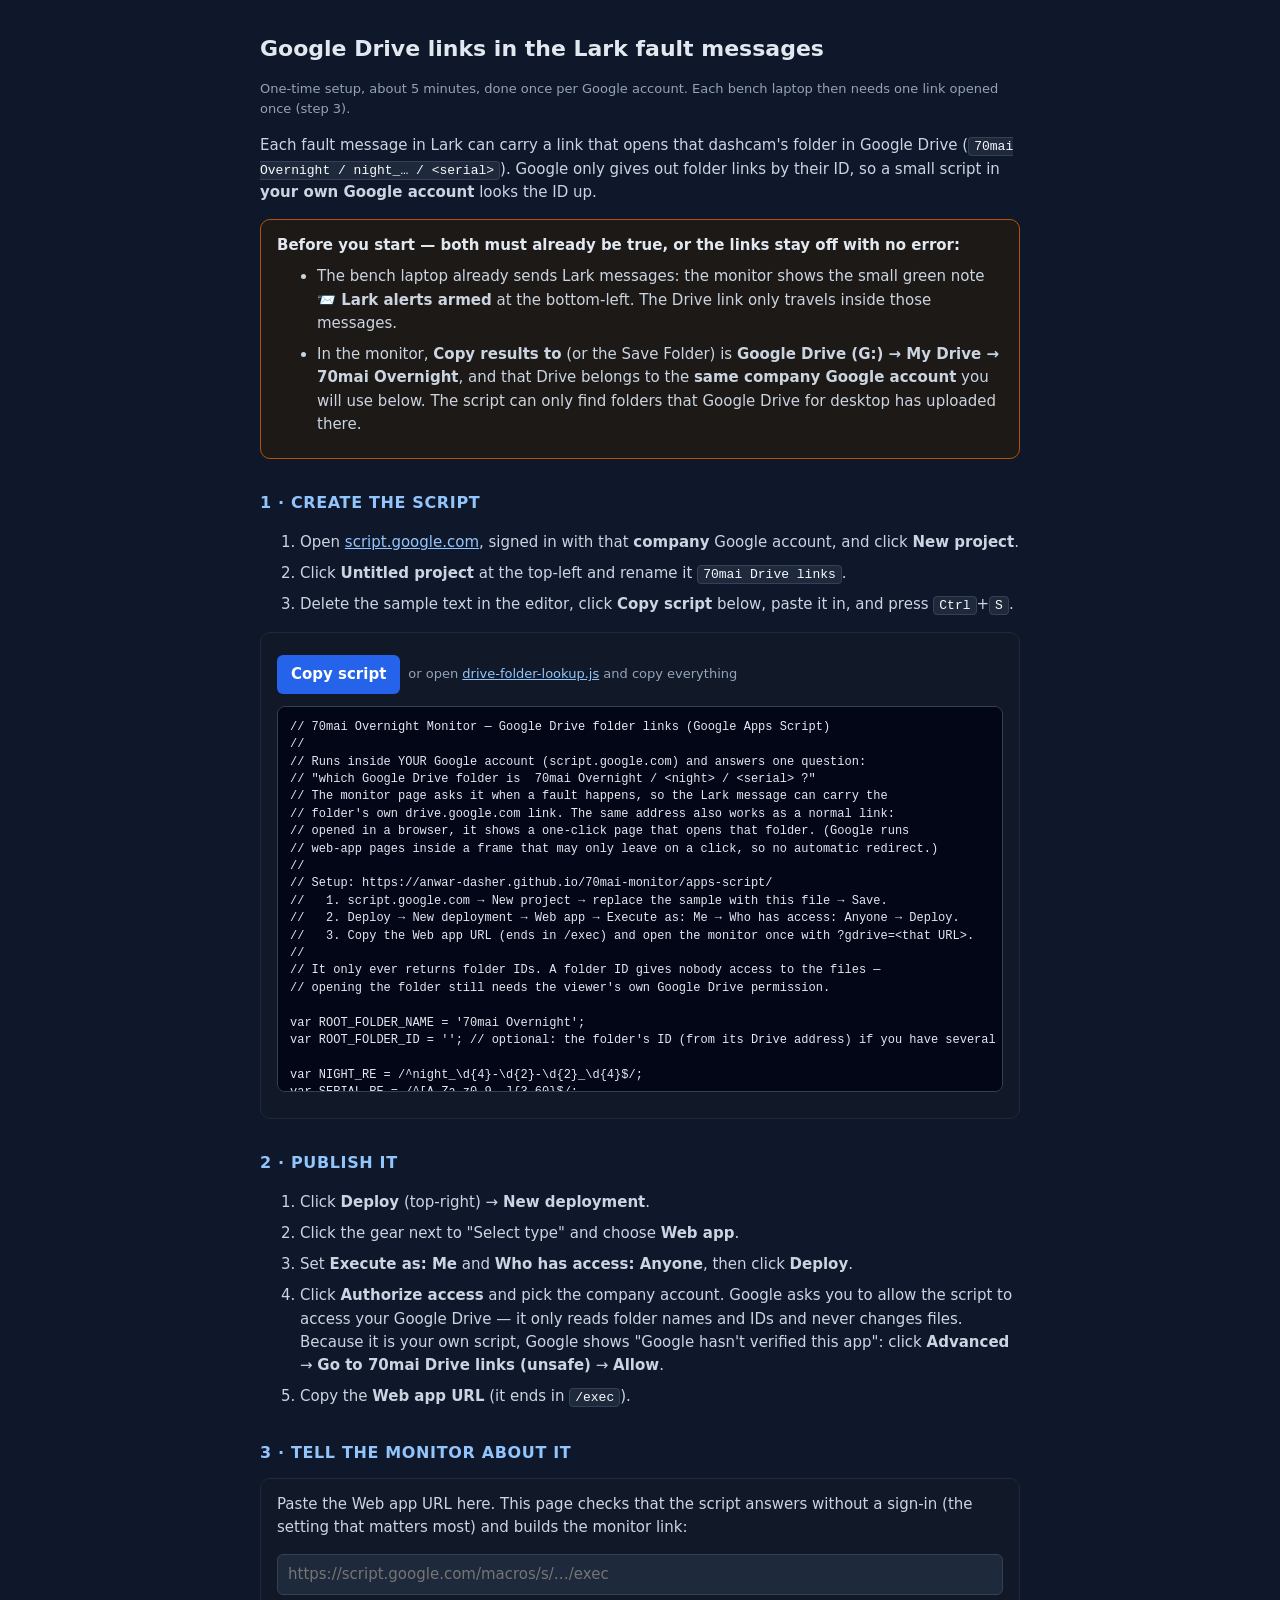
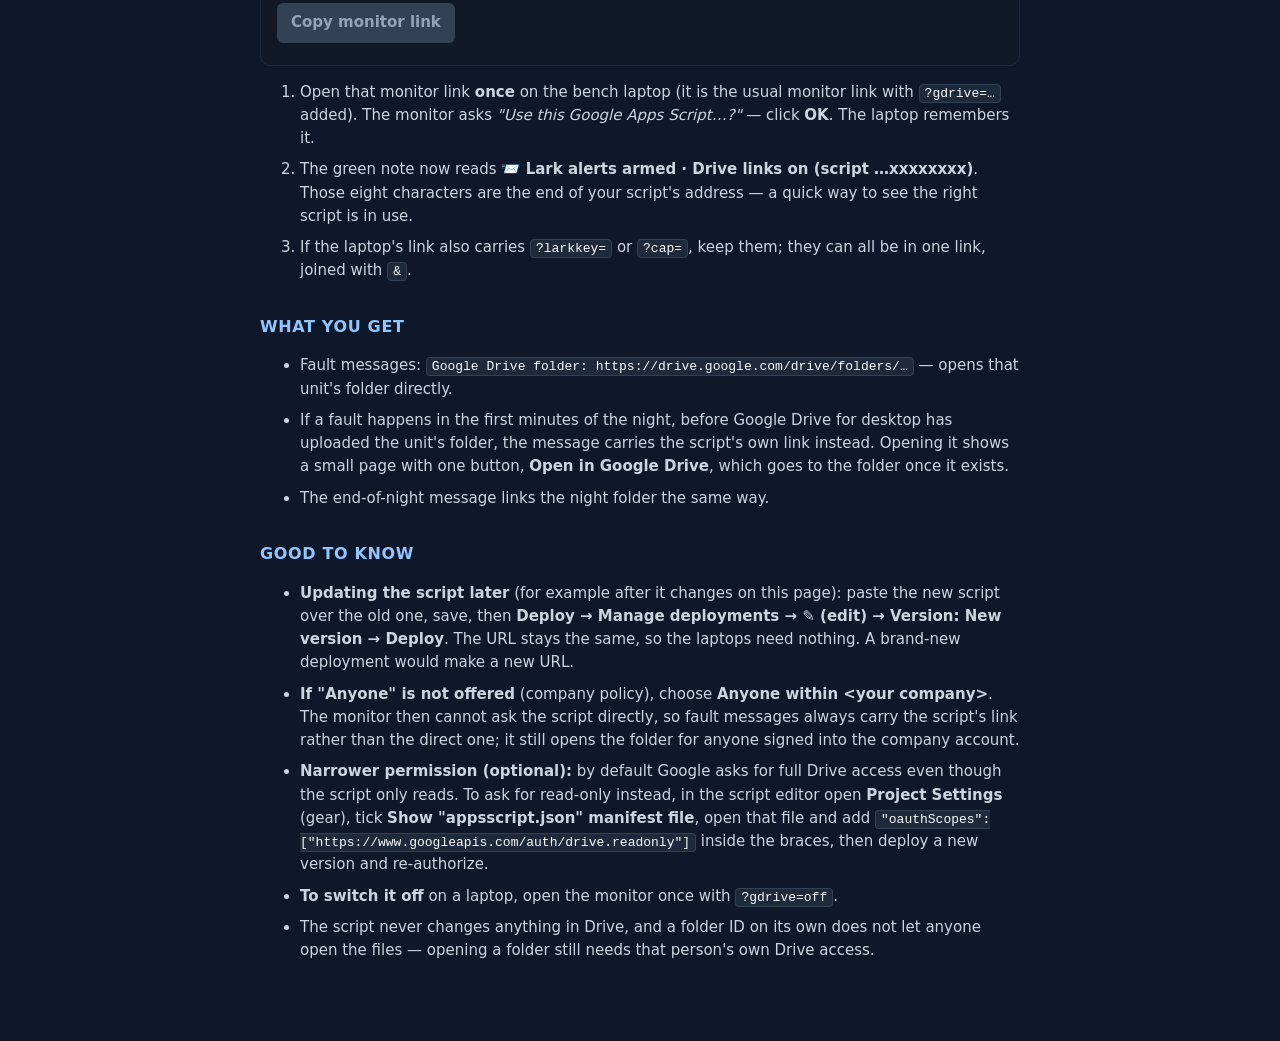
<file: apps-script/index.html>
<!doctype html>
<html lang="en">
<head>
<meta charset="utf-8">
<meta name="viewport" content="width=device-width, initial-scale=1">
<meta name="robots" content="noindex, nofollow">
<title>70mai monitor — Google Drive links setup</title>
<style>
  :root { color-scheme: dark; }
  body { margin: 0; background: #0f172a; color: #e2e8f0; font: 15px/1.55 system-ui, -apple-system, Segoe UI, sans-serif; }
  main { max-width: 760px; margin: 0 auto; padding: 32px 16px 64px; }
  h1 { font-size: 22px; margin: 0 0 4px; }
  h2 { font-size: 16px; margin: 32px 0 8px; color: #93c5fd; text-transform: uppercase; letter-spacing: .04em; }
  p, li { color: #cbd5e1; }
  ol li, ul li { margin: 8px 0; }
  code, kbd { background: #1e293b; border: 1px solid #334155; border-radius: 4px; padding: 1px 5px; font-size: 13px; color: #f8fafc; }
  pre { background: #020617; border: 1px solid #334155; border-radius: 8px; padding: 12px; overflow: auto; max-height: 360px; font-size: 12px; line-height: 1.45; color: #e2e8f0; }
  button { background: #2563eb; color: #fff; border: 0; border-radius: 6px; padding: 8px 14px; font: inherit; font-weight: 600; cursor: pointer; }
  button:hover { background: #1d4ed8; }
  button:disabled { background: #334155; color: #94a3b8; cursor: default; }
  button.ok { background: #059669; }
  input { width: 100%; box-sizing: border-box; background: #1e293b; border: 1px solid #334155; border-radius: 6px; padding: 8px 10px; color: #f8fafc; font: inherit; }
  .row { display: flex; gap: 8px; align-items: center; margin: 8px 0; flex-wrap: wrap; }
  .box { background: #111827; border: 1px solid #1f2937; border-radius: 10px; padding: 14px 16px; margin: 12px 0; }
  .box.warn { border-color: #b45309; background: #1c1917; }
  .muted { color: #94a3b8; font-size: 13px; }
  .out { word-break: break-all; font-family: ui-monospace, Consolas, monospace; font-size: 13px; color: #a7f3d0; }
  .ok { color: #6ee7b7; }
  .bad { color: #fca5a5; }
  a { color: #93c5fd; }
</style>
</head>
<body>
<main>
  <h1>Google Drive links in the Lark fault messages</h1>
  <p class="muted">One-time setup, about 5 minutes, done once per Google account. Each bench laptop then needs one link opened once (step 3).</p>

  <p>Each fault message in Lark can carry a link that opens that dashcam's folder in Google Drive
  (<code>70mai Overnight / night_… / &lt;serial&gt;</code>). Google only gives out folder links by their ID,
  so a small script in <b>your own Google account</b> looks the ID up.</p>

  <div class="box warn">
    <b>Before you start — both must already be true, or the links stay off with no error:</b>
    <ul style="margin:8px 0 0">
      <li>The bench laptop already sends Lark messages: the monitor shows the small green note <b>📨 Lark alerts armed</b> at the bottom-left. The Drive link only travels inside those messages.</li>
      <li>In the monitor, <b>Copy results to</b> (or the Save Folder) is <b>Google Drive (G:) → My Drive → 70mai Overnight</b>, and that Drive belongs to the <b>same company Google account</b> you will use below. The script can only find folders that Google Drive for desktop has uploaded there.</li>
    </ul>
  </div>

  <h2>1 · Create the script</h2>
  <ol>
    <li>Open <a href="https://script.google.com/home/start" target="_blank" rel="noopener">script.google.com</a>, signed in with that <b>company</b> Google account, and click <b>New project</b>.</li>
    <li>Click <b>Untitled project</b> at the top-left and rename it <code>70mai Drive links</code>.</li>
    <li>Delete the sample text in the editor, click <b>Copy script</b> below, paste it in, and press <kbd>Ctrl</kbd>+<kbd>S</kbd>.</li>
  </ol>
  <div class="box">
    <div class="row">
      <button id="copyScript">Copy script</button>
      <span class="muted">or open <a href="drive-folder-lookup.js" target="_blank" rel="noopener">drive-folder-lookup.js</a> and copy everything</span>
    </div>
    <pre id="script">Loading…</pre>
  </div>

  <h2>2 · Publish it</h2>
  <ol>
    <li>Click <b>Deploy</b> (top-right) → <b>New deployment</b>.</li>
    <li>Click the gear next to "Select type" and choose <b>Web app</b>.</li>
    <li>Set <b>Execute as: Me</b> and <b>Who has access: Anyone</b>, then click <b>Deploy</b>.</li>
    <li>Click <b>Authorize access</b> and pick the company account. Google asks you to allow the script to access your Google Drive — it only reads folder names and IDs and never changes files. Because it is your own script, Google shows "Google hasn't verified this app": click <b>Advanced</b> → <b>Go to 70mai Drive links (unsafe)</b> → <b>Allow</b>.</li>
    <li>Copy the <b>Web app URL</b> (it ends in <code>/exec</code>).</li>
  </ol>

  <h2>3 · Tell the monitor about it</h2>
  <div class="box">
    <p style="margin-top:0">Paste the Web app URL here. This page checks that the script answers without a sign-in (the setting that matters most) and builds the monitor link:</p>
    <input id="exec" placeholder="https://script.google.com/macros/s/…/exec" autocomplete="off" spellcheck="false">
    <div id="check" class="muted" style="margin:8px 0"></div>
    <div class="row">
      <button id="copyLink" disabled>Copy monitor link</button>
    </div>
    <div id="link" class="out"></div>
  </div>
  <ol>
    <li>Open that monitor link <b>once</b> on the bench laptop (it is the usual monitor link with <code>?gdrive=…</code> added). The monitor asks <i>"Use this Google Apps Script…?"</i> — click <b>OK</b>. The laptop remembers it.</li>
    <li>The green note now reads <b>📨 Lark alerts armed · Drive links on (script …xxxxxxxx)</b>. Those eight characters are the end of your script's address — a quick way to see the right script is in use.</li>
    <li>If the laptop's link also carries <code>?larkkey=</code> or <code>?cap=</code>, keep them; they can all be in one link, joined with <code>&amp;</code>.</li>
  </ol>

  <h2>What you get</h2>
  <ul>
    <li>Fault messages: <code>Google Drive folder: https://drive.google.com/drive/folders/…</code> — opens that unit's folder directly.</li>
    <li>If a fault happens in the first minutes of the night, before Google Drive for desktop has uploaded the unit's folder, the message carries the script's own link instead. Opening it shows a small page with one button, <b>Open in Google Drive</b>, which goes to the folder once it exists.</li>
    <li>The end-of-night message links the night folder the same way.</li>
  </ul>

  <h2>Good to know</h2>
  <ul>
    <li><b>Updating the script later</b> (for example after it changes on this page): paste the new script over the old one, save, then <b>Deploy → Manage deployments → ✎ (edit) → Version: New version → Deploy</b>. The URL stays the same, so the laptops need nothing. A brand-new deployment would make a new URL.</li>
    <li><b>If "Anyone" is not offered</b> (company policy), choose <b>Anyone within &lt;your company&gt;</b>. The monitor then cannot ask the script directly, so fault messages always carry the script's link rather than the direct one; it still opens the folder for anyone signed into the company account.</li>
    <li><b>Narrower permission (optional):</b> by default Google asks for full Drive access even though the script only reads. To ask for read-only instead, in the script editor open <b>Project Settings</b> (gear), tick <b>Show "appsscript.json" manifest file</b>, open that file and add <code>"oauthScopes": ["https://www.googleapis.com/auth/drive.readonly"]</code> inside the braces, then deploy a new version and re-authorize.</li>
    <li><b>To switch it off</b> on a laptop, open the monitor once with <code>?gdrive=off</code>.</li>
    <li>The script never changes anything in Drive, and a folder ID on its own does not let anyone open the files — opening a folder still needs that person's own Drive access.</li>
  </ul>
</main>
<script>
(function () {
  var MONITOR = "https://anwar-dasher.github.io/70mai-monitor/react/";
  var EXEC_RE = /^https:\/\/script\.google\.com\/(macros\/s\/|a\/macros\/[A-Za-z0-9.-]+\/s\/)[A-Za-z0-9_-]+\/exec$/;
  var pre = document.getElementById("script");
  var scriptText = "";
  fetch("drive-folder-lookup.js").then(function (r) { return r.text(); }).then(function (t) {
    scriptText = t; pre.textContent = t;
  }).catch(function () { pre.textContent = "Could not load the script here — open drive-folder-lookup.js (link above) and copy everything."; });

  function flash(btn, label, ok) {
    var old = btn.textContent; btn.textContent = label; if (ok) btn.classList.add("ok");
    setTimeout(function () { btn.textContent = old; btn.classList.remove("ok"); }, 2200);
  }
  function selectAll(el) {
    try { var r = document.createRange(); r.selectNodeContents(el); var s = window.getSelection(); s.removeAllRanges(); s.addRange(r); } catch (e) {}
  }
  function copy(text, btn, fallbackEl) {
    (navigator.clipboard ? navigator.clipboard.writeText(text) : Promise.reject())
      .then(function () { flash(btn, "Copied ✓", true); })
      .catch(function () {
        var ta = document.createElement("textarea"); ta.value = text; document.body.appendChild(ta); ta.select();
        var ok = false;
        try { ok = document.execCommand("copy"); } catch (e) { ok = false; }
        document.body.removeChild(ta);
        if (ok) { flash(btn, "Copied ✓", true); }
        else { flash(btn, "Copy blocked — text selected, press Ctrl+C", false); if (fallbackEl) selectAll(fallbackEl); }
      });
  }
  document.getElementById("copyScript").addEventListener("click", function () {
    if (scriptText) copy(scriptText, this, pre);
    else flash(this, "Script not loaded — use the drive-folder-lookup.js link", false);
  });

  var exec = document.getElementById("exec"), out = document.getElementById("link"), check = document.getElementById("check"), copyLink = document.getElementById("copyLink");
  var probeTimer = null, probeSeq = 0;
  function probe(v) {
    var seq = ++probeSeq;
    check.className = "muted";
    check.textContent = "Checking that the script answers without a sign-in…";
    var ctl = window.AbortController ? new AbortController() : null;
    var timer = ctl ? setTimeout(function () { ctl.abort(); }, 10000) : null;
    fetch(v + "?night=night_2000-01-01_0000&serial=check&json=1", ctl ? { signal: ctl.signal } : {})
      .then(function (r) { return r.json(); })
      .then(function (d) {
        if (seq !== probeSeq) return;
        if (d && d.ok) { check.className = "ok"; check.textContent = "✓ The script answers without a sign-in. Copy the monitor link below."; }
        else if (d && d.error === "root-folder-missing") { check.className = "bad"; check.textContent = "✓ The script answers, but that Google account has no folder named “70mai Overnight”. Create it in My Drive (the monitor's Copy results to folder) and the links will work."; }
        else { check.className = "ok"; check.textContent = "✓ The script answers (" + JSON.stringify(d).slice(0, 80) + ")."; }
      })
      .catch(function () {
        if (seq !== probeSeq) return;
        check.className = "bad";
        check.textContent = "✗ The script does not answer without a sign-in. In the script editor: Deploy → Manage deployments → ✎ → Who has access: Anyone → Deploy, then paste the URL again.";
      })
      .then(function () { if (timer) clearTimeout(timer); });
  }
  function update() {
    var v = exec.value.trim();
    var ok = EXEC_RE.test(v);
    copyLink.disabled = !ok;
    out.textContent = ok ? MONITOR + "?gdrive=" + v : "";
    clearTimeout(probeTimer);
    if (!v) { check.className = "muted"; check.textContent = ""; return; }
    if (/\/dev$/.test(v)) { check.className = "bad"; check.textContent = "That is the test address (ends in /dev). Use Deploy → New deployment (or Manage deployments) and copy the Web app URL, which ends in /exec."; return; }
    if (!ok) { check.className = "bad"; check.textContent = "That does not look like a Web app URL — it should start with https://script.google.com/ and end in /exec."; return; }
    probeTimer = setTimeout(function () { probe(v); }, 500);
  }
  exec.addEventListener("input", update);
  copyLink.addEventListener("click", function () { copy(out.textContent, this, out); });
})();
</script>
</body>
</html>
</file>
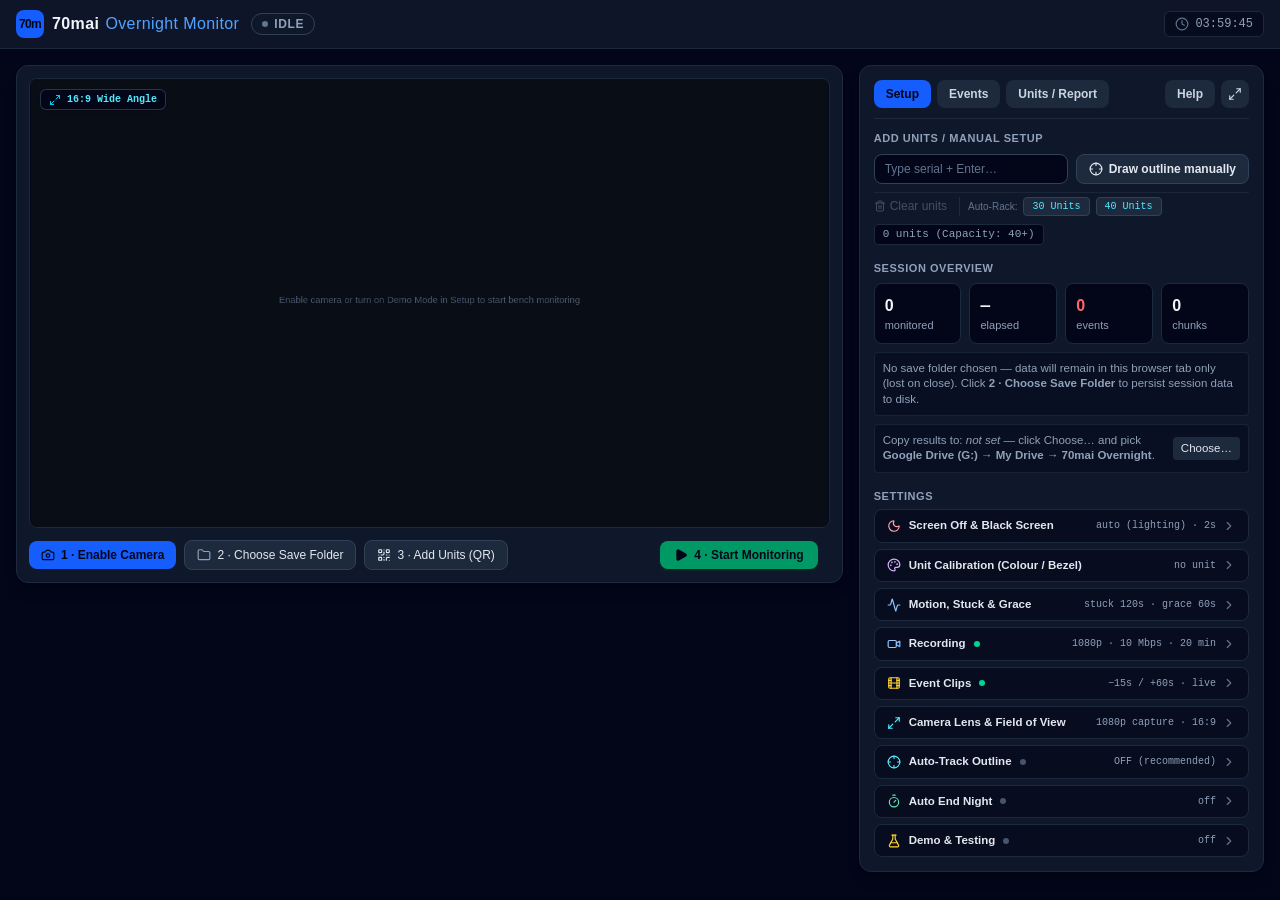
<file: react/index.html>
<!doctype html>
<html lang="en">
  <head>
    <meta charset="UTF-8" />
    <meta name="viewport" content="width=device-width, initial-scale=1.0" />
    <title>70mai Overnight Monitor</title>
    <meta name="description" content="Automated bench QA monitoring system for dashcams with QR barcode tracking, screen luminance detection, and overnight failure reporting." />
    <meta property="og:title" content="70mai Overnight Monitor" />
    <meta property="og:description" content="Automated bench QA monitoring system for dashcams with QR barcode tracking, screen luminance detection, and overnight failure reporting." />
    <meta property="og:type" content="website" />
    <meta name="twitter:card" content="summary_large_image" />
    <script>
    // Capture-resolution cap from the link. Setup → Camera Lens now has a capture-size setting
    // (default 1080p); a ?cap= value stored here overrides it, and the app says so.
    // Use ?cap=2560 (1440p), ?cap=1920 (1080p), ?cap=0 (back to native 4K). Choice is remembered.
    (function () {
      var p = new URLSearchParams(location.search);
      if (p.has("cap")) {
        var v = parseInt(p.get("cap"), 10) || 0;
        try { v ? localStorage.setItem("s600cap", String(v)) : localStorage.removeItem("s600cap"); } catch (e) {}
      }
      var cap = 0;
      try { cap = parseInt(localStorage.getItem("s600cap") || "0", 10) || 0; } catch (e) {}
      if (!cap || !navigator.mediaDevices) return;
      var gum = navigator.mediaDevices.getUserMedia.bind(navigator.mediaDevices);
      navigator.mediaDevices.getUserMedia = function (c) {
        try {
          if (c && c.video && typeof c.video === "object") {
            c.video.width = { ideal: cap, min: 640 };
            c.video.height = { ideal: Math.round(cap * 9 / 16), min: 360 };
          }
        } catch (e) {}
        return gum(c);
      };
      window.addEventListener("load", function () {
        var b = document.createElement("div");
        b.textContent = "⚡ capture capped at " + cap + "px (?cap=0 to reset)";
        b.style.cssText = "position:fixed;bottom:6px;left:8px;z-index:9999;font:11px sans-serif;color:#f5a623;opacity:.8;pointer-events:none";
        document.body.appendChild(b);
      });
    })();
    // Lark alert sidecar: the app writes a snapshot file for every event and a rec_*.webm
    // per video chunk — watching file creation gives us fault DMs + heartbeats without
    // touching the compiled bundle. Arm once with ?larkkey=<key> (?larkkey=off to disarm).
    (function () {
      var p = new URLSearchParams(location.search);
      if (p.has("larkkey")) {
        var k = String(p.get("larkkey") || "");
        try { (k && k !== "off") ? localStorage.setItem("s600larkkey", k) : localStorage.removeItem("s600larkkey"); } catch (e) {}
      }
      var key = "";
      try { key = localStorage.getItem("s600larkkey") || ""; } catch (e) {}
      // Google Drive links in the fault DMs: a Google Apps Script in the technician's own
      // account (see ../apps-script/) answers "which Drive folder is night/serial". Arm once
      // with ?gdrive=<the script's /exec address> (?gdrive=off to stop). When a fault happens
      // the page asks it and puts the folder's own drive.google.com link in the DM; if Drive
      // has not uploaded the folder yet, the DM carries the script's link, which redirects.
      // personal: script.google.com/macros/s/<id>/exec · Workspace: script.google.com/a/macros/<domain>/s/<id>/exec
      var GDRIVE_RE = /^https:\/\/script\.google\.com\/(macros\/s\/|a\/macros\/[A-Za-z0-9.-]+\/s\/)[A-Za-z0-9_-]+\/exec$/;
      var gdrive = "";
      try { gdrive = localStorage.getItem("s600gdrive") || ""; } catch (e) {}
      if (p.has("gdrive")) {
        var g = String(p.get("gdrive") || "").trim();
        if (!g || g === "off") {
          try { localStorage.removeItem("s600gdrive"); } catch (e) {}
          gdrive = "";
        } else if (!GDRIVE_RE.test(g)) {
          alert("Drive links NOT switched on: the ?gdrive= address should be the script's Web app URL, which ends in /exec.\n\nGot: " + g.slice(0, 120));
        } else if (g !== gdrive) {
          // A link alone must not re-point the DMs at somebody else's script — ask first.
          if (confirm("Use this Google Apps Script for the Google Drive links in the Lark messages?\n\n" + g)) {
            try { localStorage.setItem("s600gdrive", g); } catch (e) {}
            gdrive = g;
          }
        }
      }
      if (!GDRIVE_RE.test(gdrive)) gdrive = "";
      var gdriveId = gdrive ? gdrive.replace(/\/exec$/, "").split("/").pop() : "";
      if (!key || !window.FileSystemDirectoryHandle) return;
      var URL_ = "https://refurbish-department-workstation.netlify.app/.netlify/functions/monitor-alert";
      function send(kind, payload) {
        var body = Object.assign({ key: key, kind: kind }, payload || {});
        return fetch(URL_, { method: "POST", keepalive: true, headers: { "content-type": "text/plain;charset=utf-8" }, body: JSON.stringify(body) })
          .then(function (r) { return r.json(); }).then(function (d) { return !!d.ok; }).catch(function () { return false; });
      }
      var st = { started: false, lastChunk: 0, seen: {}, hb: null, curName: "", lastWriteAt: 0, written: 0, stallAlerted: false, watch: null,
        night: "", flagged: {}, nEvents: 0, driveUrls: {} };
      // The script's own link for a night folder (serial = "") or a unit folder. Needs no
      // lookup: opened later, it shows a one-click page to the folder once Drive has it.
      function clickUrl(night, serial) {
        return gdrive + "?night=" + encodeURIComponent(night) + (serial ? "&serial=" + encodeURIComponent(serial) : "");
      }
      var isFolderUrl = function (u) { return /^https:\/\/drive\.google\.com\/drive\/folders\/[A-Za-z0-9_-]+$/.test(String(u)); };
      // Resolves to the Drive link for this night's unit (serial), or the night folder itself
      // (serial = ""): the folder's own drive.google.com link when Drive already has it, else
      // the script's link. "" when not armed. Never takes more than ~8 s, so a fault DM is
      // delayed by at most that. Results are cached per night + serial; a reply's night
      // folder is cached too, so End Night usually has the night link ready without waiting.
      function driveLookup(serial) {
        if (!gdrive || !st.night) return Promise.resolve("");
        var night = st.night, k = night + "|" + (serial || "");
        if (st.driveUrls[k]) return Promise.resolve(st.driveUrls[k]);
        var ctl = window.AbortController ? new AbortController() : null;
        var timer = ctl ? setTimeout(function () { ctl.abort(); }, 8000) : null;
        return fetch(clickUrl(night, serial) + "&json=1", ctl ? { signal: ctl.signal } : {})
          .then(function (r) { return r.json(); })
          .then(function (d) {
            if (d && d.ok && d.night && isFolderUrl(d.night.url)) st.driveUrls[night + "|"] = d.night.url;
            var hit = d && d.ok && (serial ? d.unit : d.night);
            if (hit && isFolderUrl(hit.url)) {
              st.driveUrls[k] = hit.url;
              return hit.url;
            }
            console.warn("[70mai] Drive folder for " + (serial || night) + " is not in Google Drive yet — the DM carries the script's link instead");
            return clickUrl(night, serial);
          })
          .catch(function (e) {
            console.warn("[70mai] Drive link lookup failed (" + ((e && e.name) || e) + ") — the DM carries the script's link instead");
            return clickUrl(night, serial);
          })
          .then(function (u) { if (timer) clearTimeout(timer); return u; });
      }
      // An open chunk reads as 0 bytes until it is closed (Chrome writes to a swap file),
      // so watch the writes themselves: every successful write() on any writable stream
      // marks the recorder alive. A healthy MediaRecorder writes every second.
      var origWrite = window.FileSystemWritableFileStream && FileSystemWritableFileStream.prototype.write;
      if (origWrite) FileSystemWritableFileStream.prototype.write = function (data) {
        var p = origWrite.apply(this, arguments);
        try { p.then(function () { st.lastWriteAt = Date.now(); st.stallAlerted = false; st.written += (data && data.size) || 0; }, function () {}); } catch (e) {}
        return p;
      };
      function startStallWatch() {
        if (st.watch) return;
        // Every 60s: ~4 min without a successful write = recording stalled
        // (tab throttled / crashing / out of memory) — DM once, re-arm on recovery.
        st.watch = setInterval(function () {
          if (!st.curName || !st.lastWriteAt) return;
          var now = Date.now();
          if (!st.stallAlerted && now - st.lastWriteAt > 4 * 60000) {
            st.stallAlerted = true;
            send("stalled", { detail: "chunk " + st.curName + " stopped at ~" + Math.round(st.written / 1e6) + " MB, no write for " + Math.round((now - st.lastWriteAt) / 60000) + " min", time: new Date().toLocaleTimeString("en-GB") });
          }
        }, 60000);
      }
      // End Night's last real write is report.txt. Its successful close is our only
      // reliable "the session finished properly" signal, and it disarms the server
      // watchdog so closing the tab afterwards is not mistaken for a crash.
      function onReportSaved() {
        // Once per session: End Night then copies report.txt into the results
        // folder (Google Drive), which must not send a second "end" DM.
        // Resetting `started` also lets a second session in the same tab announce itself.
        if (!st.started) return;
        st.started = false;
        clearInterval(st.hb); clearInterval(st.pg); clearInterval(st.watch);
        st.watch = null; st.curName = "";
        // Sent at once — keepalive survives the tab being closed right after End Night,
        // and the server watchdog only stands down on this DM. The night-folder link is
        // whatever is already known: the direct link if an earlier lookup cached it,
        // else the script's link, which needs no lookup.
        var endPayload = { events: st.nEvents, flagged: Object.keys(st.flagged).join(", "), time: new Date().toLocaleTimeString("en-GB") };
        if (gdrive && st.night) endPayload.driveUrl = st.driveUrls[st.night + "|"] || clickUrl(st.night, "");
        send("end", endPayload);
      }
      function onFile(name, dir) {
        var now = Date.now();
        // report.txt is handled by the createWritable hook below: the end DM goes out only
        // once the report has been written AND closed, not when End Night merely asks for
        // its handle (2026-10-15: every End Night write failed on a Drive folder, the DM
        // still went out, and there was no report).
        if (name === "report.txt") return;
        if (/^rec_\d+\.webm$/.test(name)) {
          st.lastChunk = now;
          st.curName = name; st.lastWriteAt = now; st.written = 0; st.stallAlerted = false;
          if (!st.started) {
            st.started = true; st.flagged = {}; st.nEvents = 0;
            // session.json is written just before the first chunk, in the same folder: it lists the units
            var startTime = new Date().toLocaleTimeString("en-GB");
            dir.getFileHandle("session.json").then(function (h) { return h.getFile(); }).then(function (f) { return f.text(); })
              .then(function (t) { return (JSON.parse(t).units || []).length; }, function () { return "?"; })
              .then(function (n) { send("start", { units: n, time: startTime }); });
            startStallWatch();
            clearInterval(st.hb);
            st.hb = setInterval(function () {
              if (Date.now() - st.lastChunk < 25 * 60000) send("heartbeat", { units: "recording", events: st.nEvents, elapsed: "react build" });
            }, 3600000);
            // Silent 5-min liveness ping for the server-side watchdog. A frozen or
            // discarded tab stops sending these, which is the only way the silence
            // can be noticed — the tab cannot report its own death. No DM is sent
            // for a ping; the hourly heartbeat above is the one a human reads.
            clearInterval(st.pg);
            st.pg = setInterval(function () { send("ping", {}); }, 5 * 60000);
            // Warm the night-folder link for the end DM: Drive for desktop usually has the
            // folder a few minutes after Start Monitoring (any fault lookup caches it too).
            if (gdrive) {
              setTimeout(function () { driveLookup(""); }, 3 * 60000);
              setTimeout(function () { driveLookup(""); }, 30 * 60000);
            }
          }
          return;
        }
        // Snapshot names are e<id>_<serial>_<TYPE>_<HHMMSS>_zone.jpg. The event type
        // itself can contain an underscore (STUCK_STATIC, AUTO_OFF, TRACK_MOVE), and
        // \w matches underscores too — so a greedy e[\w]+_ prefix used to swallow the
        // serial and then split the TYPE in half, giving DMs like
        // "Unit: STUCK / Event: STATIC". Match the id as digits only and the type
        // against the known set so there is nothing left to guess.
        var m = name.match(/^e\d+_(.+)_(AUTO_OFF|RESTART|STUCK_STATIC|GLITCH|TRACK_MOVE|DISTURBANCE|INFO)_(\d{6})_zone\.jpe?g$/);
        if (!m) return;
        var serial = m[1], type = m[2].toUpperCase(), t = m[3];
        if (type === "DISTURBANCE" || type === "INFO") return; // bench-level / info — not unit faults
        if (st.seen[name]) return;
        st.seen[name] = 1;
        st.flagged[serial] = 1; st.nEvents++;
        var time = t.replace(/(\d\d)(\d\d)(\d\d)/, "$1:$2:$3");
        // night = the night_… folder name, so the server can link this unit's Google Drive folder;
        // driveUrl = that link already resolved here, when the Apps Script route is armed
        driveLookup(serial).then(function (u) {
          var payload = { serial: serial, event: type, night: st.night, detail: "snapshot " + name, time: time };
          if (u) payload.driveUrl = u;
          send("fault", payload);
        });
      }
      var orig = FileSystemDirectoryHandle.prototype.getFileHandle;
      FileSystemDirectoryHandle.prototype.getFileHandle = function (name, opts) {
        try { if (opts && opts.create) onFile(String(name), this); } catch (e) {}
        return orig.apply(this, arguments);
      };
      // The end DM waits for report.txt to be written and closed: wrap close() on the
      // writable End Night opens for it. A failed write never closes, so no DM goes out
      // and the server watchdog's silence alarm stays armed — which is the right outcome.
      var origCW = window.FileSystemFileHandle && FileSystemFileHandle.prototype.createWritable;
      if (origCW) FileSystemFileHandle.prototype.createWritable = function () {
        var p = origCW.apply(this, arguments);
        if (this.name === "report.txt") {
          try {
            p.then(function (ws) {
              var oc = ws.close;
              ws.close = function () {
                var c = oc.apply(ws, arguments);
                try { c.then(function () { onReportSaved(); }, function () {}); } catch (e) {}
                return c;
              };
            }, function () {});
          } catch (e) {}
        }
        return p;
      };
      // Remember the night folder's name (night_YYYY-MM-DD_HHMM) for the Drive links
      var origDir = FileSystemDirectoryHandle.prototype.getDirectoryHandle;
      FileSystemDirectoryHandle.prototype.getDirectoryHandle = function (name, opts) {
        try { if (opts && opts.create && /^night_\d{4}-\d{2}-\d{2}_\d{4}$/.test(String(name))) st.night = String(name); } catch (e) {}
        return origDir.apply(this, arguments);
      };
      window.__larkTest = function () { return send("test", {}); };
      // Console check for the Drive links: __driveTest("SERIAL", "night_2026-10-02_1805")
      window.__driveTest = function (serial, night) { if (night) st.night = String(night); return driveLookup(serial || ""); };
      window.addEventListener("load", function () {
        var b = document.createElement("div");
        b.textContent = "📨 Lark alerts armed" + (gdrive ? " · Drive links on (script …" + gdriveId.slice(-8) + ")" : "") + " (?larkkey=off to disarm)";
        b.style.cssText = "position:fixed;bottom:20px;left:8px;z-index:9999;font:11px sans-serif;color:#34d399;opacity:.8;pointer-events:none";
        document.body.appendChild(b);
        // Prove the key works now: a ping is silent server-side, and a wrong key (a new
        // laptop armed with a typo, or the placeholder left in a copied link) would
        // otherwise make every DM fail without a word on screen.
        fetch(URL_, { method: "POST", headers: { "content-type": "text/plain;charset=utf-8" }, body: JSON.stringify({ key: key, kind: "ping" }) })
          .then(function (r) { return r.json(); })
          .then(function (d) {
            if (d && d.ok) return;
            b.style.color = "#fbbf24";
            b.textContent = (d && /key/i.test(String(d.error))
              ? "⚠ Lark key REJECTED — no messages will be sent. Open the monitor once with ?larkkey=<the key from the first laptop>"
              : "⚠ Lark alerts: server replied \"" + ((d && d.error) || "unexpectedly") + "\" — no messages will be sent");
          })
          .catch(function () {
            b.style.color = "#fbbf24";
            b.textContent = "⚠ Lark alert server unreachable from this laptop — check the network or a blocker; no messages will be sent";
          });
      });
    })();
    </script>
    <script type="module" crossorigin src="assets/index-jM3Gri9h.js"></script>
    <link rel="stylesheet" crossorigin href="assets/index-TUs7GM4-.css">
  </head>
  <body>
    <div id="root"></div>
  </body>
</html>
</file>
